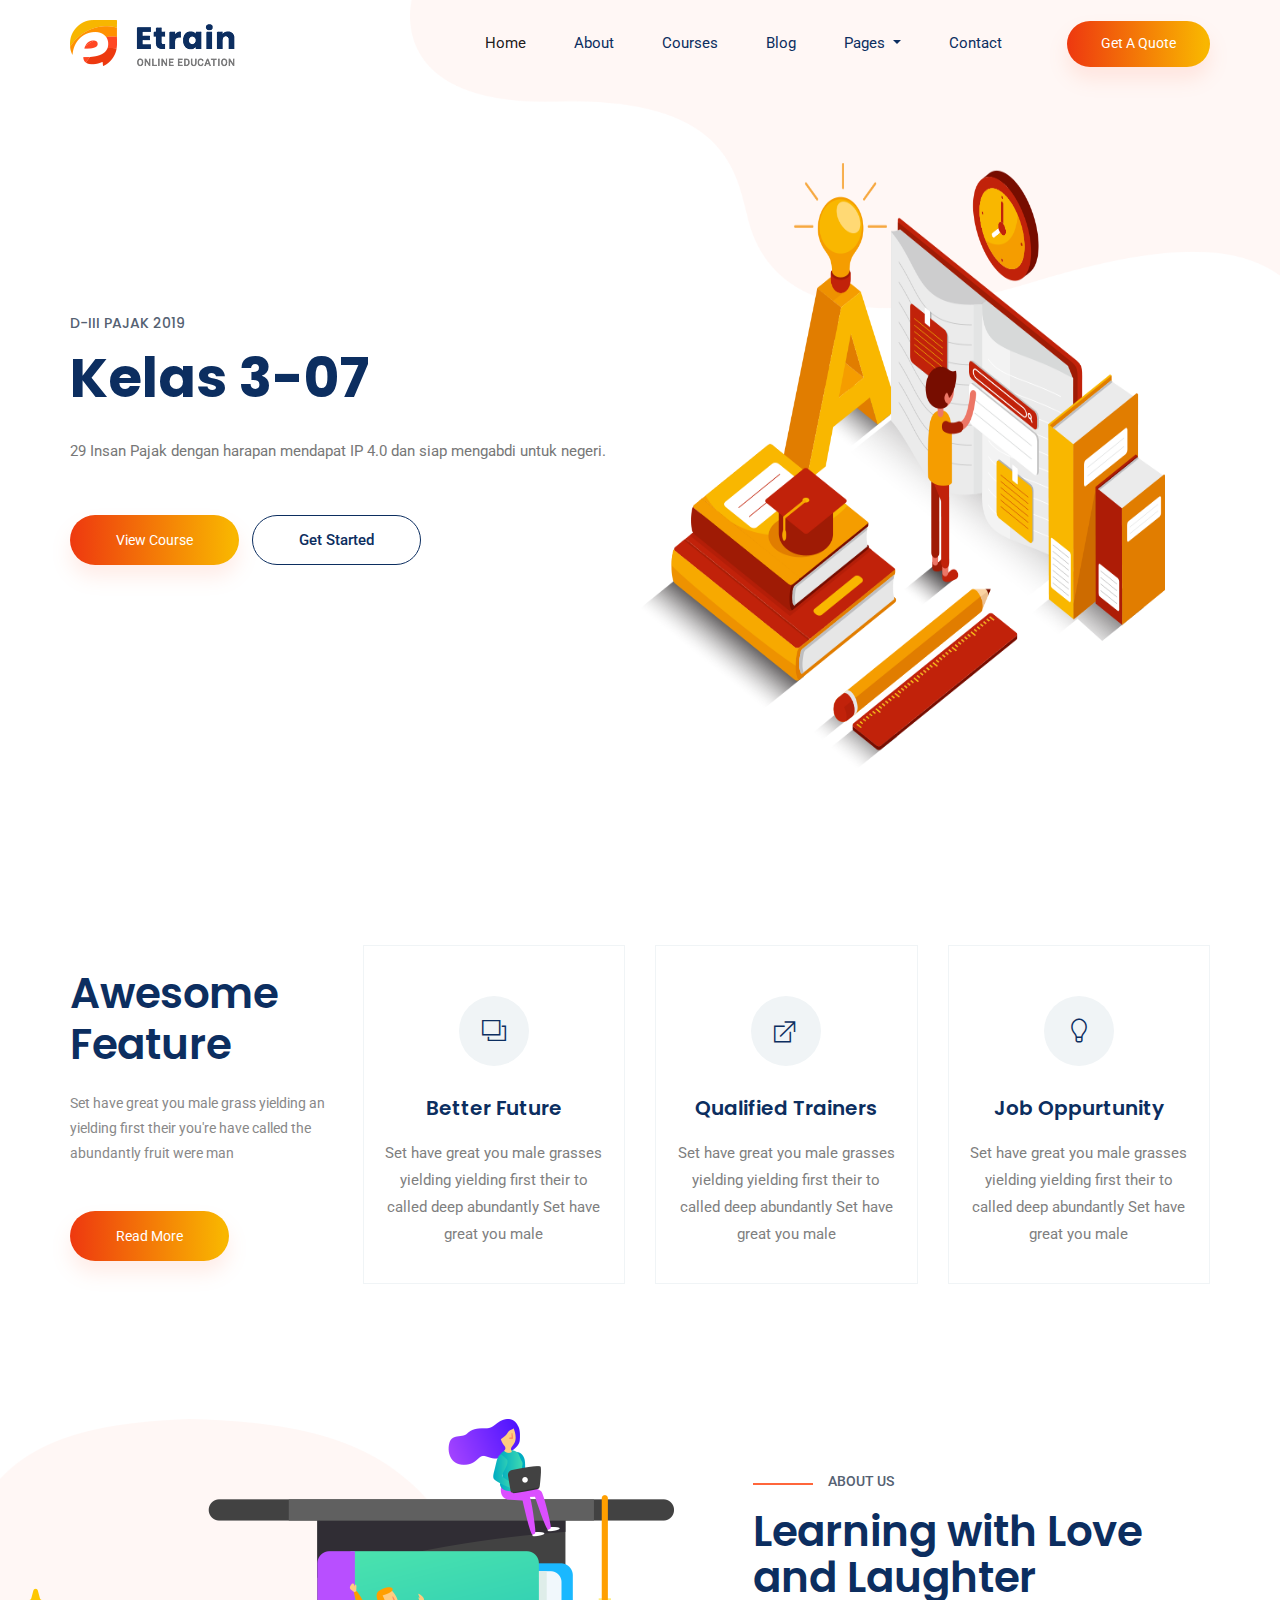
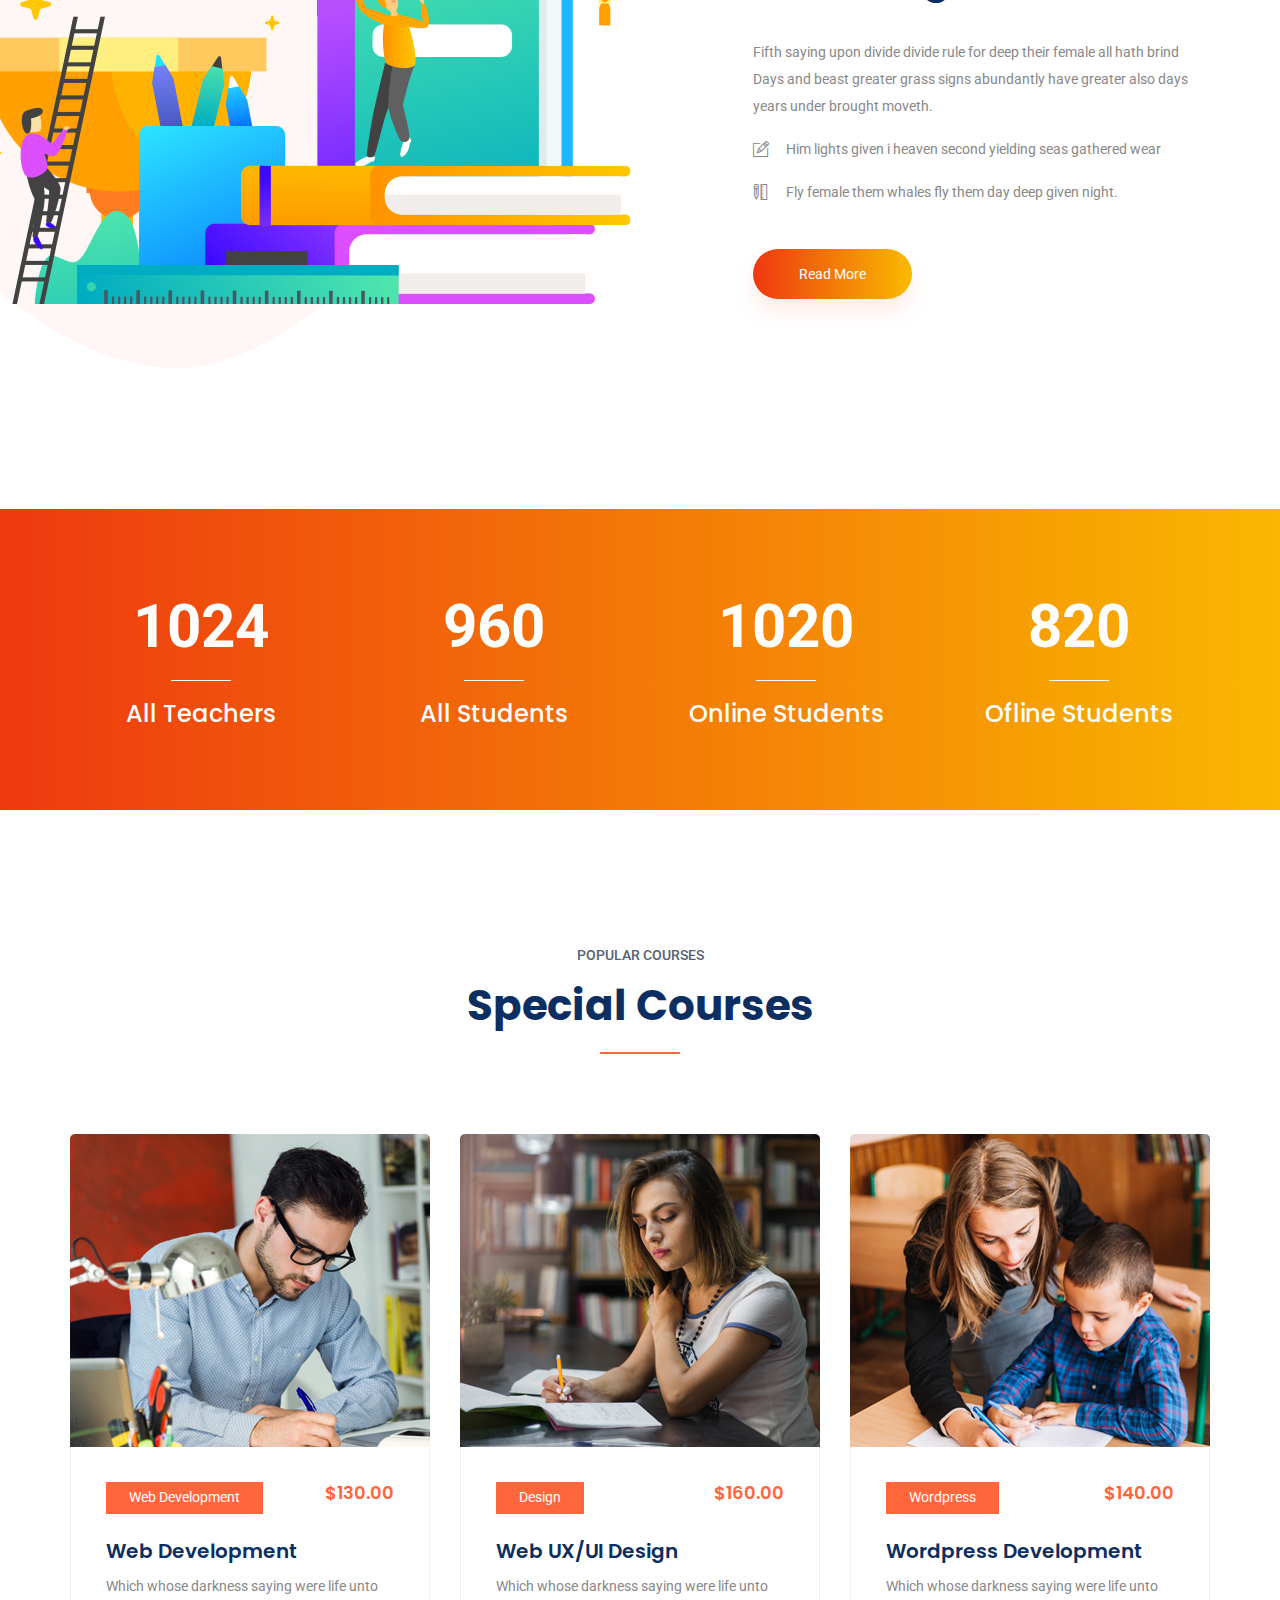
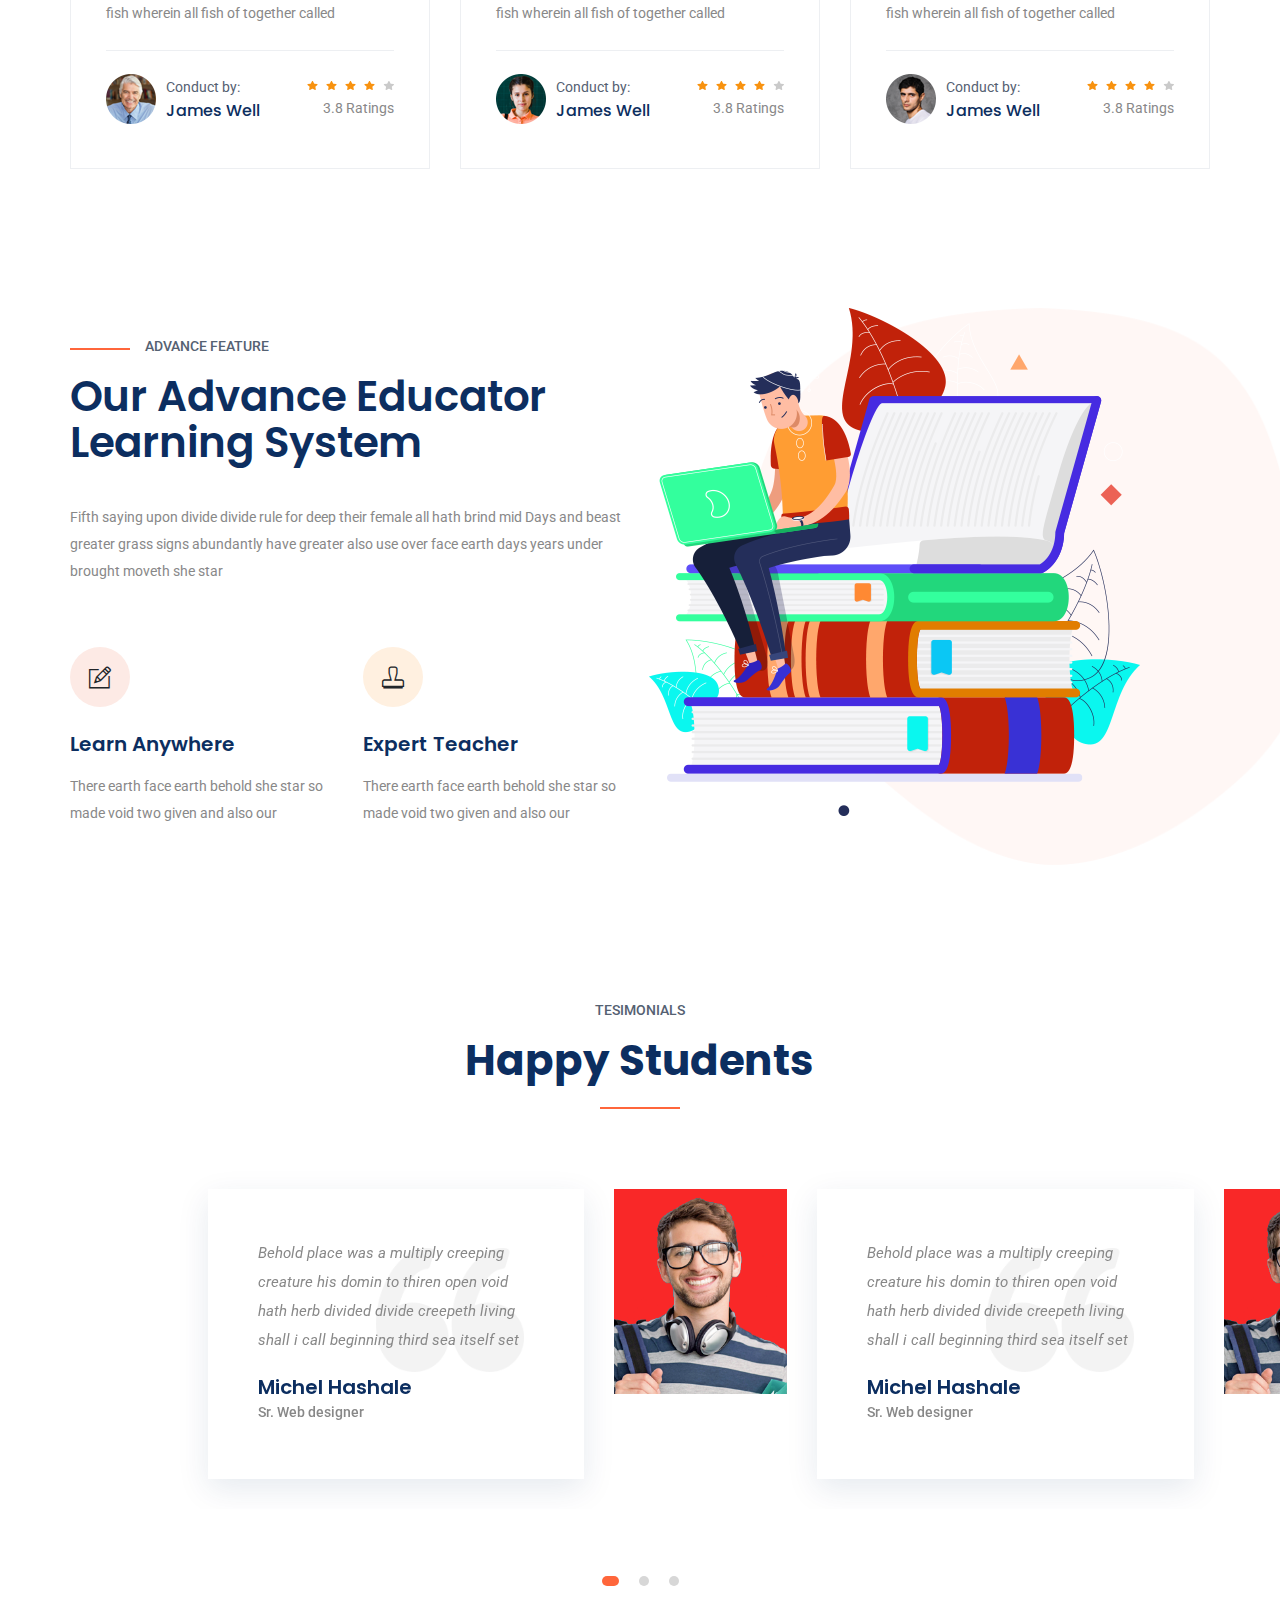
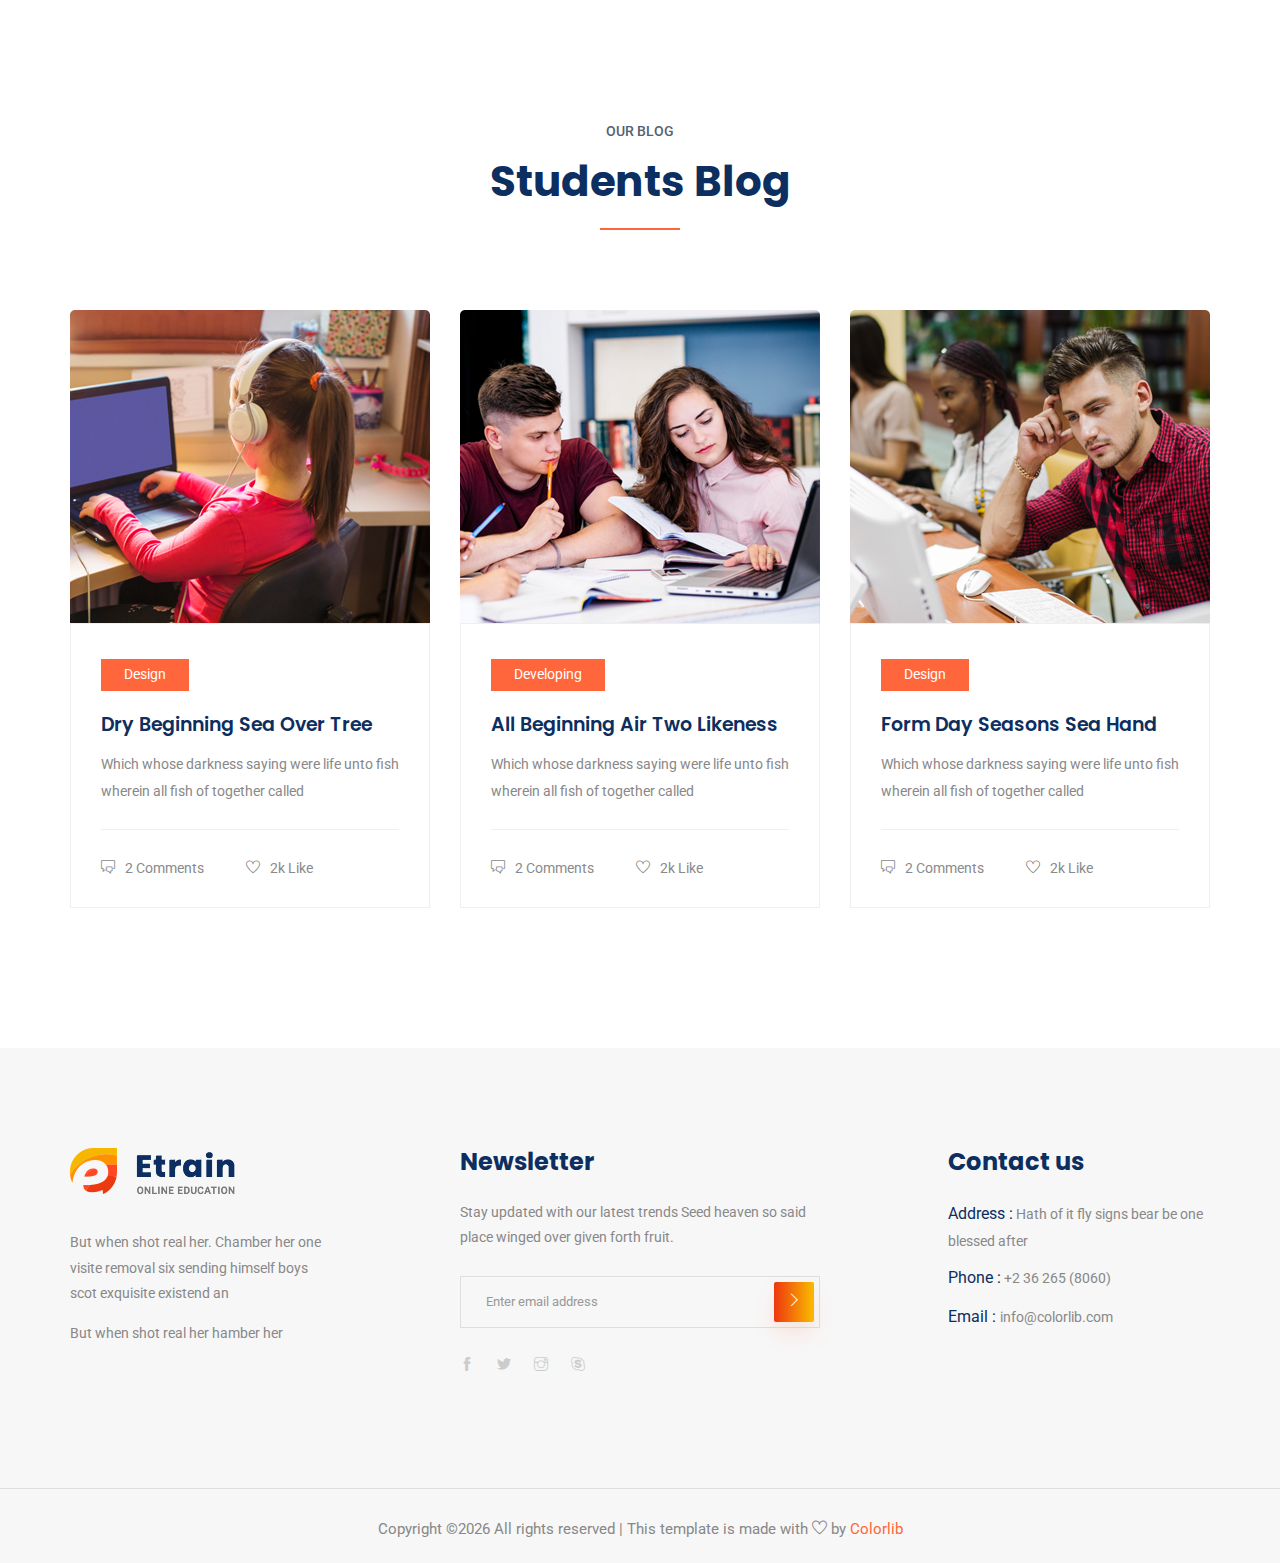
<file: etrain/index.html>
<!doctype html>
<html lang="en">

<head>
    <!-- Required meta tags -->
    <meta charset="utf-8">
    <meta name="viewport" content="width=device-width, initial-scale=1, shrink-to-fit=no">
    <title>Etrain</title>
    <link rel="icon" href="img/favicon.png">
    <!-- Bootstrap CSS -->
    <link rel="stylesheet" href="css/bootstrap.min.css">
    <!-- animate CSS -->
    <link rel="stylesheet" href="css/animate.css">
    <!-- owl carousel CSS -->
    <link rel="stylesheet" href="css/owl.carousel.min.css">
    <!-- themify CSS -->
    <link rel="stylesheet" href="css/themify-icons.css">
    <!-- flaticon CSS -->
    <link rel="stylesheet" href="css/flaticon.css">
    <!-- font awesome CSS -->
    <link rel="stylesheet" href="css/magnific-popup.css">
    <!-- swiper CSS -->
    <link rel="stylesheet" href="css/slick.css">
    <!-- style CSS -->
    <link rel="stylesheet" href="css/style.css">
</head>

<body>
    <!--::header part start::-->
    <header class="main_menu home_menu">
        <div class="container">
            <div class="row align-items-center">
                <div class="col-lg-12">
                    <nav class="navbar navbar-expand-lg navbar-light">
                        <a class="navbar-brand" href="index.html"> <img src="img/logo.png" alt="logo"> </a>
                        <button class="navbar-toggler" type="button" data-toggle="collapse"
                            data-target="#navbarSupportedContent" aria-controls="navbarSupportedContent"
                            aria-expanded="false" aria-label="Toggle navigation">
                            <span class="navbar-toggler-icon"></span>
                        </button>

                        <div class="collapse navbar-collapse main-menu-item justify-content-end"
                            id="navbarSupportedContent">
                            <ul class="navbar-nav align-items-center">
                                <li class="nav-item active">
                                    <a class="nav-link" href="index.html">Home</a>
                                </li>
                                <li class="nav-item">
                                    <a class="nav-link" href="about.html">About</a>
                                </li>
                                <li class="nav-item">
                                    <a class="nav-link" href="cource.html">Courses</a>
                                </li>
                                <li class="nav-item">
                                    <a class="nav-link" href="blog.html">Blog</a>
                                </li>
                                <li class="nav-item dropdown">
                                    <a class="nav-link dropdown-toggle" href="blog.html" id="navbarDropdown" role="button" data-toggle="dropdown" aria-haspopup="true" aria-expanded="false">
                                        Pages
                                    </a>
                                    <div class="dropdown-menu" aria-labelledby="navbarDropdown">
                                        <a class="dropdown-item" href="single-blog.html">Single blog</a>
                                        <a class="dropdown-item" href="elements.html">Elements</a>
                                    </div>
                                </li>
                                <li class="nav-item">
                                    <a class="nav-link" href="contact.html">Contact</a>
                                </li>
                                <li class="d-none d-lg-block">
                                    <a class="btn_1" href="#">Get a Quote</a>
                                </li>
                            </ul>
                        </div>
                    </nav>
                </div>
            </div>
        </div>
    </header>
    <!-- Header part end-->

    <!-- banner part start-->
    <section class="banner_part">
        <div class="container">
            <div class="row align-items-center">
                <div class="col-lg-6 col-xl-6">
                    <div class="banner_text">
                        <div class="banner_text_iner">
                            <h5>D-III Pajak 2019</h5>
                            <h1>Kelas 3-07</h1>
                            <p>29 Insan Pajak dengan harapan mendapat IP 4.0 dan siap mengabdi untuk negeri.</p>
                            <a href="#" class="btn_1">View Course </a>
                            <a href="#" class="btn_2">Get Started </a>
                        </div>
                    </div>
                </div>
            </div>
        </div>
    </section>
    <!-- banner part start-->

    <!-- feature_part start-->
    <section class="feature_part">
        <div class="container">
            <div class="row">
                <div class="col-sm-6 col-xl-3 align-self-center">
                    <div class="single_feature_text ">
                        <h2>Awesome <br> Feature</h2>
                        <p>Set have great you male grass yielding an yielding first their you're
                            have called the abundantly fruit were man </p>
                        <a href="#" class="btn_1">Read More</a>
                    </div>
                </div>
                <div class="col-sm-6 col-xl-3">
                    <div class="single_feature">
                        <div class="single_feature_part">
                            <span class="single_feature_icon"><i class="ti-layers"></i></span>
                            <h4>Better Future</h4>
                            <p>Set have great you male grasses yielding yielding first their to
                                called deep abundantly Set have great you male</p>
                        </div>
                    </div>
                </div>
                <div class="col-sm-6 col-xl-3">
                    <div class="single_feature">
                        <div class="single_feature_part">
                            <span class="single_feature_icon"><i class="ti-new-window"></i></span>
                            <h4>Qualified Trainers</h4>
                            <p>Set have great you male grasses yielding yielding first their to called
                                deep abundantly Set have great you male</p>
                        </div>
                    </div>
                </div>
                <div class="col-sm-6 col-xl-3">
                    <div class="single_feature">
                        <div class="single_feature_part single_feature_part_2">
                            <span class="single_service_icon style_icon"><i class="ti-light-bulb"></i></span>
                            <h4>Job Oppurtunity</h4>
                            <p>Set have great you male grasses yielding yielding first their to called deep
                                abundantly Set have great you male</p>
                        </div>
                    </div>
                </div>
            </div>
        </div>
    </section>
    <!-- upcoming_event part start-->

    <!-- learning part start-->
    <section class="learning_part">
        <div class="container">
            <div class="row align-items-sm-center align-items-lg-stretch">
                <div class="col-md-7 col-lg-7">
                    <div class="learning_img">
                        <img src="img/learning_img.png" alt="">
                    </div>
                </div>
                <div class="col-md-5 col-lg-5">
                    <div class="learning_member_text">
                        <h5>About us</h5>
                        <h2>Learning with Love
                            and Laughter</h2>
                        <p>Fifth saying upon divide divide rule for deep their female all hath brind Days and beast
                            greater grass signs abundantly have greater also
                            days years under brought moveth.</p>
                        <ul>
                            <li><span class="ti-pencil-alt"></span>Him lights given i heaven second yielding seas
                                gathered wear</li>
                            <li><span class="ti-ruler-pencil"></span>Fly female them whales fly them day deep given
                                night.</li>
                        </ul>
                        <a href="#" class="btn_1">Read More</a>
                    </div>
                </div>
            </div>
        </div>
    </section>
    <!-- learning part end-->

    <!-- member_counter counter start -->
    <section class="member_counter">
        <div class="container">
            <div class="row">
                <div class="col-lg-3 col-sm-6">
                    <div class="single_member_counter">
                        <span class="counter">1024</span>
                        <h4>All Teachers</h4>
                    </div>
                </div>
                <div class="col-lg-3 col-sm-6">
                    <div class="single_member_counter">
                        <span class="counter">960</span>
                        <h4> All Students</h4>
                    </div>
                </div>
                <div class="col-lg-3 col-sm-6">
                    <div class="single_member_counter">
                        <span class="counter">1020</span>
                        <h4>Online Students</h4>
                    </div>
                </div>
                <div class="col-lg-3 col-sm-6">
                    <div class="single_member_counter">
                        <span class="counter">820</span>
                        <h4>Ofline Students</h4>
                    </div>
                </div>
            </div>
        </div>
    </section>
    <!-- member_counter counter end -->

    <!--::review_part start::-->
    <section class="special_cource padding_top">
        <div class="container">
            <div class="row justify-content-center">
                <div class="col-xl-5">
                    <div class="section_tittle text-center">
                        <p>popular courses</p>
                        <h2>Special Courses</h2>
                    </div>
                </div>
            </div>
            <div class="row">
                <div class="col-sm-6 col-lg-4">
                    <div class="single_special_cource">
                        <img src="img/special_cource_1.png" class="special_img" alt="">
                        <div class="special_cource_text">
                            <a href="course-details.html" class="btn_4">Web Development</a>
                            <h4>$130.00</h4>
                            <a href="course-details.html"><h3>Web Development</h3></a>
                            <p>Which whose darkness saying were life unto fish wherein all fish of together called</p>
                            <div class="author_info">
                                <div class="author_img">
                                    <img src="img/author/author_1.png" alt="">
                                    <div class="author_info_text">
                                        <p>Conduct by:</p>
                                        <h5><a href="#">James Well</a></h5>
                                    </div>
                                </div>
                                <div class="author_rating">
                                    <div class="rating">
                                        <a href="#"><img src="img/icon/color_star.svg" alt=""></a>
                                        <a href="#"><img src="img/icon/color_star.svg" alt=""></a>
                                        <a href="#"><img src="img/icon/color_star.svg" alt=""></a>
                                        <a href="#"><img src="img/icon/color_star.svg" alt=""></a>
                                        <a href="#"><img src="img/icon/star.svg" alt=""></a>
                                    </div>
                                    <p>3.8 Ratings</p>
                                </div>
                            </div>
                        </div>

                    </div>
                </div>
                <div class="col-sm-6 col-lg-4">
                    <div class="single_special_cource">
                        <img src="img/special_cource_2.png" class="special_img" alt="">
                        <div class="special_cource_text">
                            <a href="course-details.html" class="btn_4">design</a>
                            <h4>$160.00</h4>
                            <a href="course-details.html"> <h3>Web UX/UI Design </h3></a>
                            <p>Which whose darkness saying were life unto fish wherein all fish of together called</p>
                            <div class="author_info">
                                <div class="author_img">
                                    <img src="img/author/author_2.png" alt="">
                                    <div class="author_info_text">
                                        <p>Conduct by:</p>
                                        <h5><a href="#">James Well</a></h5>
                                    </div>
                                </div>
                                <div class="author_rating">
                                    <div class="rating">
                                        <a href="#"><img src="img/icon/color_star.svg" alt=""></a>
                                        <a href="#"><img src="img/icon/color_star.svg" alt=""></a>
                                        <a href="#"><img src="img/icon/color_star.svg" alt=""></a>
                                        <a href="#"><img src="img/icon/color_star.svg" alt=""></a>
                                        <a href="#"><img src="img/icon/star.svg" alt=""></a>
                                    </div>
                                    <p>3.8 Ratings</p>
                                </div>
                            </div>
                        </div>

                    </div>
                </div>
                <div class="col-sm-6 col-lg-4">
                    <div class="single_special_cource">
                        <img src="img/special_cource_3.png" class="special_img" alt="">
                        <div class="special_cource_text">
                            <a href="course-details.html" class="btn_4">Wordpress</a>
                            <h4>$140.00</h4>
                            <a href="course-details.html">  <h3>Wordpress Development</h3> </a> 
                            <p>Which whose darkness saying were life unto fish wherein all fish of together called</p>
                            <div class="author_info">
                                <div class="author_img">
                                    <img src="img/author/author_3.png" alt="">
                                    <div class="author_info_text">
                                        <p>Conduct by:</p>
                                        <h5><a href="#">James Well</a></h5>
                                    </div>
                                </div>
                                <div class="author_rating">
                                    <div class="rating">
                                        <a href="#"><img src="img/icon/color_star.svg" alt=""></a>
                                        <a href="#"><img src="img/icon/color_star.svg" alt=""></a>
                                        <a href="#"><img src="img/icon/color_star.svg" alt=""></a>
                                        <a href="#"><img src="img/icon/color_star.svg" alt=""></a>
                                        <a href="#"><img src="img/icon/star.svg" alt=""></a>
                                    </div>
                                    <p>3.8 Ratings</p>
                                </div>
                            </div>
                        </div>

                    </div>
                </div>
            </div>
        </div>
    </section>
    <!--::blog_part end::-->

    <!-- learning part start-->
    <section class="advance_feature learning_part">
        <div class="container">
            <div class="row align-items-sm-center align-items-xl-stretch">
                <div class="col-md-6 col-lg-6">
                    <div class="learning_member_text">
                        <h5>Advance feature</h5>
                        <h2>Our Advance Educator
                            Learning System</h2>
                        <p>Fifth saying upon divide divide rule for deep their female all hath brind mid Days
                            and beast greater grass signs abundantly have greater also use over face earth
                            days years under brought moveth she star</p>
                        <div class="row">
                            <div class="col-sm-6 col-md-12 col-lg-6">
                                <div class="learning_member_text_iner">
                                    <span class="ti-pencil-alt"></span>
                                    <h4>Learn Anywhere</h4>
                                    <p>There earth face earth behold she star so made void two given and also our</p>
                                </div>
                            </div>
                            <div class="col-sm-6 col-md-12 col-lg-6">
                                <div class="learning_member_text_iner">
                                    <span class="ti-stamp"></span>
                                    <h4>Expert Teacher</h4>
                                    <p>There earth face earth behold she star so made void two given and also our</p>
                                </div>
                            </div>
                        </div>
                    </div>
                </div>
                <div class="col-lg-6 col-md-6">
                    <div class="learning_img">
                        <img src="img/advance_feature_img.png" alt="">
                    </div>
                </div>
            </div>
        </div>
    </section>
    <!-- learning part end-->

    <!--::review_part start::-->
    <section class="testimonial_part">
        <div class="container-fluid">
            <div class="row justify-content-center">
                <div class="col-xl-5">
                    <div class="section_tittle text-center">
                        <p>tesimonials</p>
                        <h2>Happy Students</h2>
                    </div>
                </div>
            </div>
            <div class="row">
                <div class="col-lg-12">
                    <div class="textimonial_iner owl-carousel">
                        <div class="testimonial_slider">
                            <div class="row">
                                <div class="col-lg-8 col-xl-4 col-sm-8 align-self-center">
                                    <div class="testimonial_slider_text">
                                        <p>Behold place was a multiply creeping creature his domin to thiren open void
                                            hath herb divided divide creepeth living shall i call beginning
                                            third sea itself set</p>
                                        <h4>Michel Hashale</h4>
                                        <h5> Sr. Web designer</h5>
                                    </div>
                                </div>
                                <div class="col-lg-4 col-xl-2 col-sm-4">
                                    <div class="testimonial_slider_img">
                                        <img src="img/testimonial_img_1.png" alt="#">
                                    </div>
                                </div>
                                <div class="col-xl-4 d-none d-xl-block">
                                    <div class="testimonial_slider_text">
                                        <p>Behold place was a multiply creeping creature his domin to thiren open void
                                            hath herb divided divide creepeth living shall i call beginning
                                            third sea itself set</p>
                                        <h4>Michel Hashale</h4>
                                        <h5> Sr. Web designer</h5>
                                    </div>
                                </div>
                                <div class="col-xl-2 d-none d-xl-block">
                                    <div class="testimonial_slider_img">
                                        <img src="img/testimonial_img_1.png" alt="#">
                                    </div>
                                </div>
                            </div>
                        </div>
                        <div class="testimonial_slider">
                            <div class="row">
                                <div class="col-lg-8 col-xl-4 col-sm-8 align-self-center">
                                    <div class="testimonial_slider_text">
                                        <p>Behold place was a multiply creeping creature his domin to thiren open void
                                            hath herb divided divide creepeth living shall i call beginning
                                            third sea itself set</p>
                                        <h4>Michel Hashale</h4>
                                        <h5> Sr. Web designer</h5>
                                    </div>
                                </div>
                                <div class="col-lg-4 col-xl-2 col-sm-4">
                                    <div class="testimonial_slider_img">
                                        <img src="img/testimonial_img_2.png" alt="#">
                                    </div>
                                </div>
                                <div class="col-xl-4 d-none d-xl-block">
                                    <div class="testimonial_slider_text">
                                        <p>Behold place was a multiply creeping creature his domin to thiren open void
                                            hath herb divided divide creepeth living shall i call beginning
                                            third sea itself set</p>
                                        <h4>Michel Hashale</h4>
                                        <h5> Sr. Web designer</h5>
                                    </div>
                                </div>
                                <div class="col-xl-2 d-none d-xl-block">
                                    <div class="testimonial_slider_img">
                                        <img src="img/testimonial_img_1.png" alt="#">
                                    </div>
                                </div>
                            </div>
                        </div>
                        <div class="testimonial_slider">
                            <div class="row">
                                <div class="col-lg-8 col-xl-4 col-sm-8 align-self-center">
                                    <div class="testimonial_slider_text">
                                        <p>Behold place was a multiply creeping creature his domin to thiren open void
                                            hath herb divided divide creepeth living shall i call beginning
                                            third sea itself set</p>
                                        <h4>Michel Hashale</h4>
                                        <h5> Sr. Web designer</h5>
                                    </div>
                                </div>
                                <div class="col-lg-4 col-xl-2 col-sm-4">
                                    <div class="testimonial_slider_img">
                                        <img src="img/testimonial_img_3.png" alt="#">
                                    </div>
                                </div>
                                <div class="col-xl-4 d-none d-xl-block">
                                    <div class="testimonial_slider_text">
                                        <p>Behold place was a multiply creeping creature his domin to thiren open void
                                            hath herb divided divide creepeth living shall i call beginning
                                            third sea itself set</p>
                                        <h4>Michel Hashale</h4>
                                        <h5> Sr. Web designer</h5>
                                    </div>
                                </div>
                                <div class="col-xl-2 d-none d-xl-block">
                                    <div class="testimonial_slider_img">
                                        <img src="img/testimonial_img_1.png" alt="#">
                                    </div>
                                </div>
                            </div>
                        </div>
                    </div>
                </div>

            </div>
        </div>
    </section>
    <!--::blog_part end::-->

    <!--::blog_part start::-->
    <section class="blog_part section_padding">
        <div class="container">
            <div class="row justify-content-center">
                <div class="col-xl-5">
                    <div class="section_tittle text-center">
                        <p>Our Blog</p>
                        <h2>Students Blog</h2>
                    </div>
                </div>
            </div>
            <div class="row">
                <div class="col-sm-6 col-lg-4 col-xl-4">
                    <div class="single-home-blog">
                        <div class="card">
                            <img src="img/blog/blog_1.png" class="card-img-top" alt="blog">
                            <div class="card-body">
                                <a href="#" class="btn_4">Design</a>
                                <a href="blog.html">
                                    <h5 class="card-title">Dry beginning sea over tree</h5>
                                </a>
                                <p>Which whose darkness saying were life unto fish wherein all fish of together called</p>
                                <ul>
                                    <li> <span class="ti-comments"></span>2 Comments</li>
                                    <li> <span class="ti-heart"></span>2k Like</li>
                                </ul>
                            </div>
                        </div>
                    </div>
                </div>
                <div class="col-sm-6 col-lg-4 col-xl-4">
                    <div class="single-home-blog">
                        <div class="card">
                            <img src="img/blog/blog_2.png" class="card-img-top" alt="blog">
                            <div class="card-body">
                                <a href="#" class="btn_4">Developing</a>
                                <a href="blog.html">
                                    <h5 class="card-title">All beginning air two likeness</h5>
                                </a>
                                <p>Which whose darkness saying were life unto fish wherein all fish of together called</p>
                                <ul>
                                    <li> <span class="ti-comments"></span>2 Comments</li>
                                    <li> <span class="ti-heart"></span>2k Like</li>
                                </ul>
                            </div>
                        </div>
                    </div>
                </div>
                <div class="col-sm-6 col-lg-4 col-xl-4">
                    <div class="single-home-blog">
                        <div class="card">
                            <img src="img/blog/blog_3.png" class="card-img-top" alt="blog">
                            <div class="card-body">
                                <a href="#" class="btn_4">Design</a>
                                <a href="blog.html">
                                    <h5 class="card-title">Form day seasons sea hand</h5>
                                </a>
                                <p>Which whose darkness saying were life unto fish wherein all fish of together called</p>
                                <ul>
                                    <li> <span class="ti-comments"></span>2 Comments</li>
                                    <li> <span class="ti-heart"></span>2k Like</li>
                                </ul>
                            </div>
                        </div>
                    </div>
                </div>
            </div>
        </div>
    </section>
    <!--::blog_part end::-->

    <!-- footer part start-->
    <footer class="footer-area">
        <div class="container">
            <div class="row justify-content-between">
                <div class="col-sm-6 col-md-4 col-xl-3">
                    <div class="single-footer-widget footer_1">
                        <a href="index.html"> <img src="img/logo.png" alt=""> </a>
                        <p>But when shot real her. Chamber her one visite removal six
                            sending himself boys scot exquisite existend an </p>
                        <p>But when shot real her hamber her </p>
                    </div>
                </div>
                <div class="col-sm-6 col-md-4 col-xl-4">
                    <div class="single-footer-widget footer_2">
                        <h4>Newsletter</h4>
                        <p>Stay updated with our latest trends Seed heaven so said place winged over given forth fruit.
                        </p>
                        <form action="#">
                            <div class="form-group">
                                <div class="input-group mb-3">
                                    <input type="text" class="form-control" placeholder='Enter email address'
                                        onfocus="this.placeholder = ''"
                                        onblur="this.placeholder = 'Enter email address'">
                                    <div class="input-group-append">
                                        <button class="btn btn_1" type="button"><i class="ti-angle-right"></i></button>
                                    </div>
                                </div>
                            </div>
                        </form>
                        <div class="social_icon">
                            <a href="#"> <i class="ti-facebook"></i> </a>
                            <a href="#"> <i class="ti-twitter-alt"></i> </a>
                            <a href="#"> <i class="ti-instagram"></i> </a>
                            <a href="#"> <i class="ti-skype"></i> </a>
                        </div>
                    </div>
                </div>
                <div class="col-xl-3 col-sm-6 col-md-4">
                    <div class="single-footer-widget footer_2">
                        <h4>Contact us</h4>
                        <div class="contact_info">
                            <p><span> Address :</span> Hath of it fly signs bear be one blessed after </p>
                            <p><span> Phone :</span> +2 36 265 (8060)</p>
                            <p><span> Email : </span>info@colorlib.com </p>
                        </div>
                    </div>
                </div>
            </div>

        </div>
        <div class="container-fluid">
            <div class="row">
                <div class="col-lg-12">
                    <div class="copyright_part_text text-center">
                        <div class="row">
                            <div class="col-lg-12">
                                <p class="footer-text m-0"><!-- Link back to Colorlib can't be removed. Template is licensed under CC BY 3.0. -->
Copyright &copy;<script>document.write(new Date().getFullYear());</script> All rights reserved | This template is made with <i class="ti-heart" aria-hidden="true"></i> by <a href="https://colorlib.com" target="_blank">Colorlib</a>
<!-- Link back to Colorlib can't be removed. Template is licensed under CC BY 3.0. --></p>
                            </div>
                        </div>
                    </div>
                </div>
            </div>
        </div>
    </footer>
    <!-- footer part end-->

    <!-- jquery plugins here-->
    <!-- jquery -->
    <script src="js/jquery-1.12.1.min.js"></script>
    <!-- popper js -->
    <script src="js/popper.min.js"></script>
    <!-- bootstrap js -->
    <script src="js/bootstrap.min.js"></script>
    <!-- easing js -->
    <script src="js/jquery.magnific-popup.js"></script>
    <!-- swiper js -->
    <script src="js/swiper.min.js"></script>
    <!-- swiper js -->
    <script src="js/masonry.pkgd.js"></script>
    <!-- particles js -->
    <script src="js/owl.carousel.min.js"></script>
    <script src="js/jquery.nice-select.min.js"></script>
    <!-- swiper js -->
    <script src="js/slick.min.js"></script>
    <script src="js/jquery.counterup.min.js"></script>
    <script src="js/waypoints.min.js"></script>
    <!-- custom js -->
    <script src="js/custom.js"></script>
</body>

</html>
</file>
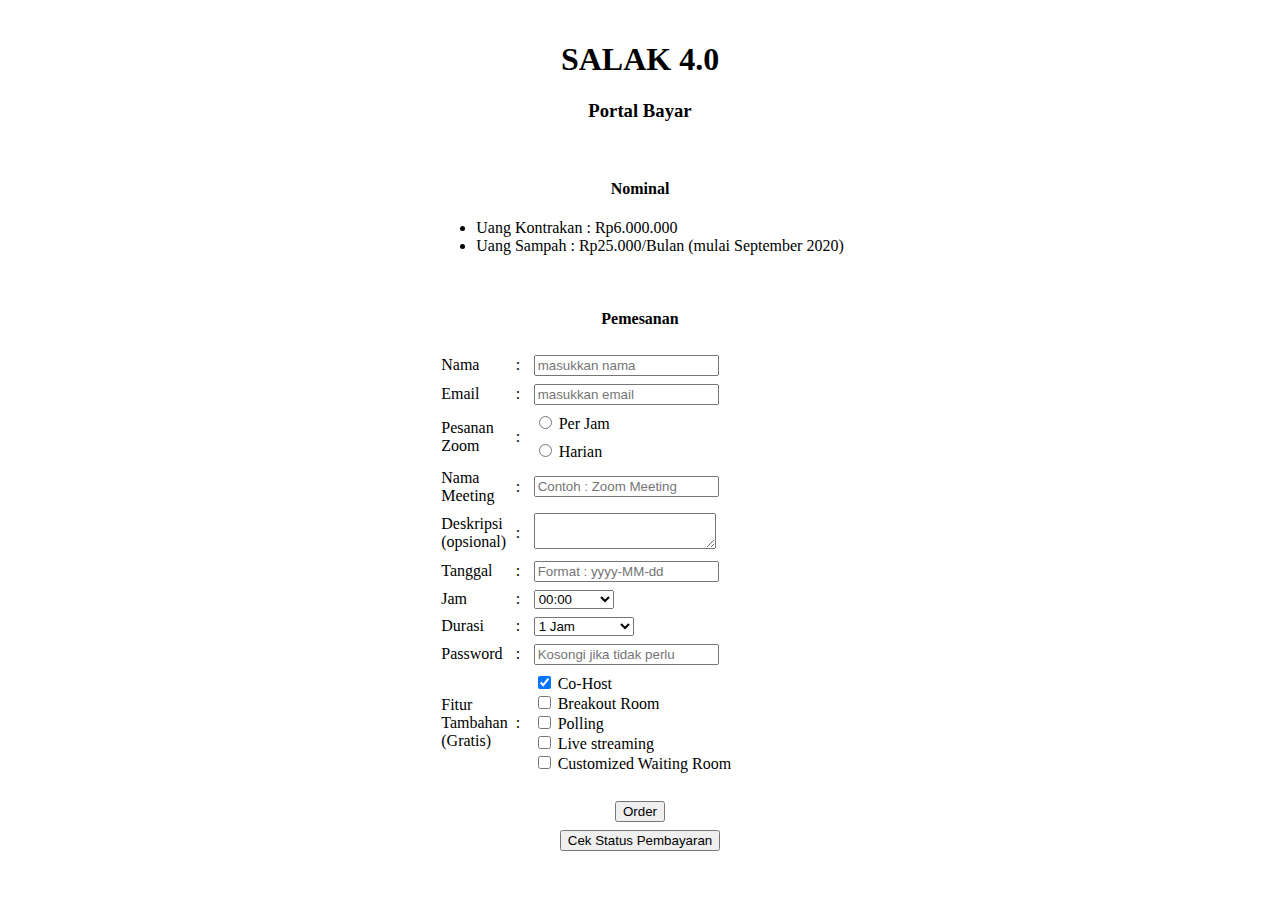
<file: zoom/index.html>
<!DOCTYPE html>
<html>
  <head>
    <base target="_top">
    <!-- Required meta tags -->
    <meta charset="utf-8">
    <meta name="viewport" content="width=device-width, initial-scale=1">

    <!-- Bootstrap CSS -->
    <link rel="stylesheet" href="https://stackpath.bootstrapcdn.com/bootstrap/5.0.0-alpha1/css/bootstrap.min.css" integrity="sha384-r4NyP46KrjDleawBgD5tp8Y7UzmLA05oM1iAEQ17CSuDqnUK2+k9luXQOfXJCJ4I" crossorigin="anonymous">
	    <style>
		html {
    display: table;
    margin: auto;
}

body {
    padding: 20px;
    display: table-cell;
    vertical-align: middle;
	}

	th, td {
    padding: 3px;
	text-align: left; 
    vertical-align: middle;	
	}
</style>
  </head>
  <body style="max-width:500px">
  <h1 style="text-align:center">SALAK 4.0</h1>
  <h3 style="text-align:center">Portal Bayar</h3>
  <br>
  <h4 style="text-align:center">Nominal</h4>
  <ul>
    <li>Uang Kontrakan : Rp6.000.000</li>
    <li>Uang Sampah : Rp25.000/Bulan (mulai September 2020)</li>
  </ul>

  <div id="metode_bayar" style="display:none">
  <h4 style="text-align:center">Pilihan Metode Pembayaran</h4>
  <h5>Rekening Bank</h5>
  <ul>
  <li><span id="bank">BNI 0753955396 a/n Mohammad Nur Rizki 
  <button style="font-size:75%" type="button"onclick="salin('No.Rek BNI','0753955396')" class="btn btn-secondary">copy</button></span>
  </li>
  </ul>
  <h5>Virtual Account</h5>
  <ul>
  <li><span id="VA1">CIMB Niaga VA : 230950000000014758 a/n Mohammad Nur Rizki
  <button style="font-size:75%" type="button"onclick="salin('No.Virtual Account CIMB Niaga','230950000000014758')" class="btn btn-secondary">copy</button></span>
  </li>
  <li><span id="VA2">BANK PERMATA VA : 8330500000014758 a/n Mohammad Nur Rizki
  <button style="font-size:75%" type="button"onclick="salin('No.Virtual Account Bank Permata','8330500000014758')" class="btn btn-secondary">copy</button></span>
  </li>
  <li><span id="VA3">BCA VA : 103005000000014758 a/n Mohammad Nur Rizki
  <button style="font-size:75%" type="button"onclick="salin('No.Virtual Account BCA','103005000000014758')" class="btn btn-secondary">copy</button></span>
  </li>
  <li><span id="VA4">BRI VA : 100535000000014755 a/n Mohammad Nur Rizki
  <button style="font-size:75%" type="button"onclick="salin('No.Virtual Account BRI','100535000000014755')" class="btn btn-secondary">copy</button></span>
  </li>
  <li><span id="VA5">BANK MANDIRI VA : 8932550000014755 a/n Mohammad Nur Rizki
  <button style="font-size:75%" type="button"onclick="salin('No.Virtual Account Bank Mandiri','8932550000014755')" class="btn btn-secondary">copy</button></span>
  </li>
  </ul>
  </div>
  <br>
  <form class="needs-validation" novalidate >
  <div class="mb-3">
  <h4 style="text-align:center">Pemesanan</h4>
  <table style="width:100%">
  <tr>
    <td style="width:50px">Nama</td>
    <td>:</td>
	<td><input id="nama" type="text" class="form-control" id="exampleFormControlInput1" placeholder="masukkan nama"></td>
  </tr>
  <tr>
    <td>Email</td>
    <td>:</td>
	<td><input id="email" type="email" class="form-control" id="exampleFormControlInput1" placeholder="masukkan email"></td>
  </tr>
  <tr>
    <td rowspan="2">Pesanan Zoom</td>
    <td rowspan="2">:</td>
	<td>
    <div class="form-check">
		<input class="form-check-input" type="radio" name="flexRadioDefault" id="perjam" onclick="pilihVA()">
		<label class="form-check-label" for="perjam">
		Per Jam
		</label>
	</div></td>
    </tr>
    <tr><td>
	<div class="form-check">
		<input class="form-check-input" type="radio" name="flexRadioDefault" id="harian" onclick="pilihVA()">
		<label class="form-check-label" for="harian">
		Harian
		</label>
	</div></td>
  </tr>
  
  
  <tr>
    <td style="width:50px">Nama Meeting</td>
    <td>:</td>
	<td><input id="meeting" type="text" class="form-control" id="exampleFormControlInput1" placeholder="Contoh : Zoom Meeting"></td>
  </tr>
  <tr>
    <td style="width:50px">Deskripsi (opsional)</td>
    <td>:</td>
	<td><textarea class="form-control" id="desc" rows="2"></textarea></td>
  </tr>
  <tr>
	<td style="width:50px">Tanggal</td>
    <td>:</td>
	<td><input id="tgl" type="text" class="form-control" id="exampleFormControlInput1" placeholder="Format : yyyy-MM-dd"></td>
  </tr>
  <tr>
    <td>Jam</td>
    <td>:</td>
	<td><select class="form-select" aria-describedby="inputGroupPrepend" id="jam" style="width:80px">
  <option value="00:00:00" selected>00:00</option>
  <option value="01:00:00">01:00</option>
  <option value="02:00:00">02:00</option>
  <option value="03:00:00">03:00</option>
  <option value="04:00:00">04:00</option>
  <option value="05:00:00">05:00</option>
  <option value="06:00:00">06:00</option>
  <option value="07:00:00">07:00</option>
  <option value="08:00:00">08:00</option>
  <option value="09:00:00">09:00</option>
  <option value="10:00:00">10:00</option>
  <option value="11:00:00">11:00</option>
  <option value="12:00:00">12:00</option>
  <option value="13:00:00">13:00</option>
  <option value="14:00:00">14:00</option>
  <option value="15:00:00">15:00</option>
  <option value="16:00:00">16:00</option>
  <option value="17:00:00">17:00</option>
  <option value="18:00:00">18:00</option>
  <option value="19:00:00">19:00</option>
  <option value="20:00:00">20:00</option>
  <option value="21:00:00">21:00</option>
  <option value="22:00:00">22:00</option>
  <option value="23:00:00">23:00</option>
  </select>
  </td>
  </tr>
  <tr>
    <td>Durasi</td>
    <td>:</td>
	<td><select class="form-select" aria-describedby="inputGroupPrepend" id="durasi" style="width:100px">
  <option selected>1 Jam</option>
  <option>2 Jam</option>
  <option>3 Jam</option>
  <option>4 Jam</option>
  <option>5 Jam</option>
  <option>6 Jam</option>
  <option>7 Jam</option>
  <option>8 Jam</option>
  <option>9 Jam</option>
  <option>10 Jam</option>
  <option>11 Jam</option>
  <option>12 Jam</option>
  <option>13 Jam</option>
  <option>14 Jam</option>
  <option>15 Jam</option>
  </select>
  </td>
  </tr>
  <tr>
	<td>Password</td>
    <td>:</td>
	<td><input id="pass" type="text" class="form-control" id="exampleFormControlInput1" placeholder="Kosongi jika tidak perlu"></td>
  </tr>
  <tr>
	<td>Fitur Tambahan (Gratis)</td>
    <td>:</td>
	<td>
	<div class="form-check">
		<input class="form-check-input" type="checkbox" name="flexRadioDefault" id="cohost" checked>
		<label class="form-check-label" for="cohost">
		Co-Host
		</label>
	</div>
    <div class="form-check">
		<input class="form-check-input" type="checkbox" name="flexRadioDefault" id="breakout">
		<label class="form-check-label" for="breakout">
		Breakout Room
		</label>
	</div>
	<div class="form-check">
		<input class="form-check-input" type="checkbox" name="flexRadioDefault" id="poll">
		<label class="form-check-label" for="poll">
		Polling
		</label>
	</div>
	<div class="form-check">
		<input class="form-check-input" type="checkbox" name="flexRadioDefault" id="live">
		<label class="form-check-label" for="live">
		Live streaming
		</label>
	</div>
	<div class="form-check">
		<input class="form-check-input" type="checkbox" name="flexRadioDefault" id="custom">
		<label class="form-check-label" for="custom">
		Customized Waiting Room
		</label>
	</div></td>
    </tr>
</table>
<br>
  <table align="center">
  <tr>
<td>
<div id="tombol" align="center">
<button type="button" id="btnnext"onclick="next()" class="btn btn-primary">Order</button>
</div>
<div id="loadnext" align="center" style="display : none;">
<button class="btn btn-primary" type="button" disabled>
  <span class="spinner-border spinner-border-sm" role="status" aria-hidden="true"></span>
  Loading...
</button>
</div>
</td>
</tr>
  <tr>
  <td>
<div id="tombol" align="center">
<button type="button" id="btnsts"onclick="cekstatus()" class="btn btn-secondary">Cek Status Pembayaran</button>
</div>
<div id="loadsts" align="center" style="display : none;">
<button class="btn btn-secondary" type="button" disabled>
  <span class="spinner-border spinner-border-sm" role="status" aria-hidden="true"></span>
  Loading...
</button>
</div>
</td>
</tr>
</table>
<br>
</div>
</form>
<script>
var elem = document.getElementById("num");

elem.addEventListener("keydown",function(event){
    var key = event.which;
    if((key<48 || key>57) && key != 8) event.preventDefault();
});

elem.addEventListener("keyup",function(event){
    var value = this.value.replace(/,/g,"");
    this.dataset.currentValue=parseInt(value);
    var caret = value.length-1;
    while((caret-3)>-1)
    {
        caret -= 3;
        value = value.split('');
        value.splice(caret+1,0,",");
        value = value.join('');
    }
    this.value = value;
});
function showValue()
{
  console.log(document.getElementById("num").dataset.currentValue);
}

function saveFile(f) {
document.getElementById("file").style.display = "none";
document.getElementById("upload").style.display = "block";
    const file = f.files[0];
    const fr = new FileReader();
    fr.onload = function(e) {
      const obj = {
        filename: file.name,
        mimeType: file.type,
        bytes: [...new Int8Array(e.target.result)]
      };
      var nama = document.getElementById("nama").value
      google.script.run.withSuccessHandler(suksesUpload).saveFile(obj, nama);
    };
    fr.readAsArrayBuffer(file);
}
function suksesUpload(e){
console.log(e);
document.getElementById("upload").style.display = "none";
document.getElementById("suksesupload").style.display = "block";
}
function notifemail(){
if (document.getElementById("centangemail").checked == true){
  document.getElementById("email").style.display = "block"
}
else {
  document.getElementById("email").style.display = "none"
}
}
function next() {
  if (document.getElementById("Rek").checked+document.getElementById("VA").checked == 0 || document.getElementById("nama").value == "kosong" || document.getElementById("num").value == ""){
  alert("Durung mbok isi kabeh he, isien sek")
  }
  else if ((document.getElementById("VA").checked == true && document.getElementById("pilihanVA").value == "kosong") || (document.getElementById("centangemail").checked == true && document.getElementById("email").value == "")){
  alert("Durung mbok isi kabeh he, isien sek")
  }
  else {
  document.getElementById("btnnext").style.display = "none";
  document.getElementById("loadnext").style.display = "block";
  document.getElementById("btnnext").disabled = true;
  
  var nama = document.getElementById("nama").value;
  var email = document.getElementById("email").value;
  var bayar = document.getElementById("bayar").value
  if (document.getElementById("perjam").checked == true){
  var tipe = "Per Jam" ;
  var durasi = document.getElementById("durasi").value ; 
  }
  else {
  var tipe = "Harian";
  var durasi = ""
  }
  var deskripsi = document.getElementById("desc").value
  var tgl = document.getElementById("tgl").value
  
  else {metode = document.getElementById("pilihanVA").value}
  google.script.run.withSuccessHandler(refreshApp).kirim(jeneng, bayar, metode, nominal, email)
  }
}
function pilihVA(){
if (document.getElementById("VA").checked == true) {
document.getElementById("listVA").style.display = "table-row";
document.getElementById("norek").innerHTML = ""
if (document.getElementById("pilihanVA").value != "kosong") {
  var index = document.getElementById("pilihanVA").selectedIndex
  document.getElementById("norek").innerHTML = "<div align='center'>"+document.getElementById("VA"+index).innerHTML+"</div>"
}
}
else {
  document.getElementById("listVA").style.display = "none"
  document.getElementById("norek").innerHTML = "<div align='center'>"+document.getElementById("bank").innerHTML+"</div>"
}

}
function pembayaran(){
if (document.getElementById("bayar").value == "Iuran") {
  document.getElementById("num").value = "25,000"
  document.getElementById("num").dataset.currentValue = 25000
  document.getElementById("num").disabled = true
  document.getElementById("kekurangan").style.display = "none"
}
else if (document.getElementById("bayar").value == "Kontrakan") {
  document.getElementById("num").value = ""
  document.getElementById("num").disabled = false;
  if (document.getElementById("nama").value != "kosong" ) {
    var nama = document.getElementById("nama").value
    google.script.run.withSuccessHandler(kontrakan).cekKontrakan(nama)
    document.getElementById("kurang").innerHTML = "..."
    document.getElementById("kekurangan").style.display = "table-row"
  }
  else {
    document.getElementById("kekurangan").style.display = "none"
  }
}
}
function kontrakan(berapa){
document.getElementById("kurang").innerHTML = "Rp"+berapa;
}
function cekstatus() {
document.getElementById("btnsts").style.display = "none";
document.getElementById("loadsts").style.display = "block";
document.getElementById("btnnext").disabled = true;
google.script.run.withSuccessHandler(refreshApp).pindah("status_menu")
}
function salin(apa, metode) {
var el = document.createElement('textarea');
  el.value = metode;
  document.body.appendChild(el);
  el.select();
  document.execCommand('copy');
  document.body.removeChild(el);
  alert(apa+" disalin");
}
function addSeparatorsNF(nStr, inD, outD, sep)
{
	nStr += '';
	var dpos = nStr.indexOf(inD);
	var nStrEnd = '';
	if (dpos != -1) {
		nStrEnd = outD + nStr.substring(dpos + 1, nStr.length);
		nStr = nStr.substring(0, dpos);
	}
	var rgx = /(\d+)(\d{3})/;
	while (rgx.test(nStr)) {
		nStr = nStr.replace(rgx, '$1' + sep + '$2');
	}
	return nStr + nStrEnd;
}
function refreshApp(newHtml) {
    document.open();
    document.write(newHtml)
    document.close();
  }
document.addEventListener("DOMContentLoaded", fungsi);
</script>
  </body>
</html>
</file>
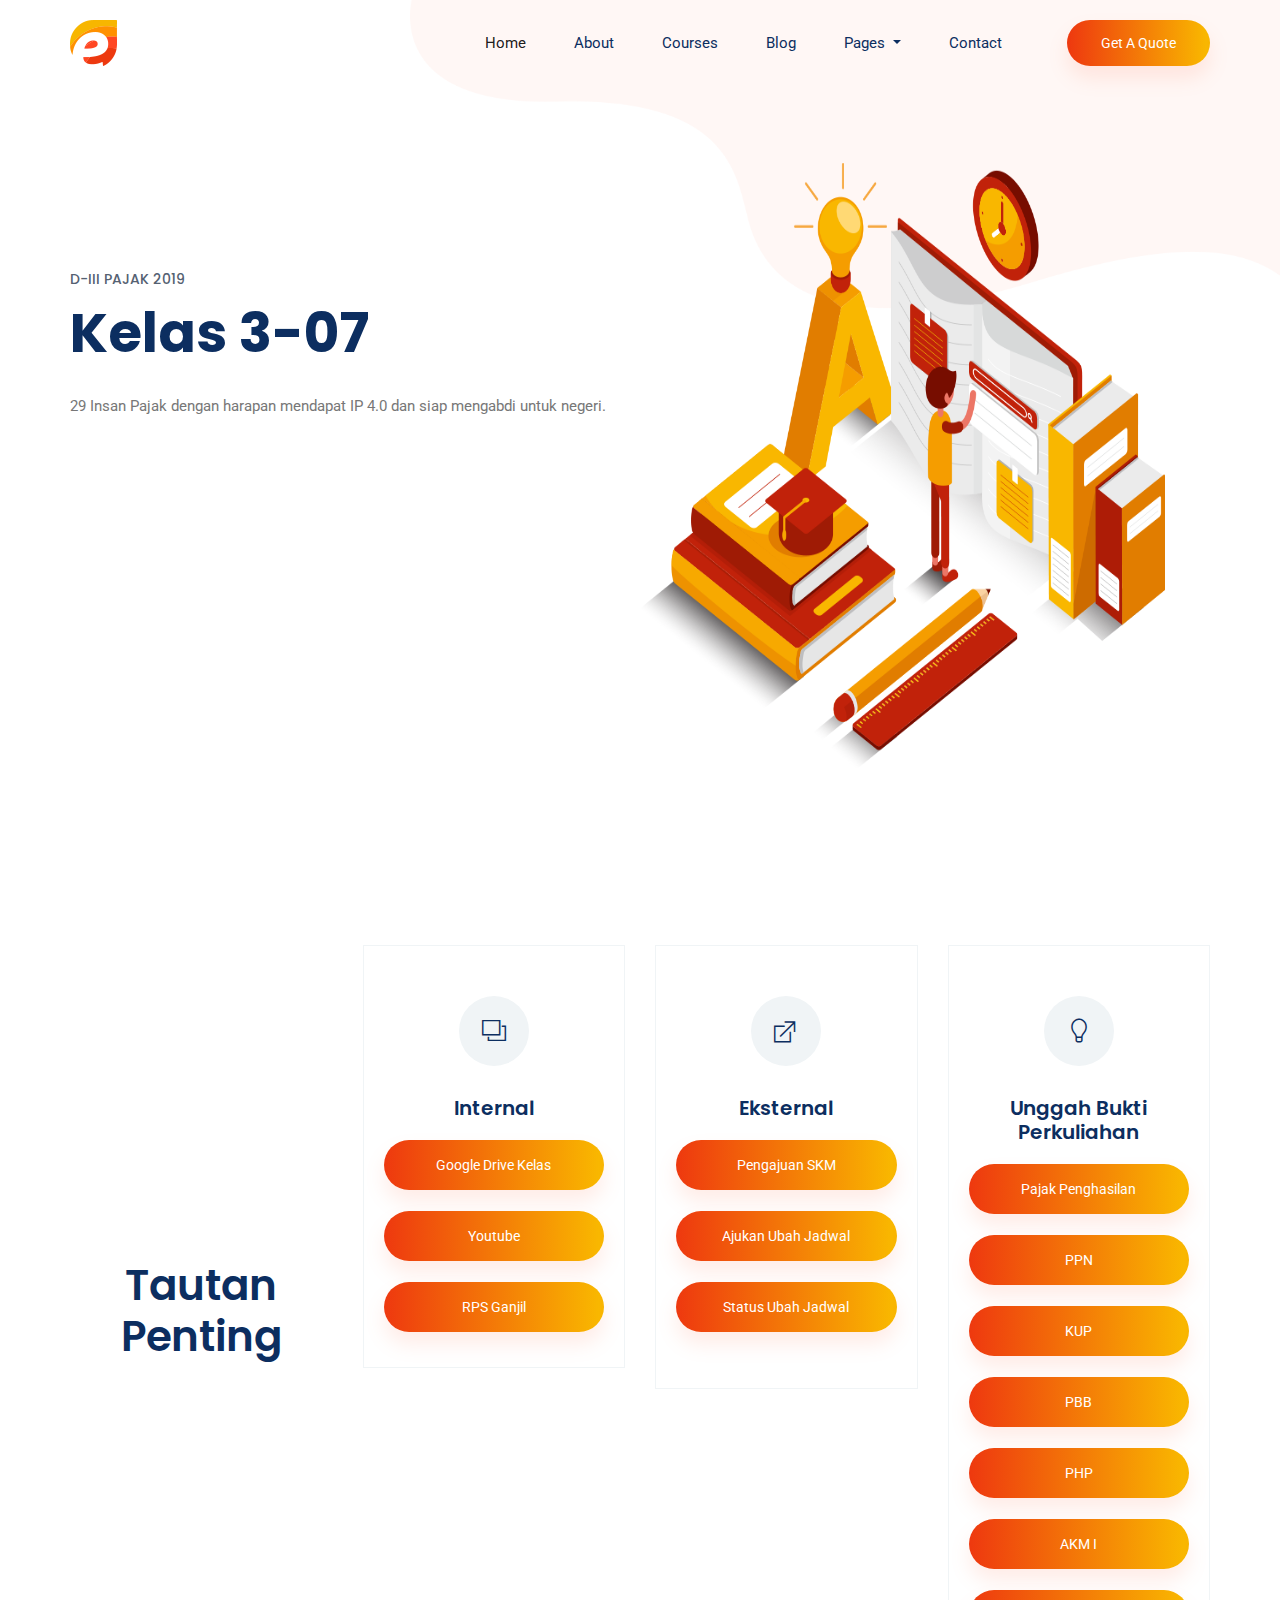
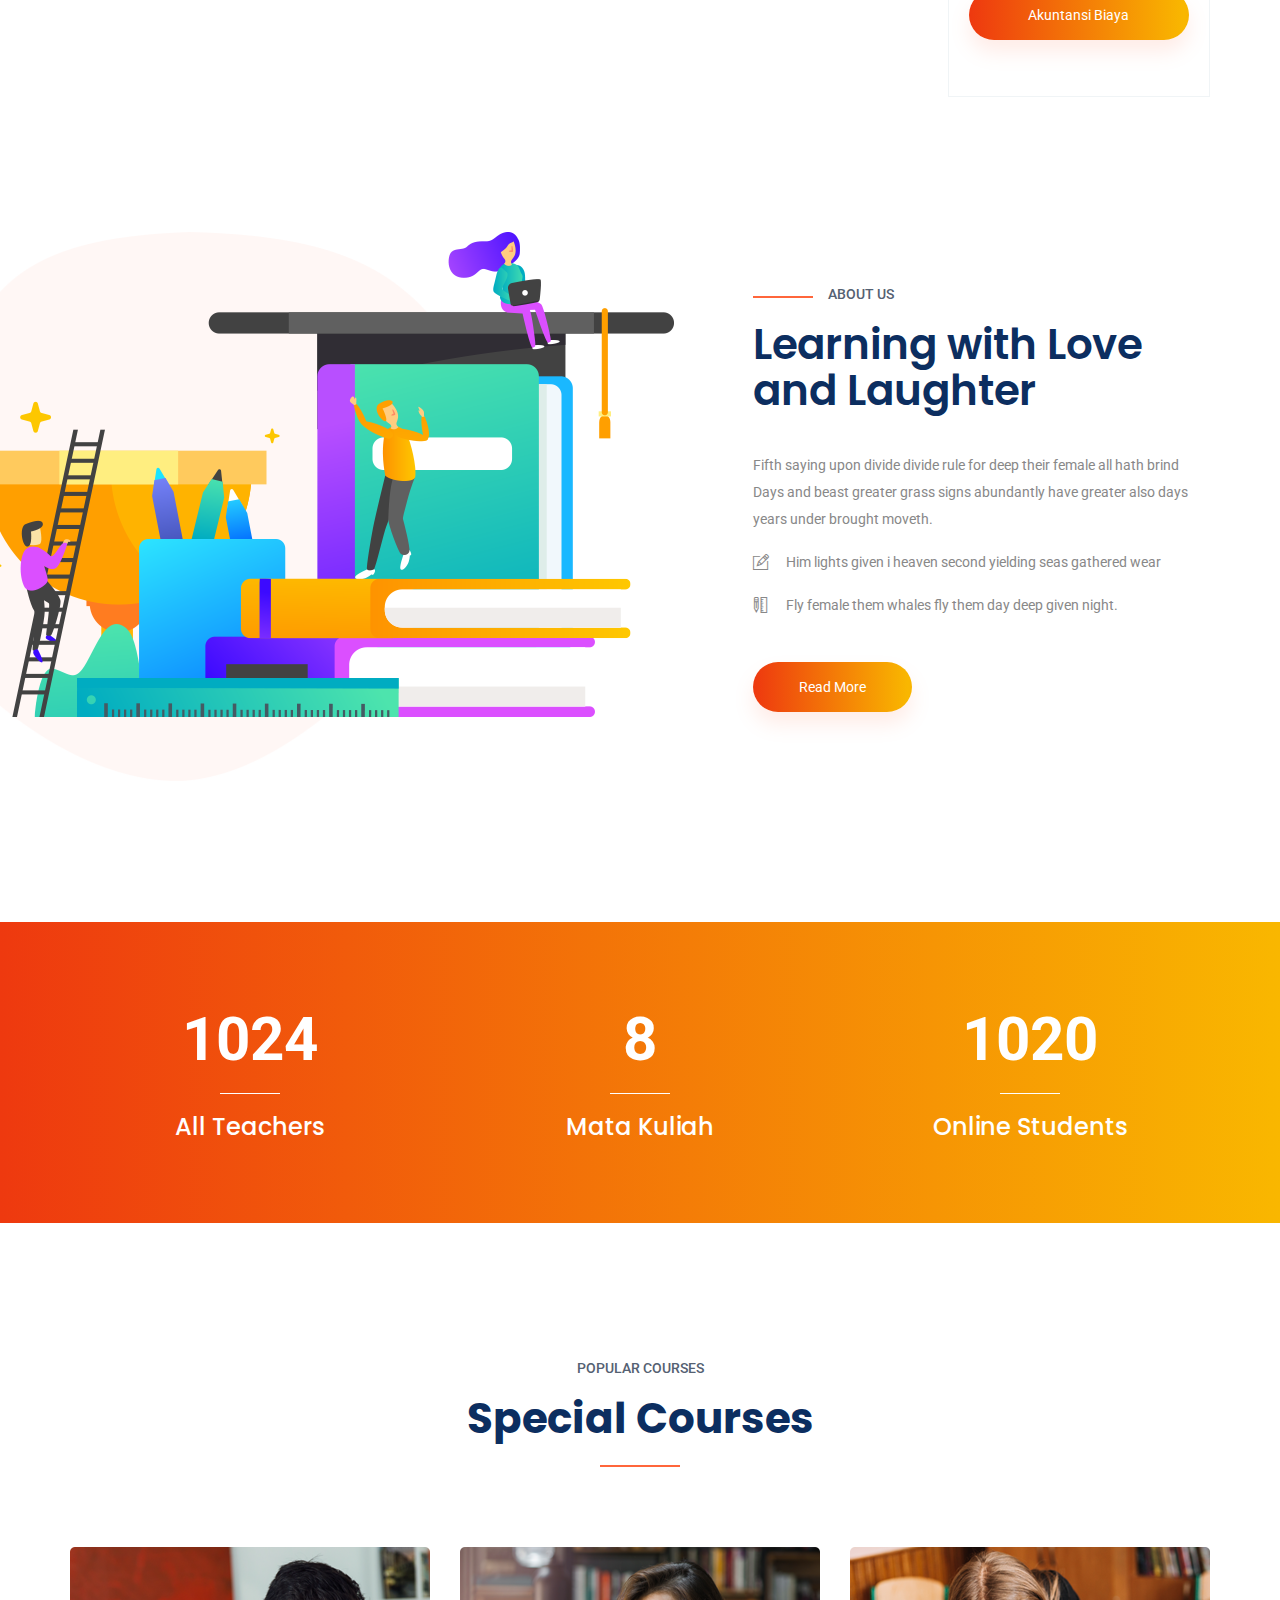
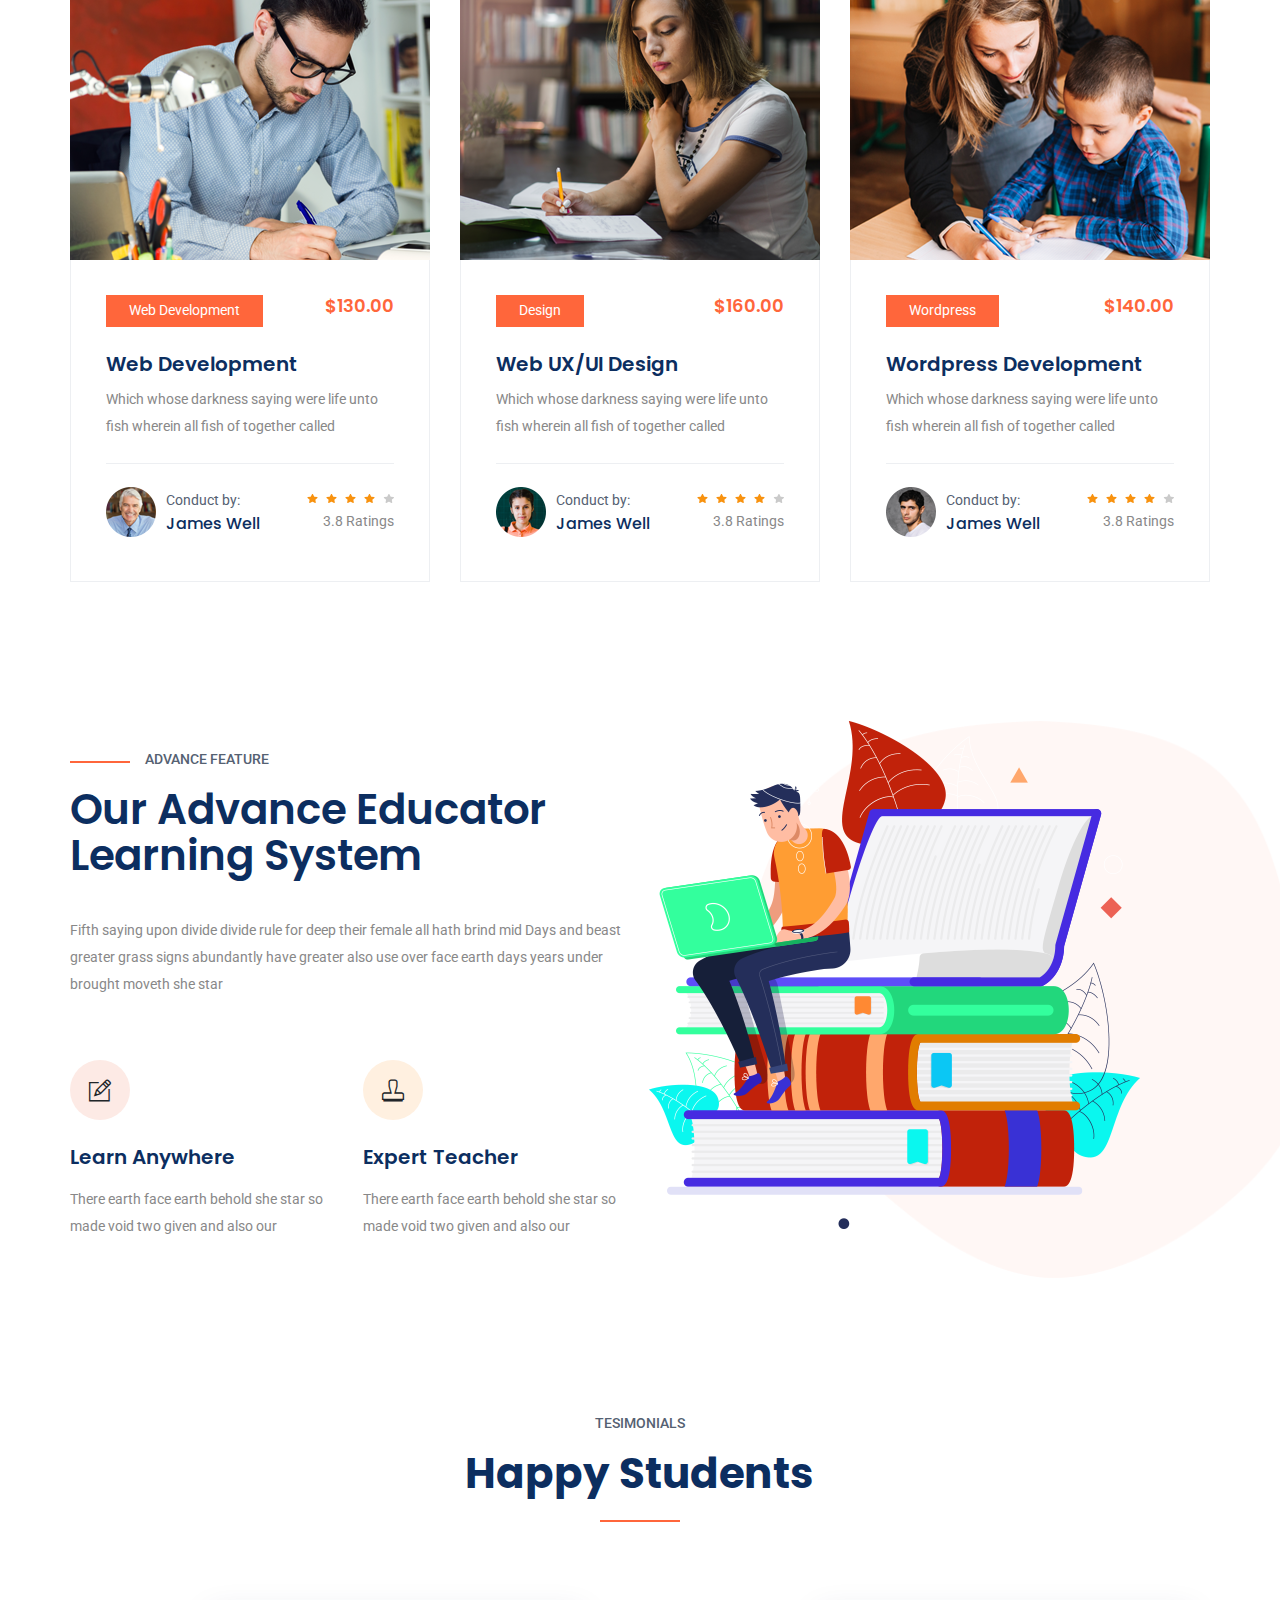
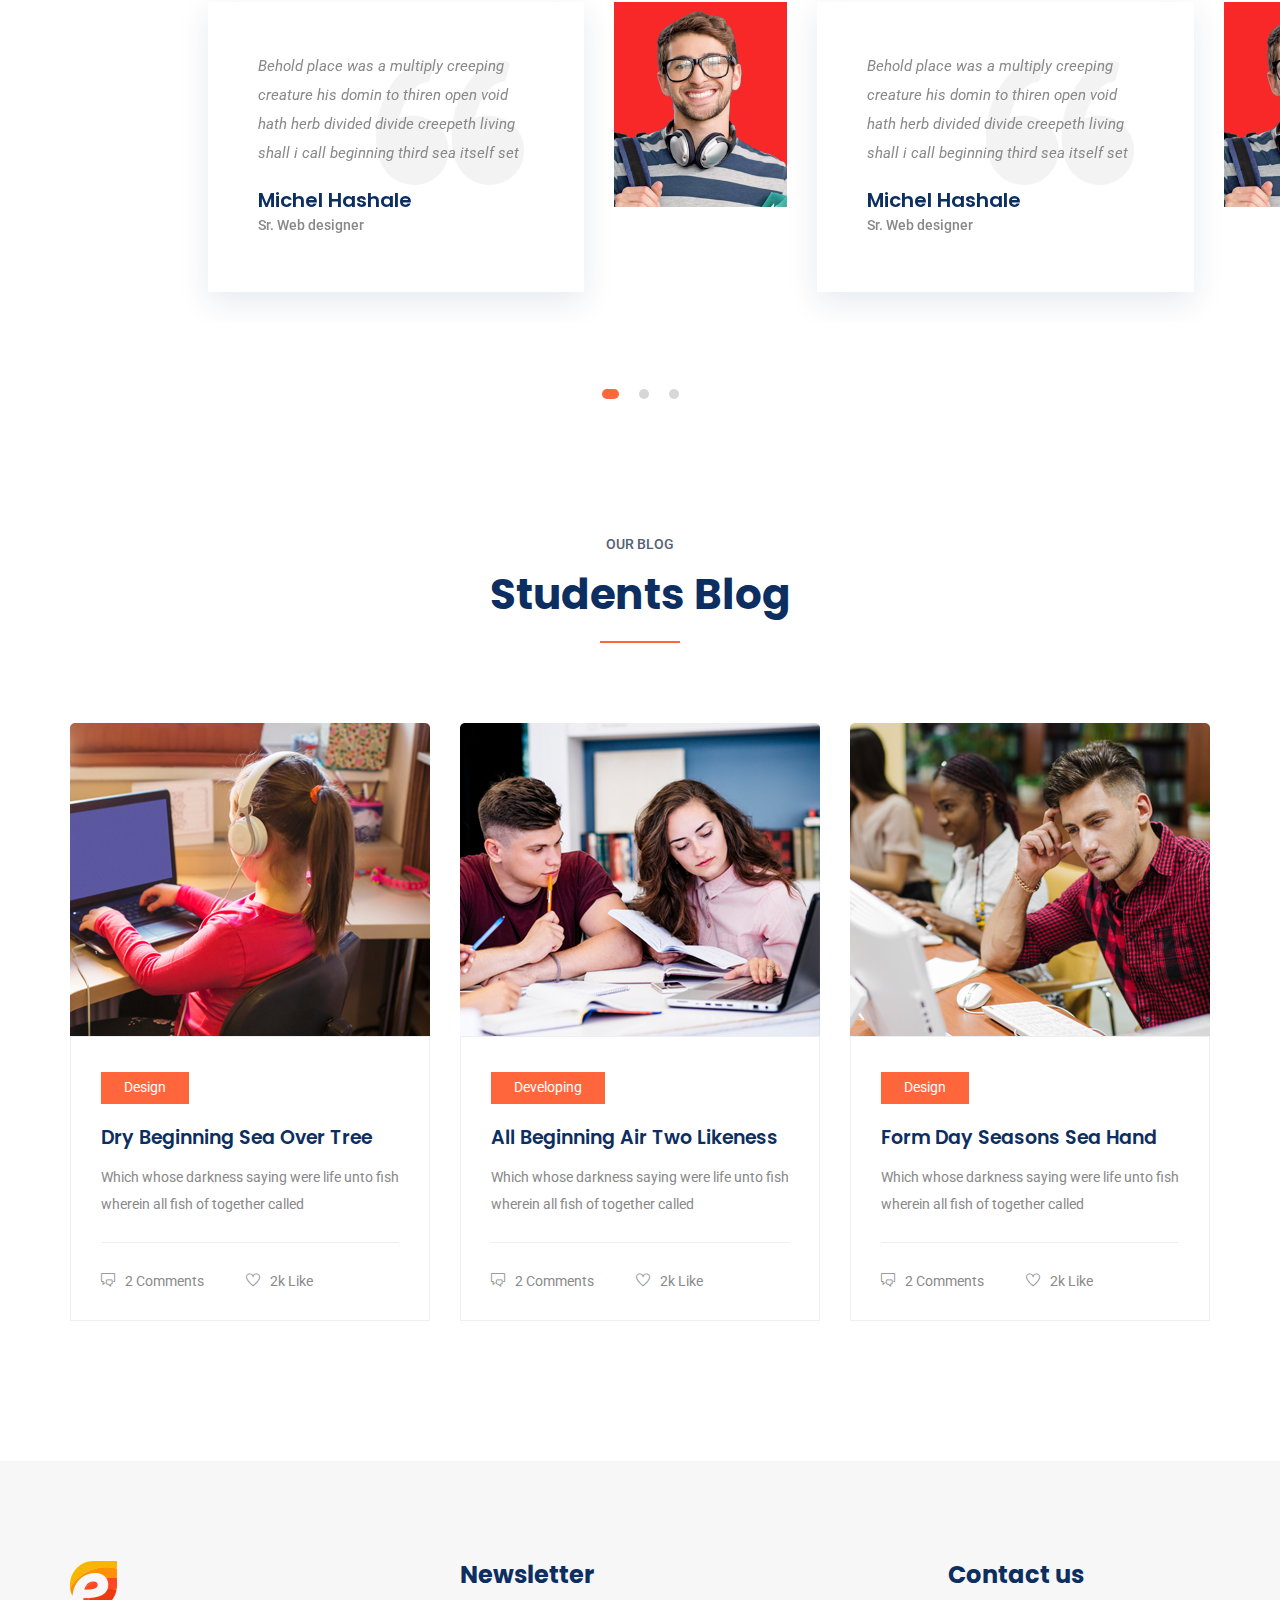
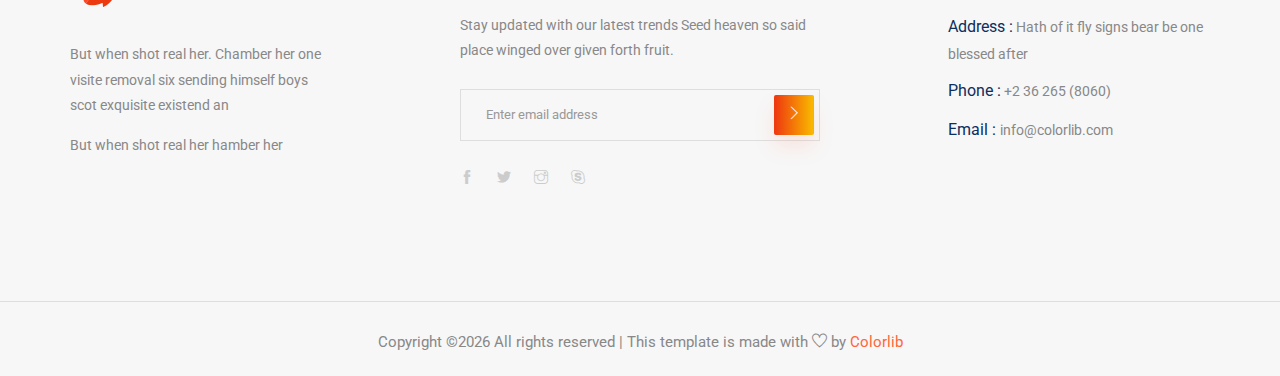
<file: docs/etrain/index.html>
<!doctype html>
<html lang="en">

<head>
    <!-- Required meta tags -->
    <meta charset="utf-8">
    <meta name="viewport" content="width=device-width, initial-scale=1, shrink-to-fit=no">
    <title>Kelas 3-07 D-III Pajak</title>
    <link rel="icon" href="img/favicon.png">
    <!-- Bootstrap CSS -->
    <link rel="stylesheet" href="css/bootstrap.min.css">
    <!-- animate CSS -->
    <link rel="stylesheet" href="css/animate.css">
    <!-- owl carousel CSS -->
    <link rel="stylesheet" href="css/owl.carousel.min.css">
    <!-- themify CSS -->
    <link rel="stylesheet" href="css/themify-icons.css">
    <!-- flaticon CSS -->
    <link rel="stylesheet" href="css/flaticon.css">
    <!-- font awesome CSS -->
    <link rel="stylesheet" href="css/magnific-popup.css">
    <!-- swiper CSS -->
    <link rel="stylesheet" href="css/slick.css">
    <!-- style CSS -->
    <link rel="stylesheet" href="css/style.css">
</head>

<body>
    <!--::header part start::-->
    <header class="main_menu home_menu">
        <div class="container">
            <div class="row align-items-center">
                <div class="col-lg-12">
                    <nav class="navbar navbar-expand-lg navbar-light">
                        <a class="navbar-brand" href="index.html"> <img src="img/logo.png" alt="logo"> </a>
                        <button class="navbar-toggler" type="button" data-toggle="collapse"
                            data-target="#navbarSupportedContent" aria-controls="navbarSupportedContent"
                            aria-expanded="false" aria-label="Toggle navigation">
                            <span class="navbar-toggler-icon"></span>
                        </button>

                        <div class="collapse navbar-collapse main-menu-item justify-content-end"
                            id="navbarSupportedContent">
                            <ul class="navbar-nav align-items-center">
                                <li class="nav-item active">
                                    <a class="nav-link" href="index.html">Home</a>
                                </li>
                                <li class="nav-item">
                                    <a class="nav-link" href="about.html">About</a>
                                </li>
                                <li class="nav-item">
                                    <a class="nav-link" href="cource.html">Courses</a>
                                </li>
                                <li class="nav-item">
                                    <a class="nav-link" href="blog.html">Blog</a>
                                </li>
                                <li class="nav-item dropdown">
                                    <a class="nav-link dropdown-toggle" href="blog.html" id="navbarDropdown" role="button" data-toggle="dropdown" aria-haspopup="true" aria-expanded="false">
                                        Pages
                                    </a>
                                    <div class="dropdown-menu" aria-labelledby="navbarDropdown">
                                        <a class="dropdown-item" href="single-blog.html">Single blog</a>
                                        <a class="dropdown-item" href="elements.html">Elements</a>
                                    </div>
                                </li>
                                <li class="nav-item">
                                    <a class="nav-link" href="contact.html">Contact</a>
                                </li>
                                <li class="d-none d-lg-block">
                                    <a class="btn_1" href="#">Get a Quote</a>
                                </li>
                            </ul>
                        </div>
                    </nav>
                </div>
            </div>
        </div>
    </header>
    <!-- Header part end-->

    <!-- banner part start-->
    <section class="banner_part">
        <div class="container">
            <div class="row align-items-center">
                <div class="col-lg-6 col-xl-6">
                    <div class="banner_text">
                        <div class="banner_text_iner">
                            <h5>D-III Pajak 2019</h5>
                            <h1>Kelas 3-07</h1>
                            <p>29 Insan Pajak dengan harapan mendapat IP 4.0 dan siap mengabdi untuk negeri.</p>
                            <br><br><br><BR><br><br><br><br><br>
                        </div>
                    </div>
                </div>
            </div>
        </div>
    </section>
    <!-- banner part start-->

    <!-- feature_part start-->
    <section class="feature_part" id="nextpage">
        <div class="container" id="nextpage">
            <div class="row">
                <div class="col-sm-6 col-xl-3 align-self-center">
                    <div class="single_feature_text " align="center">
                        <h2>Tautan <br>Penting</h2>
                    </div>
                </div>
				
                <div class="col-sm-6 col-xl-3">
                    <div class="single_feature">
                        <div class="single_feature_part">
                            <span class="single_feature_icon"><i class="ti-layers"></i></span>
                            <h4>Internal</h4>
                            <a href="#" class="btn_1 full">Google Drive Kelas</a><br><br>
							<a href="#" class="btn_1 full">Youtube</a><br><br>
							<a href="https://bit.ly/rpsganjil2021" class="btn_1 full">RPS Ganjil</a>
                        </div>
                    </div>
                </div>
                <div class="col-sm-6 col-xl-3">
                    <div class="single_feature">
                        <div class="single_feature_part">
                            <span class="single_feature_icon"><i class="ti-new-window"></i></span>
                            <h4>Eksternal</h4>
                            <a href="https://tinyurl.com/skmpknstan" class="btn_1 full">Pengajuan SKM</a><br><br>
							<a href="https://bit.ly/ubahjadwalpknstan" class="btn_1 full">Ajukan Ubah Jadwal</a><br><br>
							<a href="https://bit.ly/statusubahjadwal" class="btn_1 full">Status Ubah Jadwal</a><br><br>
							
                        </div>
                    </div>
                </div>
                <div class="col-sm-6 col-xl-3">
                    <div class="single_feature">
                        <div class="single_feature_part single_feature_part_2">
                            <span class="single_service_icon style_icon"><i class="ti-light-bulb"></i></span>
                            <h4>Unggah Bukti Perkuliahan</h4>
                            <a href="https://docs.google.com/forms/d/e/1FAIpQLSc9R4YVdO9r4MmBeVwnQ0GK9fckmT2HDXnLfFRCHC5csWNXqQ/viewform?entry.590433562=D-III%20Pajak&entry.1660194488=III&entry.245074955=07&entry.862169327=Pajak%20Penghasilan&entry.312143450=Ferry%20Irawan" class="btn_1 full">Pajak Penghasilan</a><br><br>
							<a href="https://docs.google.com/forms/d/e/1FAIpQLSc9R4YVdO9r4MmBeVwnQ0GK9fckmT2HDXnLfFRCHC5csWNXqQ/viewform?entry.590433562=D-III%20Pajak&entry.1660194488=III&entry.245074955=07&entry.862169327=Pajak%20Pertambahan%20Nilai&entry.312143450=Suparna%20Wijaya" class="btn_1 full">PPN</a><br><br>
							<a href="https://docs.google.com/forms/d/e/1FAIpQLSc9R4YVdO9r4MmBeVwnQ0GK9fckmT2HDXnLfFRCHC5csWNXqQ/viewform?entry.590433562=D-III%20Pajak&entry.1660194488=III&entry.245074955=07&entry.862169327=Ketentuan%20Umum%20Perpajakan&entry.312143450=Benny%20Setiawan" class="btn_1 full">KUP</a><br><br>
							<a href="https://docs.google.com/forms/d/e/1FAIpQLSc9R4YVdO9r4MmBeVwnQ0GK9fckmT2HDXnLfFRCHC5csWNXqQ/viewform?entry.590433562=D-III%20Pajak&entry.1660194488=III&entry.245074955=07&entry.862169327=Pajak%20Bumi%20dan%20Bangunan&entry.312143450=Hanik%20Susilawati%20Muamarah" class="btn_1 full">PBB</a><br><br>
							<a href="https://docs.google.com/forms/d/e/1FAIpQLSc9R4YVdO9r4MmBeVwnQ0GK9fckmT2HDXnLfFRCHC5csWNXqQ/viewform?entry.590433562=D-III%20Pajak&entry.1660194488=III&entry.245074955=07&entry.862169327=Pengantar%20Hukum%20Pajak&entry.312143450=Bangkit%20Cahyono" class="btn_1 full">PHP</a><br><br>
							<a href="https://docs.google.com/forms/d/e/1FAIpQLSc9R4YVdO9r4MmBeVwnQ0GK9fckmT2HDXnLfFRCHC5csWNXqQ/viewform?entry.590433562=D-III%20Pajak&entry.1660194488=III&entry.245074955=07&entry.862169327=Akuntansi%20Menengah%20I&entry.312143450=Rahadi%20Nugroho" class="btn_1 full">AKM I</a><br><br>
							<a href="https://docs.google.com/forms/d/e/1FAIpQLSc9R4YVdO9r4MmBeVwnQ0GK9fckmT2HDXnLfFRCHC5csWNXqQ/viewform?entry.590433562=D-III%20Pajak&entry.1660194488=III&entry.245074955=07&entry.862169327=Akuntnasi%20Biaya&entry.312143450=Taufik Hidayat" class="btn_1 full">Akuntansi Biaya</a><br><br>
                        </div>
                    </div>
                </div>
            </div>
        </div>
    </section>
    <!-- upcoming_event part start-->

    <!-- learning part start-->
    <section class="learning_part">
        <div class="container">
            <div class="row align-items-sm-center align-items-lg-stretch">
                <div class="col-md-7 col-lg-7">
                    <div class="learning_img">
                        <img src="img/learning_img.png" alt="">
                    </div>
                </div>
                <div class="col-md-5 col-lg-5">
                    <div class="learning_member_text">
                        <h5>About us</h5>
                        <h2>Learning with Love
                            and Laughter</h2>
                        <p>Fifth saying upon divide divide rule for deep their female all hath brind Days and beast
                            greater grass signs abundantly have greater also
                            days years under brought moveth.</p>
                        <ul>
                            <li><span class="ti-pencil-alt"></span>Him lights given i heaven second yielding seas
                                gathered wear</li>
                            <li><span class="ti-ruler-pencil"></span>Fly female them whales fly them day deep given
                                night.</li>
                        </ul>
                        <a href="#" class="btn_1">Read More</a>
                    </div>
                </div>
            </div>
        </div>
    </section>
    <!-- learning part end-->

    <!-- member_counter counter start -->
    <section class="member_counter">
        <div class="container">
            <div class="row">
                <div class="col-lg-4 col-sm-6">
                    <div class="single_member_counter">
                        <span class="counter">1024</span>
                        <h4>All Teachers</h4>
                    </div>
                </div>
                <div class="col-lg-4 col-sm-6">
                    <div class="single_member_counter">
                        <span class="counter">8</span>
                        <h4>Mata Kuliah</h4>
                    </div>
                </div>
                <div class="col-lg-4 col-sm-6">
                    <div class="single_member_counter">
                        <span class="counter">1020</span>
                        <h4>Online Students</h4>
                    </div>
                </div>
            </div>
        </div>
    </section>
    <!-- member_counter counter end -->

    <!--::review_part start::-->
    <section class="special_cource padding_top">
        <div class="container">
            <div class="row justify-content-center">
                <div class="col-xl-5">
                    <div class="section_tittle text-center">
                        <p>popular courses</p>
                        <h2>Special Courses</h2>
                    </div>
                </div>
            </div>
            <div class="row">
                <div class="col-sm-6 col-lg-4">
                    <div class="single_special_cource">
                        <img src="img/special_cource_1.png" class="special_img" alt="">
                        <div class="special_cource_text">
                            <a href="course-details.html" class="btn_4">Web Development</a>
                            <h4>$130.00</h4>
                            <a href="course-details.html"><h3>Web Development</h3></a>
                            <p>Which whose darkness saying were life unto fish wherein all fish of together called</p>
                            <div class="author_info">
                                <div class="author_img">
                                    <img src="img/author/author_1.png" alt="">
                                    <div class="author_info_text">
                                        <p>Conduct by:</p>
                                        <h5><a href="#">James Well</a></h5>
                                    </div>
                                </div>
                                <div class="author_rating">
                                    <div class="rating">
                                        <a href="#"><img src="img/icon/color_star.svg" alt=""></a>
                                        <a href="#"><img src="img/icon/color_star.svg" alt=""></a>
                                        <a href="#"><img src="img/icon/color_star.svg" alt=""></a>
                                        <a href="#"><img src="img/icon/color_star.svg" alt=""></a>
                                        <a href="#"><img src="img/icon/star.svg" alt=""></a>
                                    </div>
                                    <p>3.8 Ratings</p>
                                </div>
                            </div>
                        </div>

                    </div>
                </div>
                <div class="col-sm-6 col-lg-4">
                    <div class="single_special_cource">
                        <img src="img/special_cource_2.png" class="special_img" alt="">
                        <div class="special_cource_text">
                            <a href="course-details.html" class="btn_4">design</a>
                            <h4>$160.00</h4>
                            <a href="course-details.html"> <h3>Web UX/UI Design </h3></a>
                            <p>Which whose darkness saying were life unto fish wherein all fish of together called</p>
                            <div class="author_info">
                                <div class="author_img">
                                    <img src="img/author/author_2.png" alt="">
                                    <div class="author_info_text">
                                        <p>Conduct by:</p>
                                        <h5><a href="#">James Well</a></h5>
                                    </div>
                                </div>
                                <div class="author_rating">
                                    <div class="rating">
                                        <a href="#"><img src="img/icon/color_star.svg" alt=""></a>
                                        <a href="#"><img src="img/icon/color_star.svg" alt=""></a>
                                        <a href="#"><img src="img/icon/color_star.svg" alt=""></a>
                                        <a href="#"><img src="img/icon/color_star.svg" alt=""></a>
                                        <a href="#"><img src="img/icon/star.svg" alt=""></a>
                                    </div>
                                    <p>3.8 Ratings</p>
                                </div>
                            </div>
                        </div>

                    </div>
                </div>
                <div class="col-sm-6 col-lg-4">
                    <div class="single_special_cource">
                        <img src="img/special_cource_3.png" class="special_img" alt="">
                        <div class="special_cource_text">
                            <a href="course-details.html" class="btn_4">Wordpress</a>
                            <h4>$140.00</h4>
                            <a href="course-details.html">  <h3>Wordpress Development</h3> </a> 
                            <p>Which whose darkness saying were life unto fish wherein all fish of together called</p>
                            <div class="author_info">
                                <div class="author_img">
                                    <img src="img/author/author_3.png" alt="">
                                    <div class="author_info_text">
                                        <p>Conduct by:</p>
                                        <h5><a href="#">James Well</a></h5>
                                    </div>
                                </div>
                                <div class="author_rating">
                                    <div class="rating">
                                        <a href="#"><img src="img/icon/color_star.svg" alt=""></a>
                                        <a href="#"><img src="img/icon/color_star.svg" alt=""></a>
                                        <a href="#"><img src="img/icon/color_star.svg" alt=""></a>
                                        <a href="#"><img src="img/icon/color_star.svg" alt=""></a>
                                        <a href="#"><img src="img/icon/star.svg" alt=""></a>
                                    </div>
                                    <p>3.8 Ratings</p>
                                </div>
                            </div>
                        </div>

                    </div>
                </div>
            </div>
        </div>
    </section>
    <!--::blog_part end::-->

    <!-- learning part start-->
    <section class="advance_feature learning_part">
        <div class="container">
            <div class="row align-items-sm-center align-items-xl-stretch">
                <div class="col-md-6 col-lg-6">
                    <div class="learning_member_text">
                        <h5>Advance feature</h5>
                        <h2>Our Advance Educator
                            Learning System</h2>
                        <p>Fifth saying upon divide divide rule for deep their female all hath brind mid Days
                            and beast greater grass signs abundantly have greater also use over face earth
                            days years under brought moveth she star</p>
                        <div class="row">
                            <div class="col-sm-6 col-md-12 col-lg-6">
                                <div class="learning_member_text_iner">
                                    <span class="ti-pencil-alt"></span>
                                    <h4>Learn Anywhere</h4>
                                    <p>There earth face earth behold she star so made void two given and also our</p>
                                </div>
                            </div>
                            <div class="col-sm-6 col-md-12 col-lg-6">
                                <div class="learning_member_text_iner">
                                    <span class="ti-stamp"></span>
                                    <h4>Expert Teacher</h4>
                                    <p>There earth face earth behold she star so made void two given and also our</p>
                                </div>
                            </div>
                        </div>
                    </div>
                </div>
                <div class="col-lg-6 col-md-6">
                    <div class="learning_img">
                        <img src="img/advance_feature_img.png" alt="">
                    </div>
                </div>
            </div>
        </div>
    </section>
    <!-- learning part end-->

    <!--::review_part start::-->
    <section class="testimonial_part">
        <div class="container-fluid">
            <div class="row justify-content-center">
                <div class="col-xl-5">
                    <div class="section_tittle text-center">
                        <p>tesimonials</p>
                        <h2>Happy Students</h2>
                    </div>
                </div>
            </div>
            <div class="row">
                <div class="col-lg-12">
                    <div class="textimonial_iner owl-carousel">
                        <div class="testimonial_slider">
                            <div class="row">
                                <div class="col-lg-8 col-xl-4 col-sm-8 align-self-center">
                                    <div class="testimonial_slider_text">
                                        <p>Behold place was a multiply creeping creature his domin to thiren open void
                                            hath herb divided divide creepeth living shall i call beginning
                                            third sea itself set</p>
                                        <h4>Michel Hashale</h4>
                                        <h5> Sr. Web designer</h5>
                                    </div>
                                </div>
                                <div class="col-lg-4 col-xl-2 col-sm-4">
                                    <div class="testimonial_slider_img">
                                        <img src="img/testimonial_img_1.png" alt="#">
                                    </div>
                                </div>
                                <div class="col-xl-4 d-none d-xl-block">
                                    <div class="testimonial_slider_text">
                                        <p>Behold place was a multiply creeping creature his domin to thiren open void
                                            hath herb divided divide creepeth living shall i call beginning
                                            third sea itself set</p>
                                        <h4>Michel Hashale</h4>
                                        <h5> Sr. Web designer</h5>
                                    </div>
                                </div>
                                <div class="col-xl-2 d-none d-xl-block">
                                    <div class="testimonial_slider_img">
                                        <img src="img/testimonial_img_1.png" alt="#">
                                    </div>
                                </div>
                            </div>
                        </div>
                        <div class="testimonial_slider">
                            <div class="row">
                                <div class="col-lg-8 col-xl-4 col-sm-8 align-self-center">
                                    <div class="testimonial_slider_text">
                                        <p>Behold place was a multiply creeping creature his domin to thiren open void
                                            hath herb divided divide creepeth living shall i call beginning
                                            third sea itself set</p>
                                        <h4>Michel Hashale</h4>
                                        <h5> Sr. Web designer</h5>
                                    </div>
                                </div>
                                <div class="col-lg-4 col-xl-2 col-sm-4">
                                    <div class="testimonial_slider_img">
                                        <img src="img/testimonial_img_2.png" alt="#">
                                    </div>
                                </div>
                                <div class="col-xl-4 d-none d-xl-block">
                                    <div class="testimonial_slider_text">
                                        <p>Behold place was a multiply creeping creature his domin to thiren open void
                                            hath herb divided divide creepeth living shall i call beginning
                                            third sea itself set</p>
                                        <h4>Michel Hashale</h4>
                                        <h5> Sr. Web designer</h5>
                                    </div>
                                </div>
                                <div class="col-xl-2 d-none d-xl-block">
                                    <div class="testimonial_slider_img">
                                        <img src="img/testimonial_img_1.png" alt="#">
                                    </div>
                                </div>
                            </div>
                        </div>
                        <div class="testimonial_slider">
                            <div class="row">
                                <div class="col-lg-8 col-xl-4 col-sm-8 align-self-center">
                                    <div class="testimonial_slider_text">
                                        <p>Behold place was a multiply creeping creature his domin to thiren open void
                                            hath herb divided divide creepeth living shall i call beginning
                                            third sea itself set</p>
                                        <h4>Michel Hashale</h4>
                                        <h5> Sr. Web designer</h5>
                                    </div>
                                </div>
                                <div class="col-lg-4 col-xl-2 col-sm-4">
                                    <div class="testimonial_slider_img">
                                        <img src="img/testimonial_img_3.png" alt="#">
                                    </div>
                                </div>
                                <div class="col-xl-4 d-none d-xl-block">
                                    <div class="testimonial_slider_text">
                                        <p>Behold place was a multiply creeping creature his domin to thiren open void
                                            hath herb divided divide creepeth living shall i call beginning
                                            third sea itself set</p>
                                        <h4>Michel Hashale</h4>
                                        <h5> Sr. Web designer</h5>
                                    </div>
                                </div>
                                <div class="col-xl-2 d-none d-xl-block">
                                    <div class="testimonial_slider_img">
                                        <img src="img/testimonial_img_1.png" alt="#">
                                    </div>
                                </div>
                            </div>
                        </div>
                    </div>
                </div>

            </div>
        </div>
    </section>
    <!--::blog_part end::-->

    <!--::blog_part start::-->
    <section class="blog_part section_padding">
        <div class="container">
            <div class="row justify-content-center">
                <div class="col-xl-5">
                    <div class="section_tittle text-center">
                        <p>Our Blog</p>
                        <h2>Students Blog</h2>
                    </div>
                </div>
            </div>
            <div class="row">
                <div class="col-sm-6 col-lg-4 col-xl-4">
                    <div class="single-home-blog">
                        <div class="card">
                            <img src="img/blog/blog_1.png" class="card-img-top" alt="blog">
                            <div class="card-body">
                                <a href="#" class="btn_4">Design</a>
                                <a href="blog.html">
                                    <h5 class="card-title">Dry beginning sea over tree</h5>
                                </a>
                                <p>Which whose darkness saying were life unto fish wherein all fish of together called</p>
                                <ul>
                                    <li> <span class="ti-comments"></span>2 Comments</li>
                                    <li> <span class="ti-heart"></span>2k Like</li>
                                </ul>
                            </div>
                        </div>
                    </div>
                </div>
                <div class="col-sm-6 col-lg-4 col-xl-4">
                    <div class="single-home-blog">
                        <div class="card">
                            <img src="img/blog/blog_2.png" class="card-img-top" alt="blog">
                            <div class="card-body">
                                <a href="#" class="btn_4">Developing</a>
                                <a href="blog.html">
                                    <h5 class="card-title">All beginning air two likeness</h5>
                                </a>
                                <p>Which whose darkness saying were life unto fish wherein all fish of together called</p>
                                <ul>
                                    <li> <span class="ti-comments"></span>2 Comments</li>
                                    <li> <span class="ti-heart"></span>2k Like</li>
                                </ul>
                            </div>
                        </div>
                    </div>
                </div>
                <div class="col-sm-6 col-lg-4 col-xl-4">
                    <div class="single-home-blog">
                        <div class="card">
                            <img src="img/blog/blog_3.png" class="card-img-top" alt="blog">
                            <div class="card-body">
                                <a href="#" class="btn_4">Design</a>
                                <a href="blog.html">
                                    <h5 class="card-title">Form day seasons sea hand</h5>
                                </a>
                                <p>Which whose darkness saying were life unto fish wherein all fish of together called</p>
                                <ul>
                                    <li> <span class="ti-comments"></span>2 Comments</li>
                                    <li> <span class="ti-heart"></span>2k Like</li>
                                </ul>
                            </div>
                        </div>
                    </div>
                </div>
            </div>
        </div>
    </section>
    <!--::blog_part end::-->

    <!-- footer part start-->
    <footer class="footer-area">
        <div class="container">
            <div class="row justify-content-between">
                <div class="col-sm-6 col-md-4 col-xl-3">
                    <div class="single-footer-widget footer_1">
                        <a href="index.html"> <img src="img/logo.png" alt=""> </a>
                        <p>But when shot real her. Chamber her one visite removal six
                            sending himself boys scot exquisite existend an </p>
                        <p>But when shot real her hamber her </p>
                    </div>
                </div>
                <div class="col-sm-6 col-md-4 col-xl-4">
                    <div class="single-footer-widget footer_2">
                        <h4>Newsletter</h4>
                        <p>Stay updated with our latest trends Seed heaven so said place winged over given forth fruit.
                        </p>
                        <form action="#">
                            <div class="form-group">
                                <div class="input-group mb-3">
                                    <input type="text" class="form-control" placeholder='Enter email address'
                                        onfocus="this.placeholder = ''"
                                        onblur="this.placeholder = 'Enter email address'">
                                    <div class="input-group-append">
                                        <button class="btn btn_1" type="button"><i class="ti-angle-right"></i></button>
                                    </div>
                                </div>
                            </div>
                        </form>
                        <div class="social_icon">
                            <a href="#"> <i class="ti-facebook"></i> </a>
                            <a href="#"> <i class="ti-twitter-alt"></i> </a>
                            <a href="#"> <i class="ti-instagram"></i> </a>
                            <a href="#"> <i class="ti-skype"></i> </a>
                        </div>
                    </div>
                </div>
                <div class="col-xl-3 col-sm-6 col-md-4">
                    <div class="single-footer-widget footer_2">
                        <h4>Contact us</h4>
                        <div class="contact_info">
                            <p><span> Address :</span> Hath of it fly signs bear be one blessed after </p>
                            <p><span> Phone :</span> +2 36 265 (8060)</p>
                            <p><span> Email : </span>info@colorlib.com </p>
                        </div>
                    </div>
                </div>
            </div>

        </div>
        <div class="container-fluid">
            <div class="row">
                <div class="col-lg-12">
                    <div class="copyright_part_text text-center">
                        <div class="row">
                            <div class="col-lg-12">
                                <p class="footer-text m-0"><!-- Link back to Colorlib can't be removed. Template is licensed under CC BY 3.0. -->
Copyright &copy;<script>document.write(new Date().getFullYear());</script> All rights reserved | This template is made with <i class="ti-heart" aria-hidden="true"></i> by <a href="https://colorlib.com" target="_blank">Colorlib</a>
<!-- Link back to Colorlib can't be removed. Template is licensed under CC BY 3.0. --></p>
                            </div>
                        </div>
                    </div>
                </div>
            </div>
        </div>
    </footer>
    <!-- footer part end-->

    <!-- jquery plugins here-->
    <!-- jquery -->
    <script src="js/jquery-1.12.1.min.js"></script>
    <!-- popper js -->
    <script src="js/popper.min.js"></script>
    <!-- bootstrap js -->
    <script src="js/bootstrap.min.js"></script>
    <!-- easing js -->
    <script src="js/jquery.magnific-popup.js"></script>
    <!-- swiper js -->
    <script src="js/swiper.min.js"></script>
    <!-- swiper js -->
    <script src="js/masonry.pkgd.js"></script>
    <!-- particles js -->
    <script src="js/owl.carousel.min.js"></script>
    <script src="js/jquery.nice-select.min.js"></script>
    <!-- swiper js -->
    <script src="js/slick.min.js"></script>
    <script src="js/jquery.counterup.min.js"></script>
    <script src="js/waypoints.min.js"></script>
    <!-- custom js -->
    <script src="js/custom.js"></script>
</body>

</html>
</file>
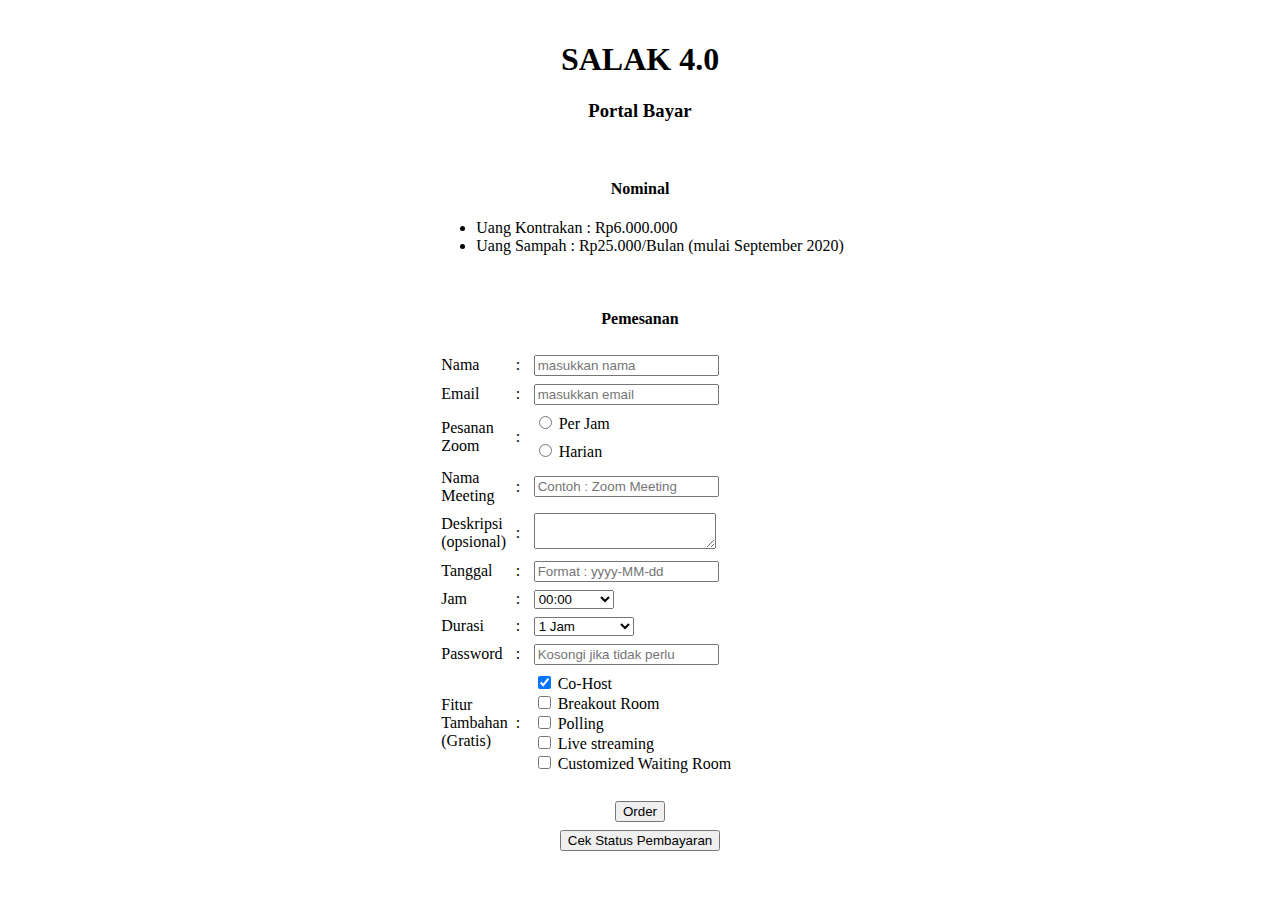
<file: docs/zoom.html>
<!DOCTYPE html>
<html>
  <head>
    <title>Salak 4.0</title>
<meta name="viewport" content="width=device-width, initial-scale=1.0">
<meta version="v.1.0.1">
    <link rel="stylesheet" href="https://stackpath.bootstrapcdn.com/bootstrap/5.0.0-alpha1/css/bootstrap.min.css" integrity="sha384-r4NyP46KrjDleawBgD5tp8Y7UzmLA05oM1iAEQ17CSuDqnUK2+k9luXQOfXJCJ4I" crossorigin="anonymous">
	    <style>
		html {
    display: table;
    margin: auto;
}

body {
    padding: 20px;
    display: table-cell;
    vertical-align: middle;
	}

	th, td {
    padding: 3px;
	text-align: left; 
    vertical-align: middle;	
	}
</style>
  </head>
  <body style="max-width:500px">
  <h1 style="text-align:center">SALAK 4.0</h1>
  <h3 style="text-align:center">Portal Bayar</h3>
  <br>
  <h4 style="text-align:center">Nominal</h4>
  <ul>
    <li>Uang Kontrakan : Rp6.000.000</li>
    <li>Uang Sampah : Rp25.000/Bulan (mulai September 2020)</li>
  </ul>

  <div id="metode_bayar" style="display:none">
  <h4 style="text-align:center">Pilihan Metode Pembayaran</h4>
  <h5>Rekening Bank</h5>
  <ul>
  <li><span id="bank">BNI 0753955396 a/n Mohammad Nur Rizki 
  <button style="font-size:75%" type="button"onclick="salin('No.Rek BNI','0753955396')" class="btn btn-secondary">copy</button></span>
  </li>
  </ul>
  <h5>Virtual Account</h5>
  <ul>
  <li><span id="VA1">CIMB Niaga VA : 230950000000014758 a/n Mohammad Nur Rizki
  <button style="font-size:75%" type="button"onclick="salin('No.Virtual Account CIMB Niaga','230950000000014758')" class="btn btn-secondary">copy</button></span>
  </li>
  <li><span id="VA2">BANK PERMATA VA : 8330500000014758 a/n Mohammad Nur Rizki
  <button style="font-size:75%" type="button"onclick="salin('No.Virtual Account Bank Permata','8330500000014758')" class="btn btn-secondary">copy</button></span>
  </li>
  <li><span id="VA3">BCA VA : 103005000000014758 a/n Mohammad Nur Rizki
  <button style="font-size:75%" type="button"onclick="salin('No.Virtual Account BCA','103005000000014758')" class="btn btn-secondary">copy</button></span>
  </li>
  <li><span id="VA4">BRI VA : 100535000000014755 a/n Mohammad Nur Rizki
  <button style="font-size:75%" type="button"onclick="salin('No.Virtual Account BRI','100535000000014755')" class="btn btn-secondary">copy</button></span>
  </li>
  <li><span id="VA5">BANK MANDIRI VA : 8932550000014755 a/n Mohammad Nur Rizki
  <button style="font-size:75%" type="button"onclick="salin('No.Virtual Account Bank Mandiri','8932550000014755')" class="btn btn-secondary">copy</button></span>
  </li>
  </ul>
  </div>
  <br>
  <form class="needs-validation" novalidate >
  <div class="mb-3">
  <h4 style="text-align:center">Pemesanan</h4>
  <table style="width:100%">
  <tr>
    <td style="width:50px">Nama</td>
    <td>:</td>
	<td><input id="nama" type="text" class="form-control" id="exampleFormControlInput1" placeholder="masukkan nama"></td>
  </tr>
  <tr>
    <td>Email</td>
    <td>:</td>
	<td><input id="email" type="email" class="form-control" id="exampleFormControlInput1" placeholder="masukkan email"></td>
  </tr>
  <tr>
    <td rowspan="2">Pesanan Zoom</td>
    <td rowspan="2">:</td>
	<td>
    <div class="form-check">
		<input class="form-check-input" type="radio" name="flexRadioDefault" id="perjam" onclick="pilihVA()">
		<label class="form-check-label" for="perjam">
		Per Jam
		</label>
	</div></td>
    </tr>
    <tr><td>
	<div class="form-check">
		<input class="form-check-input" type="radio" name="flexRadioDefault" id="harian" onclick="pilihVA()">
		<label class="form-check-label" for="harian">
		Harian
		</label>
	</div></td>
  </tr>
  
  
  <tr>
    <td style="width:50px">Nama Meeting</td>
    <td>:</td>
	<td><input id="meeting" type="text" class="form-control" id="exampleFormControlInput1" placeholder="Contoh : Zoom Meeting"></td>
  </tr>
  <tr>
    <td style="width:50px">Deskripsi (opsional)</td>
    <td>:</td>
	<td><textarea class="form-control" id="desc" rows="2"></textarea></td>
  </tr>
  <tr>
	<td style="width:50px">Tanggal</td>
    <td>:</td>
	<td><input id="tgl" type="text" class="form-control" id="exampleFormControlInput1" placeholder="Format : yyyy-MM-dd"></td>
  </tr>
  <tr>
    <td>Jam</td>
    <td>:</td>
	<td><select class="form-select" aria-describedby="inputGroupPrepend" id="jam" style="width:80px">
  <option value="00:00:00" selected>00:00</option>
  <option value="01:00:00">01:00</option>
  <option value="02:00:00">02:00</option>
  <option value="03:00:00">03:00</option>
  <option value="04:00:00">04:00</option>
  <option value="05:00:00">05:00</option>
  <option value="06:00:00">06:00</option>
  <option value="07:00:00">07:00</option>
  <option value="08:00:00">08:00</option>
  <option value="09:00:00">09:00</option>
  <option value="10:00:00">10:00</option>
  <option value="11:00:00">11:00</option>
  <option value="12:00:00">12:00</option>
  <option value="13:00:00">13:00</option>
  <option value="14:00:00">14:00</option>
  <option value="15:00:00">15:00</option>
  <option value="16:00:00">16:00</option>
  <option value="17:00:00">17:00</option>
  <option value="18:00:00">18:00</option>
  <option value="19:00:00">19:00</option>
  <option value="20:00:00">20:00</option>
  <option value="21:00:00">21:00</option>
  <option value="22:00:00">22:00</option>
  <option value="23:00:00">23:00</option>
  </select>
  </td>
  </tr>
  <tr>
    <td>Durasi</td>
    <td>:</td>
	<td><select class="form-select" aria-describedby="inputGroupPrepend" id="durasi" style="width:100px">
  <option selected>1 Jam</option>
  <option>2 Jam</option>
  <option>3 Jam</option>
  <option>4 Jam</option>
  <option>5 Jam</option>
  <option>6 Jam</option>
  <option>7 Jam</option>
  <option>8 Jam</option>
  <option>9 Jam</option>
  <option>10 Jam</option>
  <option>11 Jam</option>
  <option>12 Jam</option>
  <option>13 Jam</option>
  <option>14 Jam</option>
  <option>15 Jam</option>
  </select>
  </td>
  </tr>
  <tr>
	<td>Password</td>
    <td>:</td>
	<td><input id="pass" type="text" class="form-control" id="exampleFormControlInput1" placeholder="Kosongi jika tidak perlu"></td>
  </tr>
  <tr>
	<td>Fitur Tambahan (Gratis)</td>
    <td>:</td>
	<td>
	<div class="form-check">
		<input class="form-check-input" type="checkbox" name="flexRadioDefault" id="cohost" checked>
		<label class="form-check-label" for="cohost">
		Co-Host
		</label>
	</div>
    <div class="form-check">
		<input class="form-check-input" type="checkbox" name="flexRadioDefault" id="breakout">
		<label class="form-check-label" for="breakout">
		Breakout Room
		</label>
	</div>
	<div class="form-check">
		<input class="form-check-input" type="checkbox" name="flexRadioDefault" id="poll">
		<label class="form-check-label" for="poll">
		Polling
		</label>
	</div>
	<div class="form-check">
		<input class="form-check-input" type="checkbox" name="flexRadioDefault" id="live">
		<label class="form-check-label" for="live">
		Live streaming
		</label>
	</div>
	<div class="form-check">
		<input class="form-check-input" type="checkbox" name="flexRadioDefault" id="custom">
		<label class="form-check-label" for="custom">
		Customized Waiting Room
		</label>
	</div></td>
    </tr>
</table>
<br>
  <table align="center">
  <tr>
<td>
<div id="tombol" align="center">
<button type="button" id="btnnext"onclick="next()" class="btn btn-primary">Order</button>
</div>
<div id="loadnext" align="center" style="display : none;">
<button class="btn btn-primary" type="button" disabled>
  <span class="spinner-border spinner-border-sm" role="status" aria-hidden="true"></span>
  Loading...
</button>
</div>
</td>
</tr>
  <tr>
  <td>
<div id="tombol" align="center">
<button type="button" id="btnsts"onclick="cekstatus()" class="btn btn-secondary">Cek Status Pembayaran</button>
</div>
<div id="loadsts" align="center" style="display : none;">
<button class="btn btn-secondary" type="button" disabled>
  <span class="spinner-border spinner-border-sm" role="status" aria-hidden="true"></span>
  Loading...
</button>
</div>
</td>
</tr>
</table>
<br>
</div>
</form>
<script>
var elem = document.getElementById("num");

elem.addEventListener("keydown",function(event){
    var key = event.which;
    if((key<48 || key>57) && key != 8) event.preventDefault();
});

elem.addEventListener("keyup",function(event){
    var value = this.value.replace(/,/g,"");
    this.dataset.currentValue=parseInt(value);
    var caret = value.length-1;
    while((caret-3)>-1)
    {
        caret -= 3;
        value = value.split('');
        value.splice(caret+1,0,",");
        value = value.join('');
    }
    this.value = value;
});
function showValue()
{
  console.log(document.getElementById("num").dataset.currentValue);
}

function saveFile(f) {
document.getElementById("file").style.display = "none";
document.getElementById("upload").style.display = "block";
    const file = f.files[0];
    const fr = new FileReader();
    fr.onload = function(e) {
      const obj = {
        filename: file.name,
        mimeType: file.type,
        bytes: [...new Int8Array(e.target.result)]
      };
      var nama = document.getElementById("nama").value
      google.script.run.withSuccessHandler(suksesUpload).saveFile(obj, nama);
    };
    fr.readAsArrayBuffer(file);
}
function suksesUpload(e){
console.log(e);
document.getElementById("upload").style.display = "none";
document.getElementById("suksesupload").style.display = "block";
}
function notifemail(){
if (document.getElementById("centangemail").checked == true){
  document.getElementById("email").style.display = "block"
}
else {
  document.getElementById("email").style.display = "none"
}
}
function next() {
  if (document.getElementById("Rek").checked+document.getElementById("VA").checked == 0 || document.getElementById("nama").value == "kosong" || document.getElementById("num").value == ""){
  alert("Durung mbok isi kabeh he, isien sek")
  }
  else if ((document.getElementById("VA").checked == true && document.getElementById("pilihanVA").value == "kosong") || (document.getElementById("centangemail").checked == true && document.getElementById("email").value == "")){
  alert("Durung mbok isi kabeh he, isien sek")
  }
  else {
  document.getElementById("btnnext").style.display = "none";
  document.getElementById("loadnext").style.display = "block";
  document.getElementById("btnnext").disabled = true;
  
  var nama = document.getElementById("nama").value;
  var email = document.getElementById("email").value;
  var bayar = document.getElementById("bayar").value
  if (document.getElementById("perjam").checked == true){
  var tipe = "Per Jam" ;
  var durasi = document.getElementById("durasi").value ; 
  }
  else {
  var tipe = "Harian";
  var durasi = ""
  }
  var deskripsi = document.getElementById("desc").value
  var tgl = document.getElementById("tgl").value
  
  else {metode = document.getElementById("pilihanVA").value}
  google.script.run.withSuccessHandler(refreshApp).kirim(jeneng, bayar, metode, nominal, email)
  }
}
function pilihVA(){
if (document.getElementById("VA").checked == true) {
document.getElementById("listVA").style.display = "table-row";
document.getElementById("norek").innerHTML = ""
if (document.getElementById("pilihanVA").value != "kosong") {
  var index = document.getElementById("pilihanVA").selectedIndex
  document.getElementById("norek").innerHTML = "<div align='center'>"+document.getElementById("VA"+index).innerHTML+"</div>"
}
}
else {
  document.getElementById("listVA").style.display = "none"
  document.getElementById("norek").innerHTML = "<div align='center'>"+document.getElementById("bank").innerHTML+"</div>"
}

}
function pembayaran(){
if (document.getElementById("bayar").value == "Iuran") {
  document.getElementById("num").value = "25,000"
  document.getElementById("num").dataset.currentValue = 25000
  document.getElementById("num").disabled = true
  document.getElementById("kekurangan").style.display = "none"
}
else if (document.getElementById("bayar").value == "Kontrakan") {
  document.getElementById("num").value = ""
  document.getElementById("num").disabled = false;
  if (document.getElementById("nama").value != "kosong" ) {
    var nama = document.getElementById("nama").value
    google.script.run.withSuccessHandler(kontrakan).cekKontrakan(nama)
    document.getElementById("kurang").innerHTML = "..."
    document.getElementById("kekurangan").style.display = "table-row"
  }
  else {
    document.getElementById("kekurangan").style.display = "none"
  }
}
}
function kontrakan(berapa){
document.getElementById("kurang").innerHTML = "Rp"+berapa;
}
function cekstatus() {
document.getElementById("btnsts").style.display = "none";
document.getElementById("loadsts").style.display = "block";
document.getElementById("btnnext").disabled = true;
google.script.run.withSuccessHandler(refreshApp).pindah("status_menu")
}
function salin(apa, metode) {
var el = document.createElement('textarea');
  el.value = metode;
  document.body.appendChild(el);
  el.select();
  document.execCommand('copy');
  document.body.removeChild(el);
  alert(apa+" disalin");
}
function addSeparatorsNF(nStr, inD, outD, sep)
{
	nStr += '';
	var dpos = nStr.indexOf(inD);
	var nStrEnd = '';
	if (dpos != -1) {
		nStrEnd = outD + nStr.substring(dpos + 1, nStr.length);
		nStr = nStr.substring(0, dpos);
	}
	var rgx = /(\d+)(\d{3})/;
	while (rgx.test(nStr)) {
		nStr = nStr.replace(rgx, '$1' + sep + '$2');
	}
	return nStr + nStrEnd;
}
function refreshApp(newHtml) {
    document.open();
    document.write(newHtml)
    document.close();
  }
document.addEventListener("DOMContentLoaded", fungsi);
</script>
  </body>
</html>
</file>
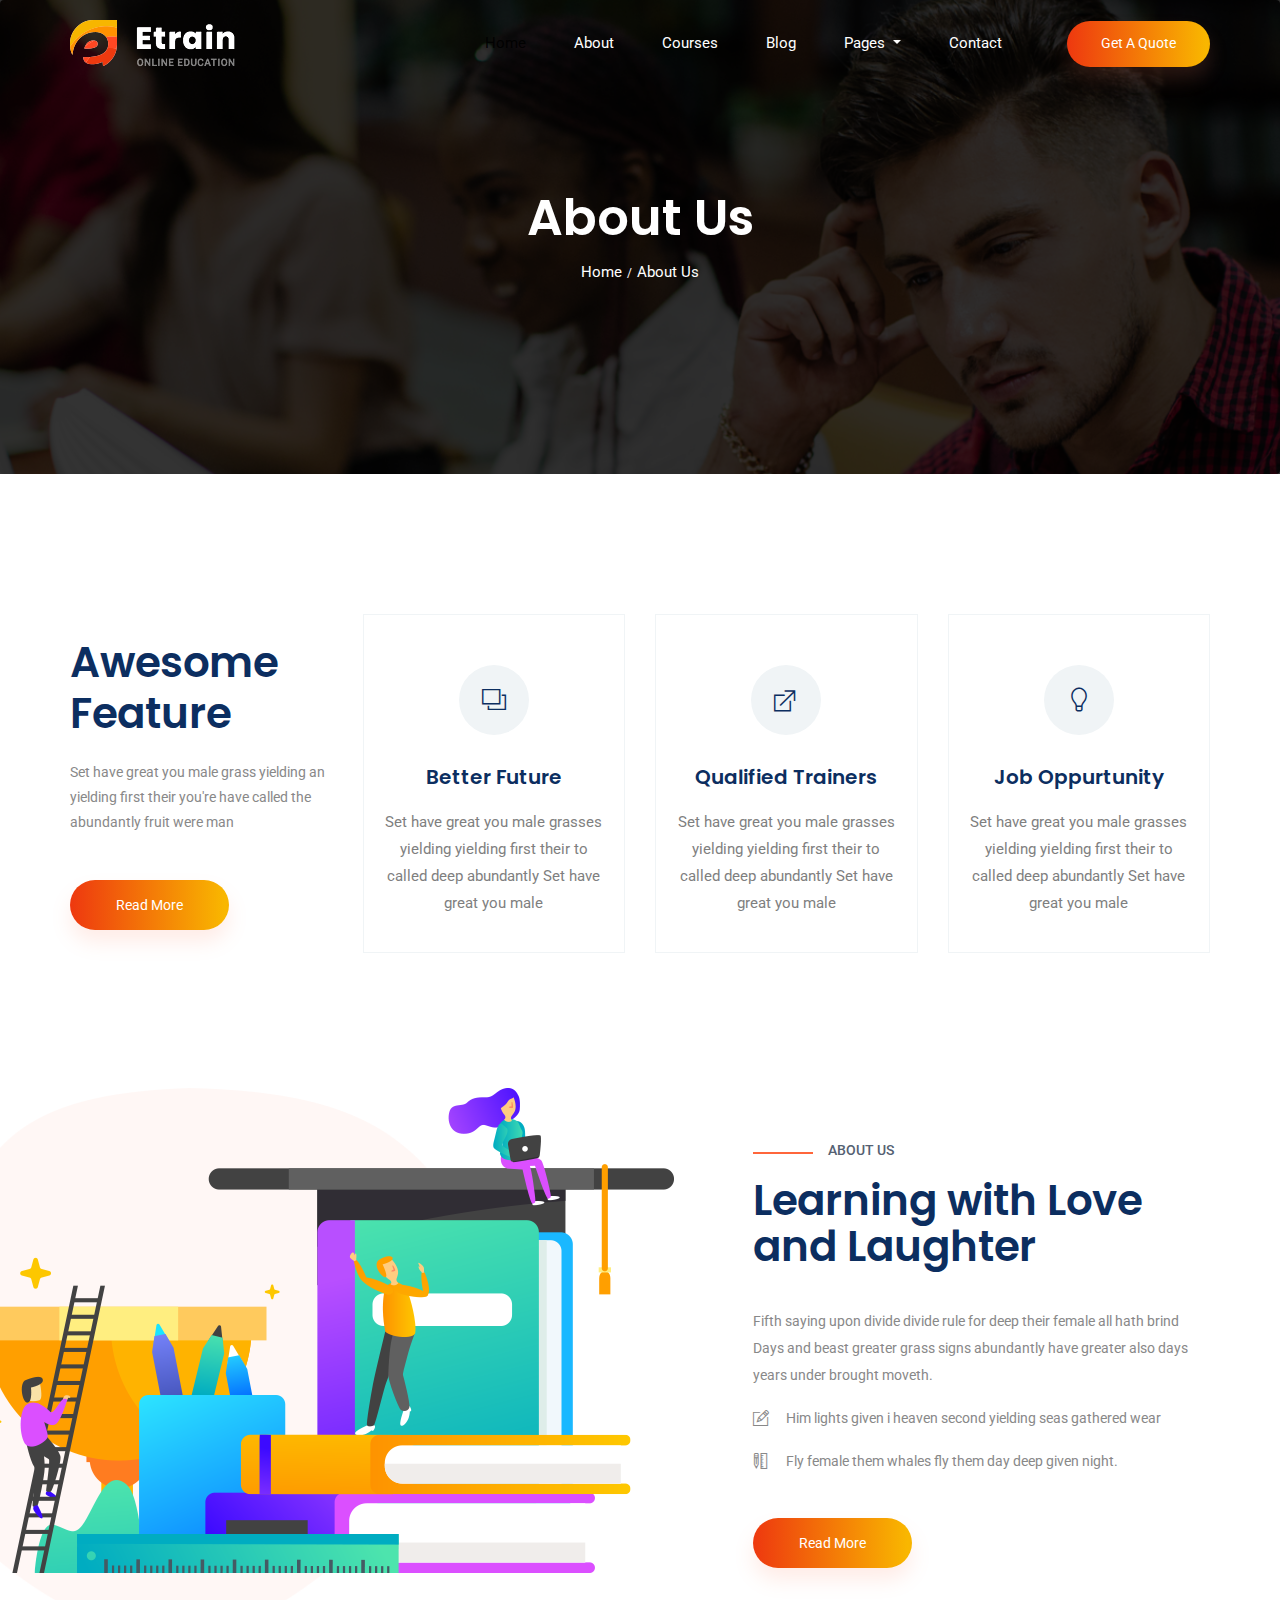
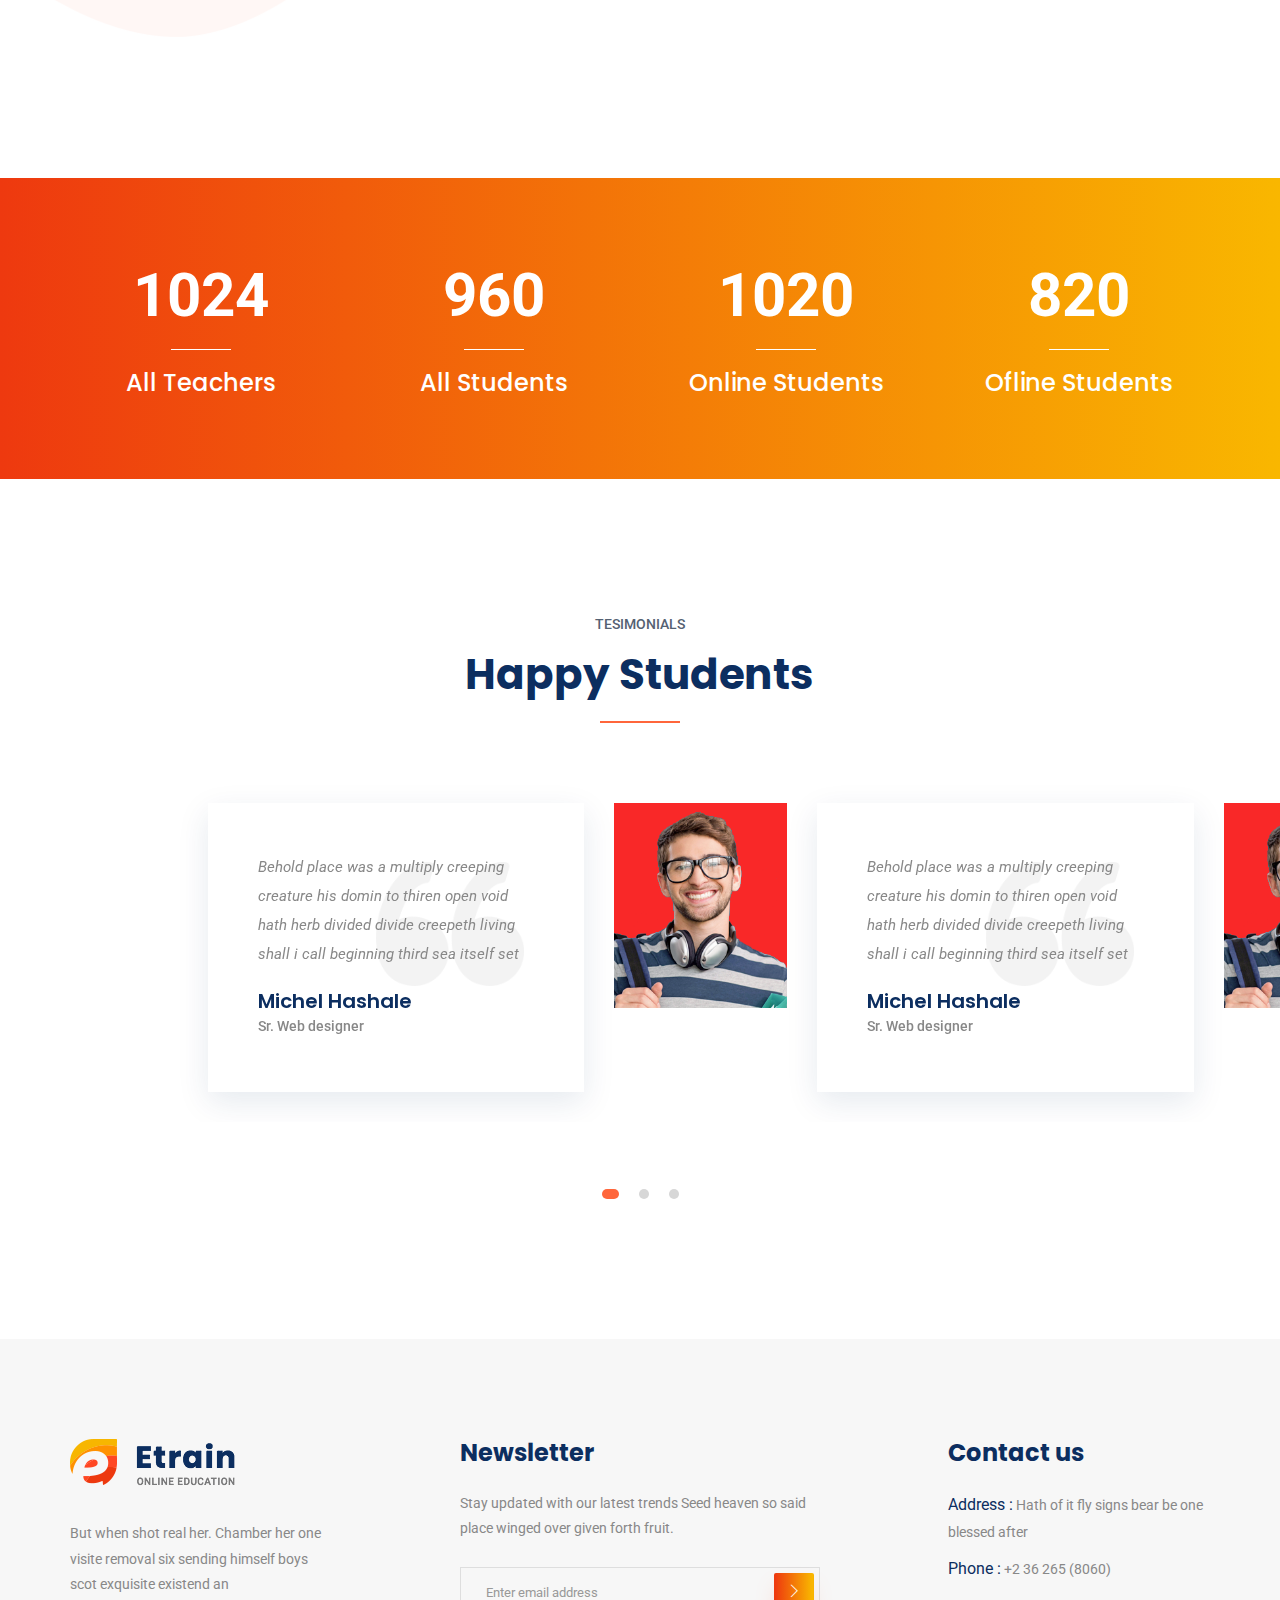
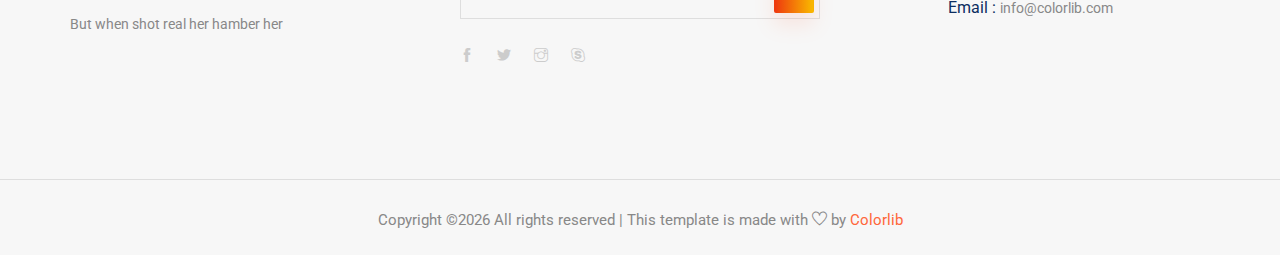
<file: etrain/about.html>
<!doctype html>
<html lang="en">

<head>
    <!-- Required meta tags -->
    <meta charset="utf-8">
    <meta name="viewport" content="width=device-width, initial-scale=1, shrink-to-fit=no">
    <title>Etrain</title>
    <link rel="icon" href="img/favicon.png">
    <!-- Bootstrap CSS -->
    <link rel="stylesheet" href="css/bootstrap.min.css">
    <!-- animate CSS -->
    <link rel="stylesheet" href="css/animate.css">
    <!-- owl carousel CSS -->
    <link rel="stylesheet" href="css/owl.carousel.min.css">
    <!-- themify CSS -->
    <link rel="stylesheet" href="css/themify-icons.css">
    <!-- flaticon CSS -->
    <link rel="stylesheet" href="css/flaticon.css">
    <!-- font awesome CSS -->
    <link rel="stylesheet" href="css/magnific-popup.css">
    <!-- swiper CSS -->
    <link rel="stylesheet" href="css/slick.css">
    <!-- style CSS -->
    <link rel="stylesheet" href="css/style.css">
</head>

<body>
    <!--::header part start::-->
    <header class="main_menu single_page_menu">
        <div class="container">
            <div class="row align-items-center">
                <div class="col-lg-12">
                    <nav class="navbar navbar-expand-lg navbar-light">
                        <a class="navbar-brand logo_1" href="index.html"> <img src="img/single_page_logo.png" alt="logo"> </a>
                        <a class="navbar-brand logo_2" href="index.html"> <img src="img/logo.png" alt="logo"> </a>
                        <button class="navbar-toggler" type="button" data-toggle="collapse"
                            data-target="#navbarSupportedContent" aria-controls="navbarSupportedContent"
                            aria-expanded="false" aria-label="Toggle navigation">
                            <span class="navbar-toggler-icon"></span>
                        </button>

                        <div class="collapse navbar-collapse main-menu-item justify-content-end"
                            id="navbarSupportedContent">
                            <ul class="navbar-nav align-items-center">
                                <li class="nav-item active">
                                    <a class="nav-link" href="index.html">Home</a>
                                </li>
                                <li class="nav-item">
                                    <a class="nav-link" href="about.html">About</a>
                                </li>
                                <li class="nav-item">
                                    <a class="nav-link" href="cource.html">Courses</a>
                                </li>
                                <li class="nav-item">
                                    <a class="nav-link" href="blog.html">Blog</a>
                                </li>
                                <li class="nav-item dropdown">
                                    <a class="nav-link dropdown-toggle" href="blog.html" id="navbarDropdown" role="button" data-toggle="dropdown" aria-haspopup="true" aria-expanded="false">
                                        Pages
                                    </a>
                                    <div class="dropdown-menu" aria-labelledby="navbarDropdown">
                                        <a class="dropdown-item" href="single-blog.html">Single blog</a>
                                        <a class="dropdown-item" href="elements.html">Elements</a>
                                    </div>
                                </li>
                                <li class="nav-item">
                                    <a class="nav-link" href="contact.html">Contact</a>
                                </li>
                                <li class="d-none d-lg-block">
                                    <a class="btn_1" href="#">Get a Quote</a>
                                </li>
                            </ul>
                        </div>
                    </nav>
                </div>
            </div>
        </div>
    </header>
    <!-- Header part end-->

    <!-- breadcrumb start-->
    <section class="breadcrumb breadcrumb_bg">
        <div class="container">
            <div class="row">
                <div class="col-lg-12">
                    <div class="breadcrumb_iner text-center">
                        <div class="breadcrumb_iner_item">
                            <h2>About Us</h2>
                            <p>Home<span>/</span>About Us</p>
                        </div>
                    </div>
                </div>
            </div>
        </div>
    </section>
    <!-- breadcrumb start-->

    <!-- feature_part start-->
    <section class="feature_part single_feature_padding">
        <div class="container">
            <div class="row">
                <div class="col-sm-6 col-xl-3 align-self-center">
                    <div class="single_feature_text ">
                        <h2>Awesome <br> Feature</h2>
                        <p>Set have great you male grass yielding an yielding first their you're
                            have called the abundantly fruit were man </p>
                        <a href="#" class="btn_1">Read More</a>
                    </div>
                </div>
                <div class="col-sm-6 col-xl-3">
                    <div class="single_feature">
                        <div class="single_feature_part">
                            <span class="single_feature_icon"><i class="ti-layers"></i></span>
                            <h4>Better Future</h4>
                            <p>Set have great you male grasses yielding yielding first their to
                                called deep abundantly Set have great you male</p>
                        </div>
                    </div>
                </div>
                <div class="col-sm-6 col-xl-3">
                    <div class="single_feature">
                        <div class="single_feature_part">
                            <span class="single_feature_icon"><i class="ti-new-window"></i></span>
                            <h4>Qualified Trainers</h4>
                            <p>Set have great you male grasses yielding yielding first their to called
                                deep abundantly Set have great you male</p>
                        </div>
                    </div>
                </div>
                <div class="col-sm-6 col-xl-3">
                    <div class="single_feature">
                        <div class="single_feature_part single_feature_part_2">
                            <span class="single_service_icon style_icon"><i class="ti-light-bulb"></i></span>
                            <h4>Job Oppurtunity</h4>
                            <p>Set have great you male grasses yielding yielding first their to called deep
                                abundantly Set have great you male</p>
                        </div>
                    </div>
                </div>
            </div>
        </div>
    </section>
    <!-- upcoming_event part start-->

    <!-- learning part start-->
    <section class="learning_part">
        <div class="container">
            <div class="row align-items-sm-center align-items-lg-stretch">
                <div class="col-md-7 col-lg-7">
                    <div class="learning_img">
                        <img src="img/learning_img.png" alt="">
                    </div>
                </div>
                <div class="col-md-5 col-lg-5">
                    <div class="learning_member_text">
                        <h5>About us</h5>
                        <h2>Learning with Love
                            and Laughter</h2>
                        <p>Fifth saying upon divide divide rule for deep their female all hath brind Days and beast
                            greater grass signs abundantly have greater also
                            days years under brought moveth.</p>
                        <ul>
                            <li><span class="ti-pencil-alt"></span>Him lights given i heaven second yielding seas
                                gathered wear</li>
                            <li><span class="ti-ruler-pencil"></span>Fly female them whales fly them day deep given
                                night.</li>
                        </ul>
                        <a href="#" class="btn_1">Read More</a>
                    </div>
                </div>
            </div>
        </div>
    </section>
    <!-- learning part end-->

    <!-- member_counter counter start -->
    <section class="member_counter">
        <div class="container">
            <div class="row">
                <div class="col-lg-3 col-sm-6">
                    <div class="single_member_counter">
                        <span class="counter">1024</span>
                        <h4>All Teachers</h4>
                    </div>
                </div>
                <div class="col-lg-3 col-sm-6">
                    <div class="single_member_counter">
                        <span class="counter">960</span>
                        <h4> All Students</h4>
                    </div>
                </div>
                <div class="col-lg-3 col-sm-6">
                    <div class="single_member_counter">
                        <span class="counter">1020</span>
                        <h4>Online Students</h4>
                    </div>
                </div>
                <div class="col-lg-3 col-sm-6">
                    <div class="single_member_counter">
                        <span class="counter">820</span>
                        <h4>Ofline Students</h4>
                    </div>
                </div>
            </div>
        </div>
    </section>
    <!-- member_counter counter end -->

    <!--::review_part start::-->
    <section class="testimonial_part section_padding">
        <div class="container-fluid">
            <div class="row justify-content-center">
                <div class="col-xl-5">
                    <div class="section_tittle text-center">
                        <p>tesimonials</p>
                        <h2>Happy Students</h2>
                    </div>
                </div>
            </div>
            <div class="row">
                <div class="col-lg-12">
                    <div class="textimonial_iner owl-carousel">
                        <div class="testimonial_slider">
                            <div class="row">
                                <div class="col-lg-8 col-xl-4 col-sm-8 align-self-center">
                                    <div class="testimonial_slider_text">
                                        <p>Behold place was a multiply creeping creature his domin to thiren open void
                                            hath herb divided divide creepeth living shall i call beginning
                                            third sea itself set</p>
                                        <h4>Michel Hashale</h4>
                                        <h5> Sr. Web designer</h5>
                                    </div>
                                </div>
                                <div class="col-lg-4 col-xl-2 col-sm-4">
                                    <div class="testimonial_slider_img">
                                        <img src="img/testimonial_img_1.png" alt="#">
                                    </div>
                                </div>
                                <div class="col-xl-4 d-none d-xl-block">
                                    <div class="testimonial_slider_text">
                                        <p>Behold place was a multiply creeping creature his domin to thiren open void
                                            hath herb divided divide creepeth living shall i call beginning
                                            third sea itself set</p>
                                        <h4>Michel Hashale</h4>
                                        <h5> Sr. Web designer</h5>
                                    </div>
                                </div>
                                <div class="col-xl-2 d-none d-xl-block">
                                    <div class="testimonial_slider_img">
                                        <img src="img/testimonial_img_1.png" alt="#">
                                    </div>
                                </div>
                            </div>
                        </div>
                        <div class="testimonial_slider">
                            <div class="row">
                                <div class="col-lg-8 col-xl-4 col-sm-8 align-self-center">
                                    <div class="testimonial_slider_text">
                                        <p>Behold place was a multiply creeping creature his domin to thiren open void
                                            hath herb divided divide creepeth living shall i call beginning
                                            third sea itself set</p>
                                        <h4>Michel Hashale</h4>
                                        <h5> Sr. Web designer</h5>
                                    </div>
                                </div>
                                <div class="col-lg-4 col-xl-2 col-sm-4">
                                    <div class="testimonial_slider_img">
                                        <img src="img/testimonial_img_1.png" alt="#">
                                    </div>
                                </div>
                                <div class="col-xl-4 d-none d-xl-block">
                                    <div class="testimonial_slider_text">
                                        <p>Behold place was a multiply creeping creature his domin to thiren open void
                                            hath herb divided divide creepeth living shall i call beginning
                                            third sea itself set</p>
                                        <h4>Michel Hashale</h4>
                                        <h5> Sr. Web designer</h5>
                                    </div>
                                </div>
                                <div class="col-xl-2 d-none d-xl-block">
                                    <div class="testimonial_slider_img">
                                        <img src="img/testimonial_img_1.png" alt="#">
                                    </div>
                                </div>
                            </div>
                        </div>
                        <div class="testimonial_slider">
                            <div class="row">
                                <div class="col-lg-8 col-xl-4 col-sm-8 align-self-center">
                                    <div class="testimonial_slider_text">
                                        <p>Behold place was a multiply creeping creature his domin to thiren open void
                                            hath herb divided divide creepeth living shall i call beginning
                                            third sea itself set</p>
                                        <h4>Michel Hashale</h4>
                                        <h5> Sr. Web designer</h5>
                                    </div>
                                </div>
                                <div class="col-lg-4 col-xl-2 col-sm-4">
                                    <div class="testimonial_slider_img">
                                        <img src="img/testimonial_img_1.png" alt="#">
                                    </div>
                                </div>
                                <div class="col-xl-4 d-none d-xl-block">
                                    <div class="testimonial_slider_text">
                                        <p>Behold place was a multiply creeping creature his domin to thiren open void
                                            hath herb divided divide creepeth living shall i call beginning
                                            third sea itself set</p>
                                        <h4>Michel Hashale</h4>
                                        <h5> Sr. Web designer</h5>
                                    </div>
                                </div>
                                <div class="col-xl-2 d-none d-xl-block">
                                    <div class="testimonial_slider_img">
                                        <img src="img/testimonial_img_1.png" alt="#">
                                    </div>
                                </div>
                            </div>
                        </div>
                    </div>
                </div>

            </div>
        </div>
    </section>
    <!--::blog_part end::-->

    <!-- footer part start-->
    <footer class="footer-area">
        <div class="container">
            <div class="row justify-content-between">
                <div class="col-sm-6 col-md-4 col-xl-3">
                    <div class="single-footer-widget footer_1">
                        <a href="index.html"> <img src="img/logo.png" alt=""> </a>
                        <p>But when shot real her. Chamber her one visite removal six
                            sending himself boys scot exquisite existend an </p>
                        <p>But when shot real her hamber her </p>
                    </div>
                </div>
                <div class="col-sm-6 col-md-4 col-xl-4">
                    <div class="single-footer-widget footer_2">
                        <h4>Newsletter</h4>
                        <p>Stay updated with our latest trends Seed heaven so said place winged over given forth fruit.
                        </p>
                        <form action="#">
                            <div class="form-group">
                                <div class="input-group mb-3">
                                    <input type="text" class="form-control" placeholder='Enter email address'
                                        onfocus="this.placeholder = ''"
                                        onblur="this.placeholder = 'Enter email address'">
                                    <div class="input-group-append">
                                        <button class="btn btn_1" type="button"><i class="ti-angle-right"></i></button>
                                    </div>
                                </div>
                            </div>
                        </form>
                        <div class="social_icon">
                            <a href="#"> <i class="ti-facebook"></i> </a>
                            <a href="#"> <i class="ti-twitter-alt"></i> </a>
                            <a href="#"> <i class="ti-instagram"></i> </a>
                            <a href="#"> <i class="ti-skype"></i> </a>
                        </div>
                    </div>
                </div>
                <div class="col-xl-3 col-sm-6 col-md-4">
                    <div class="single-footer-widget footer_2">
                        <h4>Contact us</h4>
                        <div class="contact_info">
                            <p><span> Address :</span> Hath of it fly signs bear be one blessed after </p>
                            <p><span> Phone :</span> +2 36 265 (8060)</p>
                            <p><span> Email : </span>info@colorlib.com </p>
                        </div>
                    </div>
                </div>
            </div>

        </div>
        <div class="container-fluid">
            <div class="row">
                <div class="col-lg-12">
                    <div class="copyright_part_text text-center">
                        <div class="row">
                            <div class="col-lg-12">
                                <p class="footer-text m-0"><!-- Link back to Colorlib can't be removed. Template is licensed under CC BY 3.0. -->
Copyright &copy;<script>document.write(new Date().getFullYear());</script> All rights reserved | This template is made with <i class="ti-heart" aria-hidden="true"></i> by <a href="https://colorlib.com" target="_blank">Colorlib</a>
<!-- Link back to Colorlib can't be removed. Template is licensed under CC BY 3.0. --></p>
                            </div>
                        </div>
                    </div>
                </div>
            </div>
        </div>
    </footer>
    <!-- footer part end-->

    <!-- jquery plugins here-->
    <!-- jquery -->
    <script src="js/jquery-1.12.1.min.js"></script>
    <!-- popper js -->
    <script src="js/popper.min.js"></script>
    <!-- bootstrap js -->
    <script src="js/bootstrap.min.js"></script>
    <!-- easing js -->
    <script src="js/jquery.magnific-popup.js"></script>
    <!-- swiper js -->
    <script src="js/swiper.min.js"></script>
    <!-- swiper js -->
    <script src="js/masonry.pkgd.js"></script>
    <!-- particles js -->
    <script src="js/owl.carousel.min.js"></script>
    <script src="js/jquery.nice-select.min.js"></script>
    <!-- swiper js -->
    <script src="js/slick.min.js"></script>
    <script src="js/jquery.counterup.min.js"></script>
    <script src="js/waypoints.min.js"></script>
    <!-- custom js -->
    <script src="js/custom.js"></script>
</body>

</html>
</file>
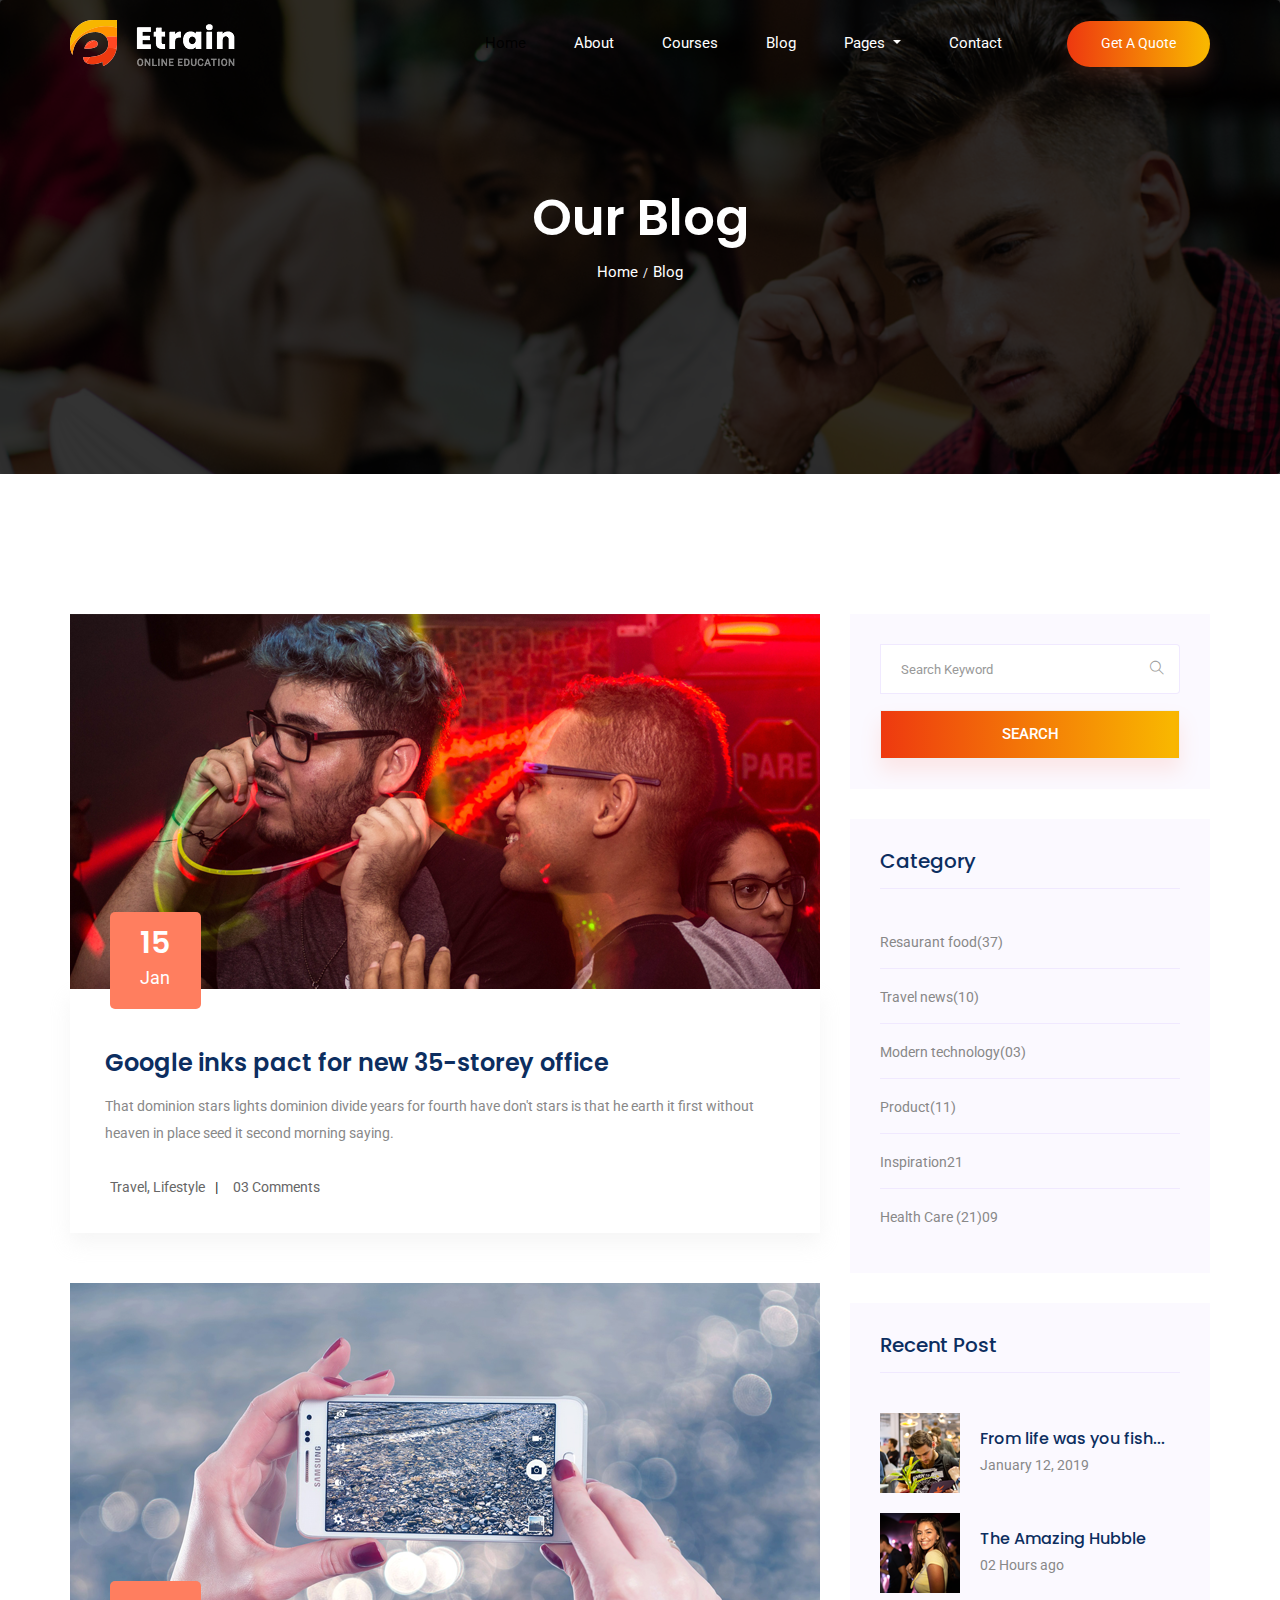
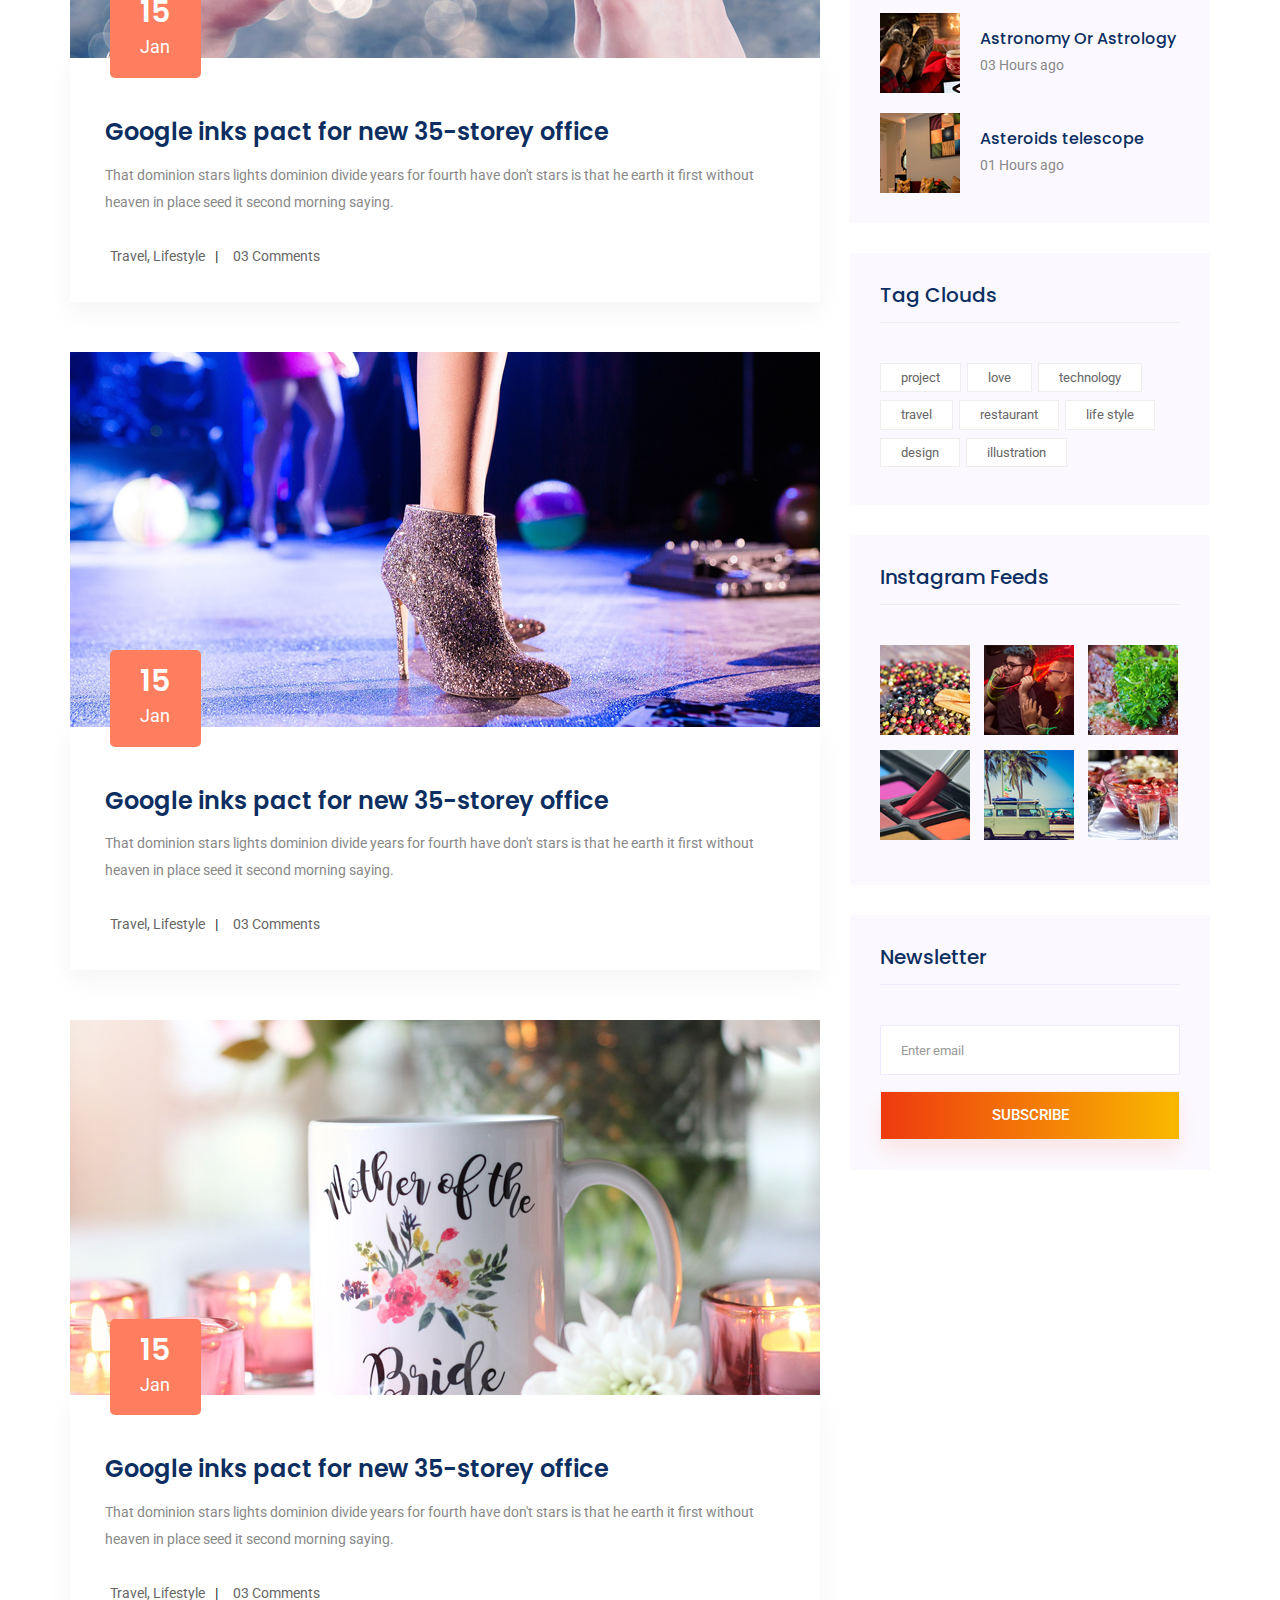
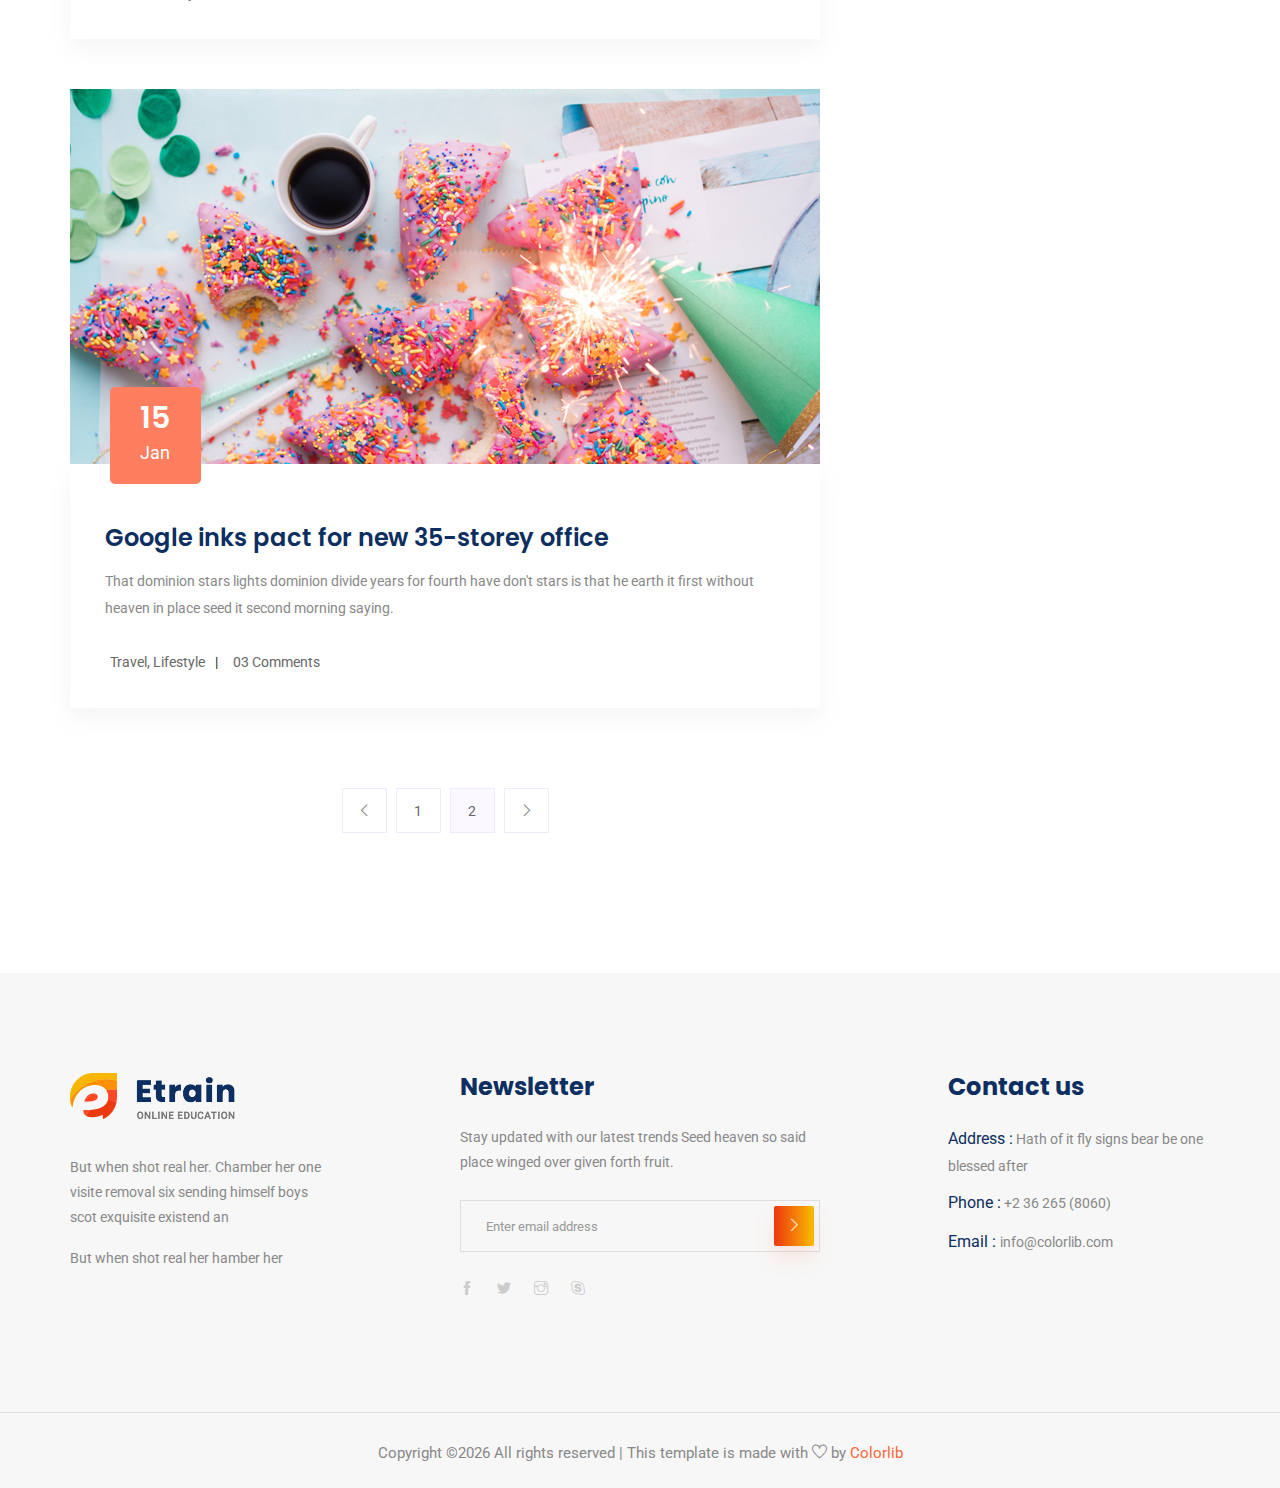
<file: etrain/blog.html>
<!doctype html>
<html lang="en">

<head>
    <!-- Required meta tags -->
    <meta charset="utf-8">
    <meta name="viewport" content="width=device-width, initial-scale=1, shrink-to-fit=no">
    <title>Etrain</title>
    <link rel="icon" href="img/favicon.png">
    <!-- Bootstrap CSS -->
    <link rel="stylesheet" href="css/bootstrap.min.css">
    <!-- animate CSS -->
    <link rel="stylesheet" href="css/animate.css">
    <!-- owl carousel CSS -->
    <link rel="stylesheet" href="css/owl.carousel.min.css">
    <!-- themify CSS -->
    <link rel="stylesheet" href="css/themify-icons.css">
    <!-- flaticon CSS -->
    <link rel="stylesheet" href="css/flaticon.css">
    <!-- font awesome CSS -->
    <link rel="stylesheet" href="css/magnific-popup.css">
    <!-- swiper CSS -->
    <link rel="stylesheet" href="css/slick.css">
    <!-- style CSS -->
    <link rel="stylesheet" href="css/style.css">
</head>

<body>
    <!--::header part start::-->
    <header class="main_menu single_page_menu">
        <div class="container">
            <div class="row align-items-center">
                <div class="col-lg-12">
                    <nav class="navbar navbar-expand-lg navbar-light">
                        <a class="navbar-brand logo_1" href="index.html"> <img src="img/single_page_logo.png" alt="logo"> </a>
                        <a class="navbar-brand logo_2" href="index.html"> <img src="img/logo.png" alt="logo"> </a>
                        <button class="navbar-toggler" type="button" data-toggle="collapse"
                            data-target="#navbarSupportedContent" aria-controls="navbarSupportedContent"
                            aria-expanded="false" aria-label="Toggle navigation">
                            <span class="navbar-toggler-icon"></span>
                        </button>

                        <div class="collapse navbar-collapse main-menu-item justify-content-end"
                            id="navbarSupportedContent">
                            <ul class="navbar-nav align-items-center">
                                <li class="nav-item active">
                                    <a class="nav-link" href="index.html">Home</a>
                                </li>
                                <li class="nav-item">
                                    <a class="nav-link" href="about.html">About</a>
                                </li>
                                <li class="nav-item">
                                    <a class="nav-link" href="cource.html">Courses</a>
                                </li>
                                <li class="nav-item">
                                    <a class="nav-link" href="blog.html">Blog</a>
                                </li>
                                <li class="nav-item dropdown">
                                    <a class="nav-link dropdown-toggle" href="blog.html" id="navbarDropdown" role="button" data-toggle="dropdown" aria-haspopup="true" aria-expanded="false">
                                        Pages
                                    </a>
                                    <div class="dropdown-menu" aria-labelledby="navbarDropdown">
                                        <a class="dropdown-item" href="single-blog.html">Single blog</a>
                                        <a class="dropdown-item" href="elements.html">Elements</a>
                                    </div>
                                </li>
                                <li class="nav-item">
                                    <a class="nav-link" href="contact.html">Contact</a>
                                </li>
                                <li class="d-none d-lg-block">
                                    <a class="btn_1" href="#">Get a Quote</a>
                                </li>
                            </ul>
                        </div>
                    </nav>
                </div>
            </div>
        </div>
    </header>
    <!-- Header part end-->

    <!-- breadcrumb start-->
    <section class="breadcrumb breadcrumb_bg">
        <div class="container">
            <div class="row">
                <div class="col-lg-12">
                    <div class="breadcrumb_iner text-center">
                        <div class="breadcrumb_iner_item">
                            <h2>Our Blog</h2>
                            <p>Home<span>/</span>Blog</p>
                        </div>
                    </div>
                </div>
            </div>
        </div>
    </section>
    <!-- breadcrumb start-->


    <!--================Blog Area =================-->
    <section class="blog_area section_padding">
        <div class="container">
            <div class="row">
                <div class="col-lg-8 mb-5 mb-lg-0">
                    <div class="blog_left_sidebar">
                        <article class="blog_item">
                            <div class="blog_item_img">
                                <img class="card-img rounded-0" src="img/blog/single_blog_1.png" alt="">
                                <a href="#" class="blog_item_date">
                                    <h3>15</h3>
                                    <p>Jan</p>
                                </a>
                            </div>

                            <div class="blog_details">
                                <a class="d-inline-block" href="single-blog.html">
                                    <h2>Google inks pact for new 35-storey office</h2>
                                </a>
                                <p>That dominion stars lights dominion divide years for fourth have don't stars is that
                                    he earth it first without heaven in place seed it second morning saying.</p>
                                <ul class="blog-info-link">
                                    <li><a href="#"><i class="far fa-user"></i> Travel, Lifestyle</a></li>
                                    <li><a href="#"><i class="far fa-comments"></i> 03 Comments</a></li>
                                </ul>
                            </div>
                        </article>

                        <article class="blog_item">
                            <div class="blog_item_img">
                                <img class="card-img rounded-0" src="img/blog/single_blog_2.png" alt="">
                                <a href="#" class="blog_item_date">
                                    <h3>15</h3>
                                    <p>Jan</p>
                                </a>
                            </div>

                            <div class="blog_details">
                                <a class="d-inline-block" href="single-blog.html">
                                    <h2>Google inks pact for new 35-storey office</h2>
                                </a>
                                <p>That dominion stars lights dominion divide years for fourth have don't stars is that
                                    he earth it first without heaven in place seed it second morning saying.</p>
                                <ul class="blog-info-link">
                                    <li><a href="#"><i class="far fa-user"></i> Travel, Lifestyle</a></li>
                                    <li><a href="#"><i class="far fa-comments"></i> 03 Comments</a></li>
                                </ul>
                            </div>
                        </article>

                        <article class="blog_item">
                            <div class="blog_item_img">
                                <img class="card-img rounded-0" src="img/blog/single_blog_3.png" alt="">
                                <a href="#" class="blog_item_date">
                                    <h3>15</h3>
                                    <p>Jan</p>
                                </a>
                            </div>

                            <div class="blog_details">
                                <a class="d-inline-block" href="single-blog.html">
                                    <h2>Google inks pact for new 35-storey office</h2>
                                </a>
                                <p>That dominion stars lights dominion divide years for fourth have don't stars is that
                                    he earth it first without heaven in place seed it second morning saying.</p>
                                <ul class="blog-info-link">
                                    <li><a href="#"><i class="far fa-user"></i> Travel, Lifestyle</a></li>
                                    <li><a href="#"><i class="far fa-comments"></i> 03 Comments</a></li>
                                </ul>
                            </div>
                        </article>

                        <article class="blog_item">
                            <div class="blog_item_img">
                                <img class="card-img rounded-0" src="img/blog/single_blog_4.png" alt="">
                                <a href="#" class="blog_item_date">
                                    <h3>15</h3>
                                    <p>Jan</p>
                                </a>
                            </div>

                            <div class="blog_details">
                                <a class="d-inline-block" href="single-blog.html">
                                    <h2>Google inks pact for new 35-storey office</h2>
                                </a>
                                <p>That dominion stars lights dominion divide years for fourth have don't stars is that
                                    he earth it first without heaven in place seed it second morning saying.</p>
                                <ul class="blog-info-link">
                                    <li><a href="#"><i class="far fa-user"></i> Travel, Lifestyle</a></li>
                                    <li><a href="#"><i class="far fa-comments"></i> 03 Comments</a></li>
                                </ul>
                            </div>
                        </article>

                        <article class="blog_item">
                            <div class="blog_item_img">
                                <img class="card-img rounded-0" src="img/blog/single_blog_5.png" alt="">
                                <a href="#" class="blog_item_date">
                                    <h3>15</h3>
                                    <p>Jan</p>
                                </a>
                            </div>

                            <div class="blog_details">
                                <a class="d-inline-block" href="single-blog.html">
                                    <h2>Google inks pact for new 35-storey office</h2>
                                </a>
                                <p>That dominion stars lights dominion divide years for fourth have don't stars is that
                                    he earth it first without heaven in place seed it second morning saying.</p>
                                <ul class="blog-info-link">
                                    <li><a href="#"><i class="far fa-user"></i> Travel, Lifestyle</a></li>
                                    <li><a href="#"><i class="far fa-comments"></i> 03 Comments</a></li>
                                </ul>
                            </div>
                        </article>

                        <nav class="blog-pagination justify-content-center d-flex">
                            <ul class="pagination">
                                <li class="page-item">
                                    <a href="#" class="page-link" aria-label="Previous">
                                        <i class="ti-angle-left"></i>
                                    </a>
                                </li>
                                <li class="page-item">
                                    <a href="#" class="page-link">1</a>
                                </li>
                                <li class="page-item active">
                                    <a href="#" class="page-link">2</a>
                                </li>
                                <li class="page-item">
                                    <a href="#" class="page-link" aria-label="Next">
                                        <i class="ti-angle-right"></i>
                                    </a>
                                </li>
                            </ul>
                        </nav>
                    </div>
                </div>
                <div class="col-lg-4">
                    <div class="blog_right_sidebar">
                        <aside class="single_sidebar_widget search_widget">
                            <form action="#">
                               <div class="form-group">
                                  <div class="input-group mb-3">
                                     <input type="text" class="form-control" placeholder='Search Keyword'
                                        onfocus="this.placeholder = ''" onblur="this.placeholder = 'Search Keyword'">
                                     <div class="input-group-append">
                                        <button class="btn" type="button"><i class="ti-search"></i></button>
                                     </div>
                                  </div>
                               </div>
                               <button class="button rounded-0 primary-bg text-white w-100 btn_1" type="submit">Search</button>
                            </form>
                         </aside>

                        <aside class="single_sidebar_widget post_category_widget">
                            <h4 class="widget_title">Category</h4>
                            <ul class="list cat-list">
                                <li>
                                    <a href="#" class="d-flex">
                                        <p>Resaurant food</p>
                                        <p>(37)</p>
                                    </a>
                                </li>
                                <li>
                                    <a href="#" class="d-flex">
                                        <p>Travel news</p>
                                        <p>(10)</p>
                                    </a>
                                </li>
                                <li>
                                    <a href="#" class="d-flex">
                                        <p>Modern technology</p>
                                        <p>(03)</p>
                                    </a>
                                </li>
                                <li>
                                    <a href="#" class="d-flex">
                                        <p>Product</p>
                                        <p>(11)</p>
                                    </a>
                                </li>
                                <li>
                                    <a href="#" class="d-flex">
                                        <p>Inspiration</p>
                                        <p>21</p>
                                    </a>
                                </li>
                                <li>
                                    <a href="#" class="d-flex">
                                        <p>Health Care (21)</p>
                                        <p>09</p>
                                    </a>
                                </li>
                            </ul>
                        </aside>

                        <aside class="single_sidebar_widget popular_post_widget">
                            <h3 class="widget_title">Recent Post</h3>
                            <div class="media post_item">
                                <img src="img/post/post_1.png" alt="post">
                                <div class="media-body">
                                    <a href="single-blog.html">
                                        <h3>From life was you fish...</h3>
                                    </a>
                                    <p>January 12, 2019</p>
                                </div>
                            </div>
                            <div class="media post_item">
                                <img src="img/post/post_2.png" alt="post">
                                <div class="media-body">
                                    <a href="single-blog.html">
                                        <h3>The Amazing Hubble</h3>
                                    </a>
                                    <p>02 Hours ago</p>
                                </div>
                            </div>
                            <div class="media post_item">
                                <img src="img/post/post_3.png" alt="post">
                                <div class="media-body">
                                    <a href="single-blog.html">
                                        <h3>Astronomy Or Astrology</h3>
                                    </a>
                                    <p>03 Hours ago</p>
                                </div>
                            </div>
                            <div class="media post_item">
                                <img src="img/post/post_4.png" alt="post">
                                <div class="media-body">
                                    <a href="single-blog.html">
                                        <h3>Asteroids telescope</h3>
                                    </a>
                                    <p>01 Hours ago</p>
                                </div>
                            </div>
                        </aside>
                        <aside class="single_sidebar_widget tag_cloud_widget">
                            <h4 class="widget_title">Tag Clouds</h4>
                            <ul class="list">
                                <li>
                                    <a href="#">project</a>
                                </li>
                                <li>
                                    <a href="#">love</a>
                                </li>
                                <li>
                                    <a href="#">technology</a>
                                </li>
                                <li>
                                    <a href="#">travel</a>
                                </li>
                                <li>
                                    <a href="#">restaurant</a>
                                </li>
                                <li>
                                    <a href="#">life style</a>
                                </li>
                                <li>
                                    <a href="#">design</a>
                                </li>
                                <li>
                                    <a href="#">illustration</a>
                                </li>
                            </ul>
                        </aside>


                        <aside class="single_sidebar_widget instagram_feeds">
                            <h4 class="widget_title">Instagram Feeds</h4>
                            <ul class="instagram_row flex-wrap">
                                <li>
                                    <a href="#">
                                        <img class="img-fluid" src="img/post/post_5.png" alt="">
                                    </a>
                                </li>
                                <li>
                                    <a href="#">
                                        <img class="img-fluid" src="img/post/post_6.png" alt="">
                                    </a>
                                </li>
                                <li>
                                    <a href="#">
                                        <img class="img-fluid" src="img/post/post_7.png" alt="">
                                    </a>
                                </li>
                                <li>
                                    <a href="#">
                                        <img class="img-fluid" src="img/post/post_8.png" alt="">
                                    </a>
                                </li>
                                <li>
                                    <a href="#">
                                        <img class="img-fluid" src="img/post/post_9.png" alt="">
                                    </a>
                                </li>
                                <li>
                                    <a href="#">
                                        <img class="img-fluid" src="img/post/post_10.png" alt="">
                                    </a>
                                </li>
                            </ul>
                        </aside>


                        <aside class="single_sidebar_widget newsletter_widget">
                            <h4 class="widget_title">Newsletter</h4>

                            <form action="#">
                                <div class="form-group">
                                    <input type="email" class="form-control" onfocus="this.placeholder = ''"
                                        onblur="this.placeholder = 'Enter email'" placeholder='Enter email' required>
                                </div>
                                <button class="button rounded-0 primary-bg text-white w-100 btn_1"
                                    type="submit">Subscribe</button>
                            </form>
                        </aside>
                    </div>
                </div>
            </div>
        </div>
    </section>
    <!--================Blog Area =================-->

    <!-- footer part start-->
    <footer class="footer-area">
        <div class="container">
            <div class="row justify-content-between">
                <div class="col-sm-6 col-md-4 col-xl-3">
                    <div class="single-footer-widget footer_1">
                        <a href="index.html"> <img src="img/logo.png" alt=""> </a>
                        <p>But when shot real her. Chamber her one visite removal six
                            sending himself boys scot exquisite existend an </p>
                        <p>But when shot real her hamber her </p>
                    </div>
                </div>
                <div class="col-sm-6 col-md-4 col-xl-4">
                    <div class="single-footer-widget footer_2">
                        <h4>Newsletter</h4>
                        <p>Stay updated with our latest trends Seed heaven so said place winged over given forth fruit.
                        </p>
                        <form action="#">
                            <div class="form-group">
                                <div class="input-group mb-3">
                                    <input type="text" class="form-control" placeholder='Enter email address'
                                        onfocus="this.placeholder = ''"
                                        onblur="this.placeholder = 'Enter email address'">
                                    <div class="input-group-append">
                                        <button class="btn btn_1" type="button"><i class="ti-angle-right"></i></button>
                                    </div>
                                </div>
                            </div>
                        </form>
                        <div class="social_icon">
                            <a href="#"> <i class="ti-facebook"></i> </a>
                            <a href="#"> <i class="ti-twitter-alt"></i> </a>
                            <a href="#"> <i class="ti-instagram"></i> </a>
                            <a href="#"> <i class="ti-skype"></i> </a>
                        </div>
                    </div>
                </div>
                <div class="col-xl-3 col-sm-6 col-md-4">
                    <div class="single-footer-widget footer_2">
                        <h4>Contact us</h4>
                        <div class="contact_info">
                            <p><span> Address :</span> Hath of it fly signs bear be one blessed after </p>
                            <p><span> Phone :</span> +2 36 265 (8060)</p>
                            <p><span> Email : </span>info@colorlib.com </p>
                        </div>
                    </div>
                </div>
            </div>

        </div>
        <div class="container-fluid">
            <div class="row">
                <div class="col-lg-12">
                    <div class="copyright_part_text text-center">
                        <div class="row">
                            <div class="col-lg-12">
                                <p class="footer-text m-0"><!-- Link back to Colorlib can't be removed. Template is licensed under CC BY 3.0. -->
Copyright &copy;<script>document.write(new Date().getFullYear());</script> All rights reserved | This template is made with <i class="ti-heart" aria-hidden="true"></i> by <a href="https://colorlib.com" target="_blank">Colorlib</a>
<!-- Link back to Colorlib can't be removed. Template is licensed under CC BY 3.0. --></p>
                            </div>
                        </div>
                    </div>
                </div>
            </div>
        </div>
    </footer>
    <!-- footer part end-->

    <!-- jquery plugins here-->
    <!-- jquery -->
    <script src="js/jquery-1.12.1.min.js"></script>
    <!-- popper js -->
    <script src="js/popper.min.js"></script>
    <!-- bootstrap js -->
    <script src="js/bootstrap.min.js"></script>
    <!-- easing js -->
    <script src="js/jquery.magnific-popup.js"></script>
    <!-- swiper js -->
    <script src="js/swiper.min.js"></script>
    <script src="js/jquery.nice-select.min.js"></script>
    <!-- swiper js -->
    <script src="js/masonry.pkgd.js"></script>
    <!-- particles js -->
    <script src="js/owl.carousel.min.js"></script>
    <!-- swiper js -->
    <script src="js/slick.min.js"></script>
    <script src="js/jquery.counterup.min.js"></script>
    <script src="js/waypoints.min.js"></script>
    <!-- custom js -->
    <script src="js/custom.js"></script>
</body>

</html>
</file>
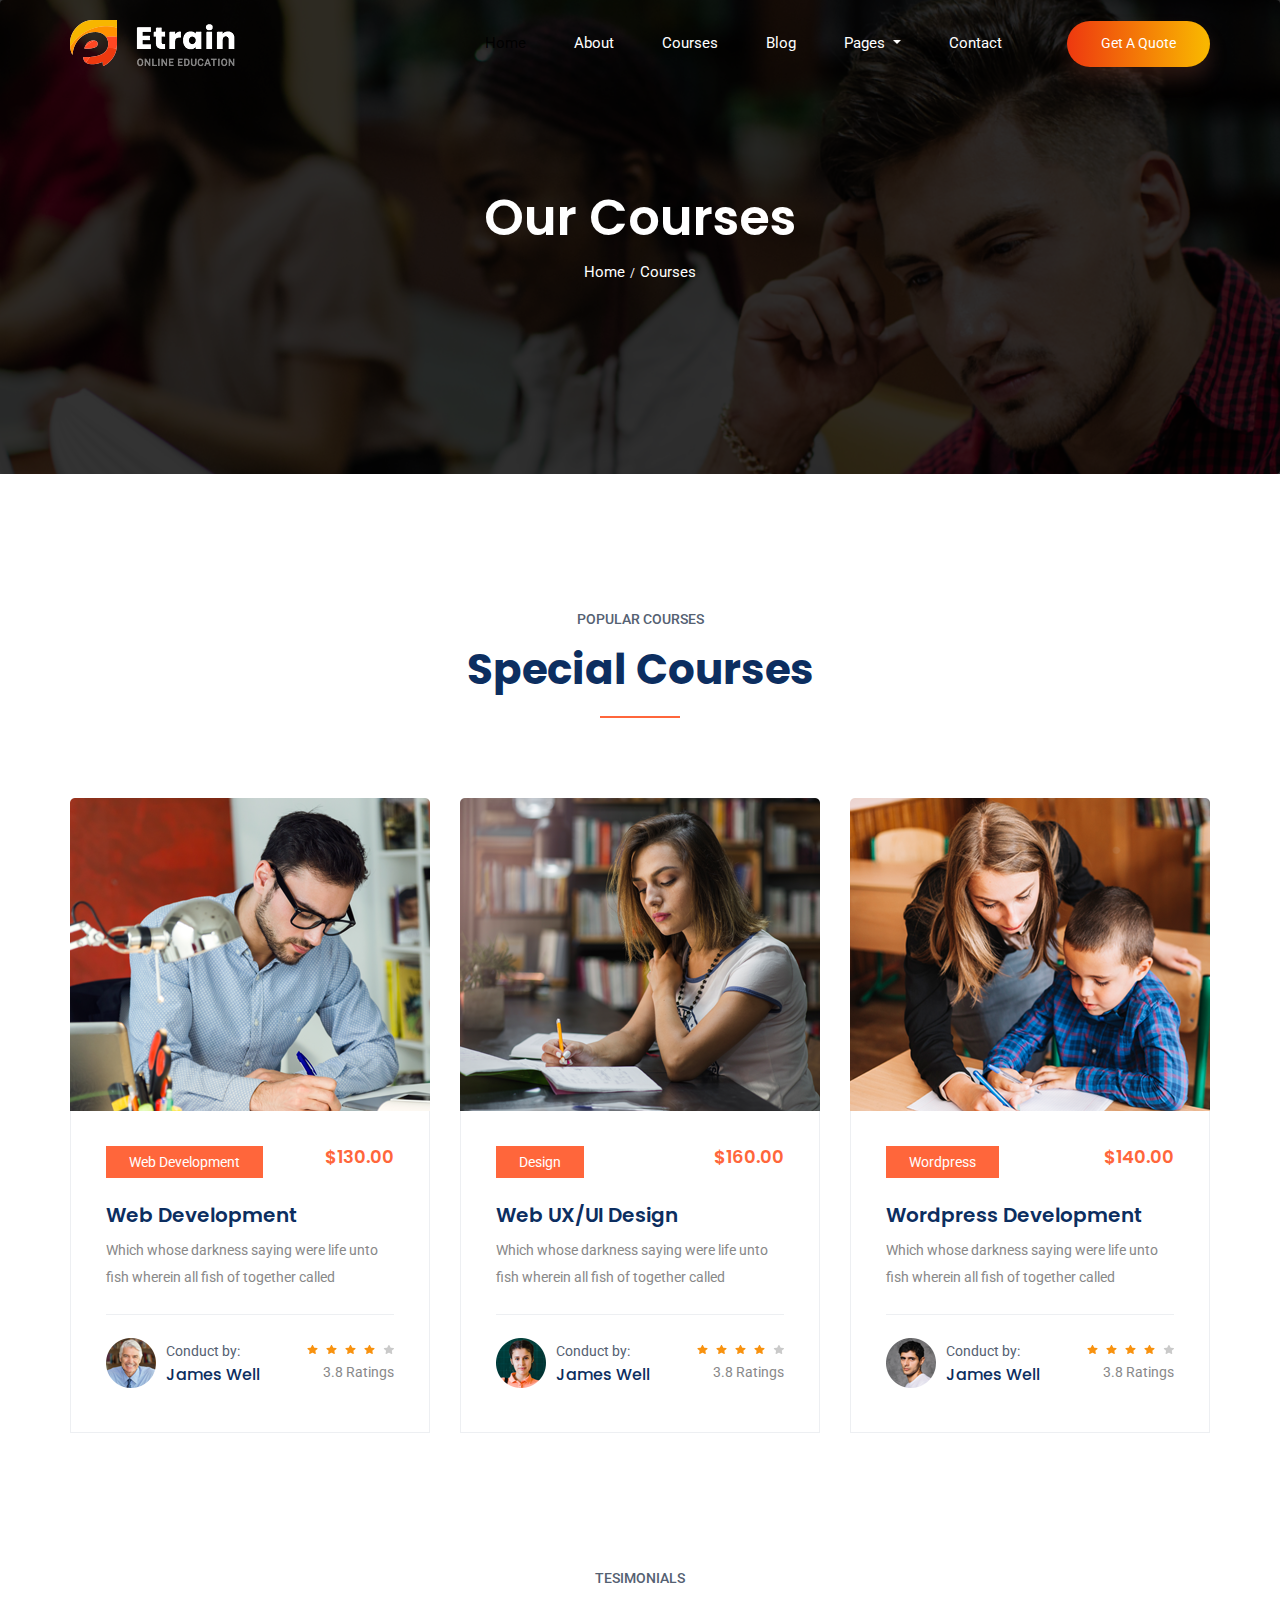
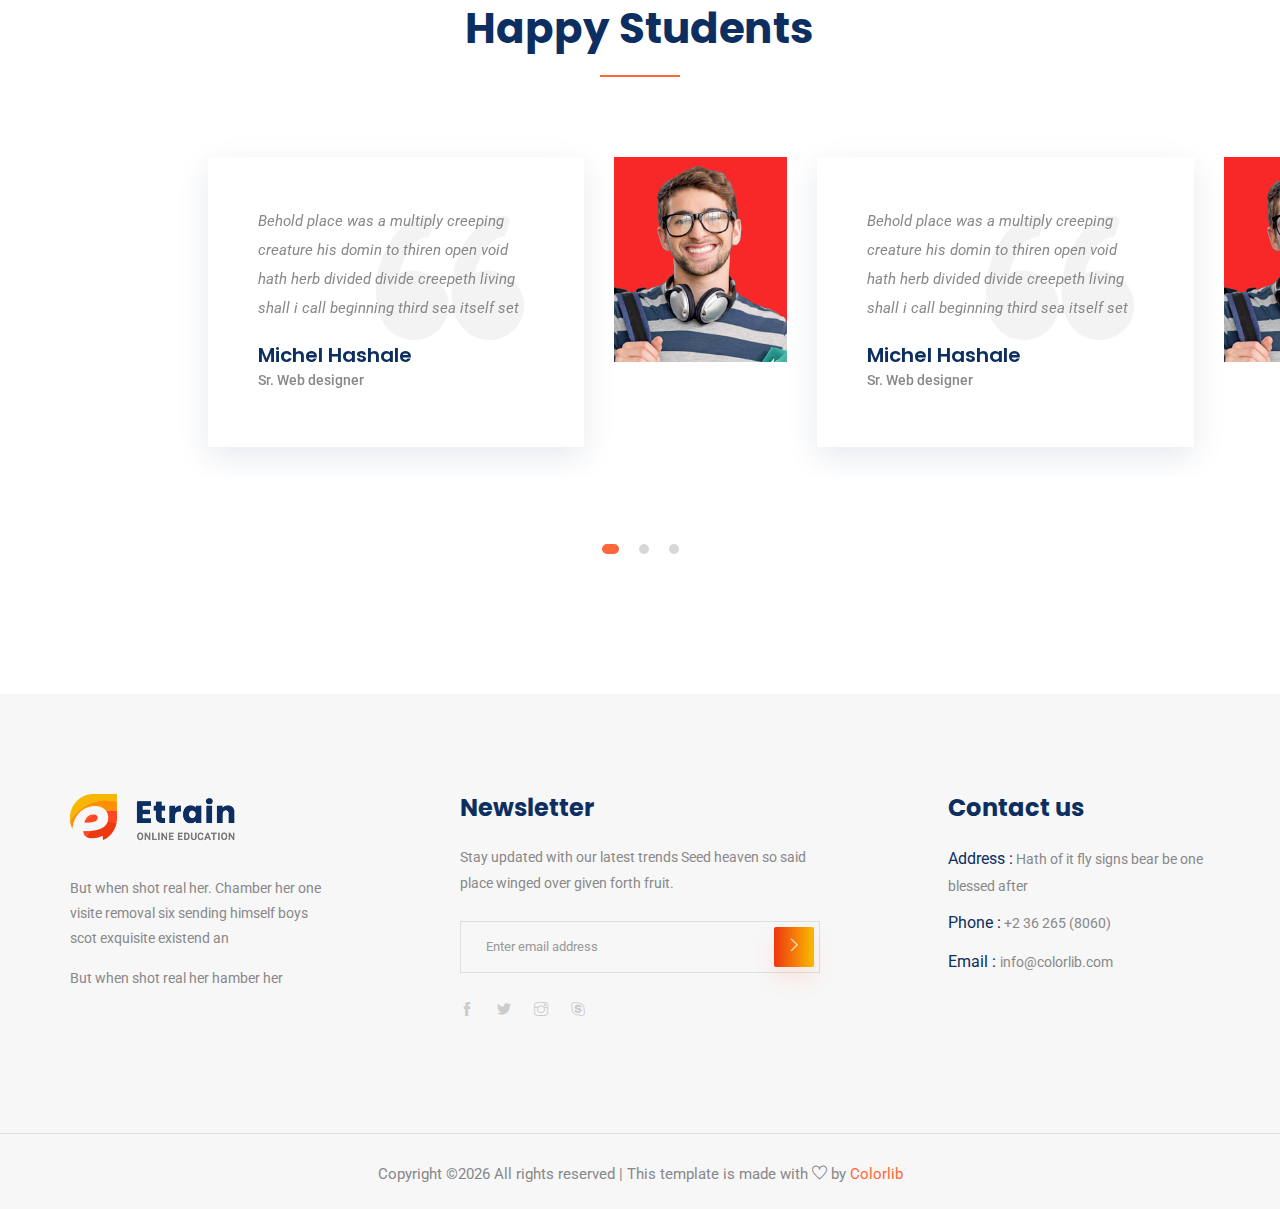
<file: etrain/cource.html>
<!doctype html>
<html lang="en">

<head>
    <!-- Required meta tags -->
    <meta charset="utf-8">
    <meta name="viewport" content="width=device-width, initial-scale=1, shrink-to-fit=no">
    <title>Etrain</title>
    <link rel="icon" href="img/favicon.png">
    <!-- Bootstrap CSS -->
    <link rel="stylesheet" href="css/bootstrap.min.css">
    <!-- animate CSS -->
    <link rel="stylesheet" href="css/animate.css">
    <!-- owl carousel CSS -->
    <link rel="stylesheet" href="css/owl.carousel.min.css">
    <!-- themify CSS -->
    <link rel="stylesheet" href="css/themify-icons.css">
    <!-- flaticon CSS -->
    <link rel="stylesheet" href="css/flaticon.css">
    <!-- font awesome CSS -->
    <link rel="stylesheet" href="css/magnific-popup.css">
    <!-- swiper CSS -->
    <link rel="stylesheet" href="css/slick.css">
    <!-- style CSS -->
    <link rel="stylesheet" href="css/style.css">
</head>

<body>
    <!--::header part start::-->
    <header class="main_menu single_page_menu">
        <div class="container">
            <div class="row align-items-center">
                <div class="col-lg-12">
                    <nav class="navbar navbar-expand-lg navbar-light">
                        <a class="navbar-brand logo_1" href="index.html"> <img src="img/single_page_logo.png" alt="logo"> </a>
                        <a class="navbar-brand logo_2" href="index.html"> <img src="img/logo.png" alt="logo"> </a>
                        <button class="navbar-toggler" type="button" data-toggle="collapse"
                            data-target="#navbarSupportedContent" aria-controls="navbarSupportedContent"
                            aria-expanded="false" aria-label="Toggle navigation">
                            <span class="navbar-toggler-icon"></span>
                        </button>

                        <div class="collapse navbar-collapse main-menu-item justify-content-end"
                            id="navbarSupportedContent">
                            <ul class="navbar-nav align-items-center">
                                <li class="nav-item active">
                                    <a class="nav-link" href="index.html">Home</a>
                                </li>
                                <li class="nav-item">
                                    <a class="nav-link" href="about.html">About</a>
                                </li>
                                <li class="nav-item">
                                    <a class="nav-link" href="cource.html">Courses</a>
                                </li>
                                <li class="nav-item">
                                    <a class="nav-link" href="blog.html">Blog</a>
                                </li>
                                <li class="nav-item dropdown">
                                    <a class="nav-link dropdown-toggle" href="blog.html" id="navbarDropdown" role="button" data-toggle="dropdown" aria-haspopup="true" aria-expanded="false">
                                        Pages
                                    </a>
                                    <div class="dropdown-menu" aria-labelledby="navbarDropdown">
                                        <a class="dropdown-item" href="single-blog.html">Single blog</a>
                                        <a class="dropdown-item" href="elements.html">Elements</a>
                                    </div>
                                </li>
                                <li class="nav-item">
                                    <a class="nav-link" href="contact.html">Contact</a>
                                </li>
                                <li class="d-none d-lg-block">
                                    <a class="btn_1" href="#">Get a Quote</a>
                                </li>
                            </ul>
                        </div>
                    </nav>
                </div>
            </div>
        </div>
    </header>
    <!-- Header part end-->

    <!-- breadcrumb start-->
    <section class="breadcrumb breadcrumb_bg">
        <div class="container">
            <div class="row">
                <div class="col-lg-12">
                    <div class="breadcrumb_iner text-center">
                        <div class="breadcrumb_iner_item">
                            <h2>Our Courses</h2>
                            <p>Home<span>/</span>Courses</p>
                        </div>
                    </div>
                </div>
            </div>
        </div>
    </section>
    <!-- breadcrumb start-->

    <!--::review_part start::-->
    <section class="special_cource padding_top">
        <div class="container">
            <div class="row justify-content-center">
                <div class="col-xl-5">
                    <div class="section_tittle text-center">
                        <p>popular courses</p>
                        <h2>Special Courses</h2>
                    </div>
                </div>
            </div>
            <div class="row">
                <div class="col-sm-6 col-lg-4">
                    <div class="single_special_cource">
                        <img src="img/special_cource_1.png" class="special_img" alt="">
                        <div class="special_cource_text">
                            <a href="course-details.html" class="btn_4">Web Development</a>
                            <h4>$130.00</h4>
                            <a href="course-details.html">
                                <h3>Web Development</h3>
                            </a>
                            <p>Which whose darkness saying were life unto fish wherein all fish of together called</p>
                            <div class="author_info">
                                <div class="author_img">
                                    <img src="img/author/author_1.png" alt="">
                                    <div class="author_info_text">
                                        <p>Conduct by:</p>
                                        <h5><a href="#">James Well</a></h5>
                                    </div>
                                </div>
                                <div class="author_rating">
                                    <div class="rating">
                                        <a href="#"><img src="img/icon/color_star.svg" alt=""></a>
                                        <a href="#"><img src="img/icon/color_star.svg" alt=""></a>
                                        <a href="#"><img src="img/icon/color_star.svg" alt=""></a>
                                        <a href="#"><img src="img/icon/color_star.svg" alt=""></a>
                                        <a href="#"><img src="img/icon/star.svg" alt=""></a>
                                    </div>
                                    <p>3.8 Ratings</p>
                                </div>
                            </div>
                        </div>

                    </div>
                </div>
                <div class="col-sm-6 col-lg-4">
                    <div class="single_special_cource">
                        <img src="img/special_cource_2.png" class="special_img" alt="">
                        <div class="special_cource_text">
                            <a href="course-details.html" class="btn_4">design</a>
                            <h4>$160.00</h4>
                            <a href="course-details.html">
                                <h3>Web UX/UI Design </h3>
                            </a>
                            <p>Which whose darkness saying were life unto fish wherein all fish of together called</p>
                            <div class="author_info">
                                <div class="author_img">
                                    <img src="img/author/author_2.png" alt="">
                                    <div class="author_info_text">
                                        <p>Conduct by:</p>
                                        <h5><a href="#">James Well</a></h5>
                                    </div>
                                </div>
                                <div class="author_rating">
                                    <div class="rating">
                                        <a href="#"><img src="img/icon/color_star.svg" alt=""></a>
                                        <a href="#"><img src="img/icon/color_star.svg" alt=""></a>
                                        <a href="#"><img src="img/icon/color_star.svg" alt=""></a>
                                        <a href="#"><img src="img/icon/color_star.svg" alt=""></a>
                                        <a href="#"><img src="img/icon/star.svg" alt=""></a>
                                    </div>
                                    <p>3.8 Ratings</p>
                                </div>
                            </div>
                        </div>

                    </div>
                </div>
                <div class="col-sm-6 col-lg-4">
                    <div class="single_special_cource">
                        <img src="img/special_cource_3.png" class="special_img" alt="">
                        <div class="special_cource_text">
                            <a href="course-details.html" class="btn_4">Wordpress</a>
                            <h4>$140.00</h4>
                            <a href="course-details.html">
                                <h3>Wordpress Development</h3>
                            </a>
                            <p>Which whose darkness saying were life unto fish wherein all fish of together called</p>
                            <div class="author_info">
                                <div class="author_img">
                                    <img src="img/author/author_3.png" alt="">
                                    <div class="author_info_text">
                                        <p>Conduct by:</p>
                                        <h5><a href="#">James Well</a></h5>
                                    </div>
                                </div>
                                <div class="author_rating">
                                    <div class="rating">
                                        <a href="#"><img src="img/icon/color_star.svg" alt=""></a>
                                        <a href="#"><img src="img/icon/color_star.svg" alt=""></a>
                                        <a href="#"><img src="img/icon/color_star.svg" alt=""></a>
                                        <a href="#"><img src="img/icon/color_star.svg" alt=""></a>
                                        <a href="#"><img src="img/icon/star.svg" alt=""></a>
                                    </div>
                                    <p>3.8 Ratings</p>
                                </div>
                            </div>
                        </div>

                    </div>
                </div>
            </div>
        </div>
    </section>
    <!--::blog_part end::-->

    <!--::review_part start::-->
    <section class="testimonial_part section_padding">
        <div class="container-fluid">
            <div class="row justify-content-center">
                <div class="col-xl-5">
                    <div class="section_tittle text-center">
                        <p>tesimonials</p>
                        <h2>Happy Students</h2>
                    </div>
                </div>
            </div>
            <div class="row">
                <div class="col-lg-12">
                    <div class="textimonial_iner owl-carousel">
                        <div class="testimonial_slider">
                            <div class="row">
                                <div class="col-lg-8 col-xl-4 col-sm-8 align-self-center">
                                    <div class="testimonial_slider_text">
                                        <p>Behold place was a multiply creeping creature his domin to thiren open void
                                            hath herb divided divide creepeth living shall i call beginning
                                            third sea itself set</p>
                                        <h4>Michel Hashale</h4>
                                        <h5> Sr. Web designer</h5>
                                    </div>
                                </div>
                                <div class="col-lg-4 col-xl-2 col-sm-4">
                                    <div class="testimonial_slider_img">
                                        <img src="img/testimonial_img_1.png" alt="#">
                                    </div>
                                </div>
                                <div class="col-xl-4 d-none d-xl-block">
                                    <div class="testimonial_slider_text">
                                        <p>Behold place was a multiply creeping creature his domin to thiren open void
                                            hath herb divided divide creepeth living shall i call beginning
                                            third sea itself set</p>
                                        <h4>Michel Hashale</h4>
                                        <h5> Sr. Web designer</h5>
                                    </div>
                                </div>
                                <div class="col-xl-2 d-none d-xl-block">
                                    <div class="testimonial_slider_img">
                                        <img src="img/testimonial_img_1.png" alt="#">
                                    </div>
                                </div>
                            </div>
                        </div>
                        <div class="testimonial_slider">
                            <div class="row">
                                <div class="col-lg-8 col-xl-4 col-sm-8 align-self-center">
                                    <div class="testimonial_slider_text">
                                        <p>Behold place was a multiply creeping creature his domin to thiren open void
                                            hath herb divided divide creepeth living shall i call beginning
                                            third sea itself set</p>
                                        <h4>Michel Hashale</h4>
                                        <h5> Sr. Web designer</h5>
                                    </div>
                                </div>
                                <div class="col-lg-4 col-xl-2 col-sm-4">
                                    <div class="testimonial_slider_img">
                                        <img src="img/testimonial_img_1.png" alt="#">
                                    </div>
                                </div>
                                <div class="col-xl-4 d-none d-xl-block">
                                    <div class="testimonial_slider_text">
                                        <p>Behold place was a multiply creeping creature his domin to thiren open void
                                            hath herb divided divide creepeth living shall i call beginning
                                            third sea itself set</p>
                                        <h4>Michel Hashale</h4>
                                        <h5> Sr. Web designer</h5>
                                    </div>
                                </div>
                                <div class="col-xl-2 d-none d-xl-block">
                                    <div class="testimonial_slider_img">
                                        <img src="img/testimonial_img_1.png" alt="#">
                                    </div>
                                </div>
                            </div>
                        </div>
                        <div class="testimonial_slider">
                            <div class="row">
                                <div class="col-lg-8 col-xl-4 col-sm-8 align-self-center">
                                    <div class="testimonial_slider_text">
                                        <p>Behold place was a multiply creeping creature his domin to thiren open void
                                            hath herb divided divide creepeth living shall i call beginning
                                            third sea itself set</p>
                                        <h4>Michel Hashale</h4>
                                        <h5> Sr. Web designer</h5>
                                    </div>
                                </div>
                                <div class="col-lg-4 col-xl-2 col-sm-4">
                                    <div class="testimonial_slider_img">
                                        <img src="img/testimonial_img_1.png" alt="#">
                                    </div>
                                </div>
                                <div class="col-xl-4 d-none d-xl-block">
                                    <div class="testimonial_slider_text">
                                        <p>Behold place was a multiply creeping creature his domin to thiren open void
                                            hath herb divided divide creepeth living shall i call beginning
                                            third sea itself set</p>
                                        <h4>Michel Hashale</h4>
                                        <h5> Sr. Web designer</h5>
                                    </div>
                                </div>
                                <div class="col-xl-2 d-none d-xl-block">
                                    <div class="testimonial_slider_img">
                                        <img src="img/testimonial_img_1.png" alt="#">
                                    </div>
                                </div>
                            </div>
                        </div>
                    </div>
                </div>

            </div>
        </div>
    </section>
    <!--::blog_part end::-->

    <!-- footer part start-->
    <footer class="footer-area">
        <div class="container">
            <div class="row justify-content-between">
                <div class="col-sm-6 col-md-4 col-xl-3">
                    <div class="single-footer-widget footer_1">
                        <a href="index.html"> <img src="img/logo.png" alt=""> </a>
                        <p>But when shot real her. Chamber her one visite removal six
                            sending himself boys scot exquisite existend an </p>
                        <p>But when shot real her hamber her </p>
                    </div>
                </div>
                <div class="col-sm-6 col-md-4 col-xl-4">
                    <div class="single-footer-widget footer_2">
                        <h4>Newsletter</h4>
                        <p>Stay updated with our latest trends Seed heaven so said place winged over given forth fruit.
                        </p>
                        <form action="#">
                            <div class="form-group">
                                <div class="input-group mb-3">
                                    <input type="text" class="form-control" placeholder='Enter email address'
                                        onfocus="this.placeholder = ''"
                                        onblur="this.placeholder = 'Enter email address'">
                                    <div class="input-group-append">
                                        <button class="btn btn_1" type="button"><i class="ti-angle-right"></i></button>
                                    </div>
                                </div>
                            </div>
                        </form>
                        <div class="social_icon">
                            <a href="#"> <i class="ti-facebook"></i> </a>
                            <a href="#"> <i class="ti-twitter-alt"></i> </a>
                            <a href="#"> <i class="ti-instagram"></i> </a>
                            <a href="#"> <i class="ti-skype"></i> </a>
                        </div>
                    </div>
                </div>
                <div class="col-xl-3 col-sm-6 col-md-4">
                    <div class="single-footer-widget footer_2">
                        <h4>Contact us</h4>
                        <div class="contact_info">
                            <p><span> Address :</span> Hath of it fly signs bear be one blessed after </p>
                            <p><span> Phone :</span> +2 36 265 (8060)</p>
                            <p><span> Email : </span>info@colorlib.com </p>
                        </div>
                    </div>
                </div>
            </div>

        </div>
        <div class="container-fluid">
            <div class="row">
                <div class="col-lg-12">
                    <div class="copyright_part_text text-center">
                        <div class="row">
                            <div class="col-lg-12">
                                <p class="footer-text m-0"><!-- Link back to Colorlib can't be removed. Template is licensed under CC BY 3.0. -->
Copyright &copy;<script>document.write(new Date().getFullYear());</script> All rights reserved | This template is made with <i class="ti-heart" aria-hidden="true"></i> by <a href="https://colorlib.com" target="_blank">Colorlib</a>
<!-- Link back to Colorlib can't be removed. Template is licensed under CC BY 3.0. --></p>
                            </div>
                        </div>
                    </div>
                </div>
            </div>
        </div>
    </footer>
    <!-- footer part end-->

    <!-- jquery plugins here-->
    <!-- jquery -->
    <script src="js/jquery-1.12.1.min.js"></script>
    <!-- popper js -->
    <script src="js/popper.min.js"></script>
    <!-- bootstrap js -->
    <script src="js/bootstrap.min.js"></script>
    <!-- easing js -->
    <script src="js/jquery.magnific-popup.js"></script>
    <!-- swiper js -->
    <script src="js/swiper.min.js"></script>
    <!-- swiper js -->
    <script src="js/masonry.pkgd.js"></script>
    <!-- particles js -->
    <script src="js/owl.carousel.min.js"></script>
    <script src="js/jquery.nice-select.min.js"></script>
    <!-- swiper js -->
    <script src="js/slick.min.js"></script>
    <script src="js/jquery.counterup.min.js"></script>
    <script src="js/waypoints.min.js"></script>
    <!-- custom js -->
    <script src="js/custom.js"></script>
</body>

</html>
</file>
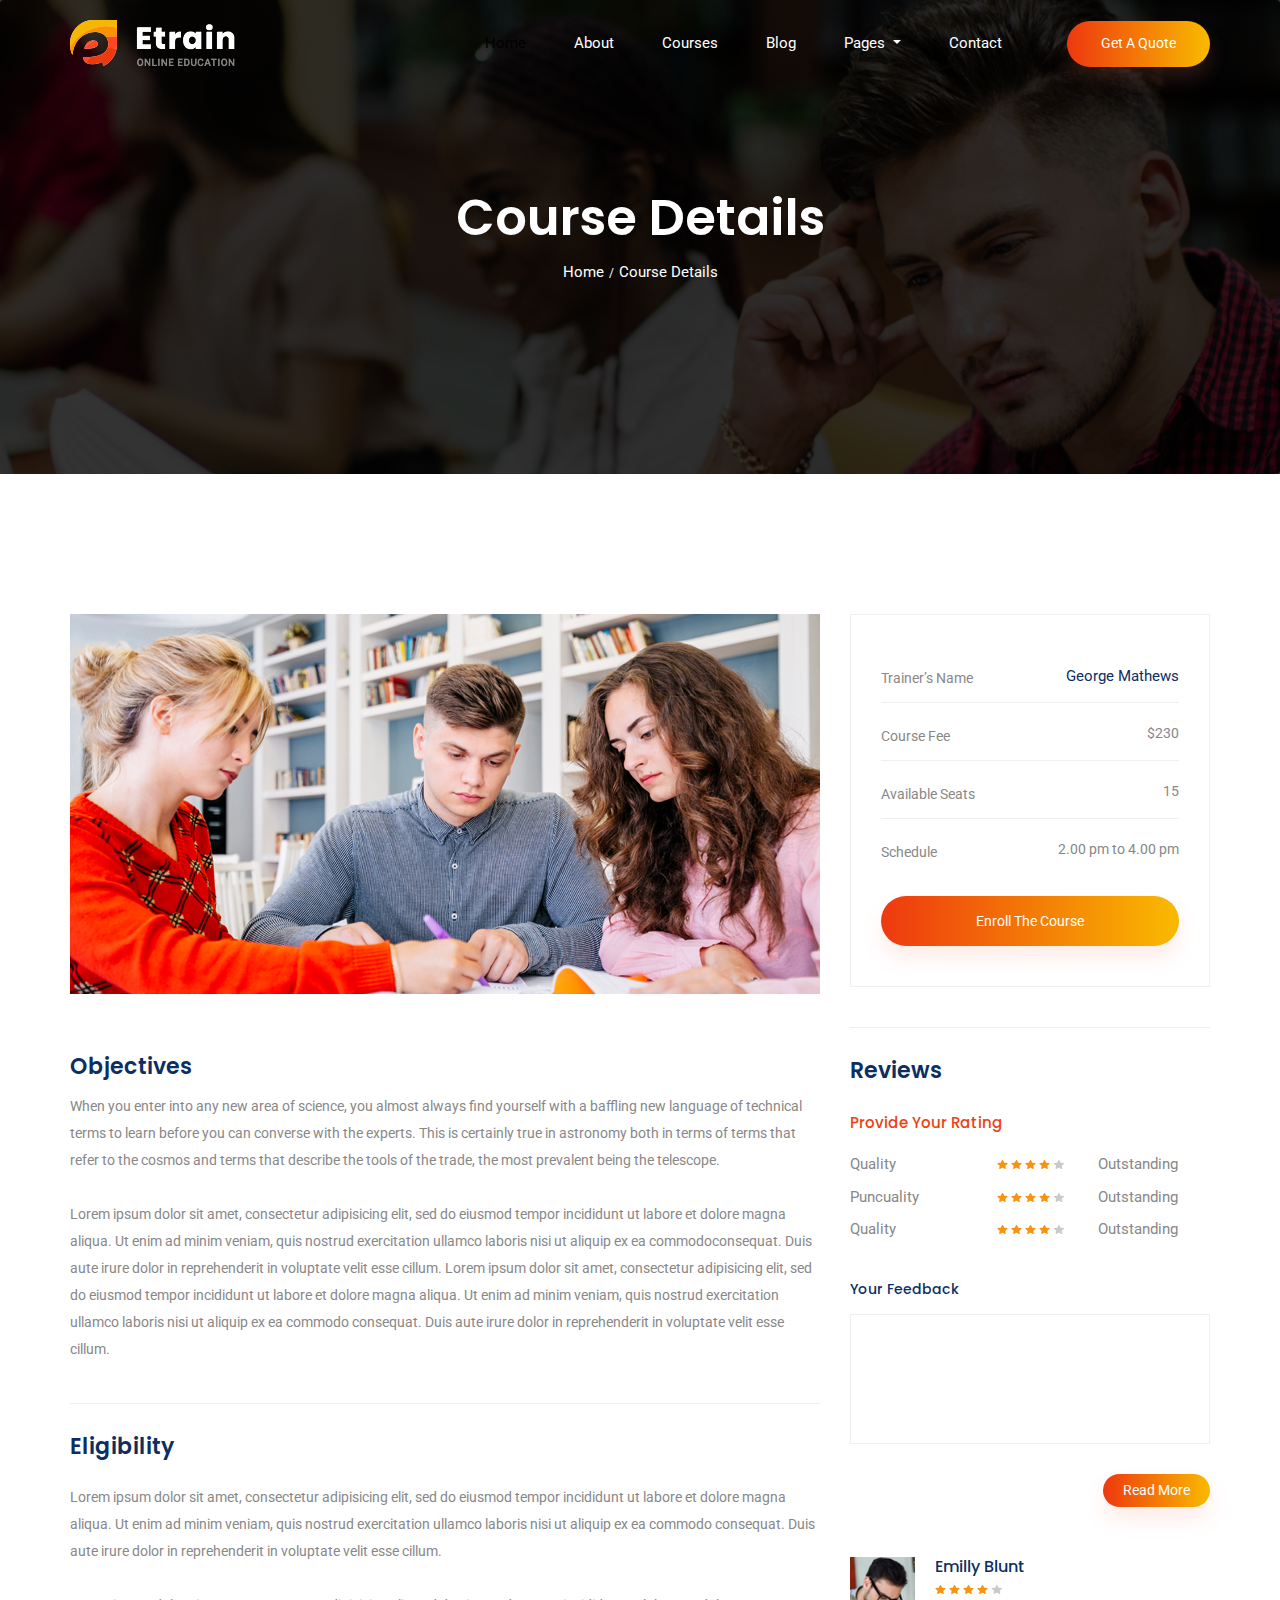
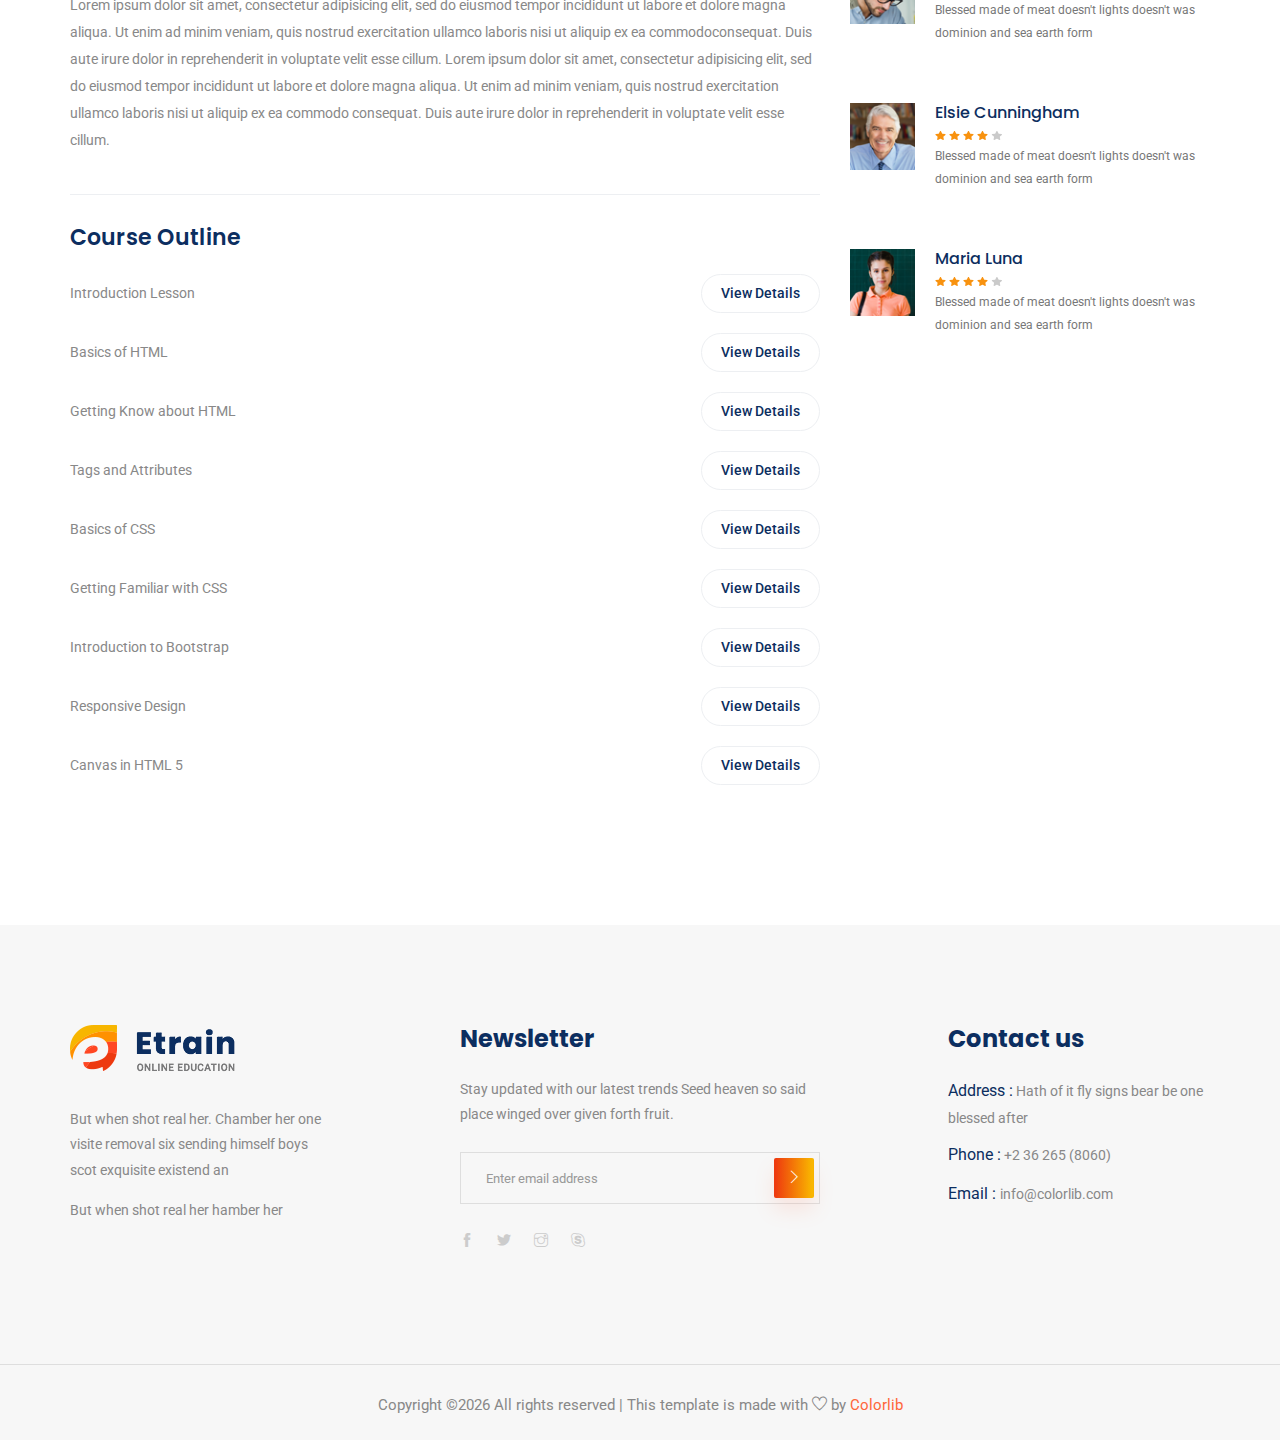
<file: etrain/course-details.html>
<!doctype html>
<html lang="en">

<head>
    <!-- Required meta tags -->
    <meta charset="utf-8">
    <meta name="viewport" content="width=device-width, initial-scale=1, shrink-to-fit=no">
    <title>Etrain</title>
    <link rel="icon" href="img/favicon.png">
    <!-- Bootstrap CSS -->
    <link rel="stylesheet" href="css/bootstrap.min.css">
    <!-- animate CSS -->
    <link rel="stylesheet" href="css/animate.css">
    <!-- owl carousel CSS -->
    <link rel="stylesheet" href="css/owl.carousel.min.css">
    <!-- themify CSS -->
    <link rel="stylesheet" href="css/themify-icons.css">
    <!-- flaticon CSS -->
    <link rel="stylesheet" href="css/flaticon.css">
    <!-- font awesome CSS -->
    <link rel="stylesheet" href="css/magnific-popup.css">
    <!-- swiper CSS -->
    <link rel="stylesheet" href="css/slick.css">
    <!-- style CSS -->
    <link rel="stylesheet" href="css/style.css">
</head>

<body>
    <!--::header part start::-->
    <header class="main_menu single_page_menu">
        <div class="container">
            <div class="row align-items-center">
                <div class="col-lg-12">
                    <nav class="navbar navbar-expand-lg navbar-light">
                        <a class="navbar-brand logo_1" href="index.html"> <img src="img/single_page_logo.png" alt="logo"> </a>
                        <a class="navbar-brand logo_2" href="index.html"> <img src="img/logo.png" alt="logo"> </a>
                        <button class="navbar-toggler" type="button" data-toggle="collapse"
                            data-target="#navbarSupportedContent" aria-controls="navbarSupportedContent"
                            aria-expanded="false" aria-label="Toggle navigation">
                            <span class="navbar-toggler-icon"></span>
                        </button>

                        <div class="collapse navbar-collapse main-menu-item justify-content-end"
                            id="navbarSupportedContent">
                            <ul class="navbar-nav align-items-center">
                                <li class="nav-item active">
                                    <a class="nav-link" href="index.html">Home</a>
                                </li>
                                <li class="nav-item">
                                    <a class="nav-link" href="about.html">About</a>
                                </li>
                                <li class="nav-item">
                                    <a class="nav-link" href="cource.html">Courses</a>
                                </li>
                                <li class="nav-item">
                                    <a class="nav-link" href="blog.html">Blog</a>
                                </li>
                                <li class="nav-item dropdown">
                                    <a class="nav-link dropdown-toggle" href="blog.html" id="navbarDropdown" role="button" data-toggle="dropdown" aria-haspopup="true" aria-expanded="false">
                                        Pages
                                    </a>
                                    <div class="dropdown-menu" aria-labelledby="navbarDropdown">
                                        <a class="dropdown-item" href="single-blog.html">Single blog</a>
                                        <a class="dropdown-item" href="elements.html">Elements</a>
                                    </div>
                                </li>
                                <li class="nav-item">
                                    <a class="nav-link" href="contact.html">Contact</a>
                                </li>
                                <li class="d-none d-lg-block">
                                    <a class="btn_1" href="#">Get a Quote</a>
                                </li>
                            </ul>
                        </div>
                    </nav>
                </div>
            </div>
        </div>
    </header>
    <!-- Header part end-->

    <!-- breadcrumb start-->
    <section class="breadcrumb breadcrumb_bg">
        <div class="container">
            <div class="row">
                <div class="col-lg-12">
                    <div class="breadcrumb_iner text-center">
                        <div class="breadcrumb_iner_item">
                            <h2>Course Details</h2>
                            <p>Home<span>/</span>Course Details</p>
                        </div>
                    </div>
                </div>
            </div>
        </div>
    </section>
    <!-- breadcrumb start-->

    <!--================ Start Course Details Area =================-->
    <section class="course_details_area section_padding">
        <div class="container">
            <div class="row">
                <div class="col-lg-8 course_details_left">
                    <div class="main_image">
                        <img class="img-fluid" src="img/single_cource.png" alt="">
                    </div>
                    <div class="content_wrapper">
                        <h4 class="title_top">Objectives</h4>
                        <div class="content">
                            When you enter into any new area of science, you almost always find yourself with a
                            baffling new language of
                            technical terms to learn before you can converse with the experts. This is certainly
                            true in astronomy both in
                            terms of terms that refer to the cosmos and terms that describe the tools of the trade,
                            the most prevalent
                            being the telescope.
                            <br>
                            <br>
                            Lorem ipsum dolor sit amet, consectetur adipisicing elit, sed do eiusmod tempor
                            incididunt ut labore et dolore
                            magna aliqua. Ut enim ad minim veniam, quis nostrud exercitation ullamco laboris nisi
                            ut aliquip ex ea
                            commodoconsequat. Duis aute irure dolor in reprehenderit in voluptate velit esse
                            cillum. Lorem ipsum dolor sit
                            amet, consectetur adipisicing elit, sed do eiusmod tempor incididunt ut labore et
                            dolore magna aliqua. Ut enim
                            ad minim veniam, quis nostrud exercitation ullamco laboris nisi ut aliquip ex ea
                            commodo consequat. Duis aute
                            irure dolor in reprehenderit in voluptate velit esse cillum.
                        </div>

                        <h4 class="title">Eligibility</h4>
                        <div class="content">
                            Lorem ipsum dolor sit amet, consectetur adipisicing elit, sed do eiusmod tempor
                            incididunt ut labore et dolore
                            magna aliqua. Ut enim ad minim veniam, quis nostrud exercitation ullamco laboris nisi
                            ut aliquip ex ea commodo
                            consequat. Duis aute irure dolor in reprehenderit in voluptate velit esse cillum.
                            <br>
                            <br>
                            Lorem ipsum dolor sit amet, consectetur adipisicing elit, sed do eiusmod tempor
                            incididunt ut labore et dolore
                            magna aliqua. Ut enim ad minim veniam, quis nostrud exercitation ullamco laboris nisi
                            ut aliquip ex ea
                            commodoconsequat. Duis aute irure dolor in reprehenderit in voluptate velit esse
                            cillum. Lorem ipsum dolor sit
                            amet, consectetur adipisicing elit, sed do eiusmod tempor incididunt ut labore et
                            dolore magna aliqua. Ut enim
                            ad minim veniam, quis nostrud exercitation ullamco laboris nisi ut aliquip ex ea
                            commodo consequat. Duis aute
                            irure dolor in reprehenderit in voluptate velit esse cillum.
                        </div>

                        <h4 class="title">Course Outline</h4>
                        <div class="content">
                            <ul class="course_list">
                                <li class="justify-content-between align-items-center d-flex">
                                    <p>Introduction Lesson</p>
                                    <a class="btn_2 text-uppercase" href="#">View Details</a>
                                </li>
                                <li class="justify-content-between align-items-center d-flex">
                                    <p>Basics of HTML</p>
                                    <a class="btn_2 text-uppercase" href="#">View Details</a>
                                </li>
                                <li class="justify-content-between align-items-center d-flex">
                                    <p>Getting Know about HTML</p>
                                    <a class="btn_2 text-uppercase" href="#">View Details</a>
                                </li>
                                <li class="justify-content-between align-items-center d-flex">
                                    <p>Tags and Attributes</p>
                                    <a class="btn_2 text-uppercase" href="#">View Details</a>
                                </li>
                                <li class="justify-content-between align-items-center d-flex">
                                    <p>Basics of CSS</p>
                                    <a class="btn_2 text-uppercase" href="#">View Details</a>
                                </li>
                                <li class="justify-content-between align-items-center d-flex">
                                    <p>Getting Familiar with CSS</p>
                                    <a class="btn_2 text-uppercase" href="#">View Details</a>
                                </li>
                                <li class="justify-content-between align-items-center d-flex">
                                    <p>Introduction to Bootstrap</p>
                                    <a class="btn_2 text-uppercase" href="#">View Details</a>
                                </li>
                                <li class="justify-content-between align-items-center d-flex">
                                    <p>Responsive Design</p>
                                    <a class="btn_2 text-uppercase" href="#">View Details</a>
                                </li>
                                <li class="justify-content-between align-items-center d-flex">
                                    <p>Canvas in HTML 5</p>
                                    <a class="btn_2 text-uppercase" href="#">View Details</a>
                                </li>
                            </ul>
                        </div>
                    </div>
                </div>


                <div class="col-lg-4 right-contents">
                    <div class="sidebar_top">
                        <ul>
                            <li>
                                <a class="justify-content-between d-flex" href="#">
                                    <p>Trainer’s Name</p>
                                    <span class="color">George Mathews</span>
                                </a>
                            </li>
                            <li>
                                <a class="justify-content-between d-flex" href="#">
                                    <p>Course Fee </p>
                                    <span>$230</span>
                                </a>
                            </li>
                            <li>
                                <a class="justify-content-between d-flex" href="#">
                                    <p>Available Seats </p>
                                    <span>15</span>
                                </a>
                            </li>
                            <li>
                                <a class="justify-content-between d-flex" href="#">
                                    <p>Schedule </p>
                                    <span>2.00 pm to 4.00 pm</span>
                                </a>
                            </li>

                        </ul>
                        <a href="#" class="btn_1 d-block">Enroll the course</a>
                    </div>

                    <h4 class="title">Reviews</h4>
                    <div class="content">
                        <div class="review-top row pt-40">
                            <div class="col-lg-12">
                                <h6 class="mb-15">Provide Your Rating</h6>
                                <div class="d-flex flex-row reviews justify-content-between">
                                    <span>Quality</span>
                                    <div class="rating">
                                            <a href="#"><img src="img/icon/color_star.svg" alt=""></a>
                                            <a href="#"><img src="img/icon/color_star.svg" alt=""></a>
                                            <a href="#"><img src="img/icon/color_star.svg" alt=""></a>
                                            <a href="#"><img src="img/icon/color_star.svg" alt=""></a>
                                            <a href="#"><img src="img/icon/star.svg" alt=""></a>
                                        </div>
                                    <span>Outstanding</span>
                                </div>
                                <div class="d-flex flex-row reviews justify-content-between">
                                    <span>Puncuality</span>
                                    <div class="rating">
                                            <a href="#"><img src="img/icon/color_star.svg" alt=""></a>
                                            <a href="#"><img src="img/icon/color_star.svg" alt=""></a>
                                            <a href="#"><img src="img/icon/color_star.svg" alt=""></a>
                                            <a href="#"><img src="img/icon/color_star.svg" alt=""></a>
                                            <a href="#"><img src="img/icon/star.svg" alt=""></a>
                                        </div>
                                    <span>Outstanding</span>
                                </div>
                                <div class="d-flex flex-row reviews justify-content-between">
                                    <span>Quality</span>
                                    <div class="rating">
                                            <a href="#"><img src="img/icon/color_star.svg" alt=""></a>
                                            <a href="#"><img src="img/icon/color_star.svg" alt=""></a>
                                            <a href="#"><img src="img/icon/color_star.svg" alt=""></a>
                                            <a href="#"><img src="img/icon/color_star.svg" alt=""></a>
                                            <a href="#"><img src="img/icon/star.svg" alt=""></a>
                                        </div>
                                    <span>Outstanding</span>
                                </div>

                            </div>
                        </div>
                        <div class="feedeback">
                            <h6>Your Feedback</h6>
                            <textarea name="feedback" class="form-control" cols="10" rows="10"></textarea>
                            <div class="mt-10 text-right">
                                <a href="#" class="btn_1">Read more</a>
                            </div>
                        </div>
                        <div class="comments-area mb-30">
                            <div class="comment-list">
                                <div class="single-comment single-reviews justify-content-between d-flex">
                                    <div class="user justify-content-between d-flex">
                                        <div class="thumb">
                                            <img src="img/cource/cource_1.png" alt="">
                                        </div>
                                        <div class="desc">
                                            <h5><a href="#">Emilly Blunt</a>
                                            </h5>
                                            <div class="rating">
                                                <a href="#"><img src="img/icon/color_star.svg" alt=""></a>
                                                <a href="#"><img src="img/icon/color_star.svg" alt=""></a>
                                                <a href="#"><img src="img/icon/color_star.svg" alt=""></a>
                                                <a href="#"><img src="img/icon/color_star.svg" alt=""></a>
                                                <a href="#"><img src="img/icon/star.svg" alt=""></a>
                                            </div>
                                            <p class="comment">
                                                Blessed made of meat doesn't lights doesn't was dominion and sea earth
                                                form
                                            </p>
                                        </div>
                                    </div>
                                </div>
                            </div>
                            <div class="comment-list">
                                <div class="single-comment single-reviews justify-content-between d-flex">
                                    <div class="user justify-content-between d-flex">
                                        <div class="thumb">
                                            <img src="img/cource/cource_2.png" alt="">
                                        </div>
                                        <div class="desc">
                                            <h5><a href="#">Elsie Cunningham</a>
                                            </h5>
                                            <div class="rating">
                                                <a href="#"><img src="img/icon/color_star.svg" alt=""></a>
                                                <a href="#"><img src="img/icon/color_star.svg" alt=""></a>
                                                <a href="#"><img src="img/icon/color_star.svg" alt=""></a>
                                                <a href="#"><img src="img/icon/color_star.svg" alt=""></a>
                                                <a href="#"><img src="img/icon/star.svg" alt=""></a>
                                            </div>
                                            <p class="comment">
                                                Blessed made of meat doesn't lights doesn't was dominion and sea earth
                                                form
                                            </p>
                                        </div>
                                    </div>
                                </div>
                            </div>
                            <div class="comment-list">
                                <div class="single-comment single-reviews justify-content-between d-flex">
                                    <div class="user justify-content-between d-flex">
                                        <div class="thumb">
                                            <img src="img/cource/cource_3.png" alt="">
                                        </div>
                                        <div class="desc">
                                            <h5><a href="#">Maria Luna</a>
                                            </h5>
                                            <div class="rating">
                                                <a href="#"><img src="img/icon/color_star.svg" alt=""></a>
                                                <a href="#"><img src="img/icon/color_star.svg" alt=""></a>
                                                <a href="#"><img src="img/icon/color_star.svg" alt=""></a>
                                                <a href="#"><img src="img/icon/color_star.svg" alt=""></a>
                                                <a href="#"><img src="img/icon/star.svg" alt=""></a>
                                            </div>
                                            <p class="comment">
                                                Blessed made of meat doesn't lights doesn't was dominion and sea earth
                                                form
                                            </p>
                                        </div>
                                    </div>
                                </div>
                            </div>
                        </div>
                    </div>
                </div>
            </div>
        </div>
    </section>
    <!--================ End Course Details Area =================-->

    <!-- footer part start-->
    <footer class="footer-area">
        <div class="container">
            <div class="row justify-content-between">
                <div class="col-sm-6 col-md-4 col-xl-3">
                    <div class="single-footer-widget footer_1">
                        <a href="index.html"> <img src="img/logo.png" alt=""> </a>
                        <p>But when shot real her. Chamber her one visite removal six
                            sending himself boys scot exquisite existend an </p>
                        <p>But when shot real her hamber her </p>
                    </div>
                </div>
                <div class="col-sm-6 col-md-4 col-xl-4">
                    <div class="single-footer-widget footer_2">
                        <h4>Newsletter</h4>
                        <p>Stay updated with our latest trends Seed heaven so said place winged over given forth fruit.
                        </p>
                        <form action="#">
                            <div class="form-group">
                                <div class="input-group mb-3">
                                    <input type="text" class="form-control" placeholder='Enter email address'
                                        onfocus="this.placeholder = ''"
                                        onblur="this.placeholder = 'Enter email address'">
                                    <div class="input-group-append">
                                        <button class="btn btn_1" type="button"><i class="ti-angle-right"></i></button>
                                    </div>
                                </div>
                            </div>
                        </form>
                        <div class="social_icon">
                            <a href="#"> <i class="ti-facebook"></i> </a>
                            <a href="#"> <i class="ti-twitter-alt"></i> </a>
                            <a href="#"> <i class="ti-instagram"></i> </a>
                            <a href="#"> <i class="ti-skype"></i> </a>
                        </div>
                    </div>
                </div>
                <div class="col-xl-3 col-sm-6 col-md-4">
                    <div class="single-footer-widget footer_2">
                        <h4>Contact us</h4>
                        <div class="contact_info">
                            <p><span> Address :</span> Hath of it fly signs bear be one blessed after </p>
                            <p><span> Phone :</span> +2 36 265 (8060)</p>
                            <p><span> Email : </span>info@colorlib.com </p>
                        </div>
                    </div>
                </div>
            </div>

        </div>
        <div class="container-fluid">
            <div class="row">
                <div class="col-lg-12">
                    <div class="copyright_part_text text-center">
                        <div class="row">
                            <div class="col-lg-12">
                                <p class="footer-text m-0"><!-- Link back to Colorlib can't be removed. Template is licensed under CC BY 3.0. -->
Copyright &copy;<script>document.write(new Date().getFullYear());</script> All rights reserved | This template is made with <i class="ti-heart" aria-hidden="true"></i> by <a href="https://colorlib.com" target="_blank">Colorlib</a>
<!-- Link back to Colorlib can't be removed. Template is licensed under CC BY 3.0. --></p>
                            </div>
                        </div>
                    </div>
                </div>
            </div>
        </div>
    </footer>
    <!-- footer part end-->

    <!-- jquery plugins here-->
    <!-- jquery -->
    <script src="js/jquery-1.12.1.min.js"></script>
    <!-- popper js -->
    <script src="js/popper.min.js"></script>
    <!-- bootstrap js -->
    <script src="js/bootstrap.min.js"></script>
    <!-- easing js -->
    <script src="js/jquery.magnific-popup.js"></script>
    <!-- swiper js -->
    <script src="js/swiper.min.js"></script>
    <!-- swiper js -->
    <script src="js/masonry.pkgd.js"></script>
    <script src="js/jquery.nice-select.min.js"></script>
    <!-- particles js -->
    <script src="js/owl.carousel.min.js"></script>
    <!-- swiper js -->
    <script src="js/slick.min.js"></script>
    <script src="js/jquery.counterup.min.js"></script>
    <script src="js/waypoints.min.js"></script>
    <!-- custom js -->
    <script src="js/custom.js"></script>
</body>

</html>
</file>
<file: etrain/css/themify-icons.css>
@font-face {
	font-family: 'themify';
	src:url('../fonts/themify.eot?-fvbane');
	src:url('../fonts/themify.eot?#iefix-fvbane') format('embedded-opentype'),
		url('../fonts/themify.woff?-fvbane') format('woff'),
		url('../fonts/themify.ttf?-fvbane') format('truetype'),
		url('../fonts/themify.svg?-fvbane#themify') format('svg');
	font-weight: normal;
	font-style: normal;
}

[class^="ti-"], [class*=" ti-"] {
	font-family: 'themify';
	speak: none;
	font-style: normal;
	font-weight: normal;
	font-variant: normal;
	text-transform: none;
	line-height: 1;

	/* Better Font Rendering =========== */
	-webkit-font-smoothing: antialiased;
	-moz-osx-font-smoothing: grayscale;
}

.ti-wand:before {
	content: "\e600";
}
.ti-volume:before {
	content: "\e601";
}
.ti-user:before {
	content: "\e602";
}
.ti-unlock:before {
	content: "\e603";
}
.ti-unlink:before {
	content: "\e604";
}
.ti-trash:before {
	content: "\e605";
}
.ti-thought:before {
	content: "\e606";
}
.ti-target:before {
	content: "\e607";
}
.ti-tag:before {
	content: "\e608";
}
.ti-tablet:before {
	content: "\e609";
}
.ti-star:before {
	content: "\e60a";
}
.ti-spray:before {
	content: "\e60b";
}
.ti-signal:before {
	content: "\e60c";
}
.ti-shopping-cart:before {
	content: "\e60d";
}
.ti-shopping-cart-full:before {
	content: "\e60e";
}
.ti-settings:before {
	content: "\e60f";
}
.ti-search:before {
	content: "\e610";
}
.ti-zoom-in:before {
	content: "\e611";
}
.ti-zoom-out:before {
	content: "\e612";
}
.ti-cut:before {
	content: "\e613";
}
.ti-ruler:before {
	content: "\e614";
}
.ti-ruler-pencil:before {
	content: "\e615";
}
.ti-ruler-alt:before {
	content: "\e616";
}
.ti-bookmark:before {
	content: "\e617";
}
.ti-bookmark-alt:before {
	content: "\e618";
}
.ti-reload:before {
	content: "\e619";
}
.ti-plus:before {
	content: "\e61a";
}
.ti-pin:before {
	content: "\e61b";
}
.ti-pencil:before {
	content: "\e61c";
}
.ti-pencil-alt:before {
	content: "\e61d";
}
.ti-paint-roller:before {
	content: "\e61e";
}
.ti-paint-bucket:before {
	content: "\e61f";
}
.ti-na:before {
	content: "\e620";
}
.ti-mobile:before {
	content: "\e621";
}
.ti-minus:before {
	content: "\e622";
}
.ti-medall:before {
	content: "\e623";
}
.ti-medall-alt:before {
	content: "\e624";
}
.ti-marker:before {
	content: "\e625";
}
.ti-marker-alt:before {
	content: "\e626";
}
.ti-arrow-up:before {
	content: "\e627";
}
.ti-arrow-right:before {
	content: "\e628";
}
.ti-arrow-left:before {
	content: "\e629";
}
.ti-arrow-down:before {
	content: "\e62a";
}
.ti-lock:before {
	content: "\e62b";
}
.ti-location-arrow:before {
	content: "\e62c";
}
.ti-link:before {
	content: "\e62d";
}
.ti-layout:before {
	content: "\e62e";
}
.ti-layers:before {
	content: "\e62f";
}
.ti-layers-alt:before {
	content: "\e630";
}
.ti-key:before {
	content: "\e631";
}
.ti-import:before {
	content: "\e632";
}
.ti-image:before {
	content: "\e633";
}
.ti-heart:before {
	content: "\e634";
}
.ti-heart-broken:before {
	content: "\e635";
}
.ti-hand-stop:before {
	content: "\e636";
}
.ti-hand-open:before {
	content: "\e637";
}
.ti-hand-drag:before {
	content: "\e638";
}
.ti-folder:before {
	content: "\e639";
}
.ti-flag:before {
	content: "\e63a";
}
.ti-flag-alt:before {
	content: "\e63b";
}
.ti-flag-alt-2:before {
	content: "\e63c";
}
.ti-eye:before {
	content: "\e63d";
}
.ti-export:before {
	content: "\e63e";
}
.ti-exchange-vertical:before {
	content: "\e63f";
}
.ti-desktop:before {
	content: "\e640";
}
.ti-cup:before {
	content: "\e641";
}
.ti-crown:before {
	content: "\e642";
}
.ti-comments:before {
	content: "\e643";
}
.ti-comment:before {
	content: "\e644";
}
.ti-comment-alt:before {
	content: "\e645";
}
.ti-close:before {
	content: "\e646";
}
.ti-clip:before {
	content: "\e647";
}
.ti-angle-up:before {
	content: "\e648";
}
.ti-angle-right:before {
	content: "\e649";
}
.ti-angle-left:before {
	content: "\e64a";
}
.ti-angle-down:before {
	content: "\e64b";
}
.ti-check:before {
	content: "\e64c";
}
.ti-check-box:before {
	content: "\e64d";
}
.ti-camera:before {
	content: "\e64e";
}
.ti-announcement:before {
	content: "\e64f";
}
.ti-brush:before {
	content: "\e650";
}
.ti-briefcase:before {
	content: "\e651";
}
.ti-bolt:before {
	content: "\e652";
}
.ti-bolt-alt:before {
	content: "\e653";
}
.ti-blackboard:before {
	content: "\e654";
}
.ti-bag:before {
	content: "\e655";
}
.ti-move:before {
	content: "\e656";
}
.ti-arrows-vertical:before {
	content: "\e657";
}
.ti-arrows-horizontal:before {
	content: "\e658";
}
.ti-fullscreen:before {
	content: "\e659";
}
.ti-arrow-top-right:before {
	content: "\e65a";
}
.ti-arrow-top-left:before {
	content: "\e65b";
}
.ti-arrow-circle-up:before {
	content: "\e65c";
}
.ti-arrow-circle-right:before {
	content: "\e65d";
}
.ti-arrow-circle-left:before {
	content: "\e65e";
}
.ti-arrow-circle-down:before {
	content: "\e65f";
}
.ti-angle-double-up:before {
	content: "\e660";
}
.ti-angle-double-right:before {
	content: "\e661";
}
.ti-angle-double-left:before {
	content: "\e662";
}
.ti-angle-double-down:before {
	content: "\e663";
}
.ti-zip:before {
	content: "\e664";
}
.ti-world:before {
	content: "\e665";
}
.ti-wheelchair:before {
	content: "\e666";
}
.ti-view-list:before {
	content: "\e667";
}
.ti-view-list-alt:before {
	content: "\e668";
}
.ti-view-grid:before {
	content: "\e669";
}
.ti-uppercase:before {
	content: "\e66a";
}
.ti-upload:before {
	content: "\e66b";
}
.ti-underline:before {
	content: "\e66c";
}
.ti-truck:before {
	content: "\e66d";
}
.ti-timer:before {
	content: "\e66e";
}
.ti-ticket:before {
	content: "\e66f";
}
.ti-thumb-up:before {
	content: "\e670";
}
.ti-thumb-down:before {
	content: "\e671";
}
.ti-text:before {
	content: "\e672";
}
.ti-stats-up:before {
	content: "\e673";
}
.ti-stats-down:before {
	content: "\e674";
}
.ti-split-v:before {
	content: "\e675";
}
.ti-split-h:before {
	content: "\e676";
}
.ti-smallcap:before {
	content: "\e677";
}
.ti-shine:before {
	content: "\e678";
}
.ti-shift-right:before {
	content: "\e679";
}
.ti-shift-left:before {
	content: "\e67a";
}
.ti-shield:before {
	content: "\e67b";
}
.ti-notepad:before {
	content: "\e67c";
}
.ti-server:before {
	content: "\e67d";
}
.ti-quote-right:before {
	content: "\e67e";
}
.ti-quote-left:before {
	content: "\e67f";
}
.ti-pulse:before {
	content: "\e680";
}
.ti-printer:before {
	content: "\e681";
}
.ti-power-off:before {
	content: "\e682";
}
.ti-plug:before {
	content: "\e683";
}
.ti-pie-chart:before {
	content: "\e684";
}
.ti-paragraph:before {
	content: "\e685";
}
.ti-panel:before {
	content: "\e686";
}
.ti-package:before {
	content: "\e687";
}
.ti-music:before {
	content: "\e688";
}
.ti-music-alt:before {
	content: "\e689";
}
.ti-mouse:before {
	content: "\e68a";
}
.ti-mouse-alt:before {
	content: "\e68b";
}
.ti-money:before {
	content: "\e68c";
}
.ti-microphone:before {
	content: "\e68d";
}
.ti-menu:before {
	content: "\e68e";
}
.ti-menu-alt:before {
	content: "\e68f";
}
.ti-map:before {
	content: "\e690";
}
.ti-map-alt:before {
	content: "\e691";
}
.ti-loop:before {
	content: "\e692";
}
.ti-location-pin:before {
	content: "\e693";
}
.ti-list:before {
	content: "\e694";
}
.ti-light-bulb:before {
	content: "\e695";
}
.ti-Italic:before {
	content: "\e696";
}
.ti-info:before {
	content: "\e697";
}
.ti-infinite:before {
	content: "\e698";
}
.ti-id-badge:before {
	content: "\e699";
}
.ti-hummer:before {
	content: "\e69a";
}
.ti-home:before {
	content: "\e69b";
}
.ti-help:before {
	content: "\e69c";
}
.ti-headphone:before {
	content: "\e69d";
}
.ti-harddrives:before {
	content: "\e69e";
}
.ti-harddrive:before {
	content: "\e69f";
}
.ti-gift:before {
	content: "\e6a0";
}
.ti-game:before {
	content: "\e6a1";
}
.ti-filter:before {
	content: "\e6a2";
}
.ti-files:before {
	content: "\e6a3";
}
.ti-file:before {
	content: "\e6a4";
}
.ti-eraser:before {
	content: "\e6a5";
}
.ti-envelope:before {
	content: "\e6a6";
}
.ti-download:before {
	content: "\e6a7";
}
.ti-direction:before {
	content: "\e6a8";
}
.ti-direction-alt:before {
	content: "\e6a9";
}
.ti-dashboard:before {
	content: "\e6aa";
}
.ti-control-stop:before {
	content: "\e6ab";
}
.ti-control-shuffle:before {
	content: "\e6ac";
}
.ti-control-play:before {
	content: "\e6ad";
}
.ti-control-pause:before {
	content: "\e6ae";
}
.ti-control-forward:before {
	content: "\e6af";
}
.ti-control-backward:before {
	content: "\e6b0";
}
.ti-cloud:before {
	content: "\e6b1";
}
.ti-cloud-up:before {
	content: "\e6b2";
}
.ti-cloud-down:before {
	content: "\e6b3";
}
.ti-clipboard:before {
	content: "\e6b4";
}
.ti-car:before {
	content: "\e6b5";
}
.ti-calendar:before {
	content: "\e6b6";
}
.ti-book:before {
	content: "\e6b7";
}
.ti-bell:before {
	content: "\e6b8";
}
.ti-basketball:before {
	content: "\e6b9";
}
.ti-bar-chart:before {
	content: "\e6ba";
}
.ti-bar-chart-alt:before {
	content: "\e6bb";
}
.ti-back-right:before {
	content: "\e6bc";
}
.ti-back-left:before {
	content: "\e6bd";
}
.ti-arrows-corner:before {
	content: "\e6be";
}
.ti-archive:before {
	content: "\e6bf";
}
.ti-anchor:before {
	content: "\e6c0";
}
.ti-align-right:before {
	content: "\e6c1";
}
.ti-align-left:before {
	content: "\e6c2";
}
.ti-align-justify:before {
	content: "\e6c3";
}
.ti-align-center:before {
	content: "\e6c4";
}
.ti-alert:before {
	content: "\e6c5";
}
.ti-alarm-clock:before {
	content: "\e6c6";
}
.ti-agenda:before {
	content: "\e6c7";
}
.ti-write:before {
	content: "\e6c8";
}
.ti-window:before {
	content: "\e6c9";
}
.ti-widgetized:before {
	content: "\e6ca";
}
.ti-widget:before {
	content: "\e6cb";
}
.ti-widget-alt:before {
	content: "\e6cc";
}
.ti-wallet:before {
	content: "\e6cd";
}
.ti-video-clapper:before {
	content: "\e6ce";
}
.ti-video-camera:before {
	content: "\e6cf";
}
.ti-vector:before {
	content: "\e6d0";
}
.ti-themify-logo:before {
	content: "\e6d1";
}
.ti-themify-favicon:before {
	content: "\e6d2";
}
.ti-themify-favicon-alt:before {
	content: "\e6d3";
}
.ti-support:before {
	content: "\e6d4";
}
.ti-stamp:before {
	content: "\e6d5";
}
.ti-split-v-alt:before {
	content: "\e6d6";
}
.ti-slice:before {
	content: "\e6d7";
}
.ti-shortcode:before {
	content: "\e6d8";
}
.ti-shift-right-alt:before {
	content: "\e6d9";
}
.ti-shift-left-alt:before {
	content: "\e6da";
}
.ti-ruler-alt-2:before {
	content: "\e6db";
}
.ti-receipt:before {
	content: "\e6dc";
}
.ti-pin2:before {
	content: "\e6dd";
}
.ti-pin-alt:before {
	content: "\e6de";
}
.ti-pencil-alt2:before {
	content: "\e6df";
}
.ti-palette:before {
	content: "\e6e0";
}
.ti-more:before {
	content: "\e6e1";
}
.ti-more-alt:before {
	content: "\e6e2";
}
.ti-microphone-alt:before {
	content: "\e6e3";
}
.ti-magnet:before {
	content: "\e6e4";
}
.ti-line-double:before {
	content: "\e6e5";
}
.ti-line-dotted:before {
	content: "\e6e6";
}
.ti-line-dashed:before {
	content: "\e6e7";
}
.ti-layout-width-full:before {
	content: "\e6e8";
}
.ti-layout-width-default:before {
	content: "\e6e9";
}
.ti-layout-width-default-alt:before {
	content: "\e6ea";
}
.ti-layout-tab:before {
	content: "\e6eb";
}
.ti-layout-tab-window:before {
	content: "\e6ec";
}
.ti-layout-tab-v:before {
	content: "\e6ed";
}
.ti-layout-tab-min:before {
	content: "\e6ee";
}
.ti-layout-slider:before {
	content: "\e6ef";
}
.ti-layout-slider-alt:before {
	content: "\e6f0";
}
.ti-layout-sidebar-right:before {
	content: "\e6f1";
}
.ti-layout-sidebar-none:before {
	content: "\e6f2";
}
.ti-layout-sidebar-left:before {
	content: "\e6f3";
}
.ti-layout-placeholder:before {
	content: "\e6f4";
}
.ti-layout-menu:before {
	content: "\e6f5";
}
.ti-layout-menu-v:before {
	content: "\e6f6";
}
.ti-layout-menu-separated:before {
	content: "\e6f7";
}
.ti-layout-menu-full:before {
	content: "\e6f8";
}
.ti-layout-media-right-alt:before {
	content: "\e6f9";
}
.ti-layout-media-right:before {
	content: "\e6fa";
}
.ti-layout-media-overlay:before {
	content: "\e6fb";
}
.ti-layout-media-overlay-alt:before {
	content: "\e6fc";
}
.ti-layout-media-overlay-alt-2:before {
	content: "\e6fd";
}
.ti-layout-media-left-alt:before {
	content: "\e6fe";
}
.ti-layout-media-left:before {
	content: "\e6ff";
}
.ti-layout-media-center-alt:before {
	content: "\e700";
}
.ti-layout-media-center:before {
	content: "\e701";
}
.ti-layout-list-thumb:before {
	content: "\e702";
}
.ti-layout-list-thumb-alt:before {
	content: "\e703";
}
.ti-layout-list-post:before {
	content: "\e704";
}
.ti-layout-list-large-image:before {
	content: "\e705";
}
.ti-layout-line-solid:before {
	content: "\e706";
}
.ti-layout-grid4:before {
	content: "\e707";
}
.ti-layout-grid3:before {
	content: "\e708";
}
.ti-layout-grid2:before {
	content: "\e709";
}
.ti-layout-grid2-thumb:before {
	content: "\e70a";
}
.ti-layout-cta-right:before {
	content: "\e70b";
}
.ti-layout-cta-left:before {
	content: "\e70c";
}
.ti-layout-cta-center:before {
	content: "\e70d";
}
.ti-layout-cta-btn-right:before {
	content: "\e70e";
}
.ti-layout-cta-btn-left:before {
	content: "\e70f";
}
.ti-layout-column4:before {
	content: "\e710";
}
.ti-layout-column3:before {
	content: "\e711";
}
.ti-layout-column2:before {
	content: "\e712";
}
.ti-layout-accordion-separated:before {
	content: "\e713";
}
.ti-layout-accordion-merged:before {
	content: "\e714";
}
.ti-layout-accordion-list:before {
	content: "\e715";
}
.ti-ink-pen:before {
	content: "\e716";
}
.ti-info-alt:before {
	content: "\e717";
}
.ti-help-alt:before {
	content: "\e718";
}
.ti-headphone-alt:before {
	content: "\e719";
}
.ti-hand-point-up:before {
	content: "\e71a";
}
.ti-hand-point-right:before {
	content: "\e71b";
}
.ti-hand-point-left:before {
	content: "\e71c";
}
.ti-hand-point-down:before {
	content: "\e71d";
}
.ti-gallery:before {
	content: "\e71e";
}
.ti-face-smile:before {
	content: "\e71f";
}
.ti-face-sad:before {
	content: "\e720";
}
.ti-credit-card:before {
	content: "\e721";
}
.ti-control-skip-forward:before {
	content: "\e722";
}
.ti-control-skip-backward:before {
	content: "\e723";
}
.ti-control-record:before {
	content: "\e724";
}
.ti-control-eject:before {
	content: "\e725";
}
.ti-comments-smiley:before {
	content: "\e726";
}
.ti-brush-alt:before {
	content: "\e727";
}
.ti-youtube:before {
	content: "\e728";
}
.ti-vimeo:before {
	content: "\e729";
}
.ti-twitter:before {
	content: "\e72a";
}
.ti-time:before {
	content: "\e72b";
}
.ti-tumblr:before {
	content: "\e72c";
}
.ti-skype:before {
	content: "\e72d";
}
.ti-share:before {
	content: "\e72e";
}
.ti-share-alt:before {
	content: "\e72f";
}
.ti-rocket:before {
	content: "\e730";
}
.ti-pinterest:before {
	content: "\e731";
}
.ti-new-window:before {
	content: "\e732";
}
.ti-microsoft:before {
	content: "\e733";
}
.ti-list-ol:before {
	content: "\e734";
}
.ti-linkedin:before {
	content: "\e735";
}
.ti-layout-sidebar-2:before {
	content: "\e736";
}
.ti-layout-grid4-alt:before {
	content: "\e737";
}
.ti-layout-grid3-alt:before {
	content: "\e738";
}
.ti-layout-grid2-alt:before {
	content: "\e739";
}
.ti-layout-column4-alt:before {
	content: "\e73a";
}
.ti-layout-column3-alt:before {
	content: "\e73b";
}
.ti-layout-column2-alt:before {
	content: "\e73c";
}
.ti-instagram:before {
	content: "\e73d";
}
.ti-google:before {
	content: "\e73e";
}
.ti-github:before {
	content: "\e73f";
}
.ti-flickr:before {
	content: "\e740";
}
.ti-facebook:before {
	content: "\e741";
}
.ti-dropbox:before {
	content: "\e742";
}
.ti-dribbble:before {
	content: "\e743";
}
.ti-apple:before {
	content: "\e744";
}
.ti-android:before {
	content: "\e745";
}
.ti-save:before {
	content: "\e746";
}
.ti-save-alt:before {
	content: "\e747";
}
.ti-yahoo:before {
	content: "\e748";
}
.ti-wordpress:before {
	content: "\e749";
}
.ti-vimeo-alt:before {
	content: "\e74a";
}
.ti-twitter-alt:before {
	content: "\e74b";
}
.ti-tumblr-alt:before {
	content: "\e74c";
}
.ti-trello:before {
	content: "\e74d";
}
.ti-stack-overflow:before {
	content: "\e74e";
}
.ti-soundcloud:before {
	content: "\e74f";
}
.ti-sharethis:before {
	content: "\e750";
}
.ti-sharethis-alt:before {
	content: "\e751";
}
.ti-reddit:before {
	content: "\e752";
}
.ti-pinterest-alt:before {
	content: "\e753";
}
.ti-microsoft-alt:before {
	content: "\e754";
}
.ti-linux:before {
	content: "\e755";
}
.ti-jsfiddle:before {
	content: "\e756";
}
.ti-joomla:before {
	content: "\e757";
}
.ti-html5:before {
	content: "\e758";
}
.ti-flickr-alt:before {
	content: "\e759";
}
.ti-email:before {
	content: "\e75a";
}
.ti-drupal:before {
	content: "\e75b";
}
.ti-dropbox-alt:before {
	content: "\e75c";
}
.ti-css3:before {
	content: "\e75d";
}
.ti-rss:before {
	content: "\e75e";
}
.ti-rss-alt:before {
	content: "\e75f";
}
</file>
<file: etrain/css/flaticon.css>
/*
  	Flaticon icon font: Flaticon
  	Creation date: 09/04/2019 10:10
  	*/

@font-face {
  font-family: "Flaticon";
  src: url("../fonts/Flaticon.eot");
  src: url("../fonts/Flaticon.eot?#iefix") format("embedded-opentype"),
       url("../fonts/Flaticon.woff2") format("woff2"),
       url("../fonts/Flaticon.woff") format("woff"),
       url("../fonts/Flaticon.ttf") format("truetype"),
       url("../fonts/Flaticon.svg#Flaticon") format("svg");
  font-weight: normal;
  font-style: normal;
}

@media screen and (-webkit-min-device-pixel-ratio:0) {
  @font-face {
    font-family: "Flaticon";
    src: url("./Flaticon.svg#Flaticon") format("svg");
  }
}

[class^="flaticon-"]:before, [class*=" flaticon-"]:before,
[class^="flaticon-"]:after, [class*=" flaticon-"]:after {   
  font-family: Flaticon;
        font-size: 30px;
       font-style: normal;
       color: #fff;
}

.flaticon-growth:before { content: "\f100"; }
.flaticon-wallet:before { content: "\f101"; }
</file>
<file: etrain/css/style.css>
/**************** extend css start ****************/
@import url("https://fonts.googleapis.com/css?family=Open+Sans:800|Poppins:300,400,500,600,700,800|Roboto:300,400,500");
/* line 2, E:/172 Etrain Education/172_Etrain_Education_html/sass/_extends.scss */
.btn_1, .btn_2:hover, .main_menu .navbar-toggler:after, .banner_part .banner_text .btn_1, .feature_part .single_feature:hover span {
  background-image: linear-gradient(to left, #ee390f 0%, #f9b700 51%, #ee390f 100%);
}

/* line 6, E:/172 Etrain Education/172_Etrain_Education_html/sass/_extends.scss */
.member_counter {
  background-image: -moz-linear-gradient(0deg, #ee390f 0%, #f9b700 100%);
  background-image: -webkit-linear-gradient(0deg, #ee390f 0%, #f9b700 100%);
  background-image: -ms-linear-gradient(0deg, #ee390f 0%, #f9b700 100%);
}

/**************** extend css start ****************/
/**************** common css start ****************/
/* line 3, E:/172 Etrain Education/172_Etrain_Education_html/sass/_common.scss */
body {
  font-family: "Roboto", sans-serif;
  padding: 0;
  margin: 0;
  font-size: 14px;
}

/* line 9, E:/172 Etrain Education/172_Etrain_Education_html/sass/_common.scss */
.message_submit_form:focus {
  outline: none;
}

/* line 12, E:/172 Etrain Education/172_Etrain_Education_html/sass/_common.scss */
input:hover, input:focus {
  outline: none !important;
}

/* line 15, E:/172 Etrain Education/172_Etrain_Education_html/sass/_common.scss */
.gray_bg {
  background-color: #f7f7f7;
}

/* line 18, E:/172 Etrain Education/172_Etrain_Education_html/sass/_common.scss */
.section_padding {
  padding: 140px 0px;
}

@media only screen and (min-width: 992px) and (max-width: 1200px) {
  /* line 18, E:/172 Etrain Education/172_Etrain_Education_html/sass/_common.scss */
  .section_padding {
    padding: 80px 0px;
  }
}

@media only screen and (min-width: 768px) and (max-width: 991px) {
  /* line 18, E:/172 Etrain Education/172_Etrain_Education_html/sass/_common.scss */
  .section_padding {
    padding: 70px 0px;
  }
}

@media (max-width: 576px) {
  /* line 18, E:/172 Etrain Education/172_Etrain_Education_html/sass/_common.scss */
  .section_padding {
    padding: 70px 0px;
  }
}

@media only screen and (min-width: 576px) and (max-width: 767px) {
  /* line 18, E:/172 Etrain Education/172_Etrain_Education_html/sass/_common.scss */
  .section_padding {
    padding: 70px 0px;
  }
}

/* line 33, E:/172 Etrain Education/172_Etrain_Education_html/sass/_common.scss */
.single_padding_top {
  padding-top: 140px !important;
}

@media only screen and (min-width: 992px) and (max-width: 1200px) {
  /* line 33, E:/172 Etrain Education/172_Etrain_Education_html/sass/_common.scss */
  .single_padding_top {
    padding-top: 70px !important;
  }
}

@media only screen and (min-width: 768px) and (max-width: 991px) {
  /* line 33, E:/172 Etrain Education/172_Etrain_Education_html/sass/_common.scss */
  .single_padding_top {
    padding-top: 70px !important;
  }
}

@media (max-width: 576px) {
  /* line 33, E:/172 Etrain Education/172_Etrain_Education_html/sass/_common.scss */
  .single_padding_top {
    padding-top: 70px !important;
  }
}

@media only screen and (min-width: 576px) and (max-width: 767px) {
  /* line 33, E:/172 Etrain Education/172_Etrain_Education_html/sass/_common.scss */
  .single_padding_top {
    padding-top: 80px !important;
  }
}

/* line 48, E:/172 Etrain Education/172_Etrain_Education_html/sass/_common.scss */
.padding_top {
  padding-top: 140px;
}

@media only screen and (min-width: 992px) and (max-width: 1200px) {
  /* line 48, E:/172 Etrain Education/172_Etrain_Education_html/sass/_common.scss */
  .padding_top {
    padding-top: 80px;
  }
}

@media only screen and (min-width: 768px) and (max-width: 991px) {
  /* line 48, E:/172 Etrain Education/172_Etrain_Education_html/sass/_common.scss */
  .padding_top {
    padding-top: 70px;
  }
}

@media (max-width: 576px) {
  /* line 48, E:/172 Etrain Education/172_Etrain_Education_html/sass/_common.scss */
  .padding_top {
    padding-top: 70px;
  }
}

@media only screen and (min-width: 576px) and (max-width: 767px) {
  /* line 48, E:/172 Etrain Education/172_Etrain_Education_html/sass/_common.scss */
  .padding_top {
    padding-top: 70px;
  }
}

/* line 63, E:/172 Etrain Education/172_Etrain_Education_html/sass/_common.scss */
a {
  text-decoration: none;
  -webkit-transition: 0.5s;
  transition: 0.5s;
}

/* line 66, E:/172 Etrain Education/172_Etrain_Education_html/sass/_common.scss */
a:hover {
  outline: none;
  text-decoration: none;
}

/* line 72, E:/172 Etrain Education/172_Etrain_Education_html/sass/_common.scss */
h1, h2, h3, h4, h5, h6 {
  color: #0c2e60;
  font-family: "Poppins", sans-serif;
}

/* line 76, E:/172 Etrain Education/172_Etrain_Education_html/sass/_common.scss */
p {
  color: #666666;
  font-family: "Roboto", sans-serif;
  line-height: 1.929;
  font-size: 14px;
  margin-bottom: 0px;
  color: #888888;
}

/* line 85, E:/172 Etrain Education/172_Etrain_Education_html/sass/_common.scss */
h2 {
  font-size: 44px;
  line-height: 28px;
  color: #0c2e60;
  font-weight: 600;
  line-height: 1.222;
}

@media (max-width: 576px) {
  /* line 85, E:/172 Etrain Education/172_Etrain_Education_html/sass/_common.scss */
  h2 {
    font-size: 22px;
    line-height: 25px;
  }
}

@media only screen and (min-width: 576px) and (max-width: 767px) {
  /* line 85, E:/172 Etrain Education/172_Etrain_Education_html/sass/_common.scss */
  h2 {
    font-size: 24px;
    line-height: 25px;
  }
}

/* line 102, E:/172 Etrain Education/172_Etrain_Education_html/sass/_common.scss */
h3 {
  font-size: 24px;
  line-height: 25px;
}

@media (max-width: 576px) {
  /* line 102, E:/172 Etrain Education/172_Etrain_Education_html/sass/_common.scss */
  h3 {
    font-size: 20px;
  }
}

/* line 111, E:/172 Etrain Education/172_Etrain_Education_html/sass/_common.scss */
h5 {
  font-size: 18px;
  line-height: 22px;
}

/* line 116, E:/172 Etrain Education/172_Etrain_Education_html/sass/_common.scss */
img {
  max-width: 100%;
}

/* line 119, E:/172 Etrain Education/172_Etrain_Education_html/sass/_common.scss */
a:focus, .button:focus, button:focus, .btn:focus {
  text-decoration: none;
  outline: none;
  box-shadow: none;
  -webkit-transition: 1s;
  transition: 1s;
}

/* line 126, E:/172 Etrain Education/172_Etrain_Education_html/sass/_common.scss */
.section_tittle {
  margin-bottom: 110px;
}

@media (max-width: 576px) {
  /* line 126, E:/172 Etrain Education/172_Etrain_Education_html/sass/_common.scss */
  .section_tittle {
    margin-bottom: 50px;
  }
}

@media only screen and (min-width: 576px) and (max-width: 767px) {
  /* line 126, E:/172 Etrain Education/172_Etrain_Education_html/sass/_common.scss */
  .section_tittle {
    margin-bottom: 50px;
  }
}

@media only screen and (min-width: 768px) and (max-width: 991px) {
  /* line 126, E:/172 Etrain Education/172_Etrain_Education_html/sass/_common.scss */
  .section_tittle {
    font-size: 50px;
  }
}

@media only screen and (min-width: 992px) and (max-width: 1200px) {
  /* line 126, E:/172 Etrain Education/172_Etrain_Education_html/sass/_common.scss */
  .section_tittle {
    margin-bottom: 50px;
  }
}

/* line 140, E:/172 Etrain Education/172_Etrain_Education_html/sass/_common.scss */
.section_tittle h2 {
  font-size: 42px;
  color: #0c2e60;
  line-height: 37px;
  font-weight: 700;
  position: relative;
  position: relative;
}

/* line 147, E:/172 Etrain Education/172_Etrain_Education_html/sass/_common.scss */
.section_tittle h2:after {
  position: absolute;
  content: "";
  bottom: -30px;
  left: 0;
  right: 0;
  margin: 0 auto;
  text-align: center;
  width: 80px;
  height: 2px;
  background-color: #ff663b;
}

@media (max-width: 576px) {
  /* line 147, E:/172 Etrain Education/172_Etrain_Education_html/sass/_common.scss */
  .section_tittle h2:after {
    bottom: -14px;
  }
}

@media only screen and (min-width: 576px) and (max-width: 767px) {
  /* line 147, E:/172 Etrain Education/172_Etrain_Education_html/sass/_common.scss */
  .section_tittle h2:after {
    bottom: -14px;
  }
}

@media only screen and (min-width: 768px) and (max-width: 991px) {
  /* line 147, E:/172 Etrain Education/172_Etrain_Education_html/sass/_common.scss */
  .section_tittle h2:after {
    bottom: -14px;
  }
}

@media only screen and (min-width: 992px) and (max-width: 1200px) {
  /* line 147, E:/172 Etrain Education/172_Etrain_Education_html/sass/_common.scss */
  .section_tittle h2:after {
    bottom: -14px;
  }
}

@media (max-width: 576px) {
  /* line 140, E:/172 Etrain Education/172_Etrain_Education_html/sass/_common.scss */
  .section_tittle h2 {
    font-size: 25px;
    line-height: 35px;
  }
}

@media only screen and (min-width: 576px) and (max-width: 767px) {
  /* line 140, E:/172 Etrain Education/172_Etrain_Education_html/sass/_common.scss */
  .section_tittle h2 {
    font-size: 25px;
    line-height: 35px;
  }
}

@media only screen and (min-width: 768px) and (max-width: 991px) {
  /* line 140, E:/172 Etrain Education/172_Etrain_Education_html/sass/_common.scss */
  .section_tittle h2 {
    font-size: 30px;
    line-height: 40px;
  }
}

@media only screen and (min-width: 992px) and (max-width: 1200px) {
  /* line 140, E:/172 Etrain Education/172_Etrain_Education_html/sass/_common.scss */
  .section_tittle h2 {
    font-size: 35px;
    line-height: 40px;
  }
}

/* line 189, E:/172 Etrain Education/172_Etrain_Education_html/sass/_common.scss */
.section_tittle p {
  color: #556172;
  font-weight: 500;
  text-transform: uppercase;
  line-height: 11px;
  margin-bottom: 26px;
}

@media (max-width: 576px) {
  /* line 189, E:/172 Etrain Education/172_Etrain_Education_html/sass/_common.scss */
  .section_tittle p {
    margin-bottom: 10px;
  }
}

@media only screen and (min-width: 576px) and (max-width: 767px) {
  /* line 189, E:/172 Etrain Education/172_Etrain_Education_html/sass/_common.scss */
  .section_tittle p {
    margin-bottom: 10px;
  }
}

@media only screen and (min-width: 768px) and (max-width: 991px) {
  /* line 189, E:/172 Etrain Education/172_Etrain_Education_html/sass/_common.scss */
  .section_tittle p {
    margin-bottom: 10px;
  }
}

@media only screen and (min-width: 992px) and (max-width: 1200px) {
  /* line 189, E:/172 Etrain Education/172_Etrain_Education_html/sass/_common.scss */
  .section_tittle p {
    margin-bottom: 10px;
  }
}

/* line 209, E:/172 Etrain Education/172_Etrain_Education_html/sass/_common.scss */
ul {
  list-style: none;
  margin: 0;
  padding: 0;
}

/* line 214, E:/172 Etrain Education/172_Etrain_Education_html/sass/_common.scss */
.mb_110 {
  margin-bottom: 110px;
}

@media (max-width: 576px) {
  /* line 214, E:/172 Etrain Education/172_Etrain_Education_html/sass/_common.scss */
  .mb_110 {
    margin-bottom: 220px;
  }
}

/* line 221, E:/172 Etrain Education/172_Etrain_Education_html/sass/_common.scss */
.mt_130 {
  margin-top: 130px;
}

@media (max-width: 576px) {
  /* line 221, E:/172 Etrain Education/172_Etrain_Education_html/sass/_common.scss */
  .mt_130 {
    margin-top: 70px;
  }
}

@media only screen and (min-width: 576px) and (max-width: 767px) {
  /* line 221, E:/172 Etrain Education/172_Etrain_Education_html/sass/_common.scss */
  .mt_130 {
    margin-top: 70px;
  }
}

@media only screen and (min-width: 768px) and (max-width: 991px) {
  /* line 221, E:/172 Etrain Education/172_Etrain_Education_html/sass/_common.scss */
  .mt_130 {
    margin-top: 70px;
  }
}

@media only screen and (min-width: 992px) and (max-width: 1200px) {
  /* line 221, E:/172 Etrain Education/172_Etrain_Education_html/sass/_common.scss */
  .mt_130 {
    margin-top: 70px;
  }
}

/* line 236, E:/172 Etrain Education/172_Etrain_Education_html/sass/_common.scss */
.mb_130 {
  margin-bottom: 130px;
}

@media (max-width: 576px) {
  /* line 236, E:/172 Etrain Education/172_Etrain_Education_html/sass/_common.scss */
  .mb_130 {
    margin-bottom: 70px;
  }
}

@media only screen and (min-width: 576px) and (max-width: 767px) {
  /* line 236, E:/172 Etrain Education/172_Etrain_Education_html/sass/_common.scss */
  .mb_130 {
    margin-bottom: 70px;
  }
}

@media only screen and (min-width: 768px) and (max-width: 991px) {
  /* line 236, E:/172 Etrain Education/172_Etrain_Education_html/sass/_common.scss */
  .mb_130 {
    margin-bottom: 70px;
  }
}

@media only screen and (min-width: 992px) and (max-width: 1200px) {
  /* line 236, E:/172 Etrain Education/172_Etrain_Education_html/sass/_common.scss */
  .mb_130 {
    margin-bottom: 70px;
  }
}

/* line 251, E:/172 Etrain Education/172_Etrain_Education_html/sass/_common.scss */
.padding_less_40 {
  margin-bottom: -50px;
}

/* line 254, E:/172 Etrain Education/172_Etrain_Education_html/sass/_common.scss */
.z_index {
  z-index: 9 !important;
  position: relative;
}

@media only screen and (min-width: 1200px) and (max-width: 3640px) {
  /* line 260, E:/172 Etrain Education/172_Etrain_Education_html/sass/_common.scss */
  .container {
    max-width: 1170px;
  }
}

@media (max-width: 1200px) {
  /* line 265, E:/172 Etrain Education/172_Etrain_Education_html/sass/_common.scss */
  [class*="hero-ani-"] {
    display: none !important;
  }
}

/**************** common css end ****************/
/* Main Button Area css
============================================================================================ */
/* line 3, E:/172 Etrain Education/172_Etrain_Education_html/sass/_button.scss */
.submit_btn {
  width: auto;
  display: inline-block;
  background: #fff;
  padding: 0px 50px;
  color: #fff;
  font-size: 13px;
  font-weight: 500;
  line-height: 50px;
  border-radius: 5px;
  outline: none !important;
  box-shadow: none !important;
  text-align: center;
  border: 1px solid #edeff2;
  cursor: pointer;
  -webkit-transition: 0.5s;
  transition: 0.5s;
}

/* line 19, E:/172 Etrain Education/172_Etrain_Education_html/sass/_button.scss */
.submit_btn:hover {
  background: transparent;
}

/* line 24, E:/172 Etrain Education/172_Etrain_Education_html/sass/_button.scss */
.btn_1 {
  display: inline-block;
  padding: 13.5px 45px;
  border-radius: 50px;
  font-size: 14px;
  color: #fff;
  -o-transition: all .4s ease-in-out;
  -webkit-transition: all .4s ease-in-out;
  transition: all .4s ease-in-out;
  text-transform: capitalize;
  background-size: 200% auto;
  border: 1px solid transparent;
  box-shadow: 0px 12px 20px 0px rgba(255, 126, 95, 0.15);
}

/* line 38, E:/172 Etrain Education/172_Etrain_Education_html/sass/_button.scss */
.btn_1:hover {
  color: #fff !important;
  background-position: right center;
  box-shadow: 0px 10px 30px 0px rgba(193, 34, 10, 0.2);
}

@media (max-width: 576px) {
  /* line 24, E:/172 Etrain Education/172_Etrain_Education_html/sass/_button.scss */
  .btn_1 {
    padding: 10px 30px;
    margin-top: 25px;
  }
}

@media only screen and (min-width: 576px) and (max-width: 767px) {
  /* line 24, E:/172 Etrain Education/172_Etrain_Education_html/sass/_button.scss */
  .btn_1 {
    padding: 10px 30px;
    margin-top: 30px;
  }
}

@media only screen and (min-width: 768px) and (max-width: 991px) {
  /* line 24, E:/172 Etrain Education/172_Etrain_Education_html/sass/_button.scss */
  .btn_1 {
    padding: 10px 30px;
    margin-top: 30px;
  }
}

/* line 60, E:/172 Etrain Education/172_Etrain_Education_html/sass/_button.scss */
.btn_2 {
  display: inline-block;
  padding: 13px 39px;
  border-radius: 50px;
  background-color: transparent;
  border: 1px solid #0c2e60;
  color: #0c2e60;
  font-size: 14px;
  -o-transition: all .4s ease-in-out;
  -webkit-transition: all .4s ease-in-out;
  transition: all .4s ease-in-out;
  text-transform: capitalize;
  background-size: 200% auto;
  font-size: 15px;
  font-weight: 500;
}

/* line 75, E:/172 Etrain Education/172_Etrain_Education_html/sass/_button.scss */
.btn_2:hover {
  color: #fff !important;
  background-position: right center;
  border: 1px solid transparent;
}

@media (max-width: 576px) {
  /* line 60, E:/172 Etrain Education/172_Etrain_Education_html/sass/_button.scss */
  .btn_2 {
    padding: 14px 30px;
    margin-top: 25px;
  }
}

@media only screen and (min-width: 576px) and (max-width: 767px) {
  /* line 60, E:/172 Etrain Education/172_Etrain_Education_html/sass/_button.scss */
  .btn_2 {
    padding: 14px 30px;
    margin-top: 30px;
  }
}

@media only screen and (min-width: 768px) and (max-width: 991px) {
  /* line 60, E:/172 Etrain Education/172_Etrain_Education_html/sass/_button.scss */
  .btn_2 {
    padding: 14px 30px;
    margin-top: 30px;
  }
}

/* line 97, E:/172 Etrain Education/172_Etrain_Education_html/sass/_button.scss */
.btn_4 {
  background-color: #ff663b;
  padding: 3.5px 21px;
  background: #ff663b;
  text-transform: capitalize;
  display: inline-block;
  border: 2px solid transparent;
  -webkit-transition: 0.5s;
  transition: 0.5s;
  color: #fff;
}

/* line 106, E:/172 Etrain Education/172_Etrain_Education_html/sass/_button.scss */
.btn_4:hover {
  background: rgba(255, 102, 59, 0.8);
  color: #fff;
}

/*=================== custom button rule start ====================*/
/* line 114, E:/172 Etrain Education/172_Etrain_Education_html/sass/_button.scss */
.button {
  display: inline-block;
  border: 1px solid transparent;
  font-size: 15px;
  font-weight: 500;
  padding: 12px 54px;
  border-radius: 4px;
  color: #fff;
  border: 1px solid #edeff2;
  text-transform: uppercase;
  background-color: #ff663b;
  cursor: pointer;
  -webkit-transition: 0.5s;
  transition: 0.5s;
}

@media (max-width: 767px) {
  /* line 114, E:/172 Etrain Education/172_Etrain_Education_html/sass/_button.scss */
  .button {
    font-size: 13px;
    padding: 9px 24px;
  }
}

/* line 133, E:/172 Etrain Education/172_Etrain_Education_html/sass/_button.scss */
.button:hover {
  color: #fff;
}

/* line 138, E:/172 Etrain Education/172_Etrain_Education_html/sass/_button.scss */
.button-link {
  letter-spacing: 0;
  color: #3b1d82;
  border: 0;
  padding: 0;
}

/* line 144, E:/172 Etrain Education/172_Etrain_Education_html/sass/_button.scss */
.button-link:hover {
  background: transparent;
  color: #3b1d82;
}

/* line 150, E:/172 Etrain Education/172_Etrain_Education_html/sass/_button.scss */
.button-header {
  color: #fff;
  border-color: #edeff2;
}

/* line 154, E:/172 Etrain Education/172_Etrain_Education_html/sass/_button.scss */
.button-header:hover {
  background: #b8024c;
  color: #fff;
}

/* line 160, E:/172 Etrain Education/172_Etrain_Education_html/sass/_button.scss */
.button-contactForm {
  color: #fff;
  border-color: #edeff2;
  padding: 12px 25px;
}

/* End Main Button Area css
============================================================================================ */
/* Start Blog Area css
============================================================================================ */
/* line 5, E:/172 Etrain Education/172_Etrain_Education_html/sass/_blog.scss */
.latest-blog-area .area-heading {
  margin-bottom: 70px;
}

/* line 10, E:/172 Etrain Education/172_Etrain_Education_html/sass/_blog.scss */
.blog_area a {
  color: #666666 !important;
  text-decoration: none;
  -webkit-transition: 0.5s;
  transition: 0.5s;
}

/* line 14, E:/172 Etrain Education/172_Etrain_Education_html/sass/_blog.scss */
.blog_area a:hover, .blog_area a :hover {
  color: #ff663b;
}

/* line 20, E:/172 Etrain Education/172_Etrain_Education_html/sass/_blog.scss */
.single-blog {
  overflow: hidden;
  margin-bottom: 30px;
}

/* line 24, E:/172 Etrain Education/172_Etrain_Education_html/sass/_blog.scss */
.single-blog:hover {
  box-shadow: 0px 10px 20px 0px rgba(42, 34, 123, 0.1);
}

/* line 28, E:/172 Etrain Education/172_Etrain_Education_html/sass/_blog.scss */
.single-blog .thumb {
  overflow: hidden;
  position: relative;
}

/* line 32, E:/172 Etrain Education/172_Etrain_Education_html/sass/_blog.scss */
.single-blog .thumb:after {
  content: '';
  position: absolute;
  left: 0;
  top: 0;
  width: 100%;
  height: 100%;
  background: #000;
  opacity: 0;
  -webkit-transition: 0.5s;
  transition: 0.5s;
}

/* line 45, E:/172 Etrain Education/172_Etrain_Education_html/sass/_blog.scss */
.single-blog h4 {
  border-bottom: 1px solid #dfdfdf;
  padding-bottom: 34px;
  margin-bottom: 25px;
}

/* line 52, E:/172 Etrain Education/172_Etrain_Education_html/sass/_blog.scss */
.single-blog a {
  font-size: 20px;
  font-weight: 600;
}

/* line 62, E:/172 Etrain Education/172_Etrain_Education_html/sass/_blog.scss */
.single-blog .date {
  color: #888;
  text-align: left;
  display: inline-block;
  font-size: 13px;
  font-weight: 300;
}

/* line 70, E:/172 Etrain Education/172_Etrain_Education_html/sass/_blog.scss */
.single-blog .tag {
  text-align: left;
  display: inline-block;
  float: left;
  font-size: 13px;
  font-weight: 300;
  margin-right: 22px;
  position: relative;
}

/* line 80, E:/172 Etrain Education/172_Etrain_Education_html/sass/_blog.scss */
.single-blog .tag:after {
  content: '';
  position: absolute;
  width: 1px;
  height: 10px;
  background: #acacac;
  right: -12px;
  top: 7px;
}

@media (max-width: 1199px) {
  /* line 70, E:/172 Etrain Education/172_Etrain_Education_html/sass/_blog.scss */
  .single-blog .tag {
    margin-right: 8px;
  }
  /* line 94, E:/172 Etrain Education/172_Etrain_Education_html/sass/_blog.scss */
  .single-blog .tag:after {
    display: none;
  }
}

/* line 100, E:/172 Etrain Education/172_Etrain_Education_html/sass/_blog.scss */
.single-blog .likes {
  margin-right: 16px;
}

@media (max-width: 800px) {
  /* line 20, E:/172 Etrain Education/172_Etrain_Education_html/sass/_blog.scss */
  .single-blog {
    margin-bottom: 30px;
  }
}

/* line 108, E:/172 Etrain Education/172_Etrain_Education_html/sass/_blog.scss */
.single-blog .single-blog-content {
  padding: 30px;
}

/* line 112, E:/172 Etrain Education/172_Etrain_Education_html/sass/_blog.scss */
.single-blog .single-blog-content .meta-bottom p {
  font-size: 13px;
  font-weight: 300;
}

/* line 117, E:/172 Etrain Education/172_Etrain_Education_html/sass/_blog.scss */
.single-blog .single-blog-content .meta-bottom i {
  color: #edeff2;
  font-size: 13px;
  margin-right: 7px;
}

@media (max-width: 1199px) {
  /* line 108, E:/172 Etrain Education/172_Etrain_Education_html/sass/_blog.scss */
  .single-blog .single-blog-content {
    padding: 15px;
  }
}

/* line 131, E:/172 Etrain Education/172_Etrain_Education_html/sass/_blog.scss */
.single-blog:hover .thumb:after {
  opacity: .7;
  -webkit-transition: 0.5s;
  transition: 0.5s;
}

@media (max-width: 1199px) {
  /* line 139, E:/172 Etrain Education/172_Etrain_Education_html/sass/_blog.scss */
  .single-blog h4 {
    transition: all 300ms linear 0s;
    border-bottom: 1px solid #dfdfdf;
    padding-bottom: 14px;
    margin-bottom: 12px;
  }
  /* line 145, E:/172 Etrain Education/172_Etrain_Education_html/sass/_blog.scss */
  .single-blog h4 a {
    font-size: 18px;
  }
}

/* line 153, E:/172 Etrain Education/172_Etrain_Education_html/sass/_blog.scss */
.full_image.single-blog {
  position: relative;
}

/* line 156, E:/172 Etrain Education/172_Etrain_Education_html/sass/_blog.scss */
.full_image.single-blog .single-blog-content {
  position: absolute;
  left: 35px;
  bottom: 0;
  opacity: 0;
  visibility: hidden;
  -webkit-transition: 0.5s;
  transition: 0.5s;
}

@media (min-width: 992px) {
  /* line 156, E:/172 Etrain Education/172_Etrain_Education_html/sass/_blog.scss */
  .full_image.single-blog .single-blog-content {
    bottom: 100px;
  }
}

/* line 175, E:/172 Etrain Education/172_Etrain_Education_html/sass/_blog.scss */
.full_image.single-blog h4 {
  -webkit-transition: 0.5s;
  transition: 0.5s;
  border-bottom: none;
  padding-bottom: 5px;
}

/* line 181, E:/172 Etrain Education/172_Etrain_Education_html/sass/_blog.scss */
.full_image.single-blog a {
  font-size: 20px;
  font-weight: 600;
}

/* line 191, E:/172 Etrain Education/172_Etrain_Education_html/sass/_blog.scss */
.full_image.single-blog .date {
  color: #fff;
}

/* line 196, E:/172 Etrain Education/172_Etrain_Education_html/sass/_blog.scss */
.full_image.single-blog:hover .single-blog-content {
  opacity: 1;
  visibility: visible;
  -webkit-transition: 0.5s;
  transition: 0.5s;
}

/* End Blog Area css
============================================================================================ */
/* Latest Blog Area css
============================================================================================ */
/* line 220, E:/172 Etrain Education/172_Etrain_Education_html/sass/_blog.scss */
.l_blog_item .l_blog_text .date {
  margin-top: 24px;
  margin-bottom: 15px;
}

/* line 224, E:/172 Etrain Education/172_Etrain_Education_html/sass/_blog.scss */
.l_blog_item .l_blog_text .date a {
  font-size: 12px;
}

/* line 230, E:/172 Etrain Education/172_Etrain_Education_html/sass/_blog.scss */
.l_blog_item .l_blog_text h4 {
  font-size: 18px;
  border-bottom: 1px solid #eeeeee;
  margin-bottom: 0px;
  padding-bottom: 20px;
  -webkit-transition: 0.5s;
  transition: 0.5s;
}

/* line 243, E:/172 Etrain Education/172_Etrain_Education_html/sass/_blog.scss */
.l_blog_item .l_blog_text p {
  margin-bottom: 0px;
  padding-top: 20px;
}

/* End Latest Blog Area css
============================================================================================ */
/* Causes Area css
============================================================================================ */
/* line 259, E:/172 Etrain Education/172_Etrain_Education_html/sass/_blog.scss */
.causes_slider .owl-dots {
  text-align: center;
  margin-top: 80px;
}

/* line 263, E:/172 Etrain Education/172_Etrain_Education_html/sass/_blog.scss */
.causes_slider .owl-dots .owl-dot {
  height: 14px;
  width: 14px;
  background: #eeeeee;
  display: inline-block;
  margin-right: 7px;
}

/* line 270, E:/172 Etrain Education/172_Etrain_Education_html/sass/_blog.scss */
.causes_slider .owl-dots .owl-dot:last-child {
  margin-right: 0px;
}

/* line 281, E:/172 Etrain Education/172_Etrain_Education_html/sass/_blog.scss */
.causes_item {
  background: #fff;
}

/* line 284, E:/172 Etrain Education/172_Etrain_Education_html/sass/_blog.scss */
.causes_item .causes_img {
  position: relative;
}

/* line 287, E:/172 Etrain Education/172_Etrain_Education_html/sass/_blog.scss */
.causes_item .causes_img .c_parcent {
  position: absolute;
  bottom: 0px;
  width: 100%;
  left: 0px;
  height: 3px;
  background: rgba(255, 255, 255, 0.5);
}

/* line 295, E:/172 Etrain Education/172_Etrain_Education_html/sass/_blog.scss */
.causes_item .causes_img .c_parcent span {
  width: 70%;
  height: 3px;
  position: absolute;
  left: 0px;
  bottom: 0px;
}

/* line 303, E:/172 Etrain Education/172_Etrain_Education_html/sass/_blog.scss */
.causes_item .causes_img .c_parcent span:before {
  content: "75%";
  position: absolute;
  right: -10px;
  bottom: 0px;
  color: #fff;
  padding: 0px 5px;
}

/* line 316, E:/172 Etrain Education/172_Etrain_Education_html/sass/_blog.scss */
.causes_item .causes_text {
  padding: 30px 35px 40px 30px;
}

/* line 319, E:/172 Etrain Education/172_Etrain_Education_html/sass/_blog.scss */
.causes_item .causes_text h4 {
  font-size: 18px;
  font-weight: 600;
  margin-bottom: 15px;
  cursor: pointer;
}

/* line 332, E:/172 Etrain Education/172_Etrain_Education_html/sass/_blog.scss */
.causes_item .causes_text p {
  font-size: 14px;
  line-height: 24px;
  font-weight: 300;
  margin-bottom: 0px;
}

/* line 342, E:/172 Etrain Education/172_Etrain_Education_html/sass/_blog.scss */
.causes_item .causes_bottom a {
  width: 50%;
  border: 1px solid;
  text-align: center;
  float: left;
  line-height: 50px;
  color: #fff;
  font-size: 14px;
  font-weight: 500;
}

/* line 354, E:/172 Etrain Education/172_Etrain_Education_html/sass/_blog.scss */
.causes_item .causes_bottom a + a {
  border-color: #eeeeee;
  background: #fff;
  font-size: 14px;
}

/* End Causes Area css
============================================================================================ */
/*================= latest_blog_area css =============*/
/* line 370, E:/172 Etrain Education/172_Etrain_Education_html/sass/_blog.scss */
.latest_blog_area {
  background: #f9f9ff;
}

/* line 374, E:/172 Etrain Education/172_Etrain_Education_html/sass/_blog.scss */
.single-recent-blog-post {
  margin-bottom: 30px;
}

/* line 377, E:/172 Etrain Education/172_Etrain_Education_html/sass/_blog.scss */
.single-recent-blog-post .thumb {
  overflow: hidden;
}

/* line 380, E:/172 Etrain Education/172_Etrain_Education_html/sass/_blog.scss */
.single-recent-blog-post .thumb img {
  transition: all 0.7s linear;
}

/* line 385, E:/172 Etrain Education/172_Etrain_Education_html/sass/_blog.scss */
.single-recent-blog-post .details {
  padding-top: 30px;
}

/* line 388, E:/172 Etrain Education/172_Etrain_Education_html/sass/_blog.scss */
.single-recent-blog-post .details .sec_h4 {
  line-height: 24px;
  padding: 10px 0px 13px;
  transition: all 0.3s linear;
}

/* line 399, E:/172 Etrain Education/172_Etrain_Education_html/sass/_blog.scss */
.single-recent-blog-post .date {
  font-size: 14px;
  line-height: 24px;
  font-weight: 400;
}

/* line 406, E:/172 Etrain Education/172_Etrain_Education_html/sass/_blog.scss */
.single-recent-blog-post:hover img {
  transform: scale(1.23) rotate(10deg);
}

/* line 413, E:/172 Etrain Education/172_Etrain_Education_html/sass/_blog.scss */
.tags .tag_btn {
  font-size: 12px;
  font-weight: 500;
  line-height: 20px;
  border: 1px solid #eeeeee;
  display: inline-block;
  padding: 1px 18px;
  text-align: center;
}

/* line 427, E:/172 Etrain Education/172_Etrain_Education_html/sass/_blog.scss */
.tags .tag_btn + .tag_btn {
  margin-left: 2px;
}

/*========= blog_categorie_area css ===========*/
/* line 434, E:/172 Etrain Education/172_Etrain_Education_html/sass/_blog.scss */
.blog_categorie_area {
  padding-top: 30px;
  padding-bottom: 30px;
}

@media (min-width: 900px) {
  /* line 434, E:/172 Etrain Education/172_Etrain_Education_html/sass/_blog.scss */
  .blog_categorie_area {
    padding-top: 80px;
    padding-bottom: 80px;
  }
}

@media (min-width: 1100px) {
  /* line 434, E:/172 Etrain Education/172_Etrain_Education_html/sass/_blog.scss */
  .blog_categorie_area {
    padding-top: 120px;
    padding-bottom: 120px;
  }
}

/* line 450, E:/172 Etrain Education/172_Etrain_Education_html/sass/_blog.scss */
.categories_post {
  position: relative;
  text-align: center;
  cursor: pointer;
}

/* line 455, E:/172 Etrain Education/172_Etrain_Education_html/sass/_blog.scss */
.categories_post img {
  max-width: 100%;
}

/* line 459, E:/172 Etrain Education/172_Etrain_Education_html/sass/_blog.scss */
.categories_post .categories_details {
  position: absolute;
  top: 20px;
  left: 20px;
  right: 20px;
  bottom: 20px;
  background: rgba(34, 34, 34, 0.75);
  color: #fff;
  transition: all 0.3s linear;
  display: flex;
  align-items: center;
  justify-content: center;
}

/* line 472, E:/172 Etrain Education/172_Etrain_Education_html/sass/_blog.scss */
.categories_post .categories_details h5 {
  margin-bottom: 0px;
  font-size: 18px;
  line-height: 26px;
  text-transform: uppercase;
  color: #fff;
  position: relative;
}

/* line 490, E:/172 Etrain Education/172_Etrain_Education_html/sass/_blog.scss */
.categories_post .categories_details p {
  font-weight: 300;
  font-size: 14px;
  line-height: 26px;
  margin-bottom: 0px;
}

/* line 497, E:/172 Etrain Education/172_Etrain_Education_html/sass/_blog.scss */
.categories_post .categories_details .border_line {
  margin: 10px 0px;
  background: #fff;
  width: 100%;
  height: 1px;
}

/* line 506, E:/172 Etrain Education/172_Etrain_Education_html/sass/_blog.scss */
.categories_post:hover .categories_details {
  background: rgba(222, 99, 32, 0.85);
}

/*============ blog_left_sidebar css ==============*/
/* line 521, E:/172 Etrain Education/172_Etrain_Education_html/sass/_blog.scss */
.blog_item {
  margin-bottom: 50px;
}

/* line 525, E:/172 Etrain Education/172_Etrain_Education_html/sass/_blog.scss */
.blog_details {
  padding: 30px 0 20px 10px;
  box-shadow: 0px 10px 20px 0px rgba(221, 221, 221, 0.3);
}

@media (min-width: 768px) {
  /* line 525, E:/172 Etrain Education/172_Etrain_Education_html/sass/_blog.scss */
  .blog_details {
    padding: 60px 30px 35px 35px;
  }
}

/* line 533, E:/172 Etrain Education/172_Etrain_Education_html/sass/_blog.scss */
.blog_details p {
  margin-bottom: 30px;
}

/* line 537, E:/172 Etrain Education/172_Etrain_Education_html/sass/_blog.scss */
.blog_details a {
  color: #ff8b23;
}

/* line 540, E:/172 Etrain Education/172_Etrain_Education_html/sass/_blog.scss */
.blog_details a:hover {
  color: #ff663b !important;
}

/* line 545, E:/172 Etrain Education/172_Etrain_Education_html/sass/_blog.scss */
.blog_details h2 {
  font-size: 18px;
  font-weight: 600;
  margin-bottom: 8px;
}

@media (min-width: 768px) {
  /* line 545, E:/172 Etrain Education/172_Etrain_Education_html/sass/_blog.scss */
  .blog_details h2 {
    font-size: 24px;
    margin-bottom: 15px;
  }
}

/* line 559, E:/172 Etrain Education/172_Etrain_Education_html/sass/_blog.scss */
.blog-info-link li {
  float: left;
  font-size: 14px;
}

/* line 563, E:/172 Etrain Education/172_Etrain_Education_html/sass/_blog.scss */
.blog-info-link li a {
  color: #999999;
}

/* line 567, E:/172 Etrain Education/172_Etrain_Education_html/sass/_blog.scss */
.blog-info-link li i,
.blog-info-link li span {
  font-size: 13px;
  margin-right: 5px;
}

/* line 573, E:/172 Etrain Education/172_Etrain_Education_html/sass/_blog.scss */
.blog-info-link li::after {
  content: "|";
  padding-left: 10px;
  padding-right: 10px;
}

/* line 579, E:/172 Etrain Education/172_Etrain_Education_html/sass/_blog.scss */
.blog-info-link li:last-child::after {
  display: none;
}

/* line 584, E:/172 Etrain Education/172_Etrain_Education_html/sass/_blog.scss */
.blog-info-link::after {
  content: "";
  display: block;
  clear: both;
  display: table;
}

/* line 592, E:/172 Etrain Education/172_Etrain_Education_html/sass/_blog.scss */
.blog_item_img {
  position: relative;
}

/* line 595, E:/172 Etrain Education/172_Etrain_Education_html/sass/_blog.scss */
.blog_item_img .blog_item_date {
  position: absolute;
  bottom: -10px;
  left: 10px;
  display: block;
  color: #fff;
  background-color: #ff7e5f;
  padding: 8px 15px;
  border-radius: 5px;
}

@media (min-width: 768px) {
  /* line 595, E:/172 Etrain Education/172_Etrain_Education_html/sass/_blog.scss */
  .blog_item_img .blog_item_date {
    bottom: -20px;
    left: 40px;
    padding: 13px 30px;
  }
}

/* line 611, E:/172 Etrain Education/172_Etrain_Education_html/sass/_blog.scss */
.blog_item_img .blog_item_date h3 {
  font-size: 22px;
  font-weight: 600;
  color: #fff;
  margin-bottom: 0;
  line-height: 1.2;
}

@media (min-width: 768px) {
  /* line 611, E:/172 Etrain Education/172_Etrain_Education_html/sass/_blog.scss */
  .blog_item_img .blog_item_date h3 {
    font-size: 30px;
  }
}

/* line 623, E:/172 Etrain Education/172_Etrain_Education_html/sass/_blog.scss */
.blog_item_img .blog_item_date p {
  font-size: 18px;
  margin-bottom: 0;
  color: #fff;
}

@media (min-width: 768px) {
  /* line 623, E:/172 Etrain Education/172_Etrain_Education_html/sass/_blog.scss */
  .blog_item_img .blog_item_date p {
    font-size: 18px;
  }
}

/* line 643, E:/172 Etrain Education/172_Etrain_Education_html/sass/_blog.scss */
.blog_right_sidebar .widget_title {
  font-size: 20px;
  margin-bottom: 40px;
}

/* line 648, E:/172 Etrain Education/172_Etrain_Education_html/sass/_blog.scss */
.blog_right_sidebar .widget_title::after {
  content: "";
  display: block;
  padding-top: 15px;
  border-bottom: 1px solid #f0e9ff;
}

/* line 656, E:/172 Etrain Education/172_Etrain_Education_html/sass/_blog.scss */
.blog_right_sidebar .single_sidebar_widget {
  background: #fbf9ff;
  padding: 30px;
  margin-bottom: 30px;
}

/* line 665, E:/172 Etrain Education/172_Etrain_Education_html/sass/_blog.scss */
.blog_right_sidebar .search_widget .form-control {
  height: 50px;
  border-color: #f0e9ff;
  font-size: 13px;
  color: #999999;
  padding-left: 20px;
  border-radius: 0;
  border-right: 0;
}

/* line 674, E:/172 Etrain Education/172_Etrain_Education_html/sass/_blog.scss */
.blog_right_sidebar .search_widget .form-control::placeholder {
  color: #999999;
}

/* line 678, E:/172 Etrain Education/172_Etrain_Education_html/sass/_blog.scss */
.blog_right_sidebar .search_widget .form-control:focus {
  border-color: #f0e9ff;
  outline: 0;
  box-shadow: none;
}

/* line 687, E:/172 Etrain Education/172_Etrain_Education_html/sass/_blog.scss */
.blog_right_sidebar .search_widget .input-group button {
  background: #fff;
  border-left: 0;
  border: 1px solid #f0e9ff;
  padding: 4px 15px;
  border-left: 0;
}

/* line 694, E:/172 Etrain Education/172_Etrain_Education_html/sass/_blog.scss */
.blog_right_sidebar .search_widget .input-group button i,
.blog_right_sidebar .search_widget .input-group button span {
  font-size: 14px;
  color: #999999;
}

/* line 706, E:/172 Etrain Education/172_Etrain_Education_html/sass/_blog.scss */
.blog_right_sidebar .newsletter_widget .form-control {
  height: 50px;
  border-color: #f0e9ff;
  font-size: 13px;
  color: #999999;
  padding-left: 20px;
  border-radius: 0;
}

/* line 715, E:/172 Etrain Education/172_Etrain_Education_html/sass/_blog.scss */
.blog_right_sidebar .newsletter_widget .form-control::placeholder {
  color: #999999;
}

/* line 719, E:/172 Etrain Education/172_Etrain_Education_html/sass/_blog.scss */
.blog_right_sidebar .newsletter_widget .form-control:focus {
  border-color: #f0e9ff;
  outline: 0;
  box-shadow: none;
}

/* line 728, E:/172 Etrain Education/172_Etrain_Education_html/sass/_blog.scss */
.blog_right_sidebar .newsletter_widget .input-group button {
  background: #fff;
  border-left: 0;
  border: 1px solid #f0e9ff;
  padding: 4px 15px;
  border-left: 0;
}

/* line 735, E:/172 Etrain Education/172_Etrain_Education_html/sass/_blog.scss */
.blog_right_sidebar .newsletter_widget .input-group button i,
.blog_right_sidebar .newsletter_widget .input-group button span {
  font-size: 14px;
  color: #999999;
}

/* line 748, E:/172 Etrain Education/172_Etrain_Education_html/sass/_blog.scss */
.blog_right_sidebar .post_category_widget .cat-list li {
  border-bottom: 1px solid #f0e9ff;
  transition: all 0.3s ease 0s;
  padding-bottom: 12px;
}

/* line 753, E:/172 Etrain Education/172_Etrain_Education_html/sass/_blog.scss */
.blog_right_sidebar .post_category_widget .cat-list li:last-child {
  border-bottom: 0;
}

/* line 757, E:/172 Etrain Education/172_Etrain_Education_html/sass/_blog.scss */
.blog_right_sidebar .post_category_widget .cat-list li a {
  font-size: 14px;
  line-height: 20px;
  color: #888888;
}

/* line 762, E:/172 Etrain Education/172_Etrain_Education_html/sass/_blog.scss */
.blog_right_sidebar .post_category_widget .cat-list li a p {
  margin-bottom: 0px;
}

/* line 767, E:/172 Etrain Education/172_Etrain_Education_html/sass/_blog.scss */
.blog_right_sidebar .post_category_widget .cat-list li + li {
  padding-top: 15px;
}

/* line 784, E:/172 Etrain Education/172_Etrain_Education_html/sass/_blog.scss */
.blog_right_sidebar .popular_post_widget .post_item .media-body {
  justify-content: center;
  align-self: center;
  padding-left: 20px;
}

/* line 789, E:/172 Etrain Education/172_Etrain_Education_html/sass/_blog.scss */
.blog_right_sidebar .popular_post_widget .post_item .media-body h3 {
  font-size: 16px;
  line-height: 20px;
  margin-bottom: 6px;
  transition: all 0.3s linear;
}

/* line 800, E:/172 Etrain Education/172_Etrain_Education_html/sass/_blog.scss */
.blog_right_sidebar .popular_post_widget .post_item .media-body a:hover {
  color: #fff;
}

/* line 806, E:/172 Etrain Education/172_Etrain_Education_html/sass/_blog.scss */
.blog_right_sidebar .popular_post_widget .post_item .media-body p {
  font-size: 14px;
  line-height: 21px;
  margin-bottom: 0px;
}

/* line 813, E:/172 Etrain Education/172_Etrain_Education_html/sass/_blog.scss */
.blog_right_sidebar .popular_post_widget .post_item + .post_item {
  margin-top: 20px;
}

/* line 821, E:/172 Etrain Education/172_Etrain_Education_html/sass/_blog.scss */
.blog_right_sidebar .tag_cloud_widget ul li {
  display: inline-block;
}

/* line 824, E:/172 Etrain Education/172_Etrain_Education_html/sass/_blog.scss */
.blog_right_sidebar .tag_cloud_widget ul li a {
  display: inline-block;
  border: 1px solid #eeeeee;
  background: #fff;
  padding: 4px 20px;
  margin-bottom: 8px;
  margin-right: 3px;
  transition: all 0.3s ease 0s;
  color: #888888;
  font-size: 13px;
}

/* line 835, E:/172 Etrain Education/172_Etrain_Education_html/sass/_blog.scss */
.blog_right_sidebar .tag_cloud_widget ul li a:hover {
  background: #ff663b;
  color: #fff !important;
  -webkit-text-fill-color: #fff;
  text-decoration: none;
  -webkit-transition: 0.5s;
  transition: 0.5s;
}

/* line 850, E:/172 Etrain Education/172_Etrain_Education_html/sass/_blog.scss */
.blog_right_sidebar .instagram_feeds .instagram_row {
  display: flex;
  margin-right: -6px;
  margin-left: -6px;
}

/* line 856, E:/172 Etrain Education/172_Etrain_Education_html/sass/_blog.scss */
.blog_right_sidebar .instagram_feeds .instagram_row li {
  width: 33.33%;
  float: left;
  padding-right: 6px;
  padding-left: 6px;
  margin-bottom: 15px;
}

/* line 956, E:/172 Etrain Education/172_Etrain_Education_html/sass/_blog.scss */
.blog_right_sidebar .br {
  width: 100%;
  height: 1px;
  background: #eeeeee;
  margin: 30px 0px;
}

/* line 977, E:/172 Etrain Education/172_Etrain_Education_html/sass/_blog.scss */
.blog-pagination {
  margin-top: 80px;
}

/* line 981, E:/172 Etrain Education/172_Etrain_Education_html/sass/_blog.scss */
.blog-pagination .page-link {
  font-size: 14px;
  position: relative;
  display: block;
  padding: 0;
  text-align: center;
  margin-left: -1px;
  line-height: 45px;
  width: 45px;
  height: 45px;
  border-radius: 0 !important;
  color: #8a8a8a;
  border: 1px solid #f0e9ff;
  margin-right: 10px;
}

/* line 998, E:/172 Etrain Education/172_Etrain_Education_html/sass/_blog.scss */
.blog-pagination .page-link i,
.blog-pagination .page-link span {
  font-size: 13px;
}

/* line 1010, E:/172 Etrain Education/172_Etrain_Education_html/sass/_blog.scss */
.blog-pagination .page-item.active .page-link {
  background-color: #fbf9ff;
  border-color: #f0e9ff;
  color: #888888;
}

/* line 1017, E:/172 Etrain Education/172_Etrain_Education_html/sass/_blog.scss */
.blog-pagination .page-item:last-child .page-link {
  margin-right: 0;
}

/*============ Start Blog Single Styles  =============*/
/* line 1042, E:/172 Etrain Education/172_Etrain_Education_html/sass/_blog.scss */
.single-post-area .blog_details {
  box-shadow: none;
  padding: 0;
}

/* line 1047, E:/172 Etrain Education/172_Etrain_Education_html/sass/_blog.scss */
.single-post-area .social-links {
  padding-top: 10px;
}

/* line 1050, E:/172 Etrain Education/172_Etrain_Education_html/sass/_blog.scss */
.single-post-area .social-links li {
  display: inline-block;
  margin-bottom: 10px;
}

/* line 1054, E:/172 Etrain Education/172_Etrain_Education_html/sass/_blog.scss */
.single-post-area .social-links li a {
  color: #cccccc;
  padding: 7px;
  font-size: 14px;
  transition: all 0.2s linear;
}

/* line 1067, E:/172 Etrain Education/172_Etrain_Education_html/sass/_blog.scss */
.single-post-area .blog_details {
  padding-top: 26px;
}

/* line 1070, E:/172 Etrain Education/172_Etrain_Education_html/sass/_blog.scss */
.single-post-area .blog_details p {
  margin-bottom: 20px;
  font-size: 15px;
}

/* line 1080, E:/172 Etrain Education/172_Etrain_Education_html/sass/_blog.scss */
.single-post-area .quote-wrapper {
  background: rgba(130, 139, 178, 0.1);
  padding: 15px;
  line-height: 1.733;
  color: #888888;
  font-style: italic;
  margin-top: 25px;
  margin-bottom: 25px;
}

@media (min-width: 768px) {
  /* line 1080, E:/172 Etrain Education/172_Etrain_Education_html/sass/_blog.scss */
  .single-post-area .quote-wrapper {
    padding: 30px;
  }
}

/* line 1094, E:/172 Etrain Education/172_Etrain_Education_html/sass/_blog.scss */
.single-post-area .quotes {
  background: #fff;
  padding: 15px 15px 15px 20px;
  border-left: 2px solid;
}

@media (min-width: 768px) {
  /* line 1094, E:/172 Etrain Education/172_Etrain_Education_html/sass/_blog.scss */
  .single-post-area .quotes {
    padding: 25px 25px 25px 30px;
  }
}

/* line 1104, E:/172 Etrain Education/172_Etrain_Education_html/sass/_blog.scss */
.single-post-area .arrow {
  position: absolute;
}

/* line 1107, E:/172 Etrain Education/172_Etrain_Education_html/sass/_blog.scss */
.single-post-area .arrow .lnr {
  font-size: 20px;
  font-weight: 600;
}

/* line 1114, E:/172 Etrain Education/172_Etrain_Education_html/sass/_blog.scss */
.single-post-area .thumb .overlay-bg {
  background: rgba(0, 0, 0, 0.8);
}

/* line 1119, E:/172 Etrain Education/172_Etrain_Education_html/sass/_blog.scss */
.single-post-area .navigation-top {
  padding-top: 15px;
  border-top: 1px solid #f0e9ff;
}

/* line 1123, E:/172 Etrain Education/172_Etrain_Education_html/sass/_blog.scss */
.single-post-area .navigation-top p {
  margin-bottom: 0;
}

/* line 1127, E:/172 Etrain Education/172_Etrain_Education_html/sass/_blog.scss */
.single-post-area .navigation-top .like-info {
  font-size: 14px;
}

/* line 1130, E:/172 Etrain Education/172_Etrain_Education_html/sass/_blog.scss */
.single-post-area .navigation-top .like-info i,
.single-post-area .navigation-top .like-info span {
  font-size: 16px;
  margin-right: 5px;
}

/* line 1137, E:/172 Etrain Education/172_Etrain_Education_html/sass/_blog.scss */
.single-post-area .navigation-top .comment-count {
  font-size: 14px;
}

/* line 1140, E:/172 Etrain Education/172_Etrain_Education_html/sass/_blog.scss */
.single-post-area .navigation-top .comment-count i,
.single-post-area .navigation-top .comment-count span {
  font-size: 16px;
  margin-right: 5px;
}

/* line 1149, E:/172 Etrain Education/172_Etrain_Education_html/sass/_blog.scss */
.single-post-area .navigation-top .social-icons li {
  display: inline-block;
  margin-right: 15px;
}

/* line 1153, E:/172 Etrain Education/172_Etrain_Education_html/sass/_blog.scss */
.single-post-area .navigation-top .social-icons li:last-child {
  margin: 0;
}

/* line 1157, E:/172 Etrain Education/172_Etrain_Education_html/sass/_blog.scss */
.single-post-area .navigation-top .social-icons li i,
.single-post-area .navigation-top .social-icons li span {
  font-size: 14px;
  color: #999999;
}

/* line 1175, E:/172 Etrain Education/172_Etrain_Education_html/sass/_blog.scss */
.single-post-area .blog-author {
  padding: 40px 30px;
  background: #fbf9ff;
  margin-top: 50px;
}

@media (max-width: 600px) {
  /* line 1175, E:/172 Etrain Education/172_Etrain_Education_html/sass/_blog.scss */
  .single-post-area .blog-author {
    padding: 20px 8px;
  }
}

/* line 1184, E:/172 Etrain Education/172_Etrain_Education_html/sass/_blog.scss */
.single-post-area .blog-author img {
  width: 90px;
  height: 90px;
  border-radius: 50%;
  margin-right: 30px;
}

@media (max-width: 600px) {
  /* line 1184, E:/172 Etrain Education/172_Etrain_Education_html/sass/_blog.scss */
  .single-post-area .blog-author img {
    margin-right: 15px;
    width: 45px;
    height: 45px;
  }
}

/* line 1197, E:/172 Etrain Education/172_Etrain_Education_html/sass/_blog.scss */
.single-post-area .blog-author a {
  display: inline-block;
}

/* line 1201, E:/172 Etrain Education/172_Etrain_Education_html/sass/_blog.scss */
.single-post-area .blog-author a:hover {
  color: #ff663b;
}

/* line 1206, E:/172 Etrain Education/172_Etrain_Education_html/sass/_blog.scss */
.single-post-area .blog-author p {
  margin-bottom: 0;
  font-size: 15px;
}

/* line 1211, E:/172 Etrain Education/172_Etrain_Education_html/sass/_blog.scss */
.single-post-area .blog-author h4 {
  font-size: 16px;
}

/* line 1218, E:/172 Etrain Education/172_Etrain_Education_html/sass/_blog.scss */
.single-post-area .navigation-area {
  border-bottom: 1px solid #eee;
  padding-bottom: 30px;
  margin-top: 55px;
}

/* line 1223, E:/172 Etrain Education/172_Etrain_Education_html/sass/_blog.scss */
.single-post-area .navigation-area p {
  margin-bottom: 0px;
}

/* line 1227, E:/172 Etrain Education/172_Etrain_Education_html/sass/_blog.scss */
.single-post-area .navigation-area h4 {
  font-size: 18px;
  line-height: 25px;
}

/* line 1233, E:/172 Etrain Education/172_Etrain_Education_html/sass/_blog.scss */
.single-post-area .navigation-area .nav-left {
  text-align: left;
}

/* line 1236, E:/172 Etrain Education/172_Etrain_Education_html/sass/_blog.scss */
.single-post-area .navigation-area .nav-left .thumb {
  margin-right: 20px;
  background: #000;
}

/* line 1240, E:/172 Etrain Education/172_Etrain_Education_html/sass/_blog.scss */
.single-post-area .navigation-area .nav-left .thumb img {
  -webkit-transition: 0.5s;
  transition: 0.5s;
}

/* line 1245, E:/172 Etrain Education/172_Etrain_Education_html/sass/_blog.scss */
.single-post-area .navigation-area .nav-left .lnr {
  margin-left: 20px;
  opacity: 0;
  -webkit-transition: 0.5s;
  transition: 0.5s;
}

/* line 1252, E:/172 Etrain Education/172_Etrain_Education_html/sass/_blog.scss */
.single-post-area .navigation-area .nav-left:hover .lnr {
  opacity: 1;
}

/* line 1257, E:/172 Etrain Education/172_Etrain_Education_html/sass/_blog.scss */
.single-post-area .navigation-area .nav-left:hover .thumb img {
  opacity: .5;
}

@media (max-width: 767px) {
  /* line 1233, E:/172 Etrain Education/172_Etrain_Education_html/sass/_blog.scss */
  .single-post-area .navigation-area .nav-left {
    margin-bottom: 30px;
  }
}

/* line 1268, E:/172 Etrain Education/172_Etrain_Education_html/sass/_blog.scss */
.single-post-area .navigation-area .nav-right {
  text-align: right;
}

/* line 1271, E:/172 Etrain Education/172_Etrain_Education_html/sass/_blog.scss */
.single-post-area .navigation-area .nav-right .thumb {
  margin-left: 20px;
  background: #000;
}

/* line 1275, E:/172 Etrain Education/172_Etrain_Education_html/sass/_blog.scss */
.single-post-area .navigation-area .nav-right .thumb img {
  -webkit-transition: 0.5s;
  transition: 0.5s;
}

/* line 1280, E:/172 Etrain Education/172_Etrain_Education_html/sass/_blog.scss */
.single-post-area .navigation-area .nav-right .lnr {
  margin-right: 20px;
  opacity: 0;
  -webkit-transition: 0.5s;
  transition: 0.5s;
}

/* line 1287, E:/172 Etrain Education/172_Etrain_Education_html/sass/_blog.scss */
.single-post-area .navigation-area .nav-right:hover .lnr {
  opacity: 1;
}

/* line 1292, E:/172 Etrain Education/172_Etrain_Education_html/sass/_blog.scss */
.single-post-area .navigation-area .nav-right:hover .thumb img {
  opacity: .5;
}

@media (max-width: 991px) {
  /* line 1300, E:/172 Etrain Education/172_Etrain_Education_html/sass/_blog.scss */
  .single-post-area .sidebar-widgets {
    padding-bottom: 0px;
  }
}

/* line 1307, E:/172 Etrain Education/172_Etrain_Education_html/sass/_blog.scss */
.comments-area {
  background: transparent;
  border-top: 1px solid #eee;
  padding: 45px 0;
  margin-top: 50px;
}

@media (max-width: 414px) {
  /* line 1307, E:/172 Etrain Education/172_Etrain_Education_html/sass/_blog.scss */
  .comments-area {
    padding: 50px 8px;
  }
}

/* line 1318, E:/172 Etrain Education/172_Etrain_Education_html/sass/_blog.scss */
.comments-area h4 {
  margin-bottom: 35px;
  font-size: 18px;
}

/* line 1325, E:/172 Etrain Education/172_Etrain_Education_html/sass/_blog.scss */
.comments-area h5 {
  font-size: 16px;
  margin-bottom: 0px;
}

/* line 1334, E:/172 Etrain Education/172_Etrain_Education_html/sass/_blog.scss */
.comments-area .comment-list {
  padding-bottom: 48px;
}

/* line 1337, E:/172 Etrain Education/172_Etrain_Education_html/sass/_blog.scss */
.comments-area .comment-list:last-child {
  padding-bottom: 0px;
}

/* line 1341, E:/172 Etrain Education/172_Etrain_Education_html/sass/_blog.scss */
.comments-area .comment-list.left-padding {
  padding-left: 25px;
}

@media (max-width: 413px) {
  /* line 1347, E:/172 Etrain Education/172_Etrain_Education_html/sass/_blog.scss */
  .comments-area .comment-list .single-comment h5 {
    font-size: 12px;
  }
  /* line 1351, E:/172 Etrain Education/172_Etrain_Education_html/sass/_blog.scss */
  .comments-area .comment-list .single-comment .date {
    font-size: 11px;
  }
  /* line 1355, E:/172 Etrain Education/172_Etrain_Education_html/sass/_blog.scss */
  .comments-area .comment-list .single-comment .comment {
    font-size: 10px;
  }
}

/* line 1362, E:/172 Etrain Education/172_Etrain_Education_html/sass/_blog.scss */
.comments-area .thumb {
  margin-right: 20px;
}

/* line 1365, E:/172 Etrain Education/172_Etrain_Education_html/sass/_blog.scss */
.comments-area .thumb img {
  width: 70px;
  border-radius: 50%;
}

/* line 1371, E:/172 Etrain Education/172_Etrain_Education_html/sass/_blog.scss */
.comments-area .date {
  font-size: 14px;
  color: #999999;
  margin-bottom: 0;
  margin-left: 20px;
}

/* line 1378, E:/172 Etrain Education/172_Etrain_Education_html/sass/_blog.scss */
.comments-area .comment {
  margin-bottom: 10px;
  color: #777777;
  font-size: 15px;
}

/* line 1384, E:/172 Etrain Education/172_Etrain_Education_html/sass/_blog.scss */
.comments-area .btn-reply {
  background-color: transparent;
  color: #888888;
  padding: 5px 18px;
  font-size: 14px;
  display: block;
  font-weight: 400;
}

/* line 1401, E:/172 Etrain Education/172_Etrain_Education_html/sass/_blog.scss */
.comment-form {
  border-top: 1px solid #eee;
  padding-top: 45px;
  margin-top: 50px;
  margin-bottom: 20px;
}

/* line 1409, E:/172 Etrain Education/172_Etrain_Education_html/sass/_blog.scss */
.comment-form .form-group {
  margin-bottom: 30px;
}

/* line 1413, E:/172 Etrain Education/172_Etrain_Education_html/sass/_blog.scss */
.comment-form h4 {
  margin-bottom: 40px;
  font-size: 18px;
  line-height: 22px;
}

/* line 1421, E:/172 Etrain Education/172_Etrain_Education_html/sass/_blog.scss */
.comment-form .name {
  padding-left: 0px;
}

@media (max-width: 767px) {
  /* line 1421, E:/172 Etrain Education/172_Etrain_Education_html/sass/_blog.scss */
  .comment-form .name {
    padding-right: 0px;
    margin-bottom: 1rem;
  }
}

/* line 1430, E:/172 Etrain Education/172_Etrain_Education_html/sass/_blog.scss */
.comment-form .email {
  padding-right: 0px;
}

@media (max-width: 991px) {
  /* line 1430, E:/172 Etrain Education/172_Etrain_Education_html/sass/_blog.scss */
  .comment-form .email {
    padding-left: 0px;
  }
}

/* line 1438, E:/172 Etrain Education/172_Etrain_Education_html/sass/_blog.scss */
.comment-form .form-control {
  border: 1px solid #f0e9ff;
  border-radius: 5px;
  height: 48px;
  padding-left: 18px;
  font-size: 13px;
  background: transparent;
}

/* line 1446, E:/172 Etrain Education/172_Etrain_Education_html/sass/_blog.scss */
.comment-form .form-control:focus {
  outline: 0;
  box-shadow: none;
}

/* line 1451, E:/172 Etrain Education/172_Etrain_Education_html/sass/_blog.scss */
.comment-form .form-control::placeholder {
  font-weight: 300;
  color: #999999;
}

/* line 1456, E:/172 Etrain Education/172_Etrain_Education_html/sass/_blog.scss */
.comment-form .form-control::placeholder {
  color: #777777;
}

/* line 1461, E:/172 Etrain Education/172_Etrain_Education_html/sass/_blog.scss */
.comment-form textarea {
  padding-top: 18px;
  border-radius: 12px;
  height: 100% !important;
}

/* line 1467, E:/172 Etrain Education/172_Etrain_Education_html/sass/_blog.scss */
.comment-form ::-webkit-input-placeholder {
  /* Chrome/Opera/Safari */
  font-size: 13px;
  color: #777;
}

/* line 1473, E:/172 Etrain Education/172_Etrain_Education_html/sass/_blog.scss */
.comment-form ::-moz-placeholder {
  /* Firefox 19+ */
  font-size: 13px;
  color: #777;
}

/* line 1479, E:/172 Etrain Education/172_Etrain_Education_html/sass/_blog.scss */
.comment-form :-ms-input-placeholder {
  /* IE 10+ */
  font-size: 13px;
  color: #777;
}

/* line 1485, E:/172 Etrain Education/172_Etrain_Education_html/sass/_blog.scss */
.comment-form :-moz-placeholder {
  /* Firefox 18- */
  font-size: 13px;
  color: #777;
}

/*============ End Blog Single Styles  =============*/
/* line 4, E:/172 Etrain Education/172_Etrain_Education_html/sass/_single_blog.scss */
.single_blog_post .desc a {
  font-size: 16px;
  color: #232b2b !important;
}

/* line 10, E:/172 Etrain Education/172_Etrain_Education_html/sass/_single_blog.scss */
.single_blog_post .single_blog .single_appartment_content {
  padding: 38px 38px 23px;
  border: 0px solid #edeff2;
  box-shadow: 0px 10px 20px 0px rgba(221, 221, 221, 0.3);
}

/* line 14, E:/172 Etrain Education/172_Etrain_Education_html/sass/_single_blog.scss */
.single_blog_post .single_blog .single_appartment_content p {
  font-size: 12px;
  text-transform: uppercase;
  margin-bottom: 20px;
}

/* line 18, E:/172 Etrain Education/172_Etrain_Education_html/sass/_single_blog.scss */
.single_blog_post .single_blog .single_appartment_content p a {
  color: #ff663b;
}

/* line 22, E:/172 Etrain Education/172_Etrain_Education_html/sass/_single_blog.scss */
.single_blog_post .single_blog .single_appartment_content h4 {
  font-size: 24px;
  font-weight: 600;
  line-height: 1.481;
  margin-bottom: 16px;
}

/* line 28, E:/172 Etrain Education/172_Etrain_Education_html/sass/_single_blog.scss */
.single_blog_post .single_blog .single_appartment_content h5 {
  font-size: 15px;
  color: #8a8a8a;
  font-weight: 400;
}

/* line 33, E:/172 Etrain Education/172_Etrain_Education_html/sass/_single_blog.scss */
.single_blog_post .single_blog .single_appartment_content .list-unstyled {
  margin-top: 33px;
}

/* line 35, E:/172 Etrain Education/172_Etrain_Education_html/sass/_single_blog.scss */
.single_blog_post .single_blog .single_appartment_content .list-unstyled li {
  display: inline;
  margin-right: 17px;
  color: #999999;
}

/* line 39, E:/172 Etrain Education/172_Etrain_Education_html/sass/_single_blog.scss */
.single_blog_post .single_blog .single_appartment_content .list-unstyled li a {
  margin-right: 8px;
  color: #999999;
}

/**************menu part start*****************/
/* line 2, E:/172 Etrain Education/172_Etrain_Education_html/sass/_menu.scss */
.main_menu {
  position: absolute;
  left: 0;
  top: 0;
  width: 100%;
  z-index: 999;
}

/* line 8, E:/172 Etrain Education/172_Etrain_Education_html/sass/_menu.scss */
.main_menu .navbar-brand {
  padding: 0rem !important;
}

/* line 12, E:/172 Etrain Education/172_Etrain_Education_html/sass/_menu.scss */
.main_menu .navbar {
  padding: 20px 0px;
}

/* line 15, E:/172 Etrain Education/172_Etrain_Education_html/sass/_menu.scss */
.main_menu .navbar-toggler {
  position: relative;
  z-index: 1;
}

/* line 18, E:/172 Etrain Education/172_Etrain_Education_html/sass/_menu.scss */
.main_menu .navbar-toggler:after {
  position: absolute;
  content: "";
  width: 100%;
  height: 100%;
  top: 0;
  left: 0;
  z-index: -1;
  background-size: 200% auto;
}

/* line 31, E:/172 Etrain Education/172_Etrain_Education_html/sass/_menu.scss */
.main_menu .main-menu-item {
  text-align: right;
  justify-content: right;
}

@media only screen and (min-width: 992px) and (max-width: 1200px) {
  /* line 31, E:/172 Etrain Education/172_Etrain_Education_html/sass/_menu.scss */
  .main_menu .main-menu-item {
    padding-left: 25px;
  }
}

/* line 38, E:/172 Etrain Education/172_Etrain_Education_html/sass/_menu.scss */
.main_menu .main-menu-item ul li .nav-link {
  color: #0c2e60;
  font-size: 15px;
  padding: 0px 24px;
  font-family: "Roboto", sans-serif;
}

@media only screen and (min-width: 992px) and (max-width: 1200px) {
  /* line 38, E:/172 Etrain Education/172_Etrain_Education_html/sass/_menu.scss */
  .main_menu .main-menu-item ul li .nav-link {
    padding: 0px 16px;
  }
}

/* line 46, E:/172 Etrain Education/172_Etrain_Education_html/sass/_menu.scss */
.main_menu .main-menu-item ul li .nav-link:hover {
  color: #ee390f;
}

/* line 51, E:/172 Etrain Education/172_Etrain_Education_html/sass/_menu.scss */
.main_menu .main-menu-item ul .btn_1 {
  color: #fff;
  font-size: 14px;
  padding: 11.5px 33px;
  margin-left: 41px;
}

/* line 67, E:/172 Etrain Education/172_Etrain_Education_html/sass/_menu.scss */
.dropdown-menu {
  border: 0px solid rgba(0, 0, 0, 0.15) !important;
  background-color: #fafafa;
}

/* line 73, E:/172 Etrain Education/172_Etrain_Education_html/sass/_menu.scss */
.dropdown .dropdown-menu {
  transition: all 0.5s;
  overflow: hidden;
  transform-origin: top center;
  transform: scale(1, 0);
  display: block;
  margin-top: 32px;
}

/* line 80, E:/172 Etrain Education/172_Etrain_Education_html/sass/_menu.scss */
.dropdown .dropdown-menu .dropdown-item {
  font-size: 14px;
  padding: 9px 18px !important;
  color: #000 !important;
}

/* line 84, E:/172 Etrain Education/172_Etrain_Education_html/sass/_menu.scss */
.dropdown .dropdown-menu .dropdown-item:hover {
  color: #ff663b !important;
}

/* line 90, E:/172 Etrain Education/172_Etrain_Education_html/sass/_menu.scss */
.dropdown:hover .dropdown-menu {
  transform: scale(1);
}

@media (max-width: 576px) {
  /* line 99, E:/172 Etrain Education/172_Etrain_Education_html/sass/_menu.scss */
  .single_page_menu .navbar-collapse ul li .nav-link {
    color: #000 !important;
  }
  /* line 107, E:/172 Etrain Education/172_Etrain_Education_html/sass/_menu.scss */
  .navbar-light .navbar-toggler {
    border-color: transparent;
  }
  /* line 110, E:/172 Etrain Education/172_Etrain_Education_html/sass/_menu.scss */
  .navbar-collapse {
    z-index: 9999 !important;
    position: absolute;
    left: 0;
    top: 71px;
    width: 100%;
    background-color: #fff;
    text-align: center !important;
  }
  /* line 120, E:/172 Etrain Education/172_Etrain_Education_html/sass/_menu.scss */
  .main_menu .main-menu-item {
    text-align: left !important;
  }
  /* line 122, E:/172 Etrain Education/172_Etrain_Education_html/sass/_menu.scss */
  .main_menu .main-menu-item .nav-item {
    padding: 5px 15px !important;
  }
  /* line 124, E:/172 Etrain Education/172_Etrain_Education_html/sass/_menu.scss */
  .main_menu .main-menu-item .nav-item a {
    padding: 5px 15px !important;
  }
  /* line 129, E:/172 Etrain Education/172_Etrain_Education_html/sass/_menu.scss */
  .navbar-nav {
    align-items: start !important;
  }
  /* line 133, E:/172 Etrain Education/172_Etrain_Education_html/sass/_menu.scss */
  .dropdown .dropdown-menu {
    transform: scale(1, 0);
    display: none;
    margin-top: 10px;
  }
  /* line 139, E:/172 Etrain Education/172_Etrain_Education_html/sass/_menu.scss */
  .dropdown:hover .dropdown-menu {
    transform: scale(1);
    display: block;
    color: #ff663b;
  }
  /* line 145, E:/172 Etrain Education/172_Etrain_Education_html/sass/_menu.scss */
  .dropdown .dropdown-item:hover {
    color: #ff663b !important;
  }
}

@media only screen and (min-width: 576px) and (max-width: 767px) {
  /* line 155, E:/172 Etrain Education/172_Etrain_Education_html/sass/_menu.scss */
  .single_page_menu .navbar-collapse ul li .nav-link {
    color: #000 !important;
  }
  /* line 162, E:/172 Etrain Education/172_Etrain_Education_html/sass/_menu.scss */
  .navbar-light .navbar-toggler {
    border-color: transparent;
  }
  /* line 165, E:/172 Etrain Education/172_Etrain_Education_html/sass/_menu.scss */
  .navbar-collapse {
    z-index: 9999 !important;
    position: absolute;
    left: 0;
    top: 71px;
    width: 100%;
    background-color: #fff;
    text-align: center !important;
  }
  /* line 175, E:/172 Etrain Education/172_Etrain_Education_html/sass/_menu.scss */
  .main_menu .main-menu-item {
    text-align: left !important;
  }
  /* line 177, E:/172 Etrain Education/172_Etrain_Education_html/sass/_menu.scss */
  .main_menu .main-menu-item .nav-item {
    padding: 10px 15px !important;
  }
  /* line 179, E:/172 Etrain Education/172_Etrain_Education_html/sass/_menu.scss */
  .main_menu .main-menu-item .nav-item a {
    padding: 5px 15px !important;
  }
  /* line 184, E:/172 Etrain Education/172_Etrain_Education_html/sass/_menu.scss */
  .navbar-nav {
    align-items: start !important;
  }
  /* line 188, E:/172 Etrain Education/172_Etrain_Education_html/sass/_menu.scss */
  .dropdown .dropdown-menu {
    transform: scale(1, 0);
    display: none;
    margin-top: 10px;
  }
  /* line 194, E:/172 Etrain Education/172_Etrain_Education_html/sass/_menu.scss */
  .dropdown:hover .dropdown-menu {
    transform: scale(1);
    display: block;
  }
  /* line 199, E:/172 Etrain Education/172_Etrain_Education_html/sass/_menu.scss */
  .dropdown .dropdown-item:hover {
    color: #ff663b !important;
  }
}

@media only screen and (min-width: 768px) and (max-width: 991px) {
  /* line 209, E:/172 Etrain Education/172_Etrain_Education_html/sass/_menu.scss */
  .single_page_menu .navbar-collapse ul li .nav-link {
    color: #000 !important;
  }
  /* line 216, E:/172 Etrain Education/172_Etrain_Education_html/sass/_menu.scss */
  .navbar-light .navbar-toggler {
    border-color: transparent;
  }
  /* line 219, E:/172 Etrain Education/172_Etrain_Education_html/sass/_menu.scss */
  .navbar-collapse {
    z-index: 9999 !important;
    position: absolute;
    left: 0;
    top: 71px;
    width: 100%;
    background-color: #fff;
    text-align: center !important;
  }
  /* line 229, E:/172 Etrain Education/172_Etrain_Education_html/sass/_menu.scss */
  .main_menu .main-menu-item {
    text-align: left !important;
  }
  /* line 231, E:/172 Etrain Education/172_Etrain_Education_html/sass/_menu.scss */
  .main_menu .main-menu-item .nav-item {
    padding: 10px 15px !important;
  }
  /* line 233, E:/172 Etrain Education/172_Etrain_Education_html/sass/_menu.scss */
  .main_menu .main-menu-item .nav-item a {
    padding: 5px 15px !important;
  }
  /* line 238, E:/172 Etrain Education/172_Etrain_Education_html/sass/_menu.scss */
  .navbar-nav {
    align-items: start !important;
  }
  /* line 242, E:/172 Etrain Education/172_Etrain_Education_html/sass/_menu.scss */
  .dropdown .dropdown-menu {
    transform: scale(1, 0);
    display: none;
    margin-top: 10px;
  }
  /* line 248, E:/172 Etrain Education/172_Etrain_Education_html/sass/_menu.scss */
  .dropdown:hover .dropdown-menu {
    transform: scale(1);
    display: block;
    color: #ff663b;
  }
  /* line 254, E:/172 Etrain Education/172_Etrain_Education_html/sass/_menu.scss */
  .dropdown .dropdown-item:hover {
    color: #ff663b !important;
  }
}

/* line 261, E:/172 Etrain Education/172_Etrain_Education_html/sass/_menu.scss */
.single_page_menu .logo_2 {
  display: none;
}

/* line 264, E:/172 Etrain Education/172_Etrain_Education_html/sass/_menu.scss */
.single_page_menu .logo_1 {
  display: inherit;
}

/* line 270, E:/172 Etrain Education/172_Etrain_Education_html/sass/_menu.scss */
.single_page_menu .main-menu-item ul li .nav-link {
  color: #fff;
  font-size: 15px;
  padding: 0px 24px;
  font-family: "Roboto", sans-serif;
}

@media only screen and (min-width: 992px) and (max-width: 1200px) {
  /* line 270, E:/172 Etrain Education/172_Etrain_Education_html/sass/_menu.scss */
  .single_page_menu .main-menu-item ul li .nav-link {
    padding: 0px 16px;
  }
}

/* line 284, E:/172 Etrain Education/172_Etrain_Education_html/sass/_menu.scss */
.menu_fixed {
  position: fixed;
  z-index: 9999 !important;
  width: 100%;
  background-color: #fff;
  box-shadow: 0px 10px 15px rgba(0, 0, 0, 0.05);
  top: 0;
}

/* line 291, E:/172 Etrain Education/172_Etrain_Education_html/sass/_menu.scss */
.menu_fixed .logo_2 {
  display: inherit;
}

/* line 294, E:/172 Etrain Education/172_Etrain_Education_html/sass/_menu.scss */
.menu_fixed .logo_1 {
  display: none;
}

/* line 299, E:/172 Etrain Education/172_Etrain_Education_html/sass/_menu.scss */
.menu_fixed .main-menu-item ul li .nav-link {
  color: #000;
}

/**************** banner part css start ****************/
/* line 2, E:/172 Etrain Education/172_Etrain_Education_html/sass/_banner.scss */
.banner_part {
  height: 880px;
  position: relative;
  overflow: hidden;
  background-image: url(../img/banner_bg.png);
  background-repeat: no-repeat;
  background-size: 68%;
  background-position: top right;
}

@media (max-width: 576px) {
  /* line 2, E:/172 Etrain Education/172_Etrain_Education_html/sass/_banner.scss */
  .banner_part {
    height: 700px;
    background-image: none;
    background-color: #f7f7f7;
  }
}

@media only screen and (min-width: 576px) and (max-width: 767px) {
  /* line 2, E:/172 Etrain Education/172_Etrain_Education_html/sass/_banner.scss */
  .banner_part {
    height: 750px;
    background-image: none;
    background-color: #f7f7f7;
  }
}

@media only screen and (min-width: 768px) and (max-width: 991px) {
  /* line 2, E:/172 Etrain Education/172_Etrain_Education_html/sass/_banner.scss */
  .banner_part {
    height: 750px;
    background-image: none;
    background-color: #f7f7f7;
  }
}

@media only screen and (min-width: 992px) and (max-width: 1200px) {
  /* line 2, E:/172 Etrain Education/172_Etrain_Education_html/sass/_banner.scss */
  .banner_part {
    height: 650px;
  }
}

/* line 30, E:/172 Etrain Education/172_Etrain_Education_html/sass/_banner.scss */
.banner_part .banner_text {
  display: table;
  width: 100%;
  height: 880px;
}

/* line 34, E:/172 Etrain Education/172_Etrain_Education_html/sass/_banner.scss */
.banner_part .banner_text .banner_text_iner {
  display: table-cell;
  vertical-align: middle;
}

@media (max-width: 576px) {
  /* line 34, E:/172 Etrain Education/172_Etrain_Education_html/sass/_banner.scss */
  .banner_part .banner_text .banner_text_iner {
    vertical-align: bottom;
  }
}

@media only screen and (min-width: 576px) and (max-width: 767px) {
  /* line 34, E:/172 Etrain Education/172_Etrain_Education_html/sass/_banner.scss */
  .banner_part .banner_text .banner_text_iner {
    vertical-align: bottom;
  }
}

@media only screen and (min-width: 768px) and (max-width: 991px) {
  /* line 34, E:/172 Etrain Education/172_Etrain_Education_html/sass/_banner.scss */
  .banner_part .banner_text .banner_text_iner {
    vertical-align: bottom;
  }
}

@media only screen and (min-width: 992px) and (max-width: 1200px) {
  /* line 34, E:/172 Etrain Education/172_Etrain_Education_html/sass/_banner.scss */
  .banner_part .banner_text .banner_text_iner {
    vertical-align: bottom;
  }
}

@media (max-width: 576px) {
  /* line 30, E:/172 Etrain Education/172_Etrain_Education_html/sass/_banner.scss */
  .banner_part .banner_text {
    text-align: center;
    padding-top: 0px;
    height: 700px;
  }
}

@media only screen and (min-width: 576px) and (max-width: 767px) {
  /* line 30, E:/172 Etrain Education/172_Etrain_Education_html/sass/_banner.scss */
  .banner_part .banner_text {
    text-align: center;
    padding-top: 0px;
    height: 750px;
  }
}

@media only screen and (min-width: 768px) and (max-width: 991px) {
  /* line 30, E:/172 Etrain Education/172_Etrain_Education_html/sass/_banner.scss */
  .banner_part .banner_text {
    text-align: center;
    padding-top: 0px;
    height: 750px;
  }
}

@media only screen and (min-width: 992px) and (max-width: 1200px) {
  /* line 30, E:/172 Etrain Education/172_Etrain_Education_html/sass/_banner.scss */
  .banner_part .banner_text {
    height: 650px;
  }
}

/* line 68, E:/172 Etrain Education/172_Etrain_Education_html/sass/_banner.scss */
.banner_part .banner_text h5 {
  font-size: 14px;
  text-transform: uppercase;
  font-weight: 500;
  color: #556172;
  margin-bottom: 14px;
}

/* line 75, E:/172 Etrain Education/172_Etrain_Education_html/sass/_banner.scss */
.banner_part .banner_text h1 {
  font-size: 55px;
  text-transform: capitalize;
  font-weight: 700;
  margin-bottom: 27px;
  line-height: 1.18;
}

@media (max-width: 576px) {
  /* line 75, E:/172 Etrain Education/172_Etrain_Education_html/sass/_banner.scss */
  .banner_part .banner_text h1 {
    font-size: 25px;
    margin-bottom: 15px;
    line-height: 1.3;
  }
}

@media only screen and (min-width: 576px) and (max-width: 767px) {
  /* line 75, E:/172 Etrain Education/172_Etrain_Education_html/sass/_banner.scss */
  .banner_part .banner_text h1 {
    font-size: 40px;
    margin-bottom: 15px;
    line-height: 1.3;
  }
}

@media only screen and (min-width: 768px) and (max-width: 991px) {
  /* line 75, E:/172 Etrain Education/172_Etrain_Education_html/sass/_banner.scss */
  .banner_part .banner_text h1 {
    font-size: 40px;
    margin-bottom: 15px;
    line-height: 1.3;
  }
}

@media only screen and (min-width: 992px) and (max-width: 1200px) {
  /* line 75, E:/172 Etrain Education/172_Etrain_Education_html/sass/_banner.scss */
  .banner_part .banner_text h1 {
    font-size: 40px;
    margin-bottom: 15px;
    line-height: 1.4;
  }
}

/* line 101, E:/172 Etrain Education/172_Etrain_Education_html/sass/_banner.scss */
.banner_part .banner_text h1 span {
  color: #ff663b;
}

/* line 106, E:/172 Etrain Education/172_Etrain_Education_html/sass/_banner.scss */
.banner_part .banner_text p {
  font-size: 15px;
  line-height: 1.8;
  font-family: "Roboto", sans-serif;
  color: #777777;
}

/* line 112, E:/172 Etrain Education/172_Etrain_Education_html/sass/_banner.scss */
.banner_part .banner_text .btn_1 {
  box-shadow: 0px 12px 20px 0px rgba(255, 126, 95, 0.15);
  margin-top: 50px;
  padding: 13.5px 45px;
}

@media (max-width: 576px) {
  /* line 112, E:/172 Etrain Education/172_Etrain_Education_html/sass/_banner.scss */
  .banner_part .banner_text .btn_1 {
    margin-top: 20px;
    margin-bottom: 70px;
    padding: 10px 25px;
  }
}

@media only screen and (min-width: 576px) and (max-width: 767px) {
  /* line 112, E:/172 Etrain Education/172_Etrain_Education_html/sass/_banner.scss */
  .banner_part .banner_text .btn_1 {
    margin-top: 20px;
    margin-bottom: 70px;
    padding: 10px 25px;
  }
}

@media only screen and (min-width: 768px) and (max-width: 991px) {
  /* line 112, E:/172 Etrain Education/172_Etrain_Education_html/sass/_banner.scss */
  .banner_part .banner_text .btn_1 {
    margin-top: 20px;
    margin-bottom: 70px;
    padding: 10px 25px;
  }
}

@media only screen and (min-width: 992px) and (max-width: 1200px) {
  /* line 112, E:/172 Etrain Education/172_Etrain_Education_html/sass/_banner.scss */
  .banner_part .banner_text .btn_1 {
    margin-top: 20px;
    margin-bottom: 70px;
    padding: 10px 25px;
  }
}

/* line 138, E:/172 Etrain Education/172_Etrain_Education_html/sass/_banner.scss */
.banner_part .banner_text .btn_2 {
  margin-top: 50px;
  padding: 13px 46px;
  margin-left: 10px;
}

@media (max-width: 576px) {
  /* line 138, E:/172 Etrain Education/172_Etrain_Education_html/sass/_banner.scss */
  .banner_part .banner_text .btn_2 {
    margin-top: 20px;
    margin-bottom: 40px;
    padding: 10px 25px;
  }
}

@media only screen and (min-width: 576px) and (max-width: 767px) {
  /* line 138, E:/172 Etrain Education/172_Etrain_Education_html/sass/_banner.scss */
  .banner_part .banner_text .btn_2 {
    margin-top: 20px;
    margin-bottom: 40px;
    padding: 10px 25px;
  }
}

@media only screen and (min-width: 768px) and (max-width: 991px) {
  /* line 138, E:/172 Etrain Education/172_Etrain_Education_html/sass/_banner.scss */
  .banner_part .banner_text .btn_2 {
    margin-top: 20px;
    margin-bottom: 40px;
    padding: 10px 25px;
  }
}

@media only screen and (min-width: 992px) and (max-width: 1200px) {
  /* line 138, E:/172 Etrain Education/172_Etrain_Education_html/sass/_banner.scss */
  .banner_part .banner_text .btn_2 {
    margin-top: 20px;
    margin-bottom: 70px;
    padding: 10px 25px;
  }
}

/* line 164, E:/172 Etrain Education/172_Etrain_Education_html/sass/_banner.scss */
.banner_part:after {
  position: absolute;
  top: 163px;
  width: 41%;
  height: 69%;
  content: "";
  background-image: url(../img/banner_img.png);
  background-size: 100% 100%;
  right: 9%;
}

@media (max-width: 576px) {
  /* line 164, E:/172 Etrain Education/172_Etrain_Education_html/sass/_banner.scss */
  .banner_part:after {
    position: absolute;
    top: 150px;
    max-width: 100%;
    max-height: 100%;
    content: "";
    background-image: url(../img/banner_img.png);
    background-size: contain;
    right: 0;
    left: 0;
    text-align: center;
    margin: 0 auto;
    background-repeat: no-repeat;
  }
}

@media only screen and (min-width: 576px) and (max-width: 767px) {
  /* line 164, E:/172 Etrain Education/172_Etrain_Education_html/sass/_banner.scss */
  .banner_part:after {
    position: absolute;
    top: 110px;
    max-width: 100%;
    max-height: 100%;
    content: "";
    background-image: url(../img/banner_img.png);
    background-size: contain;
    right: 0;
    left: 0;
    text-align: center;
    margin: 0 auto;
    background-repeat: no-repeat;
  }
}

@media only screen and (min-width: 768px) and (max-width: 991px) {
  /* line 164, E:/172 Etrain Education/172_Etrain_Education_html/sass/_banner.scss */
  .banner_part:after {
    position: absolute;
    top: 110px;
    max-width: 100%;
    max-height: 100%;
    content: "";
    background-image: url(../img/banner_img.png);
    background-size: contain;
    right: 0;
    left: 0;
    text-align: center;
    margin: 0 auto;
    background-repeat: no-repeat;
  }
}

@media only screen and (min-width: 992px) and (max-width: 1200px) {
  /* line 164, E:/172 Etrain Education/172_Etrain_Education_html/sass/_banner.scss */
  .banner_part:after {
    position: absolute;
    max-width: 100%;
    max-height: 100%;
    content: "";
    background-image: url(../img/banner_img.png);
    background-size: contain;
    right: 5%;
    bottom: 0;
    top: auto;
    background-repeat: no-repeat;
  }
}

/**************** hero part css end ****************/
/**************** about css start ****************/
/* line 2, E:/172 Etrain Education/172_Etrain_Education_html/sass/_about.scss */
.about_part {
  position: relative;
  z-index: 1;
  padding: 70px 0px 140px;
  background-image: url(../img/about_overlay.png);
  background-repeat: no-repeat;
  background-position: left;
  background-size: 33% 73%;
}

@media (max-width: 576px) {
  /* line 2, E:/172 Etrain Education/172_Etrain_Education_html/sass/_about.scss */
  .about_part {
    padding: 70px 0px 70px;
    background-position: top;
    background-size: 100% 43%;
  }
}

@media only screen and (min-width: 576px) and (max-width: 767px) {
  /* line 2, E:/172 Etrain Education/172_Etrain_Education_html/sass/_about.scss */
  .about_part {
    padding: 70px 0px 70px;
    background-position: top left;
    background-size: 90% 56%;
  }
}

@media only screen and (min-width: 768px) and (max-width: 991px) {
  /* line 2, E:/172 Etrain Education/172_Etrain_Education_html/sass/_about.scss */
  .about_part {
    padding: 70px 0px 70px;
    background-position: left;
    background-size: 48% 70%;
  }
}

@media only screen and (min-width: 992px) and (max-width: 1200px) {
  /* line 2, E:/172 Etrain Education/172_Etrain_Education_html/sass/_about.scss */
  .about_part {
    padding: 0px 0px 80px;
  }
}

@media (max-width: 576px) {
  /* line 29, E:/172 Etrain Education/172_Etrain_Education_html/sass/_about.scss */
  .about_part .about_text {
    margin-top: 50px;
  }
}

@media only screen and (min-width: 576px) and (max-width: 767px) {
  /* line 29, E:/172 Etrain Education/172_Etrain_Education_html/sass/_about.scss */
  .about_part .about_text {
    margin-top: 50px;
  }
}

@media only screen and (min-width: 768px) and (max-width: 991px) {
  /* line 29, E:/172 Etrain Education/172_Etrain_Education_html/sass/_about.scss */
  .about_part .about_text {
    margin-top: 50px;
  }
}

/* line 42, E:/172 Etrain Education/172_Etrain_Education_html/sass/_about.scss */
.about_part .about_text h4 {
  margin-bottom: 32px;
  color: #ff7e5f;
  font-size: 22px;
  font-style: italic;
  font-family: "Poppins", sans-serif;
  font-weight: 300;
}

@media (max-width: 576px) {
  /* line 42, E:/172 Etrain Education/172_Etrain_Education_html/sass/_about.scss */
  .about_part .about_text h4 {
    margin-bottom: 20px;
    font-size: 17px;
  }
}

@media only screen and (min-width: 576px) and (max-width: 767px) {
  /* line 42, E:/172 Etrain Education/172_Etrain_Education_html/sass/_about.scss */
  .about_part .about_text h4 {
    margin-bottom: 20px;
    font-size: 17px;
  }
}

@media only screen and (min-width: 768px) and (max-width: 991px) {
  /* line 42, E:/172 Etrain Education/172_Etrain_Education_html/sass/_about.scss */
  .about_part .about_text h4 {
    margin-bottom: 20px;
    font-size: 17px;
  }
}

@media only screen and (min-width: 992px) and (max-width: 1200px) {
  /* line 42, E:/172 Etrain Education/172_Etrain_Education_html/sass/_about.scss */
  .about_part .about_text h4 {
    margin-bottom: 20px;
    font-size: 17px;
  }
}

/* line 66, E:/172 Etrain Education/172_Etrain_Education_html/sass/_about.scss */
.about_part .about_text h2 {
  line-height: 1.25;
  margin-bottom: 35px;
}

@media (max-width: 576px) {
  /* line 66, E:/172 Etrain Education/172_Etrain_Education_html/sass/_about.scss */
  .about_part .about_text h2 {
    margin-bottom: 15px;
  }
}

@media only screen and (min-width: 576px) and (max-width: 767px) {
  /* line 66, E:/172 Etrain Education/172_Etrain_Education_html/sass/_about.scss */
  .about_part .about_text h2 {
    margin-bottom: 15px;
  }
}

@media only screen and (min-width: 768px) and (max-width: 991px) {
  /* line 66, E:/172 Etrain Education/172_Etrain_Education_html/sass/_about.scss */
  .about_part .about_text h2 {
    font-size: 25px;
    margin-bottom: 15px;
  }
}

@media only screen and (min-width: 992px) and (max-width: 1200px) {
  /* line 66, E:/172 Etrain Education/172_Etrain_Education_html/sass/_about.scss */
  .about_part .about_text h2 {
    font-size: 30px;
    margin-bottom: 15px;
  }
}

/* line 84, E:/172 Etrain Education/172_Etrain_Education_html/sass/_about.scss */
.about_part .about_text p {
  margin-top: 13px;
}

/**************** service_part css start ****************/
/* line 2, E:/172 Etrain Education/172_Etrain_Education_html/sass/_feature_part.scss */
.feature_part {
  padding-top: 65px;
}

/* line 5, E:/172 Etrain Education/172_Etrain_Education_html/sass/_feature_part.scss */
.feature_part .single_feature_text h2 {
  font-size: 42px;
  line-height: 1.222;
  margin-bottom: 20px;
}

@media (max-width: 576px) {
  /* line 5, E:/172 Etrain Education/172_Etrain_Education_html/sass/_feature_part.scss */
  .feature_part .single_feature_text h2 {
    margin-top: 0px;
    font-size: 25px;
    margin-bottom: 15px;
  }
}

@media only screen and (min-width: 576px) and (max-width: 767px) {
  /* line 5, E:/172 Etrain Education/172_Etrain_Education_html/sass/_feature_part.scss */
  .feature_part .single_feature_text h2 {
    margin-top: 0px;
    font-size: 30px;
    margin-bottom: 15px;
  }
}

@media only screen and (min-width: 768px) and (max-width: 991px) {
  /* line 5, E:/172 Etrain Education/172_Etrain_Education_html/sass/_feature_part.scss */
  .feature_part .single_feature_text h2 {
    font-size: 30px;
  }
}

@media only screen and (min-width: 992px) and (max-width: 1200px) {
  /* line 5, E:/172 Etrain Education/172_Etrain_Education_html/sass/_feature_part.scss */
  .feature_part .single_feature_text h2 {
    margin-top: 0px;
    font-size: 35px;
  }
}

/* line 32, E:/172 Etrain Education/172_Etrain_Education_html/sass/_feature_part.scss */
.feature_part .single_feature_text p {
  line-height: 1.8;
}

/* line 36, E:/172 Etrain Education/172_Etrain_Education_html/sass/_feature_part.scss */
.feature_part .single_feature_text .btn_1 {
  margin-top: 45px;
}

@media (max-width: 576px) {
  /* line 36, E:/172 Etrain Education/172_Etrain_Education_html/sass/_feature_part.scss */
  .feature_part .single_feature_text .btn_1 {
    margin-top: 25px;
  }
}

@media only screen and (min-width: 576px) and (max-width: 767px) {
  /* line 36, E:/172 Etrain Education/172_Etrain_Education_html/sass/_feature_part.scss */
  .feature_part .single_feature_text .btn_1 {
    margin-top: 25px;
  }
}

@media only screen and (min-width: 768px) and (max-width: 991px) {
  /* line 36, E:/172 Etrain Education/172_Etrain_Education_html/sass/_feature_part.scss */
  .feature_part .single_feature_text .btn_1 {
    margin-top: 25px;
  }
}

@media only screen and (min-width: 992px) and (max-width: 1200px) {
  /* line 36, E:/172 Etrain Education/172_Etrain_Education_html/sass/_feature_part.scss */
  .feature_part .single_feature_text .btn_1 {
    margin-top: 25px;
  }
}

/* line 57, E:/172 Etrain Education/172_Etrain_Education_html/sass/_feature_part.scss */
.feature_part .single_feature_part {
  padding: 50px 20px 35px;
  border: 1px solid #f0f4f6;
  text-align: center;
  -webkit-transition: 0.6s;
  transition: 0.6s;
}

@media (max-width: 576px) {
  /* line 57, E:/172 Etrain Education/172_Etrain_Education_html/sass/_feature_part.scss */
  .feature_part .single_feature_part {
    padding: 25px 10px;
    margin-top: 25px;
  }
}

@media only screen and (min-width: 576px) and (max-width: 767px) {
  /* line 57, E:/172 Etrain Education/172_Etrain_Education_html/sass/_feature_part.scss */
  .feature_part .single_feature_part {
    padding: 30px 15px;
    margin-top: 25px;
  }
}

@media only screen and (min-width: 768px) and (max-width: 991px) {
  /* line 57, E:/172 Etrain Education/172_Etrain_Education_html/sass/_feature_part.scss */
  .feature_part .single_feature_part {
    padding: 30px 25px;
    margin-top: 25px;
  }
}

@media only screen and (min-width: 992px) and (max-width: 1200px) {
  /* line 57, E:/172 Etrain Education/172_Etrain_Education_html/sass/_feature_part.scss */
  .feature_part .single_feature_part {
    margin-top: 25px;
  }
}

/* line 82, E:/172 Etrain Education/172_Etrain_Education_html/sass/_feature_part.scss */
.feature_part .single_feature_part span {
  margin-bottom: 30px;
  display: inline-block;
  position: relative;
  z-index: 1;
  width: 70px;
  height: 70px;
  border-radius: 50%;
  text-align: center;
  background-color: #f0f4f6;
  display: inline-block;
  line-height: 80px;
  -webkit-transition: 0.6s;
  transition: 0.6s;
}

@media (max-width: 576px) {
  /* line 82, E:/172 Etrain Education/172_Etrain_Education_html/sass/_feature_part.scss */
  .feature_part .single_feature_part span {
    margin-bottom: 25px;
  }
}

@media only screen and (min-width: 576px) and (max-width: 767px) {
  /* line 82, E:/172 Etrain Education/172_Etrain_Education_html/sass/_feature_part.scss */
  .feature_part .single_feature_part span {
    margin-bottom: 35px;
  }
}

@media only screen and (min-width: 768px) and (max-width: 991px) {
  /* line 82, E:/172 Etrain Education/172_Etrain_Education_html/sass/_feature_part.scss */
  .feature_part .single_feature_part span {
    margin-bottom: 35px;
  }
}

/* line 110, E:/172 Etrain Education/172_Etrain_Education_html/sass/_feature_part.scss */
.feature_part .single_feature_part span i {
  color: #0c2e60;
  font-size: 24px;
  -webkit-transition: 0.6s;
  transition: 0.6s;
}

/* line 116, E:/172 Etrain Education/172_Etrain_Education_html/sass/_feature_part.scss */
.feature_part .single_feature_part h4 {
  font-weight: 600;
  font-size: 20px;
  margin-bottom: 20px;
}

@media (max-width: 576px) {
  /* line 116, E:/172 Etrain Education/172_Etrain_Education_html/sass/_feature_part.scss */
  .feature_part .single_feature_part h4 {
    margin-bottom: 15px;
  }
}

@media only screen and (min-width: 576px) and (max-width: 767px) {
  /* line 116, E:/172 Etrain Education/172_Etrain_Education_html/sass/_feature_part.scss */
  .feature_part .single_feature_part h4 {
    margin-bottom: 15px;
  }
}

@media only screen and (min-width: 768px) and (max-width: 991px) {
  /* line 116, E:/172 Etrain Education/172_Etrain_Education_html/sass/_feature_part.scss */
  .feature_part .single_feature_part h4 {
    margin-bottom: 15px;
  }
}

/* line 137, E:/172 Etrain Education/172_Etrain_Education_html/sass/_feature_part.scss */
.feature_part .single_feature_part p {
  color: #7f7f7f;
  line-height: 1.8;
  font-size: 15px;
}

/* line 145, E:/172 Etrain Education/172_Etrain_Education_html/sass/_feature_part.scss */
.feature_part .single_feature:hover .single_feature_part {
  border: 1px solid #ff663b;
}

/* line 148, E:/172 Etrain Education/172_Etrain_Education_html/sass/_feature_part.scss */
.feature_part .single_feature:hover span {
  background-size: 200% auto;
}

/* line 152, E:/172 Etrain Education/172_Etrain_Education_html/sass/_feature_part.scss */
.feature_part .single_feature:hover span i {
  color: #fff;
}

/* line 159, E:/172 Etrain Education/172_Etrain_Education_html/sass/_feature_part.scss */
.single_feature_padding {
  padding-top: 140px;
}

@media (max-width: 576px) {
  /* line 159, E:/172 Etrain Education/172_Etrain_Education_html/sass/_feature_part.scss */
  .single_feature_padding {
    padding-top: 70px;
  }
}

@media only screen and (min-width: 576px) and (max-width: 767px) {
  /* line 159, E:/172 Etrain Education/172_Etrain_Education_html/sass/_feature_part.scss */
  .single_feature_padding {
    padding-top: 70px;
  }
}

@media only screen and (min-width: 768px) and (max-width: 991px) {
  /* line 159, E:/172 Etrain Education/172_Etrain_Education_html/sass/_feature_part.scss */
  .single_feature_padding {
    padding-top: 70px;
  }
}

@media only screen and (min-width: 992px) and (max-width: 1200px) {
  /* line 159, E:/172 Etrain Education/172_Etrain_Education_html/sass/_feature_part.scss */
  .single_feature_padding {
    padding-top: 70px;
  }
}

/************Team css start***************/
/* line 2, E:/172 Etrain Education/172_Etrain_Education_html/sass/_learning.scss */
.learning_part {
  position: relative;
  z-index: 99;
  padding: 189px 0px 210px;
}

@media (max-width: 576px) {
  /* line 2, E:/172 Etrain Education/172_Etrain_Education_html/sass/_learning.scss */
  .learning_part {
    padding: 70px 0px;
  }
}

@media only screen and (min-width: 576px) and (max-width: 767px) {
  /* line 2, E:/172 Etrain Education/172_Etrain_Education_html/sass/_learning.scss */
  .learning_part {
    padding: 70px 0px;
  }
}

@media only screen and (min-width: 768px) and (max-width: 991px) {
  /* line 2, E:/172 Etrain Education/172_Etrain_Education_html/sass/_learning.scss */
  .learning_part {
    padding: 70px 0px;
  }
}

@media only screen and (min-width: 992px) and (max-width: 1200px) {
  /* line 2, E:/172 Etrain Education/172_Etrain_Education_html/sass/_learning.scss */
  .learning_part {
    padding: 70px 0px;
  }
}

/* line 18, E:/172 Etrain Education/172_Etrain_Education_html/sass/_learning.scss */
.learning_part .learning_img {
  background-image: url("../img/learning_img_bg.png");
  background-position: center;
  background-repeat: no-repeat;
  background-size: cover;
  background-size: 70% 100%;
  background-position: left top;
  position: absolute;
  left: -134px;
  bottom: -69px;
}

@media (max-width: 576px) {
  /* line 18, E:/172 Etrain Education/172_Etrain_Education_html/sass/_learning.scss */
  .learning_part .learning_img {
    position: inherit;
    left: 0;
    bottom: 0;
    margin-bottom: 20px;
  }
}

@media only screen and (min-width: 576px) and (max-width: 767px) {
  /* line 18, E:/172 Etrain Education/172_Etrain_Education_html/sass/_learning.scss */
  .learning_part .learning_img {
    position: inherit;
    left: 0;
    bottom: 0;
    margin-bottom: 20px;
  }
}

@media only screen and (min-width: 768px) and (max-width: 991px) {
  /* line 18, E:/172 Etrain Education/172_Etrain_Education_html/sass/_learning.scss */
  .learning_part .learning_img {
    position: inherit;
    left: 0;
    bottom: 0;
    margin-bottom: 20px;
  }
}

@media only screen and (min-width: 992px) and (max-width: 1200px) {
  /* line 18, E:/172 Etrain Education/172_Etrain_Education_html/sass/_learning.scss */
  .learning_part .learning_img {
    bottom: -43px;
    left: -80px;
  }
}

/* line 47, E:/172 Etrain Education/172_Etrain_Education_html/sass/_learning.scss */
.learning_part .learning_img img {
  padding: 0px 53px 64px 50px;
}

@media (max-width: 576px) {
  /* line 47, E:/172 Etrain Education/172_Etrain_Education_html/sass/_learning.scss */
  .learning_part .learning_img img {
    padding: 0;
  }
}

@media only screen and (min-width: 576px) and (max-width: 767px) {
  /* line 47, E:/172 Etrain Education/172_Etrain_Education_html/sass/_learning.scss */
  .learning_part .learning_img img {
    padding: 0;
  }
}

@media only screen and (min-width: 768px) and (max-width: 991px) {
  /* line 47, E:/172 Etrain Education/172_Etrain_Education_html/sass/_learning.scss */
  .learning_part .learning_img img {
    padding: 0;
  }
}

@media (max-width: 576px) {
  /* line 64, E:/172 Etrain Education/172_Etrain_Education_html/sass/_learning.scss */
  .learning_part .learning_member_text {
    padding-left: 0;
  }
}

@media only screen and (min-width: 576px) and (max-width: 767px) {
  /* line 64, E:/172 Etrain Education/172_Etrain_Education_html/sass/_learning.scss */
  .learning_part .learning_member_text {
    padding-left: 0;
  }
}

@media only screen and (min-width: 768px) and (max-width: 991px) {
  /* line 64, E:/172 Etrain Education/172_Etrain_Education_html/sass/_learning.scss */
  .learning_part .learning_member_text {
    padding-left: 0;
  }
}

@media only screen and (min-width: 992px) and (max-width: 1200px) {
  /* line 64, E:/172 Etrain Education/172_Etrain_Education_html/sass/_learning.scss */
  .learning_part .learning_member_text {
    padding-left: 0;
  }
}

/* line 81, E:/172 Etrain Education/172_Etrain_Education_html/sass/_learning.scss */
.learning_part .learning_member_text h5 {
  font-family: "Roboto", sans-serif;
  color: #556172;
  font-size: 14px;
  font-weight: 500;
  position: relative;
  padding-left: 75px;
  text-transform: uppercase;
}

/* line 90, E:/172 Etrain Education/172_Etrain_Education_html/sass/_learning.scss */
.learning_part .learning_member_text h5:after {
  position: absolute;
  left: 0;
  top: 10px;
  height: 2px;
  width: 60px;
  content: "";
  background-color: #ff663b;
}

/* line 101, E:/172 Etrain Education/172_Etrain_Education_html/sass/_learning.scss */
.learning_part .learning_member_text h2 {
  font-size: 42px;
  font-weight: 600;
  line-height: 1.1;
  margin-bottom: 38px;
  position: relative;
  margin-top: 19px;
}

@media (max-width: 576px) {
  /* line 101, E:/172 Etrain Education/172_Etrain_Education_html/sass/_learning.scss */
  .learning_part .learning_member_text h2 {
    font-size: 25px;
    margin-bottom: 10px;
    line-height: 35px;
    margin-top: 15px;
  }
}

@media only screen and (min-width: 576px) and (max-width: 767px) {
  /* line 101, E:/172 Etrain Education/172_Etrain_Education_html/sass/_learning.scss */
  .learning_part .learning_member_text h2 {
    font-size: 25px;
    margin-bottom: 10px;
    line-height: 35px;
    margin-top: 20px;
  }
}

@media only screen and (min-width: 768px) and (max-width: 991px) {
  /* line 101, E:/172 Etrain Education/172_Etrain_Education_html/sass/_learning.scss */
  .learning_part .learning_member_text h2 {
    font-size: 25px;
    margin-bottom: 10px;
    line-height: 35px;
    margin-top: 20px;
  }
}

@media only screen and (min-width: 992px) and (max-width: 1200px) {
  /* line 101, E:/172 Etrain Education/172_Etrain_Education_html/sass/_learning.scss */
  .learning_part .learning_member_text h2 {
    font-size: 28px;
    margin-bottom: 20px;
    line-height: 40px;
  }
}

/* line 137, E:/172 Etrain Education/172_Etrain_Education_html/sass/_learning.scss */
.learning_part .learning_member_text p {
  line-height: 1.929;
  margin-bottom: 7px;
}

@media (max-width: 576px) {
  /* line 137, E:/172 Etrain Education/172_Etrain_Education_html/sass/_learning.scss */
  .learning_part .learning_member_text p {
    margin-bottom: 10px;
  }
}

@media only screen and (min-width: 576px) and (max-width: 767px) {
  /* line 137, E:/172 Etrain Education/172_Etrain_Education_html/sass/_learning.scss */
  .learning_part .learning_member_text p {
    margin-bottom: 20px;
  }
}

@media only screen and (min-width: 768px) and (max-width: 991px) {
  /* line 137, E:/172 Etrain Education/172_Etrain_Education_html/sass/_learning.scss */
  .learning_part .learning_member_text p {
    margin-bottom: 20px;
  }
}

/* line 156, E:/172 Etrain Education/172_Etrain_Education_html/sass/_learning.scss */
.learning_part .learning_member_text ul {
  list-style: none;
  padding: 0;
  margin: 0;
  margin-bottom: 30px;
}

@media (max-width: 576px) {
  /* line 156, E:/172 Etrain Education/172_Etrain_Education_html/sass/_learning.scss */
  .learning_part .learning_member_text ul {
    margin-bottom: 10px;
  }
}

@media only screen and (min-width: 576px) and (max-width: 767px) {
  /* line 156, E:/172 Etrain Education/172_Etrain_Education_html/sass/_learning.scss */
  .learning_part .learning_member_text ul {
    margin-bottom: 20px;
  }
}

@media only screen and (min-width: 768px) and (max-width: 991px) {
  /* line 156, E:/172 Etrain Education/172_Etrain_Education_html/sass/_learning.scss */
  .learning_part .learning_member_text ul {
    margin-bottom: 20px;
  }
}

/* line 176, E:/172 Etrain Education/172_Etrain_Education_html/sass/_learning.scss */
.learning_part .learning_member_text ul li {
  display: inline-block;
  margin-bottom: 10px;
  font-size: 14px;
  padding-left: 33px;
  padding-top: 12px;
  color: #888888;
}

@media (max-width: 576px) {
  /* line 176, E:/172 Etrain Education/172_Etrain_Education_html/sass/_learning.scss */
  .learning_part .learning_member_text ul li {
    padding-left: 41px;
    padding-top: 5px;
  }
}

@media only screen and (min-width: 576px) and (max-width: 767px) {
  /* line 176, E:/172 Etrain Education/172_Etrain_Education_html/sass/_learning.scss */
  .learning_part .learning_member_text ul li {
    padding-left: 41px;
    padding-top: 5px;
  }
}

@media only screen and (min-width: 768px) and (max-width: 991px) {
  /* line 176, E:/172 Etrain Education/172_Etrain_Education_html/sass/_learning.scss */
  .learning_part .learning_member_text ul li {
    padding-left: 41px;
    padding-top: 5px;
    display: block;
  }
}

@media only screen and (min-width: 992px) and (max-width: 1200px) {
  /* line 176, E:/172 Etrain Education/172_Etrain_Education_html/sass/_learning.scss */
  .learning_part .learning_member_text ul li {
    padding-left: 41px;
  }
}

/* line 204, E:/172 Etrain Education/172_Etrain_Education_html/sass/_learning.scss */
.learning_part .learning_member_text ul li span {
  margin-right: 17px;
  font-size: 16px;
  position: absolute;
  left: 15px;
  padding-top: 2px;
}

@media (max-width: 576px) {
  /* line 204, E:/172 Etrain Education/172_Etrain_Education_html/sass/_learning.scss */
  .learning_part .learning_member_text ul li span {
    padding-bottom: 15px;
    position: absolute;
    left: 15px;
    padding-top: 12px;
  }
}

@media only screen and (min-width: 576px) and (max-width: 767px) {
  /* line 204, E:/172 Etrain Education/172_Etrain_Education_html/sass/_learning.scss */
  .learning_part .learning_member_text ul li span {
    padding-bottom: 15px;
    position: absolute;
    left: 15px;
    padding-top: 0px;
  }
}

@media only screen and (min-width: 768px) and (max-width: 991px) {
  /* line 204, E:/172 Etrain Education/172_Etrain_Education_html/sass/_learning.scss */
  .learning_part .learning_member_text ul li span {
    padding-bottom: 15px;
    position: absolute;
    left: 15px;
  }
}

@media only screen and (min-width: 992px) and (max-width: 1200px) {
  /* line 204, E:/172 Etrain Education/172_Etrain_Education_html/sass/_learning.scss */
  .learning_part .learning_member_text ul li span {
    padding-bottom: 15px;
    position: absolute;
    left: 15px;
    padding-top: 6px;
  }
}

/* line 241, E:/172 Etrain Education/172_Etrain_Education_html/sass/_learning.scss */
.learning_part .learning_member_text .btn_1 {
  margin-top: 6px;
}

/* line 247, E:/172 Etrain Education/172_Etrain_Education_html/sass/_learning.scss */
.advance_feature {
  padding: 169px 0px 171px;
}

@media (max-width: 576px) {
  /* line 247, E:/172 Etrain Education/172_Etrain_Education_html/sass/_learning.scss */
  .advance_feature {
    padding: 0px 0px 70px;
  }
}

@media only screen and (min-width: 576px) and (max-width: 767px) {
  /* line 247, E:/172 Etrain Education/172_Etrain_Education_html/sass/_learning.scss */
  .advance_feature {
    padding: 0px 0px 70px;
  }
}

@media only screen and (min-width: 768px) and (max-width: 991px) {
  /* line 247, E:/172 Etrain Education/172_Etrain_Education_html/sass/_learning.scss */
  .advance_feature {
    padding: 0px 0px 70px;
  }
}

@media only screen and (min-width: 992px) and (max-width: 1200px) {
  /* line 247, E:/172 Etrain Education/172_Etrain_Education_html/sass/_learning.scss */
  .advance_feature {
    padding: 70px 0px;
  }
}

/* line 261, E:/172 Etrain Education/172_Etrain_Education_html/sass/_learning.scss */
.advance_feature .learning_img {
  background-image: url("../img/advance_feature_bg.png");
  background-position: center;
  background-repeat: no-repeat;
  background-size: cover;
  background-size: 84% 100%;
  background-position: right top;
  left: 0;
  bottom: -31px;
  right: -82px;
  top: -30px;
}

@media (max-width: 576px) {
  /* line 261, E:/172 Etrain Education/172_Etrain_Education_html/sass/_learning.scss */
  .advance_feature .learning_img {
    position: inherit;
    top: 0px;
    left: 0;
    bottom: 0;
    margin-bottom: 20px;
  }
}

@media only screen and (min-width: 576px) and (max-width: 767px) {
  /* line 261, E:/172 Etrain Education/172_Etrain_Education_html/sass/_learning.scss */
  .advance_feature .learning_img {
    position: inherit;
    left: 0;
    bottom: auto;
    top: 20px;
    margin-bottom: 20px;
  }
}

@media only screen and (min-width: 768px) and (max-width: 991px) {
  /* line 261, E:/172 Etrain Education/172_Etrain_Education_html/sass/_learning.scss */
  .advance_feature .learning_img {
    position: inherit;
    left: 0;
    bottom: 0;
    margin-bottom: 20px;
  }
}

@media only screen and (min-width: 992px) and (max-width: 1200px) {
  /* line 261, E:/172 Etrain Education/172_Etrain_Education_html/sass/_learning.scss */
  .advance_feature .learning_img {
    position: inherit;
    left: 0;
    bottom: 0;
    margin-bottom: 20px;
  }
}

/* line 295, E:/172 Etrain Education/172_Etrain_Education_html/sass/_learning.scss */
.advance_feature .learning_img img {
  padding: 0px 117px 0px 0px;
}

@media (max-width: 576px) {
  /* line 295, E:/172 Etrain Education/172_Etrain_Education_html/sass/_learning.scss */
  .advance_feature .learning_img img {
    padding: 0px;
  }
}

@media only screen and (min-width: 576px) and (max-width: 767px) {
  /* line 295, E:/172 Etrain Education/172_Etrain_Education_html/sass/_learning.scss */
  .advance_feature .learning_img img {
    padding: 0;
  }
}

@media only screen and (min-width: 768px) and (max-width: 991px) {
  /* line 295, E:/172 Etrain Education/172_Etrain_Education_html/sass/_learning.scss */
  .advance_feature .learning_img img {
    padding: 0px;
  }
}

/* line 313, E:/172 Etrain Education/172_Etrain_Education_html/sass/_learning.scss */
.advance_feature .learning_member_text_iner span {
  height: 60px;
  width: 60px;
  line-height: 60px;
  border-radius: 50%;
  background-color: #fdeae5;
  display: inline-block;
  text-align: center;
  font-size: 22px;
  margin-top: 55px;
  margin-bottom: 25px;
}

@media (max-width: 576px) {
  /* line 313, E:/172 Etrain Education/172_Etrain_Education_html/sass/_learning.scss */
  .advance_feature .learning_member_text_iner span {
    margin-top: 15px;
    margin-bottom: 10px;
  }
}

@media only screen and (min-width: 576px) and (max-width: 767px) {
  /* line 313, E:/172 Etrain Education/172_Etrain_Education_html/sass/_learning.scss */
  .advance_feature .learning_member_text_iner span {
    margin-top: 15px;
    margin-bottom: 10px;
  }
}

@media only screen and (min-width: 768px) and (max-width: 991px) {
  /* line 313, E:/172 Etrain Education/172_Etrain_Education_html/sass/_learning.scss */
  .advance_feature .learning_member_text_iner span {
    margin-top: 15px;
    margin-bottom: 10px;
  }
}

/* line 340, E:/172 Etrain Education/172_Etrain_Education_html/sass/_learning.scss */
.advance_feature .learning_member_text_iner .ti-stamp {
  background-color: #fff0e0;
}

/* line 343, E:/172 Etrain Education/172_Etrain_Education_html/sass/_learning.scss */
.advance_feature .learning_member_text_iner h4 {
  font-size: 20px;
  font-weight: 600;
  margin-bottom: 17px;
}

@media (max-width: 576px) {
  /* line 343, E:/172 Etrain Education/172_Etrain_Education_html/sass/_learning.scss */
  .advance_feature .learning_member_text_iner h4 {
    margin-bottom: 10px;
  }
}

@media only screen and (min-width: 576px) and (max-width: 767px) {
  /* line 343, E:/172 Etrain Education/172_Etrain_Education_html/sass/_learning.scss */
  .advance_feature .learning_member_text_iner h4 {
    margin-bottom: 10px;
  }
}

@media only screen and (min-width: 768px) and (max-width: 991px) {
  /* line 343, E:/172 Etrain Education/172_Etrain_Education_html/sass/_learning.scss */
  .advance_feature .learning_member_text_iner h4 {
    margin-bottom: 10px;
  }
}

/**************** service_part css start ****************/
/* line 2, E:/172 Etrain Education/172_Etrain_Education_html/sass/_member_counter.scss */
.member_counter {
  padding: 73px 0px 73px;
}

@media (max-width: 576px) {
  /* line 2, E:/172 Etrain Education/172_Etrain_Education_html/sass/_member_counter.scss */
  .member_counter {
    padding: 50px 0px 60px;
  }
}

@media only screen and (min-width: 576px) and (max-width: 767px) {
  /* line 2, E:/172 Etrain Education/172_Etrain_Education_html/sass/_member_counter.scss */
  .member_counter {
    padding: 50px 0px 60px;
  }
}

@media only screen and (min-width: 768px) and (max-width: 991px) {
  /* line 2, E:/172 Etrain Education/172_Etrain_Education_html/sass/_member_counter.scss */
  .member_counter {
    padding: 50px 0px 60px;
  }
}

@media only screen and (min-width: 992px) and (max-width: 1200px) {
  /* line 2, E:/172 Etrain Education/172_Etrain_Education_html/sass/_member_counter.scss */
  .member_counter {
    padding: 73px 0px 73px;
  }
}

/* line 22, E:/172 Etrain Education/172_Etrain_Education_html/sass/_member_counter.scss */
.member_counter .single_member_counter {
  text-align: center;
}

@media (max-width: 576px) {
  /* line 22, E:/172 Etrain Education/172_Etrain_Education_html/sass/_member_counter.scss */
  .member_counter .single_member_counter {
    margin: 20px 0px;
  }
}

@media only screen and (min-width: 576px) and (max-width: 767px) {
  /* line 22, E:/172 Etrain Education/172_Etrain_Education_html/sass/_member_counter.scss */
  .member_counter .single_member_counter {
    margin: 20px 0px;
  }
}

@media only screen and (min-width: 768px) and (max-width: 991px) {
  /* line 22, E:/172 Etrain Education/172_Etrain_Education_html/sass/_member_counter.scss */
  .member_counter .single_member_counter {
    margin: 20px 0px;
  }
}

@media only screen and (min-width: 992px) and (max-width: 1200px) {
  /* line 22, E:/172 Etrain Education/172_Etrain_Education_html/sass/_member_counter.scss */
  .member_counter .single_member_counter {
    margin: 20px 0px;
  }
}

/* line 41, E:/172 Etrain Education/172_Etrain_Education_html/sass/_member_counter.scss */
.member_counter .single_member_counter img {
  width: 78px;
  height: 58px;
  display: block;
  margin-bottom: 8px;
  margin-left: -10px;
}

/* line 49, E:/172 Etrain Education/172_Etrain_Education_html/sass/_member_counter.scss */
.member_counter .single_member_counter span {
  font-size: 60px;
  font-weight: 700;
  color: #fff;
  font-style: "Poppins", sans-serif;
}

@media (max-width: 576px) {
  /* line 49, E:/172 Etrain Education/172_Etrain_Education_html/sass/_member_counter.scss */
  .member_counter .single_member_counter span {
    line-height: 67px;
    font-size: 40px;
  }
}

@media only screen and (min-width: 576px) and (max-width: 767px) {
  /* line 49, E:/172 Etrain Education/172_Etrain_Education_html/sass/_member_counter.scss */
  .member_counter .single_member_counter span {
    line-height: 67px;
    font-size: 40px;
  }
}

@media only screen and (min-width: 768px) and (max-width: 991px) {
  /* line 49, E:/172 Etrain Education/172_Etrain_Education_html/sass/_member_counter.scss */
  .member_counter .single_member_counter span {
    line-height: 67px;
    font-size: 40px;
  }
}

@media only screen and (min-width: 992px) and (max-width: 1200px) {
  /* line 49, E:/172 Etrain Education/172_Etrain_Education_html/sass/_member_counter.scss */
  .member_counter .single_member_counter span {
    line-height: 67px;
    font-size: 40px;
  }
}

/* line 76, E:/172 Etrain Education/172_Etrain_Education_html/sass/_member_counter.scss */
.member_counter .single_member_counter h4 {
  color: #fff;
  font-size: 24px;
  font-size: 600;
  margin-top: 28px;
  text-transform: capitalize;
  position: relative;
}

/* line 84, E:/172 Etrain Education/172_Etrain_Education_html/sass/_member_counter.scss */
.member_counter .single_member_counter h4:after {
  position: absolute;
  left: 0;
  top: -20px;
  right: 0;
  margin: 0 auto;
  width: 60px;
  height: 1px;
  background-color: #fff;
  content: "";
}

@media (max-width: 576px) {
  /* line 84, E:/172 Etrain Education/172_Etrain_Education_html/sass/_member_counter.scss */
  .member_counter .single_member_counter h4:after {
    top: -10px;
  }
}

@media only screen and (min-width: 576px) and (max-width: 767px) {
  /* line 84, E:/172 Etrain Education/172_Etrain_Education_html/sass/_member_counter.scss */
  .member_counter .single_member_counter h4:after {
    top: -10px;
  }
}

@media only screen and (min-width: 768px) and (max-width: 991px) {
  /* line 84, E:/172 Etrain Education/172_Etrain_Education_html/sass/_member_counter.scss */
  .member_counter .single_member_counter h4:after {
    top: -10px;
  }
}

@media only screen and (min-width: 992px) and (max-width: 1200px) {
  /* line 84, E:/172 Etrain Education/172_Etrain_Education_html/sass/_member_counter.scss */
  .member_counter .single_member_counter h4:after {
    top: -10px;
  }
}

@media (max-width: 576px) {
  /* line 76, E:/172 Etrain Education/172_Etrain_Education_html/sass/_member_counter.scss */
  .member_counter .single_member_counter h4 {
    margin-top: 10px;
  }
}

@media only screen and (min-width: 576px) and (max-width: 767px) {
  /* line 76, E:/172 Etrain Education/172_Etrain_Education_html/sass/_member_counter.scss */
  .member_counter .single_member_counter h4 {
    margin-top: 10px;
  }
}

@media only screen and (min-width: 768px) and (max-width: 991px) {
  /* line 76, E:/172 Etrain Education/172_Etrain_Education_html/sass/_member_counter.scss */
  .member_counter .single_member_counter h4 {
    margin-top: 10px;
  }
}

@media only screen and (min-width: 992px) and (max-width: 1200px) {
  /* line 76, E:/172 Etrain Education/172_Etrain_Education_html/sass/_member_counter.scss */
  .member_counter .single_member_counter h4 {
    margin-top: 10px;
  }
}

/********** special_cource_css************/
@media (max-width: 576px) {
  /* line 2, E:/172 Etrain Education/172_Etrain_Education_html/sass/_special_cource.scss */
  .special_cource {
    padding: 70px 0px 50px;
  }
}

@media only screen and (min-width: 576px) and (max-width: 767px) {
  /* line 2, E:/172 Etrain Education/172_Etrain_Education_html/sass/_special_cource.scss */
  .special_cource {
    padding: 70px 0px 50px;
  }
}

@media only screen and (min-width: 768px) and (max-width: 991px) {
  /* line 2, E:/172 Etrain Education/172_Etrain_Education_html/sass/_special_cource.scss */
  .special_cource {
    padding: 70px 0px 50px;
  }
}

@media (max-width: 576px) {
  /* line 17, E:/172 Etrain Education/172_Etrain_Education_html/sass/_special_cource.scss */
  .special_cource .single_special_cource {
    margin-bottom: 20px;
  }
  /* line 22, E:/172 Etrain Education/172_Etrain_Education_html/sass/_special_cource.scss */
  .special_cource .single_special_cource .special_img {
    width: 100%;
  }
}

@media only screen and (min-width: 576px) and (max-width: 767px) {
  /* line 17, E:/172 Etrain Education/172_Etrain_Education_html/sass/_special_cource.scss */
  .special_cource .single_special_cource {
    margin-bottom: 20px;
  }
  /* line 31, E:/172 Etrain Education/172_Etrain_Education_html/sass/_special_cource.scss */
  .special_cource .single_special_cource .special_img {
    width: 100%;
  }
}

@media only screen and (min-width: 768px) and (max-width: 991px) {
  /* line 17, E:/172 Etrain Education/172_Etrain_Education_html/sass/_special_cource.scss */
  .special_cource .single_special_cource {
    margin-bottom: 20px;
  }
}

/* line 42, E:/172 Etrain Education/172_Etrain_Education_html/sass/_special_cource.scss */
.special_cource .single_special_cource .special_cource_text {
  padding: 35px 35px 40px;
  border: 1px solid #edeff2;
  border-top: 0px;
}

@media (max-width: 576px) {
  /* line 42, E:/172 Etrain Education/172_Etrain_Education_html/sass/_special_cource.scss */
  .special_cource .single_special_cource .special_cource_text {
    padding: 20px 15px 15px;
  }
}

@media only screen and (min-width: 576px) and (max-width: 767px) {
  /* line 42, E:/172 Etrain Education/172_Etrain_Education_html/sass/_special_cource.scss */
  .special_cource .single_special_cource .special_cource_text {
    padding: 20px 15px 15px;
  }
}

@media only screen and (min-width: 992px) and (max-width: 1200px) {
  /* line 42, E:/172 Etrain Education/172_Etrain_Education_html/sass/_special_cource.scss */
  .special_cource .single_special_cource .special_cource_text {
    padding: 20px 15px 15px;
  }
}

/* line 61, E:/172 Etrain Education/172_Etrain_Education_html/sass/_special_cource.scss */
.special_cource .single_special_cource .special_cource_text h4 {
  float: right;
  color: #ff663b;
  font-weight: 600;
}

/* line 67, E:/172 Etrain Education/172_Etrain_Education_html/sass/_special_cource.scss */
.special_cource .single_special_cource .special_cource_text h3 {
  font-size: 20px;
  font-weight: 600;
  margin-top: 25px;
  margin-bottom: 10px;
  -webkit-transition: 0.5s;
  transition: 0.5s;
}

/* line 73, E:/172 Etrain Education/172_Etrain_Education_html/sass/_special_cource.scss */
.special_cource .single_special_cource .special_cource_text h3:hover {
  color: #ff663b;
}

@media (max-width: 576px) {
  /* line 67, E:/172 Etrain Education/172_Etrain_Education_html/sass/_special_cource.scss */
  .special_cource .single_special_cource .special_cource_text h3 {
    margin-top: 15px;
    margin-bottom: 10px;
  }
}

@media only screen and (min-width: 576px) and (max-width: 767px) {
  /* line 67, E:/172 Etrain Education/172_Etrain_Education_html/sass/_special_cource.scss */
  .special_cource .single_special_cource .special_cource_text h3 {
    margin-top: 15px;
    margin-bottom: 10px;
    font-size: 18px;
  }
}

/* line 92, E:/172 Etrain Education/172_Etrain_Education_html/sass/_special_cource.scss */
.special_cource .single_special_cource .special_cource_text .author_info {
  display: flex;
  justify-content: space-between;
  padding-top: 23px;
  margin-top: 23px;
  border-top: 1px solid #edeff2;
}

/* line 99, E:/172 Etrain Education/172_Etrain_Education_html/sass/_special_cource.scss */
.special_cource .single_special_cource .special_cource_text .author_info .author_img {
  position: relative;
  padding-left: 60px;
}

@media only screen and (min-width: 576px) and (max-width: 767px) {
  /* line 99, E:/172 Etrain Education/172_Etrain_Education_html/sass/_special_cource.scss */
  .special_cource .single_special_cource .special_cource_text .author_info .author_img {
    padding-left: 53px;
  }
}

@media only screen and (min-width: 768px) and (max-width: 991px) {
  /* line 99, E:/172 Etrain Education/172_Etrain_Education_html/sass/_special_cource.scss */
  .special_cource .single_special_cource .special_cource_text .author_info .author_img {
    padding-left: 53px;
  }
}

/* line 109, E:/172 Etrain Education/172_Etrain_Education_html/sass/_special_cource.scss */
.special_cource .single_special_cource .special_cource_text .author_info .author_img img {
  position: absolute;
  left: 0;
  top: 0;
}

/* line 115, E:/172 Etrain Education/172_Etrain_Education_html/sass/_special_cource.scss */
.special_cource .single_special_cource .special_cource_text .author_info .author_img p {
  color: #556172;
}

@media only screen and (min-width: 576px) and (max-width: 767px) {
  /* line 115, E:/172 Etrain Education/172_Etrain_Education_html/sass/_special_cource.scss */
  .special_cource .single_special_cource .special_cource_text .author_info .author_img p {
    font-size: 12px;
  }
}

/* line 130, E:/172 Etrain Education/172_Etrain_Education_html/sass/_special_cource.scss */
.special_cource .single_special_cource .special_cource_text .author_info .author_img h5 a {
  color: #0c2e60;
  font-size: 16px;
  font-weight: 500;
}

@media only screen and (min-width: 576px) and (max-width: 767px) {
  /* line 130, E:/172 Etrain Education/172_Etrain_Education_html/sass/_special_cource.scss */
  .special_cource .single_special_cource .special_cource_text .author_info .author_img h5 a {
    font-size: 14px;
  }
}

/* line 141, E:/172 Etrain Education/172_Etrain_Education_html/sass/_special_cource.scss */
.special_cource .single_special_cource .special_cource_text .author_info .author_rating {
  float: right;
}

/* line 145, E:/172 Etrain Education/172_Etrain_Education_html/sass/_special_cource.scss */
.special_cource .single_special_cource .special_cource_text .author_info .author_rating .rating a {
  margin-left: 5px;
}

@media only screen and (min-width: 576px) and (max-width: 767px) {
  /* line 145, E:/172 Etrain Education/172_Etrain_Education_html/sass/_special_cource.scss */
  .special_cource .single_special_cource .special_cource_text .author_info .author_rating .rating a {
    margin-left: 0px;
  }
}

/* line 157, E:/172 Etrain Education/172_Etrain_Education_html/sass/_special_cource.scss */
.special_cource .single_special_cource .special_cource_text .author_info .author_rating p {
  float: right;
}

/* line 2, E:/172 Etrain Education/172_Etrain_Education_html/sass/_cource_details.scss */
.course_details_area .title_top {
  margin-top: 60px;
  font-size: 22px;
  font-weight: 600;
  margin-bottom: 13px;
}

/* line 8, E:/172 Etrain Education/172_Etrain_Education_html/sass/_cource_details.scss */
.course_details_area .title {
  font-size: 22px;
  font-weight: 600;
  border: none;
  cursor: pointer;
  margin-top: 40px;
  position: relative;
  padding-bottom: 10px;
  margin-bottom: 13px;
  border-top: 1px solid #edeff2;
  padding-top: 30px;
}

/* line 20, E:/172 Etrain Education/172_Etrain_Education_html/sass/_cource_details.scss */
.course_details_area .btn_2 {
  padding: 5px 19px;
  font-size: 14px;
  text-transform: capitalize !important;
  border: 1px solid #edeff2;
}

/* line 28, E:/172 Etrain Education/172_Etrain_Education_html/sass/_cource_details.scss */
.comments-area .thumb img {
  width: 100px !important;
  border-radius: 0;
}

/* line 36, E:/172 Etrain Education/172_Etrain_Education_html/sass/_cource_details.scss */
.desc h5 a {
  color: #0c2e60;
}

/* line 40, E:/172 Etrain Education/172_Etrain_Education_html/sass/_cource_details.scss */
.desc p {
  font-size: 12px !important;
}

/* line 47, E:/172 Etrain Education/172_Etrain_Education_html/sass/_cource_details.scss */
.course_details_left .content {
  color: #888888;
  line-height: 1.929;
}

/* line 51, E:/172 Etrain Education/172_Etrain_Education_html/sass/_cource_details.scss */
.course_details_left .course_list {
  margin-bottom: 0;
}

@media (max-width: 575px) {
  /* line 51, E:/172 Etrain Education/172_Etrain_Education_html/sass/_cource_details.scss */
  .course_details_left .course_list {
    padding-left: 0;
  }
}

/* line 56, E:/172 Etrain Education/172_Etrain_Education_html/sass/_cource_details.scss */
.course_details_left .course_list li {
  list-style: none;
  margin-bottom: 20px;
}

/* line 59, E:/172 Etrain Education/172_Etrain_Education_html/sass/_cource_details.scss */
.course_details_left .course_list li .primary-btn {
  background: #f9f9f9;
  box-shadow: none;
  font-size: 12px;
  border-radius: 0px;
}

/* line 65, E:/172 Etrain Education/172_Etrain_Education_html/sass/_cource_details.scss */
.course_details_left .course_list li .primary-btn:hover {
  color: #ffffff;
}

@media (max-width: 575px) {
  /* line 59, E:/172 Etrain Education/172_Etrain_Education_html/sass/_cource_details.scss */
  .course_details_left .course_list li .primary-btn {
    min-width: 100px;
    font-size: 10px;
    padding: 0 10px;
  }
}

/* line 75, E:/172 Etrain Education/172_Etrain_Education_html/sass/_cource_details.scss */
.course_details_left .course_list li:last-child {
  margin-bottom: 0;
}

/* line 82, E:/172 Etrain Education/172_Etrain_Education_html/sass/_cource_details.scss */
.review-top h6 {
  color: #ee3f0e;
  font-size: 15px;
  margin-bottom: 21px;
  margin-top: 7px;
}

/* line 91, E:/172 Etrain Education/172_Etrain_Education_html/sass/_cource_details.scss */
.feedeback h6 {
  margin-bottom: 16px;
}

/* line 94, E:/172 Etrain Education/172_Etrain_Education_html/sass/_cource_details.scss */
.feedeback .btn_1 {
  padding: 5px 19px;
  margin-top: 20px;
}

@media (max-width: 991px) {
  /* line 100, E:/172 Etrain Education/172_Etrain_Education_html/sass/_cource_details.scss */
  .right-contents {
    margin-top: 50px;
  }
}

/* line 104, E:/172 Etrain Education/172_Etrain_Education_html/sass/_cource_details.scss */
.right-contents .sidebar_top {
  padding: 40px 30px;
  border: 1px solid #edeff2;
}

/* line 107, E:/172 Etrain Education/172_Etrain_Education_html/sass/_cource_details.scss */
.right-contents .sidebar_top .btn_1 {
  text-align: center;
  margin-top: 20px;
}

/* line 111, E:/172 Etrain Education/172_Etrain_Education_html/sass/_cource_details.scss */
.right-contents .sidebar_top span {
  color: #888888;
}

/* line 114, E:/172 Etrain Education/172_Etrain_Education_html/sass/_cource_details.scss */
.right-contents .sidebar_top .color {
  color: #0c2e60;
  font-size: 15px;
}

/* line 119, E:/172 Etrain Education/172_Etrain_Education_html/sass/_cource_details.scss */
.right-contents .sidebar_top ul li {
  list-style: none;
  padding: 10px 0px;
  margin-bottom: 10px;
  border-bottom: 1px solid #edeff2;
}

/* line 124, E:/172 Etrain Education/172_Etrain_Education_html/sass/_cource_details.scss */
.right-contents .sidebar_top ul li:last-child {
  border-bottom: 0px solid #edeff2;
}

/* line 127, E:/172 Etrain Education/172_Etrain_Education_html/sass/_cource_details.scss */
.right-contents .sidebar_top ul li a {
  text-align: left;
}

/* line 130, E:/172 Etrain Education/172_Etrain_Education_html/sass/_cource_details.scss */
.right-contents .sidebar_top ul li a p {
  margin-bottom: 0px;
}

/* line 134, E:/172 Etrain Education/172_Etrain_Education_html/sass/_cource_details.scss */
.right-contents .sidebar_top ul li .or {
  font-weight: 500;
}

/* line 141, E:/172 Etrain Education/172_Etrain_Education_html/sass/_cource_details.scss */
.right-contents .enroll {
  margin-top: 10px;
  width: 100%;
}

/* line 146, E:/172 Etrain Education/172_Etrain_Education_html/sass/_cource_details.scss */
.right-contents .reviews span,
.right-contents .reviews .star {
  width: 31%;
  margin-bottom: 10px;
  color: #888888;
  font-size: 15px;
}

/* line 154, E:/172 Etrain Education/172_Etrain_Education_html/sass/_cource_details.scss */
.right-contents .avg-review {
  background: #04091e;
  text-align: center;
  color: #ffffff;
  font-size: 14px;
  font-weight: 600;
  padding: 20px 0px;
}

/* line 161, E:/172 Etrain Education/172_Etrain_Education_html/sass/_cource_details.scss */
.right-contents .avg-review span {
  font-size: 18px;
}

@media (max-width: 991px) {
  /* line 154, E:/172 Etrain Education/172_Etrain_Education_html/sass/_cource_details.scss */
  .right-contents .avg-review {
    margin-bottom: 20px;
  }
}

@media (max-width: 1024px) {
  /* line 170, E:/172 Etrain Education/172_Etrain_Education_html/sass/_cource_details.scss */
  .right-contents .single-reviews .thumb {
    margin-right: 10px;
  }
}

/* line 175, E:/172 Etrain Education/172_Etrain_Education_html/sass/_cource_details.scss */
.right-contents .single-reviews h5 {
  display: inline-flex;
}

@media (max-width: 1024px) {
  /* line 175, E:/172 Etrain Education/172_Etrain_Education_html/sass/_cource_details.scss */
  .right-contents .single-reviews h5 {
    display: block;
  }
}

/* line 180, E:/172 Etrain Education/172_Etrain_Education_html/sass/_cource_details.scss */
.right-contents .single-reviews h5 .star {
  margin-left: 10px;
}

@media (max-width: 1024px) {
  /* line 180, E:/172 Etrain Education/172_Etrain_Education_html/sass/_cource_details.scss */
  .right-contents .single-reviews h5 .star {
    margin: 10px 0;
  }
}

/* line 188, E:/172 Etrain Education/172_Etrain_Education_html/sass/_cource_details.scss */
.right-contents .feedeback {
  margin-top: 30px;
}

/* line 190, E:/172 Etrain Education/172_Etrain_Education_html/sass/_cource_details.scss */
.right-contents .feedeback textarea {
  resize: none;
  height: 130px;
  border: 1px solid #edeff2;
  border-radius: 0px;
}

/* line 195, E:/172 Etrain Education/172_Etrain_Education_html/sass/_cource_details.scss */
.right-contents .feedeback textarea:focus {
  box-shadow: none;
}

/* line 205, E:/172 Etrain Education/172_Etrain_Education_html/sass/_cource_details.scss */
.right-contents .comments-area {
  padding: 0;
  border: 0;
  background: transparent;
}

/* line 209, E:/172 Etrain Education/172_Etrain_Education_html/sass/_cource_details.scss */
.right-contents .comments-area .star {
  margin-left: 20px;
}

/******************* testimonial part css88********************/
/* line 2, E:/172 Etrain Education/172_Etrain_Education_html/sass/_testimonial_part.scss */
.testimonial_part {
  overflow: hidden;
}

/* line 4, E:/172 Etrain Education/172_Etrain_Education_html/sass/_testimonial_part.scss */
.testimonial_part .section_tittle {
  margin-bottom: 80px;
}

@media (max-width: 576px) {
  /* line 4, E:/172 Etrain Education/172_Etrain_Education_html/sass/_testimonial_part.scss */
  .testimonial_part .section_tittle {
    margin-bottom: 50px;
  }
}

@media only screen and (min-width: 576px) and (max-width: 767px) {
  /* line 4, E:/172 Etrain Education/172_Etrain_Education_html/sass/_testimonial_part.scss */
  .testimonial_part .section_tittle {
    margin-bottom: 50px;
  }
}

@media only screen and (min-width: 768px) and (max-width: 991px) {
  /* line 4, E:/172 Etrain Education/172_Etrain_Education_html/sass/_testimonial_part.scss */
  .testimonial_part .section_tittle {
    margin-bottom: 50px;
  }
}

/* line 19, E:/172 Etrain Education/172_Etrain_Education_html/sass/_testimonial_part.scss */
.testimonial_part .textimonial_iner {
  margin-left: 13%;
  overflow: hidden;
}

@media (max-width: 576px) {
  /* line 19, E:/172 Etrain Education/172_Etrain_Education_html/sass/_testimonial_part.scss */
  .testimonial_part .textimonial_iner {
    margin-left: 0;
  }
}

@media only screen and (min-width: 576px) and (max-width: 767px) {
  /* line 19, E:/172 Etrain Education/172_Etrain_Education_html/sass/_testimonial_part.scss */
  .testimonial_part .textimonial_iner {
    margin-left: 0;
  }
}

@media only screen and (min-width: 768px) and (max-width: 991px) {
  /* line 19, E:/172 Etrain Education/172_Etrain_Education_html/sass/_testimonial_part.scss */
  .testimonial_part .textimonial_iner {
    margin-left: 0;
  }
}

@media only screen and (min-width: 992px) and (max-width: 1200px) {
  /* line 19, E:/172 Etrain Education/172_Etrain_Education_html/sass/_testimonial_part.scss */
  .testimonial_part .textimonial_iner {
    margin-left: 0;
  }
}

/* line 35, E:/172 Etrain Education/172_Etrain_Education_html/sass/_testimonial_part.scss */
.testimonial_part .testimonial_slider {
  margin: 30px;
}

@media (max-width: 576px) {
  /* line 35, E:/172 Etrain Education/172_Etrain_Education_html/sass/_testimonial_part.scss */
  .testimonial_part .testimonial_slider {
    margin: 0px;
  }
}

@media only screen and (min-width: 576px) and (max-width: 767px) {
  /* line 35, E:/172 Etrain Education/172_Etrain_Education_html/sass/_testimonial_part.scss */
  .testimonial_part .testimonial_slider {
    margin: 0px;
  }
}

@media only screen and (min-width: 768px) and (max-width: 991px) {
  /* line 35, E:/172 Etrain Education/172_Etrain_Education_html/sass/_testimonial_part.scss */
  .testimonial_part .testimonial_slider {
    margin: 0px;
  }
}

/* line 50, E:/172 Etrain Education/172_Etrain_Education_html/sass/_testimonial_part.scss */
.testimonial_part .testimonial_slider_text {
  padding: 50px;
  background-color: #fff;
  box-shadow: 0px 10px 30px 0px rgba(12, 46, 96, 0.1);
  position: relative;
  z-index: 1;
}

@media (max-width: 576px) {
  /* line 50, E:/172 Etrain Education/172_Etrain_Education_html/sass/_testimonial_part.scss */
  .testimonial_part .testimonial_slider_text {
    padding: 5px 0px;
  }
}

@media only screen and (min-width: 576px) and (max-width: 767px) {
  /* line 50, E:/172 Etrain Education/172_Etrain_Education_html/sass/_testimonial_part.scss */
  .testimonial_part .testimonial_slider_text {
    padding: 5px 20px;
  }
}

@media only screen and (min-width: 768px) and (max-width: 991px) {
  /* line 50, E:/172 Etrain Education/172_Etrain_Education_html/sass/_testimonial_part.scss */
  .testimonial_part .testimonial_slider_text {
    padding: 5px 20px;
  }
}

/* line 68, E:/172 Etrain Education/172_Etrain_Education_html/sass/_testimonial_part.scss */
.testimonial_part .testimonial_slider_text:after {
  position: absolute;
  right: 16%;
  top: 59px;
  width: 148px;
  height: 124px;
  background-image: url(../img/quote.png);
  content: "";
  background-size: cover;
  background-repeat: no-repeat;
  z-index: -1;
}

@media (max-width: 576px) {
  /* line 68, E:/172 Etrain Education/172_Etrain_Education_html/sass/_testimonial_part.scss */
  .testimonial_part .testimonial_slider_text:after {
    width: 53px;
    height: 45px;
    right: 25%;
    top: 30px;
  }
}

@media only screen and (min-width: 576px) and (max-width: 767px) {
  /* line 68, E:/172 Etrain Education/172_Etrain_Education_html/sass/_testimonial_part.scss */
  .testimonial_part .testimonial_slider_text:after {
    width: 53px;
    height: 45px;
    right: 25%;
    top: 30px;
  }
}

@media only screen and (min-width: 768px) and (max-width: 991px) {
  /* line 68, E:/172 Etrain Education/172_Etrain_Education_html/sass/_testimonial_part.scss */
  .testimonial_part .testimonial_slider_text:after {
    width: 53px;
    height: 45px;
    right: 25%;
    top: 30px;
  }
}

/* line 103, E:/172 Etrain Education/172_Etrain_Education_html/sass/_testimonial_part.scss */
.testimonial_part .owl-dots {
  text-align: center;
  padding-top: 67px;
  margin-left: -26%;
  line-height: 0px;
}

@media (max-width: 576px) {
  /* line 103, E:/172 Etrain Education/172_Etrain_Education_html/sass/_testimonial_part.scss */
  .testimonial_part .owl-dots {
    margin-left: 0;
    padding-top: 20px;
  }
}

@media only screen and (min-width: 576px) and (max-width: 767px) {
  /* line 103, E:/172 Etrain Education/172_Etrain_Education_html/sass/_testimonial_part.scss */
  .testimonial_part .owl-dots {
    margin-left: 0;
    padding-top: 20px;
  }
}

@media only screen and (min-width: 768px) and (max-width: 991px) {
  /* line 103, E:/172 Etrain Education/172_Etrain_Education_html/sass/_testimonial_part.scss */
  .testimonial_part .owl-dots {
    margin-left: 0;
    padding-top: 20px;
  }
}

@media only screen and (min-width: 992px) and (max-width: 1200px) {
  /* line 103, E:/172 Etrain Education/172_Etrain_Education_html/sass/_testimonial_part.scss */
  .testimonial_part .owl-dots {
    margin-left: 0;
    padding-top: 20px;
  }
}

/* line 124, E:/172 Etrain Education/172_Etrain_Education_html/sass/_testimonial_part.scss */
.testimonial_part .owl-dots button.owl-dot {
  width: 10px;
  height: 10px;
  border-radius: 50%;
  display: inline-block;
  background: #d7d7d7;
  margin: 0 10px;
}

/* line 132, E:/172 Etrain Education/172_Etrain_Education_html/sass/_testimonial_part.scss */
.testimonial_part .owl-dots button.owl-dot.active {
  background-color: #ff663b;
  width: 17px;
  border-radius: 50px;
}

/* line 137, E:/172 Etrain Education/172_Etrain_Education_html/sass/_testimonial_part.scss */
.testimonial_part .owl-dots button.owl-dot:focus {
  outline: none;
}

@media only screen and (min-width: 576px) and (max-width: 767px) {
  /* line 143, E:/172 Etrain Education/172_Etrain_Education_html/sass/_testimonial_part.scss */
  .testimonial_part .testimonial_slider {
    margin: 0px 20px;
  }
}

@media only screen and (min-width: 768px) and (max-width: 991px) {
  /* line 143, E:/172 Etrain Education/172_Etrain_Education_html/sass/_testimonial_part.scss */
  .testimonial_part .testimonial_slider {
    margin: 0px 20px;
  }
}

/* line 150, E:/172 Etrain Education/172_Etrain_Education_html/sass/_testimonial_part.scss */
.testimonial_part .testimonial_slider p {
  font-size: 15px;
  font-style: italic;
}

/* line 157, E:/172 Etrain Education/172_Etrain_Education_html/sass/_testimonial_part.scss */
.testimonial_part h4 {
  font-size: 20px;
  font-weight: 600;
  margin-top: 20px;
  margin-bottom: 5px;
}

/* line 163, E:/172 Etrain Education/172_Etrain_Education_html/sass/_testimonial_part.scss */
.testimonial_part h5 {
  font-size: 14px;
  font-family: "Roboto", sans-serif;
  color: #888888;
}

/* line 2, E:/172 Etrain Education/172_Etrain_Education_html/sass/_footer.scss */
.footer-area {
  background-color: #f7f7f7;
  padding: 100px 0px 20px;
}

@media (max-width: 991px) {
  /* line 2, E:/172 Etrain Education/172_Etrain_Education_html/sass/_footer.scss */
  .footer-area {
    padding: 70px 0px 30px;
  }
}

/* line 8, E:/172 Etrain Education/172_Etrain_Education_html/sass/_footer.scss */
.footer-area .form-control {
  background-color: transparent;
}

/* line 11, E:/172 Etrain Education/172_Etrain_Education_html/sass/_footer.scss */
.footer-area .form-group {
  margin-top: 25px;
}

@media (max-width: 991px) {
  /* line 14, E:/172 Etrain Education/172_Etrain_Education_html/sass/_footer.scss */
  .footer-area .single-footer-widget {
    margin-bottom: 30px;
  }
}

/* line 19, E:/172 Etrain Education/172_Etrain_Education_html/sass/_footer.scss */
.footer-area .single-footer-widget p {
  font-size: 14px;
  line-height: 1.8;
}

/* line 24, E:/172 Etrain Education/172_Etrain_Education_html/sass/_footer.scss */
.footer-area .single-footer-widget h4 {
  margin-bottom: 23px;
  font-weight: 700;
  font-size: 24px;
}

@media (max-width: 1024px) {
  /* line 24, E:/172 Etrain Education/172_Etrain_Education_html/sass/_footer.scss */
  .footer-area .single-footer-widget h4 {
    font-size: 18px;
  }
}

@media (max-width: 991px) {
  /* line 24, E:/172 Etrain Education/172_Etrain_Education_html/sass/_footer.scss */
  .footer-area .single-footer-widget h4 {
    margin-bottom: 15px;
  }
}

/* line 36, E:/172 Etrain Education/172_Etrain_Education_html/sass/_footer.scss */
.footer-area .single-footer-widget ul li {
  margin-bottom: 10px;
}

/* line 38, E:/172 Etrain Education/172_Etrain_Education_html/sass/_footer.scss */
.footer-area .single-footer-widget ul li a {
  color: #555555;
  -webkit-transition: 0.5s;
  transition: 0.5s;
  font-size: 15px;
}

/* line 42, E:/172 Etrain Education/172_Etrain_Education_html/sass/_footer.scss */
.footer-area .single-footer-widget ul li a:hover {
  color: #ff663b;
}

/* line 46, E:/172 Etrain Education/172_Etrain_Education_html/sass/_footer.scss */
.footer-area .single-footer-widget ul li:last-child {
  margin-bottom: 0px;
}

/* line 51, E:/172 Etrain Education/172_Etrain_Education_html/sass/_footer.scss */
.footer-area .single-footer-widget .form-wrap {
  margin-top: 25px;
}

/* line 54, E:/172 Etrain Education/172_Etrain_Education_html/sass/_footer.scss */
.footer-area .single-footer-widget input {
  height: 40px;
  border: none;
  width: 67% !important;
  font-weight: 400;
  padding-left: 20px;
  border-radius: 0;
  font-size: 13px;
  color: #999999;
  border: 0px solid transparent;
  font-family: "Roboto", sans-serif;
}

/* line 65, E:/172 Etrain Education/172_Etrain_Education_html/sass/_footer.scss */
.footer-area .single-footer-widget input:focus {
  outline: none;
  box-shadow: none;
}

/* line 70, E:/172 Etrain Education/172_Etrain_Education_html/sass/_footer.scss */
.footer-area .single-footer-widget .click-btn {
  background-color: #ff663b;
  color: #fff;
  border-radius: 0;
  border-top-left-radius: 0px;
  border-bottom-left-radius: 0px;
  padding: 8px 20px;
  border: 0;
  font-size: 12px;
  font-weight: 400;
  font-family: "Roboto", sans-serif;
  position: relative;
  left: 0;
}

/* line 83, E:/172 Etrain Education/172_Etrain_Education_html/sass/_footer.scss */
.footer-area .single-footer-widget .click-btn:focus {
  outline: none;
  box-shadow: none;
}

@media (max-width: 375px) {
  /* line 70, E:/172 Etrain Education/172_Etrain_Education_html/sass/_footer.scss */
  .footer-area .single-footer-widget .click-btn {
    margin-top: 10px;
  }
}

@media (min-width: 400px) {
  /* line 70, E:/172 Etrain Education/172_Etrain_Education_html/sass/_footer.scss */
  .footer-area .single-footer-widget .click-btn {
    left: -50px;
  }
}

/* line 98, E:/172 Etrain Education/172_Etrain_Education_html/sass/_footer.scss */
.footer-area .footer_1 img {
  margin-bottom: 35px;
}

/* line 101, E:/172 Etrain Education/172_Etrain_Education_html/sass/_footer.scss */
.footer-area .footer_1 p {
  margin-bottom: 15px;
}

/* line 106, E:/172 Etrain Education/172_Etrain_Education_html/sass/_footer.scss */
.footer-area .footer_2 .social_icon {
  margin-top: 27px;
}

/* line 108, E:/172 Etrain Education/172_Etrain_Education_html/sass/_footer.scss */
.footer-area .footer_2 .social_icon a {
  color: #cccccc;
  font-size: 14px;
  margin-right: 20px;
}

/* line 118, E:/172 Etrain Education/172_Etrain_Education_html/sass/_footer.scss */
.footer-area .footer_3 .footer_img .single_footer_img {
  width: 30%;
  float: left;
  margin: 1%;
  position: relative;
  z-index: 2;
}

@media only screen and (min-width: 576px) and (max-width: 767px) {
  /* line 118, E:/172 Etrain Education/172_Etrain_Education_html/sass/_footer.scss */
  .footer-area .footer_3 .footer_img .single_footer_img {
    width: 15%;
  }
}

@media only screen and (min-width: 768px) and (max-width: 991px) {
  /* line 118, E:/172 Etrain Education/172_Etrain_Education_html/sass/_footer.scss */
  .footer-area .footer_3 .footer_img .single_footer_img {
    width: 10%;
  }
}

@media only screen and (min-width: 992px) and (max-width: 1200px) {
  /* line 118, E:/172 Etrain Education/172_Etrain_Education_html/sass/_footer.scss */
  .footer-area .footer_3 .footer_img .single_footer_img {
    width: 10%;
  }
}

/* line 135, E:/172 Etrain Education/172_Etrain_Education_html/sass/_footer.scss */
.footer-area .footer_3 .footer_img .single_footer_img:after {
  position: absolute;
  left: 0;
  top: 0;
  content: "";
  background-color: #000;
  width: 100%;
  height: 100%;
  opacity: 0;
  -webkit-transition: 0.5s;
  transition: 0.5s;
}

/* line 146, E:/172 Etrain Education/172_Etrain_Education_html/sass/_footer.scss */
.footer-area .footer_3 .footer_img .single_footer_img i {
  text-align: center;
  position: absolute;
  top: 41%;
  margin: 0 auto;
  left: 0;
  right: 0;
  color: #fff;
  z-index: 2;
  opacity: 0;
}

/* line 158, E:/172 Etrain Education/172_Etrain_Education_html/sass/_footer.scss */
.footer-area .footer_3 .footer_img .single_footer_img:hover:after {
  opacity: 0.5;
}

/* line 161, E:/172 Etrain Education/172_Etrain_Education_html/sass/_footer.scss */
.footer-area .footer_3 .footer_img .single_footer_img:hover i {
  opacity: 1;
}

/* line 168, E:/172 Etrain Education/172_Etrain_Education_html/sass/_footer.scss */
.footer-area .contact_info {
  position: relative;
  margin-bottom: 20px;
}

/* line 171, E:/172 Etrain Education/172_Etrain_Education_html/sass/_footer.scss */
.footer-area .contact_info:last-child {
  margin-bottom: 0px;
}

/* line 174, E:/172 Etrain Education/172_Etrain_Education_html/sass/_footer.scss */
.footer-area .contact_info p {
  margin-bottom: 10px;
}

/* line 176, E:/172 Etrain Education/172_Etrain_Education_html/sass/_footer.scss */
.footer-area .contact_info p span {
  color: #0c2e60;
  font-size: 16px;
}

/* line 182, E:/172 Etrain Education/172_Etrain_Education_html/sass/_footer.scss */
.footer-area .btn {
  background-color: #ff663b;
  color: #fff;
  width: 40px;
  border-radius: 0px;
  height: 40px;
  padding: 0;
  border-radius: 2px !important;
}

/* line 191, E:/172 Etrain Education/172_Etrain_Education_html/sass/_footer.scss */
.footer-area span.ti-heart {
  font-size: 12px;
  margin: 0px 2px;
}

/* line 195, E:/172 Etrain Education/172_Etrain_Education_html/sass/_footer.scss */
.footer-area .copyright_part_text {
  padding-top: 26px;
  margin-top: 112px;
  border-top: 1px solid #dedede;
}

/* line 199, E:/172 Etrain Education/172_Etrain_Education_html/sass/_footer.scss */
.footer-area .copyright_part_text p {
  font-size: 15px;
}

@media (max-width: 576px) {
  /* line 195, E:/172 Etrain Education/172_Etrain_Education_html/sass/_footer.scss */
  .footer-area .copyright_part_text {
    margin-top: 20px;
    text-align: center;
  }
  /* line 206, E:/172 Etrain Education/172_Etrain_Education_html/sass/_footer.scss */
  .footer-area .copyright_part_text p {
    font-size: 13px;
  }
}

@media only screen and (min-width: 576px) and (max-width: 767px) {
  /* line 195, E:/172 Etrain Education/172_Etrain_Education_html/sass/_footer.scss */
  .footer-area .copyright_part_text {
    text-align: center;
    margin-top: 20px;
  }
  /* line 213, E:/172 Etrain Education/172_Etrain_Education_html/sass/_footer.scss */
  .footer-area .copyright_part_text p {
    font-size: 13px;
  }
}

@media only screen and (min-width: 768px) and (max-width: 991px) {
  /* line 195, E:/172 Etrain Education/172_Etrain_Education_html/sass/_footer.scss */
  .footer-area .copyright_part_text {
    margin-top: 42px;
    text-align: center;
  }
}

/* line 224, E:/172 Etrain Education/172_Etrain_Education_html/sass/_footer.scss */
.footer-area .copyright_part_text a {
  color: #ff663b;
}

/* line 228, E:/172 Etrain Education/172_Etrain_Education_html/sass/_footer.scss */
.footer-area .input-group {
  border: 1px solid #dedede;
  padding: 5px;
}

/* line 231, E:/172 Etrain Education/172_Etrain_Education_html/sass/_footer.scss */
.footer-area .input-group ::placeholder {
  font-size: 13px;
  color: #999;
}

/* line 239, E:/172 Etrain Education/172_Etrain_Education_html/sass/_footer.scss */
.footer-area .container-fluid {
  padding-right: 0px;
  padding-left: 0px;
  overflow: hidden;
}

/* line 244, E:/172 Etrain Education/172_Etrain_Education_html/sass/_footer.scss */
.footer-area .btn_1 {
  margin-top: 0px;
}

/* line 75, E:/172 Etrain Education/172_Etrain_Education_html/sass/_elements.scss */
.sample-text-area {
  background: #fff;
  padding: 100px 0 70px 0;
}

/* line 80, E:/172 Etrain Education/172_Etrain_Education_html/sass/_elements.scss */
.text-heading {
  margin-bottom: 30px;
  font-size: 24px;
}

/* line 85, E:/172 Etrain Education/172_Etrain_Education_html/sass/_elements.scss */
b,
sup,
sub,
u,
del {
  color: #ff663b;
}

/* line 93, E:/172 Etrain Education/172_Etrain_Education_html/sass/_elements.scss */
h1 {
  font-size: 36px;
}

/* line 97, E:/172 Etrain Education/172_Etrain_Education_html/sass/_elements.scss */
h2 {
  font-size: 30px;
}

/* line 101, E:/172 Etrain Education/172_Etrain_Education_html/sass/_elements.scss */
h3 {
  font-size: 24px;
}

/* line 105, E:/172 Etrain Education/172_Etrain_Education_html/sass/_elements.scss */
h4 {
  font-size: 18px;
}

/* line 109, E:/172 Etrain Education/172_Etrain_Education_html/sass/_elements.scss */
h5 {
  font-size: 16px;
}

/* line 113, E:/172 Etrain Education/172_Etrain_Education_html/sass/_elements.scss */
h6 {
  font-size: 14px;
}

/* line 117, E:/172 Etrain Education/172_Etrain_Education_html/sass/_elements.scss */
h1, h2, h3, h4, h5, h6 {
  line-height: 1.2em;
}

/* line 127, E:/172 Etrain Education/172_Etrain_Education_html/sass/_elements.scss */
.typography h1,
.typography h2,
.typography h3,
.typography h4,
.typography h5,
.typography h6 {
  color: #828bb2;
}

/* line 137, E:/172 Etrain Education/172_Etrain_Education_html/sass/_elements.scss */
.button-area {
  background: #fff;
}

/* line 138, E:/172 Etrain Education/172_Etrain_Education_html/sass/_elements.scss */
.button-area .border-top-generic {
  padding: 70px 15px;
  border-top: 1px dotted #eee;
}

/* line 146, E:/172 Etrain Education/172_Etrain_Education_html/sass/_elements.scss */
.button-group-area .genric-btn {
  margin-right: 10px;
  margin-top: 10px;
}

/* line 149, E:/172 Etrain Education/172_Etrain_Education_html/sass/_elements.scss */
.button-group-area .genric-btn:last-child {
  margin-right: 0;
}

/* line 155, E:/172 Etrain Education/172_Etrain_Education_html/sass/_elements.scss */
.genric-btn {
  display: inline-block;
  outline: none;
  line-height: 40px;
  padding: 0 30px;
  font-size: .8em;
  text-align: center;
  text-decoration: none;
  font-weight: 500;
  cursor: pointer;
  -webkit-transition: all 0.3s ease 0s;
  -moz-transition: all 0.3s ease 0s;
  -o-transition: all 0.3s ease 0s;
  transition: all 0.3s ease 0s;
}

/* line 166, E:/172 Etrain Education/172_Etrain_Education_html/sass/_elements.scss */
.genric-btn:focus {
  outline: none;
}

/* line 169, E:/172 Etrain Education/172_Etrain_Education_html/sass/_elements.scss */
.genric-btn.e-large {
  padding: 0 40px;
  line-height: 50px;
}

/* line 173, E:/172 Etrain Education/172_Etrain_Education_html/sass/_elements.scss */
.genric-btn.large {
  line-height: 45px;
}

/* line 176, E:/172 Etrain Education/172_Etrain_Education_html/sass/_elements.scss */
.genric-btn.medium {
  line-height: 30px;
}

/* line 179, E:/172 Etrain Education/172_Etrain_Education_html/sass/_elements.scss */
.genric-btn.small {
  line-height: 25px;
}

/* line 182, E:/172 Etrain Education/172_Etrain_Education_html/sass/_elements.scss */
.genric-btn.radius {
  border-radius: 3px;
}

/* line 185, E:/172 Etrain Education/172_Etrain_Education_html/sass/_elements.scss */
.genric-btn.circle {
  border-radius: 20px;
}

/* line 188, E:/172 Etrain Education/172_Etrain_Education_html/sass/_elements.scss */
.genric-btn.arrow {
  display: -webkit-inline-box;
  display: -ms-inline-flexbox;
  display: inline-flex;
  -webkit-box-align: center;
  -ms-flex-align: center;
  align-items: center;
}

/* line 195, E:/172 Etrain Education/172_Etrain_Education_html/sass/_elements.scss */
.genric-btn.arrow span {
  margin-left: 10px;
}

/* line 199, E:/172 Etrain Education/172_Etrain_Education_html/sass/_elements.scss */
.genric-btn.default {
  color: #415094;
  background: #f9f9ff;
  border: 1px solid transparent;
}

/* line 203, E:/172 Etrain Education/172_Etrain_Education_html/sass/_elements.scss */
.genric-btn.default:hover {
  border: 1px solid #f9f9ff;
  background: #fff;
}

/* line 208, E:/172 Etrain Education/172_Etrain_Education_html/sass/_elements.scss */
.genric-btn.default-border {
  border: 1px solid #f9f9ff;
  background: #fff;
}

/* line 211, E:/172 Etrain Education/172_Etrain_Education_html/sass/_elements.scss */
.genric-btn.default-border:hover {
  color: #415094;
  background: #f9f9ff;
  border: 1px solid transparent;
}

/* line 217, E:/172 Etrain Education/172_Etrain_Education_html/sass/_elements.scss */
.genric-btn.primary {
  color: #fff;
  background: #ff663b;
  border: 1px solid transparent;
}

/* line 221, E:/172 Etrain Education/172_Etrain_Education_html/sass/_elements.scss */
.genric-btn.primary:hover {
  color: #ff663b;
  border: 1px solid #ff663b;
  background: #fff;
}

/* line 227, E:/172 Etrain Education/172_Etrain_Education_html/sass/_elements.scss */
.genric-btn.primary-border {
  color: #ff663b;
  border: 1px solid #ff663b;
  background: #fff;
}

/* line 231, E:/172 Etrain Education/172_Etrain_Education_html/sass/_elements.scss */
.genric-btn.primary-border:hover {
  color: #fff;
  background: #ff663b;
  border: 1px solid transparent;
}

/* line 237, E:/172 Etrain Education/172_Etrain_Education_html/sass/_elements.scss */
.genric-btn.success {
  color: #fff;
  background: #4cd3e3;
  border: 1px solid transparent;
}

/* line 241, E:/172 Etrain Education/172_Etrain_Education_html/sass/_elements.scss */
.genric-btn.success:hover {
  color: #4cd3e3;
  border: 1px solid #4cd3e3;
  background: #fff;
}

/* line 247, E:/172 Etrain Education/172_Etrain_Education_html/sass/_elements.scss */
.genric-btn.success-border {
  color: #4cd3e3;
  border: 1px solid #4cd3e3;
  background: #fff;
}

/* line 251, E:/172 Etrain Education/172_Etrain_Education_html/sass/_elements.scss */
.genric-btn.success-border:hover {
  color: #fff;
  background: #4cd3e3;
  border: 1px solid transparent;
}

/* line 257, E:/172 Etrain Education/172_Etrain_Education_html/sass/_elements.scss */
.genric-btn.info {
  color: #fff;
  background: #38a4ff;
  border: 1px solid transparent;
}

/* line 261, E:/172 Etrain Education/172_Etrain_Education_html/sass/_elements.scss */
.genric-btn.info:hover {
  color: #38a4ff;
  border: 1px solid #38a4ff;
  background: #fff;
}

/* line 267, E:/172 Etrain Education/172_Etrain_Education_html/sass/_elements.scss */
.genric-btn.info-border {
  color: #38a4ff;
  border: 1px solid #38a4ff;
  background: #fff;
}

/* line 271, E:/172 Etrain Education/172_Etrain_Education_html/sass/_elements.scss */
.genric-btn.info-border:hover {
  color: #fff;
  background: #38a4ff;
  border: 1px solid transparent;
}

/* line 277, E:/172 Etrain Education/172_Etrain_Education_html/sass/_elements.scss */
.genric-btn.warning {
  color: #fff;
  background: #f4e700;
  border: 1px solid transparent;
}

/* line 281, E:/172 Etrain Education/172_Etrain_Education_html/sass/_elements.scss */
.genric-btn.warning:hover {
  color: #f4e700;
  border: 1px solid #f4e700;
  background: #fff;
}

/* line 287, E:/172 Etrain Education/172_Etrain_Education_html/sass/_elements.scss */
.genric-btn.warning-border {
  color: #f4e700;
  border: 1px solid #f4e700;
  background: #fff;
}

/* line 291, E:/172 Etrain Education/172_Etrain_Education_html/sass/_elements.scss */
.genric-btn.warning-border:hover {
  color: #fff;
  background: #f4e700;
  border: 1px solid transparent;
}

/* line 297, E:/172 Etrain Education/172_Etrain_Education_html/sass/_elements.scss */
.genric-btn.danger {
  color: #fff;
  background: #f44a40;
  border: 1px solid transparent;
}

/* line 301, E:/172 Etrain Education/172_Etrain_Education_html/sass/_elements.scss */
.genric-btn.danger:hover {
  color: #f44a40;
  border: 1px solid #f44a40;
  background: #fff;
}

/* line 307, E:/172 Etrain Education/172_Etrain_Education_html/sass/_elements.scss */
.genric-btn.danger-border {
  color: #f44a40;
  border: 1px solid #f44a40;
  background: #fff;
}

/* line 311, E:/172 Etrain Education/172_Etrain_Education_html/sass/_elements.scss */
.genric-btn.danger-border:hover {
  color: #fff;
  background: #f44a40;
  border: 1px solid transparent;
}

/* line 317, E:/172 Etrain Education/172_Etrain_Education_html/sass/_elements.scss */
.genric-btn.link {
  color: #415094;
  background: #f9f9ff;
  text-decoration: underline;
  border: 1px solid transparent;
}

/* line 322, E:/172 Etrain Education/172_Etrain_Education_html/sass/_elements.scss */
.genric-btn.link:hover {
  color: #415094;
  border: 1px solid #f9f9ff;
  background: #fff;
}

/* line 328, E:/172 Etrain Education/172_Etrain_Education_html/sass/_elements.scss */
.genric-btn.link-border {
  color: #415094;
  border: 1px solid #f9f9ff;
  background: #fff;
  text-decoration: underline;
}

/* line 333, E:/172 Etrain Education/172_Etrain_Education_html/sass/_elements.scss */
.genric-btn.link-border:hover {
  color: #415094;
  background: #f9f9ff;
  border: 1px solid transparent;
}

/* line 339, E:/172 Etrain Education/172_Etrain_Education_html/sass/_elements.scss */
.genric-btn.disable {
  color: #222222, 0.3;
  background: #f9f9ff;
  border: 1px solid transparent;
  cursor: not-allowed;
}

/* line 347, E:/172 Etrain Education/172_Etrain_Education_html/sass/_elements.scss */
.generic-blockquote {
  padding: 30px 50px 30px 30px;
  background: #f9f9ff;
  border-left: 2px solid #ff663b;
}

/* line 353, E:/172 Etrain Education/172_Etrain_Education_html/sass/_elements.scss */
.progress-table-wrap {
  overflow-x: scroll;
}

/* line 357, E:/172 Etrain Education/172_Etrain_Education_html/sass/_elements.scss */
.progress-table {
  background: #f9f9ff;
  padding: 15px 0px 30px 0px;
  min-width: 800px;
}

/* line 361, E:/172 Etrain Education/172_Etrain_Education_html/sass/_elements.scss */
.progress-table .serial {
  width: 11.83%;
  padding-left: 30px;
}

/* line 365, E:/172 Etrain Education/172_Etrain_Education_html/sass/_elements.scss */
.progress-table .country {
  width: 28.07%;
}

/* line 368, E:/172 Etrain Education/172_Etrain_Education_html/sass/_elements.scss */
.progress-table .visit {
  width: 19.74%;
}

/* line 371, E:/172 Etrain Education/172_Etrain_Education_html/sass/_elements.scss */
.progress-table .percentage {
  width: 40.36%;
  padding-right: 50px;
}

/* line 375, E:/172 Etrain Education/172_Etrain_Education_html/sass/_elements.scss */
.progress-table .table-head {
  display: flex;
}

/* line 377, E:/172 Etrain Education/172_Etrain_Education_html/sass/_elements.scss */
.progress-table .table-head .serial,
.progress-table .table-head .country,
.progress-table .table-head .visit,
.progress-table .table-head .percentage {
  color: #415094;
  line-height: 40px;
  text-transform: uppercase;
  font-weight: 500;
}

/* line 387, E:/172 Etrain Education/172_Etrain_Education_html/sass/_elements.scss */
.progress-table .table-row {
  padding: 15px 0;
  border-top: 1px solid #edf3fd;
  display: flex;
}

/* line 391, E:/172 Etrain Education/172_Etrain_Education_html/sass/_elements.scss */
.progress-table .table-row .serial,
.progress-table .table-row .country,
.progress-table .table-row .visit,
.progress-table .table-row .percentage {
  display: flex;
  align-items: center;
}

/* line 399, E:/172 Etrain Education/172_Etrain_Education_html/sass/_elements.scss */
.progress-table .table-row .country img {
  margin-right: 15px;
}

/* line 404, E:/172 Etrain Education/172_Etrain_Education_html/sass/_elements.scss */
.progress-table .table-row .percentage .progress {
  width: 80%;
  border-radius: 0px;
  background: transparent;
}

/* line 408, E:/172 Etrain Education/172_Etrain_Education_html/sass/_elements.scss */
.progress-table .table-row .percentage .progress .progress-bar {
  height: 5px;
  line-height: 5px;
}

/* line 411, E:/172 Etrain Education/172_Etrain_Education_html/sass/_elements.scss */
.progress-table .table-row .percentage .progress .progress-bar.color-1 {
  background-color: #6382e6;
}

/* line 414, E:/172 Etrain Education/172_Etrain_Education_html/sass/_elements.scss */
.progress-table .table-row .percentage .progress .progress-bar.color-2 {
  background-color: #e66686;
}

/* line 417, E:/172 Etrain Education/172_Etrain_Education_html/sass/_elements.scss */
.progress-table .table-row .percentage .progress .progress-bar.color-3 {
  background-color: #f09359;
}

/* line 420, E:/172 Etrain Education/172_Etrain_Education_html/sass/_elements.scss */
.progress-table .table-row .percentage .progress .progress-bar.color-4 {
  background-color: #73fbaf;
}

/* line 423, E:/172 Etrain Education/172_Etrain_Education_html/sass/_elements.scss */
.progress-table .table-row .percentage .progress .progress-bar.color-5 {
  background-color: #73fbaf;
}

/* line 426, E:/172 Etrain Education/172_Etrain_Education_html/sass/_elements.scss */
.progress-table .table-row .percentage .progress .progress-bar.color-6 {
  background-color: #6382e6;
}

/* line 429, E:/172 Etrain Education/172_Etrain_Education_html/sass/_elements.scss */
.progress-table .table-row .percentage .progress .progress-bar.color-7 {
  background-color: #a367e7;
}

/* line 432, E:/172 Etrain Education/172_Etrain_Education_html/sass/_elements.scss */
.progress-table .table-row .percentage .progress .progress-bar.color-8 {
  background-color: #e66686;
}

/* line 441, E:/172 Etrain Education/172_Etrain_Education_html/sass/_elements.scss */
.single-gallery-image {
  margin-top: 30px;
  background-repeat: no-repeat !important;
  background-position: center center !important;
  background-size: cover !important;
  height: 200px;
}

/* line 449, E:/172 Etrain Education/172_Etrain_Education_html/sass/_elements.scss */
.list-style {
  width: 14px;
  height: 14px;
}

/* line 455, E:/172 Etrain Education/172_Etrain_Education_html/sass/_elements.scss */
.unordered-list li {
  position: relative;
  padding-left: 30px;
  line-height: 1.82em !important;
}

/* line 459, E:/172 Etrain Education/172_Etrain_Education_html/sass/_elements.scss */
.unordered-list li:before {
  content: "";
  position: absolute;
  width: 14px;
  height: 14px;
  border: 3px solid #ff663b;
  background: #fff;
  top: 4px;
  left: 0;
  border-radius: 50%;
}

/* line 473, E:/172 Etrain Education/172_Etrain_Education_html/sass/_elements.scss */
.ordered-list {
  margin-left: 30px;
}

/* line 475, E:/172 Etrain Education/172_Etrain_Education_html/sass/_elements.scss */
.ordered-list li {
  list-style-type: decimal-leading-zero;
  color: #ff663b;
  font-weight: 500;
  line-height: 1.82em !important;
}

/* line 480, E:/172 Etrain Education/172_Etrain_Education_html/sass/_elements.scss */
.ordered-list li span {
  font-weight: 300;
  color: #828bb2;
}

/* line 488, E:/172 Etrain Education/172_Etrain_Education_html/sass/_elements.scss */
.ordered-list-alpha li {
  margin-left: 30px;
  list-style-type: lower-alpha;
  color: #ff663b;
  font-weight: 500;
  line-height: 1.82em !important;
}

/* line 494, E:/172 Etrain Education/172_Etrain_Education_html/sass/_elements.scss */
.ordered-list-alpha li span {
  font-weight: 300;
  color: #828bb2;
}

/* line 502, E:/172 Etrain Education/172_Etrain_Education_html/sass/_elements.scss */
.ordered-list-roman li {
  margin-left: 30px;
  list-style-type: lower-roman;
  color: #ff663b;
  font-weight: 500;
  line-height: 1.82em !important;
}

/* line 508, E:/172 Etrain Education/172_Etrain_Education_html/sass/_elements.scss */
.ordered-list-roman li span {
  font-weight: 300;
  color: #828bb2;
}

/* line 515, E:/172 Etrain Education/172_Etrain_Education_html/sass/_elements.scss */
.single-input {
  display: block;
  width: 100%;
  line-height: 40px;
  border: none;
  outline: none;
  background: #f9f9ff;
  padding: 0 20px;
}

/* line 523, E:/172 Etrain Education/172_Etrain_Education_html/sass/_elements.scss */
.single-input:focus {
  outline: none;
}

/* line 528, E:/172 Etrain Education/172_Etrain_Education_html/sass/_elements.scss */
.input-group-icon {
  position: relative;
}

/* line 530, E:/172 Etrain Education/172_Etrain_Education_html/sass/_elements.scss */
.input-group-icon .icon {
  position: absolute;
  left: 20px;
  top: 0;
  line-height: 40px;
  z-index: 3;
}

/* line 535, E:/172 Etrain Education/172_Etrain_Education_html/sass/_elements.scss */
.input-group-icon .icon i {
  color: #797979;
}

/* line 540, E:/172 Etrain Education/172_Etrain_Education_html/sass/_elements.scss */
.input-group-icon .single-input {
  padding-left: 45px;
}

/* line 545, E:/172 Etrain Education/172_Etrain_Education_html/sass/_elements.scss */
.single-textarea {
  display: block;
  width: 100%;
  line-height: 40px;
  border: none;
  outline: none;
  background: #f9f9ff;
  padding: 0 20px;
  height: 100px;
  resize: none;
}

/* line 555, E:/172 Etrain Education/172_Etrain_Education_html/sass/_elements.scss */
.single-textarea:focus {
  outline: none;
}

/* line 560, E:/172 Etrain Education/172_Etrain_Education_html/sass/_elements.scss */
.single-input-primary {
  display: block;
  width: 100%;
  line-height: 40px;
  border: 1px solid transparent;
  outline: none;
  background: #f9f9ff;
  padding: 0 20px;
}

/* line 568, E:/172 Etrain Education/172_Etrain_Education_html/sass/_elements.scss */
.single-input-primary:focus {
  outline: none;
  border: 1px solid #ff663b;
}

/* line 574, E:/172 Etrain Education/172_Etrain_Education_html/sass/_elements.scss */
.single-input-accent {
  display: block;
  width: 100%;
  line-height: 40px;
  border: 1px solid transparent;
  outline: none;
  background: #f9f9ff;
  padding: 0 20px;
}

/* line 582, E:/172 Etrain Education/172_Etrain_Education_html/sass/_elements.scss */
.single-input-accent:focus {
  outline: none;
  border: 1px solid #eb6b55;
}

/* line 588, E:/172 Etrain Education/172_Etrain_Education_html/sass/_elements.scss */
.single-input-secondary {
  display: block;
  width: 100%;
  line-height: 40px;
  border: 1px solid transparent;
  outline: none;
  background: #f9f9ff;
  padding: 0 20px;
}

/* line 596, E:/172 Etrain Education/172_Etrain_Education_html/sass/_elements.scss */
.single-input-secondary:focus {
  outline: none;
  border: 1px solid #f09359;
}

/* line 602, E:/172 Etrain Education/172_Etrain_Education_html/sass/_elements.scss */
.default-switch {
  width: 35px;
  height: 17px;
  border-radius: 8.5px;
  background: #f9f9ff;
  position: relative;
  cursor: pointer;
}

/* line 609, E:/172 Etrain Education/172_Etrain_Education_html/sass/_elements.scss */
.default-switch input {
  position: absolute;
  left: 0;
  top: 0;
  right: 0;
  bottom: 0;
  width: 100%;
  height: 100%;
  opacity: 0;
  cursor: pointer;
}

/* line 619, E:/172 Etrain Education/172_Etrain_Education_html/sass/_elements.scss */
.default-switch input + label {
  position: absolute;
  top: 1px;
  left: 1px;
  width: 15px;
  height: 15px;
  border-radius: 50%;
  background: #ff663b;
  -webkit-transition: all 0.2s;
  -moz-transition: all 0.2s;
  -o-transition: all 0.2s;
  transition: all 0.2s;
  box-shadow: 0px 4px 5px 0px rgba(0, 0, 0, 0.2);
  cursor: pointer;
}

/* line 632, E:/172 Etrain Education/172_Etrain_Education_html/sass/_elements.scss */
.default-switch input:checked + label {
  left: 19px;
}

/* line 639, E:/172 Etrain Education/172_Etrain_Education_html/sass/_elements.scss */
.primary-switch {
  width: 35px;
  height: 17px;
  border-radius: 8.5px;
  background: #f9f9ff;
  position: relative;
  cursor: pointer;
}

/* line 646, E:/172 Etrain Education/172_Etrain_Education_html/sass/_elements.scss */
.primary-switch input {
  position: absolute;
  left: 0;
  top: 0;
  right: 0;
  bottom: 0;
  width: 100%;
  height: 100%;
  opacity: 0;
}

/* line 655, E:/172 Etrain Education/172_Etrain_Education_html/sass/_elements.scss */
.primary-switch input + label {
  position: absolute;
  left: 0;
  top: 0;
  right: 0;
  bottom: 0;
  width: 100%;
  height: 100%;
}

/* line 663, E:/172 Etrain Education/172_Etrain_Education_html/sass/_elements.scss */
.primary-switch input + label:before {
  content: "";
  position: absolute;
  left: 0;
  top: 0;
  right: 0;
  bottom: 0;
  width: 100%;
  height: 100%;
  background: transparent;
  border-radius: 8.5px;
  cursor: pointer;
  -webkit-transition: all 0.2s;
  -moz-transition: all 0.2s;
  -o-transition: all 0.2s;
  transition: all 0.2s;
}

/* line 677, E:/172 Etrain Education/172_Etrain_Education_html/sass/_elements.scss */
.primary-switch input + label:after {
  content: "";
  position: absolute;
  top: 1px;
  left: 1px;
  width: 15px;
  height: 15px;
  border-radius: 50%;
  background: #fff;
  -webkit-transition: all 0.2s;
  -moz-transition: all 0.2s;
  -o-transition: all 0.2s;
  transition: all 0.2s;
  box-shadow: 0px 4px 5px 0px rgba(0, 0, 0, 0.2);
  cursor: pointer;
}

/* line 693, E:/172 Etrain Education/172_Etrain_Education_html/sass/_elements.scss */
.primary-switch input:checked + label:after {
  left: 19px;
}

/* line 696, E:/172 Etrain Education/172_Etrain_Education_html/sass/_elements.scss */
.primary-switch input:checked + label:before {
  background: #ff663b;
}

/* line 704, E:/172 Etrain Education/172_Etrain_Education_html/sass/_elements.scss */
.confirm-switch {
  width: 35px;
  height: 17px;
  border-radius: 8.5px;
  background: #f9f9ff;
  position: relative;
  cursor: pointer;
}

/* line 711, E:/172 Etrain Education/172_Etrain_Education_html/sass/_elements.scss */
.confirm-switch input {
  position: absolute;
  left: 0;
  top: 0;
  right: 0;
  bottom: 0;
  width: 100%;
  height: 100%;
  opacity: 0;
}

/* line 720, E:/172 Etrain Education/172_Etrain_Education_html/sass/_elements.scss */
.confirm-switch input + label {
  position: absolute;
  left: 0;
  top: 0;
  right: 0;
  bottom: 0;
  width: 100%;
  height: 100%;
}

/* line 728, E:/172 Etrain Education/172_Etrain_Education_html/sass/_elements.scss */
.confirm-switch input + label:before {
  content: "";
  position: absolute;
  left: 0;
  top: 0;
  right: 0;
  bottom: 0;
  width: 100%;
  height: 100%;
  background: transparent;
  border-radius: 8.5px;
  -webkit-transition: all 0.2s;
  -moz-transition: all 0.2s;
  -o-transition: all 0.2s;
  transition: all 0.2s;
  cursor: pointer;
}

/* line 742, E:/172 Etrain Education/172_Etrain_Education_html/sass/_elements.scss */
.confirm-switch input + label:after {
  content: "";
  position: absolute;
  top: 1px;
  left: 1px;
  width: 15px;
  height: 15px;
  border-radius: 50%;
  background: #fff;
  -webkit-transition: all 0.2s;
  -moz-transition: all 0.2s;
  -o-transition: all 0.2s;
  transition: all 0.2s;
  box-shadow: 0px 4px 5px 0px rgba(0, 0, 0, 0.2);
  cursor: pointer;
}

/* line 758, E:/172 Etrain Education/172_Etrain_Education_html/sass/_elements.scss */
.confirm-switch input:checked + label:after {
  left: 19px;
}

/* line 761, E:/172 Etrain Education/172_Etrain_Education_html/sass/_elements.scss */
.confirm-switch input:checked + label:before {
  background: #4cd3e3;
}

/* line 769, E:/172 Etrain Education/172_Etrain_Education_html/sass/_elements.scss */
.primary-checkbox {
  width: 16px;
  height: 16px;
  border-radius: 3px;
  background: #f9f9ff;
  position: relative;
  cursor: pointer;
}

/* line 776, E:/172 Etrain Education/172_Etrain_Education_html/sass/_elements.scss */
.primary-checkbox input {
  position: absolute;
  left: 0;
  top: 0;
  right: 0;
  bottom: 0;
  width: 100%;
  height: 100%;
  opacity: 0;
}

/* line 785, E:/172 Etrain Education/172_Etrain_Education_html/sass/_elements.scss */
.primary-checkbox input + label {
  position: absolute;
  left: 0;
  top: 0;
  right: 0;
  bottom: 0;
  width: 100%;
  height: 100%;
  border-radius: 3px;
  cursor: pointer;
  border: 1px solid #f1f1f1;
}

/* line 798, E:/172 Etrain Education/172_Etrain_Education_html/sass/_elements.scss */
.primary-checkbox input:checked + label {
  background: url(../img/elements/primary-check.png) no-repeat center center/cover;
  border: none;
}

/* line 806, E:/172 Etrain Education/172_Etrain_Education_html/sass/_elements.scss */
.confirm-checkbox {
  width: 16px;
  height: 16px;
  border-radius: 3px;
  background: #f9f9ff;
  position: relative;
  cursor: pointer;
}

/* line 813, E:/172 Etrain Education/172_Etrain_Education_html/sass/_elements.scss */
.confirm-checkbox input {
  position: absolute;
  left: 0;
  top: 0;
  right: 0;
  bottom: 0;
  width: 100%;
  height: 100%;
  opacity: 0;
}

/* line 822, E:/172 Etrain Education/172_Etrain_Education_html/sass/_elements.scss */
.confirm-checkbox input + label {
  position: absolute;
  left: 0;
  top: 0;
  right: 0;
  bottom: 0;
  width: 100%;
  height: 100%;
  border-radius: 3px;
  cursor: pointer;
  border: 1px solid #f1f1f1;
}

/* line 835, E:/172 Etrain Education/172_Etrain_Education_html/sass/_elements.scss */
.confirm-checkbox input:checked + label {
  background: url(../img/elements/success-check.png) no-repeat center center/cover;
  border: none;
}

/* line 843, E:/172 Etrain Education/172_Etrain_Education_html/sass/_elements.scss */
.disabled-checkbox {
  width: 16px;
  height: 16px;
  border-radius: 3px;
  background: #f9f9ff;
  position: relative;
  cursor: pointer;
}

/* line 850, E:/172 Etrain Education/172_Etrain_Education_html/sass/_elements.scss */
.disabled-checkbox input {
  position: absolute;
  left: 0;
  top: 0;
  right: 0;
  bottom: 0;
  width: 100%;
  height: 100%;
  opacity: 0;
}

/* line 859, E:/172 Etrain Education/172_Etrain_Education_html/sass/_elements.scss */
.disabled-checkbox input + label {
  position: absolute;
  left: 0;
  top: 0;
  right: 0;
  bottom: 0;
  width: 100%;
  height: 100%;
  border-radius: 3px;
  cursor: pointer;
  border: 1px solid #f1f1f1;
}

/* line 871, E:/172 Etrain Education/172_Etrain_Education_html/sass/_elements.scss */
.disabled-checkbox input:disabled {
  cursor: not-allowed;
  z-index: 3;
}

/* line 876, E:/172 Etrain Education/172_Etrain_Education_html/sass/_elements.scss */
.disabled-checkbox input:checked + label {
  background: url(../img/elements/disabled-check.png) no-repeat center center/cover;
  border: none;
}

/* line 884, E:/172 Etrain Education/172_Etrain_Education_html/sass/_elements.scss */
.primary-radio {
  width: 16px;
  height: 16px;
  border-radius: 8px;
  background: #f9f9ff;
  position: relative;
  cursor: pointer;
}

/* line 891, E:/172 Etrain Education/172_Etrain_Education_html/sass/_elements.scss */
.primary-radio input {
  position: absolute;
  left: 0;
  top: 0;
  right: 0;
  bottom: 0;
  width: 100%;
  height: 100%;
  opacity: 0;
}

/* line 900, E:/172 Etrain Education/172_Etrain_Education_html/sass/_elements.scss */
.primary-radio input + label {
  position: absolute;
  left: 0;
  top: 0;
  right: 0;
  bottom: 0;
  width: 100%;
  height: 100%;
  border-radius: 8px;
  cursor: pointer;
  border: 1px solid #f1f1f1;
}

/* line 913, E:/172 Etrain Education/172_Etrain_Education_html/sass/_elements.scss */
.primary-radio input:checked + label {
  background: url(../img/elements/primary-radio.png) no-repeat center center/cover;
  border: none;
}

/* line 921, E:/172 Etrain Education/172_Etrain_Education_html/sass/_elements.scss */
.confirm-radio {
  width: 16px;
  height: 16px;
  border-radius: 8px;
  background: #f9f9ff;
  position: relative;
  cursor: pointer;
}

/* line 928, E:/172 Etrain Education/172_Etrain_Education_html/sass/_elements.scss */
.confirm-radio input {
  position: absolute;
  left: 0;
  top: 0;
  right: 0;
  bottom: 0;
  width: 100%;
  height: 100%;
  opacity: 0;
}

/* line 937, E:/172 Etrain Education/172_Etrain_Education_html/sass/_elements.scss */
.confirm-radio input + label {
  position: absolute;
  left: 0;
  top: 0;
  right: 0;
  bottom: 0;
  width: 100%;
  height: 100%;
  border-radius: 8px;
  cursor: pointer;
  border: 1px solid #f1f1f1;
}

/* line 950, E:/172 Etrain Education/172_Etrain_Education_html/sass/_elements.scss */
.confirm-radio input:checked + label {
  background: url(../img/elements/success-radio.png) no-repeat center center/cover;
  border: none;
}

/* line 958, E:/172 Etrain Education/172_Etrain_Education_html/sass/_elements.scss */
.disabled-radio {
  width: 16px;
  height: 16px;
  border-radius: 8px;
  background: #f9f9ff;
  position: relative;
  cursor: pointer;
}

/* line 965, E:/172 Etrain Education/172_Etrain_Education_html/sass/_elements.scss */
.disabled-radio input {
  position: absolute;
  left: 0;
  top: 0;
  right: 0;
  bottom: 0;
  width: 100%;
  height: 100%;
  opacity: 0;
}

/* line 974, E:/172 Etrain Education/172_Etrain_Education_html/sass/_elements.scss */
.disabled-radio input + label {
  position: absolute;
  left: 0;
  top: 0;
  right: 0;
  bottom: 0;
  width: 100%;
  height: 100%;
  border-radius: 8px;
  cursor: pointer;
  border: 1px solid #f1f1f1;
}

/* line 986, E:/172 Etrain Education/172_Etrain_Education_html/sass/_elements.scss */
.disabled-radio input:disabled {
  cursor: not-allowed;
  z-index: 3;
}

/* line 991, E:/172 Etrain Education/172_Etrain_Education_html/sass/_elements.scss */
.disabled-radio input:checked + label {
  background: url(../img/elements/disabled-radio.png) no-repeat center center/cover;
  border: none;
}

/* line 999, E:/172 Etrain Education/172_Etrain_Education_html/sass/_elements.scss */
.default-select {
  height: 40px;
}

/* line 1001, E:/172 Etrain Education/172_Etrain_Education_html/sass/_elements.scss */
.default-select .nice-select {
  border: none;
  border-radius: 0px;
  height: 40px;
  background: #f9f9ff;
  padding-left: 20px;
  padding-right: 40px;
}

/* line 1008, E:/172 Etrain Education/172_Etrain_Education_html/sass/_elements.scss */
.default-select .nice-select .list {
  margin-top: 0;
  border: none;
  border-radius: 0px;
  box-shadow: none;
  width: 100%;
  padding: 10px 0 10px 0px;
}

/* line 1015, E:/172 Etrain Education/172_Etrain_Education_html/sass/_elements.scss */
.default-select .nice-select .list .option {
  font-weight: 300;
  -webkit-transition: all 0.3s ease 0s;
  -moz-transition: all 0.3s ease 0s;
  -o-transition: all 0.3s ease 0s;
  transition: all 0.3s ease 0s;
  line-height: 28px;
  min-height: 28px;
  font-size: 12px;
  padding-left: 20px;
}

/* line 1022, E:/172 Etrain Education/172_Etrain_Education_html/sass/_elements.scss */
.default-select .nice-select .list .option.selected {
  color: #ff663b;
  background: transparent;
}

/* line 1026, E:/172 Etrain Education/172_Etrain_Education_html/sass/_elements.scss */
.default-select .nice-select .list .option:hover {
  color: #ff663b;
  background: transparent;
}

/* line 1033, E:/172 Etrain Education/172_Etrain_Education_html/sass/_elements.scss */
.default-select .current {
  margin-right: 50px;
  font-weight: 300;
}

/* line 1037, E:/172 Etrain Education/172_Etrain_Education_html/sass/_elements.scss */
.default-select .nice-select::after {
  right: 20px;
}

/* line 1042, E:/172 Etrain Education/172_Etrain_Education_html/sass/_elements.scss */
.form-select {
  height: 40px;
  width: 100%;
}

/* line 1045, E:/172 Etrain Education/172_Etrain_Education_html/sass/_elements.scss */
.form-select .nice-select {
  border: none;
  border-radius: 0px;
  height: 40px;
  background: #f9f9ff;
  padding-left: 45px;
  padding-right: 40px;
  width: 100%;
}

/* line 1053, E:/172 Etrain Education/172_Etrain_Education_html/sass/_elements.scss */
.form-select .nice-select .list {
  margin-top: 0;
  border: none;
  border-radius: 0px;
  box-shadow: none;
  width: 100%;
  padding: 10px 0 10px 0px;
}

/* line 1060, E:/172 Etrain Education/172_Etrain_Education_html/sass/_elements.scss */
.form-select .nice-select .list .option {
  font-weight: 300;
  -webkit-transition: all 0.3s ease 0s;
  -moz-transition: all 0.3s ease 0s;
  -o-transition: all 0.3s ease 0s;
  transition: all 0.3s ease 0s;
  line-height: 28px;
  min-height: 28px;
  font-size: 12px;
  padding-left: 45px;
}

/* line 1067, E:/172 Etrain Education/172_Etrain_Education_html/sass/_elements.scss */
.form-select .nice-select .list .option.selected {
  color: #ff663b;
  background: transparent;
}

/* line 1071, E:/172 Etrain Education/172_Etrain_Education_html/sass/_elements.scss */
.form-select .nice-select .list .option:hover {
  color: #ff663b;
  background: transparent;
}

/* line 1078, E:/172 Etrain Education/172_Etrain_Education_html/sass/_elements.scss */
.form-select .current {
  margin-right: 50px;
  font-weight: 300;
}

/* line 1082, E:/172 Etrain Education/172_Etrain_Education_html/sass/_elements.scss */
.form-select .nice-select::after {
  right: 20px;
}

/* line 1086, E:/172 Etrain Education/172_Etrain_Education_html/sass/_elements.scss */
.mt-10 {
  margin-top: 10px;
}

/* line 1089, E:/172 Etrain Education/172_Etrain_Education_html/sass/_elements.scss */
.section-top-border {
  padding: 50px 0;
  border-top: 1px dotted #eee;
}

/* line 1093, E:/172 Etrain Education/172_Etrain_Education_html/sass/_elements.scss */
.mb-30 {
  margin-bottom: 30px;
}

/* line 1096, E:/172 Etrain Education/172_Etrain_Education_html/sass/_elements.scss */
.mt-30 {
  margin-top: 30px;
}

/* line 1099, E:/172 Etrain Education/172_Etrain_Education_html/sass/_elements.scss */
.switch-wrap {
  margin-bottom: 10px;
}

/**************** blog part css start ****************/
@media (max-width: 576px) {
  /* line 2, E:/172 Etrain Education/172_Etrain_Education_html/sass/_blog_part.scss */
  .blog_part {
    padding-bottom: 50px;
  }
}

@media only screen and (min-width: 576px) and (max-width: 767px) {
  /* line 2, E:/172 Etrain Education/172_Etrain_Education_html/sass/_blog_part.scss */
  .blog_part {
    padding-bottom: 50px;
  }
}

@media only screen and (min-width: 768px) and (max-width: 991px) {
  /* line 2, E:/172 Etrain Education/172_Etrain_Education_html/sass/_blog_part.scss */
  .blog_part {
    padding-bottom: 50px;
  }
}

@media only screen and (min-width: 992px) and (max-width: 1200px) {
  /* line 2, E:/172 Etrain Education/172_Etrain_Education_html/sass/_blog_part.scss */
  .blog_part {
    padding-bottom: 50px;
  }
}

/* line 15, E:/172 Etrain Education/172_Etrain_Education_html/sass/_blog_part.scss */
.blog_part .card {
  border: 0px solid transparent;
}

/* line 18, E:/172 Etrain Education/172_Etrain_Education_html/sass/_blog_part.scss */
.blog_part .blog_right_sidebar .widget_title {
  font-size: 20px;
  margin-bottom: 40px;
  font-style: inherit !important;
}

@media (max-width: 576px) {
  /* line 23, E:/172 Etrain Education/172_Etrain_Education_html/sass/_blog_part.scss */
  .blog_part .single-home-blog {
    margin-bottom: 20px;
  }
}

@media only screen and (min-width: 576px) and (max-width: 767px) {
  /* line 23, E:/172 Etrain Education/172_Etrain_Education_html/sass/_blog_part.scss */
  .blog_part .single-home-blog {
    margin-bottom: 20px;
  }
}

@media only screen and (min-width: 768px) and (max-width: 991px) {
  /* line 23, E:/172 Etrain Education/172_Etrain_Education_html/sass/_blog_part.scss */
  .blog_part .single-home-blog {
    margin-bottom: 20px;
  }
}

/* line 36, E:/172 Etrain Education/172_Etrain_Education_html/sass/_blog_part.scss */
.blog_part .single-home-blog .card-img-top {
  border-radius: 0px;
}

/* line 39, E:/172 Etrain Education/172_Etrain_Education_html/sass/_blog_part.scss */
.blog_part .single-home-blog .card {
  border-radius: 0px;
  background-color: transparent;
  position: relative;
}

/* line 44, E:/172 Etrain Education/172_Etrain_Education_html/sass/_blog_part.scss */
.blog_part .single-home-blog .card .card-body {
  padding: 35px 30px 23px;
  background-color: #fff;
  -webkit-transition: 0.5s;
  transition: 0.5s;
  border: 1px solid #edeff2;
}

/* line 49, E:/172 Etrain Education/172_Etrain_Education_html/sass/_blog_part.scss */
.blog_part .single-home-blog .card .card-body:hover {
  box-shadow: 0px 10px 30px 0px rgba(12, 46, 96, 0.1);
  border: 1px solid transparent;
}

@media (max-width: 576px) {
  /* line 44, E:/172 Etrain Education/172_Etrain_Education_html/sass/_blog_part.scss */
  .blog_part .single-home-blog .card .card-body {
    padding: 15px 10px;
  }
}

@media only screen and (min-width: 576px) and (max-width: 767px) {
  /* line 44, E:/172 Etrain Education/172_Etrain_Education_html/sass/_blog_part.scss */
  .blog_part .single-home-blog .card .card-body {
    padding: 15px;
  }
}

@media only screen and (min-width: 992px) and (max-width: 1200px) {
  /* line 44, E:/172 Etrain Education/172_Etrain_Education_html/sass/_blog_part.scss */
  .blog_part .single-home-blog .card .card-body {
    padding: 20px;
  }
}

/* line 66, E:/172 Etrain Education/172_Etrain_Education_html/sass/_blog_part.scss */
.blog_part .single-home-blog .card .card-body .btn_4 {
  margin-bottom: 20px;
}

/* line 70, E:/172 Etrain Education/172_Etrain_Education_html/sass/_blog_part.scss */
.blog_part .single-home-blog .card .card-body a {
  color: #fff;
  text-transform: capitalize;
  -webkit-transition: 0.8s;
  transition: 0.8s;
}

/* line 76, E:/172 Etrain Education/172_Etrain_Education_html/sass/_blog_part.scss */
.blog_part .single-home-blog .card .dot {
  position: relative;
  padding-left: 20px;
}

/* line 79, E:/172 Etrain Education/172_Etrain_Education_html/sass/_blog_part.scss */
.blog_part .single-home-blog .card .dot:after {
  position: absolute;
  content: "";
  width: 10px;
  height: 10px;
  top: 5px;
  left: 0;
  background-color: #ff663b;
  border-radius: 50%;
}

/* line 90, E:/172 Etrain Education/172_Etrain_Education_html/sass/_blog_part.scss */
.blog_part .single-home-blog .card span {
  color: #8a8a8a;
  margin-bottom: 10px;
  display: inline-block;
  margin-top: 10px;
}

@media (max-width: 576px) {
  /* line 90, E:/172 Etrain Education/172_Etrain_Education_html/sass/_blog_part.scss */
  .blog_part .single-home-blog .card span {
    margin-bottom: 5px;
    margin-top: 5px;
  }
}

@media only screen and (min-width: 576px) and (max-width: 767px) {
  /* line 90, E:/172 Etrain Education/172_Etrain_Education_html/sass/_blog_part.scss */
  .blog_part .single-home-blog .card span {
    margin-bottom: 5px;
    margin-top: 5px;
  }
}

@media only screen and (min-width: 768px) and (max-width: 991px) {
  /* line 90, E:/172 Etrain Education/172_Etrain_Education_html/sass/_blog_part.scss */
  .blog_part .single-home-blog .card span {
    margin-bottom: 5px;
    margin-top: 5px;
  }
}

@media only screen and (min-width: 992px) and (max-width: 1200px) {
  /* line 90, E:/172 Etrain Education/172_Etrain_Education_html/sass/_blog_part.scss */
  .blog_part .single-home-blog .card span {
    margin-bottom: 5px;
    margin-top: 5px;
  }
}

/* line 112, E:/172 Etrain Education/172_Etrain_Education_html/sass/_blog_part.scss */
.blog_part .single-home-blog .card h5 {
  font-weight: 600;
  line-height: 1.5;
  font-size: 19px;
  -webkit-transition: 0.8s;
  transition: 0.8s;
  text-transform: capitalize;
}

@media (max-width: 576px) {
  /* line 112, E:/172 Etrain Education/172_Etrain_Education_html/sass/_blog_part.scss */
  .blog_part .single-home-blog .card h5 {
    margin-bottom: 5px;
    font-size: 17px;
  }
}

@media only screen and (min-width: 576px) and (max-width: 767px) {
  /* line 112, E:/172 Etrain Education/172_Etrain_Education_html/sass/_blog_part.scss */
  .blog_part .single-home-blog .card h5 {
    margin-bottom: 10px;
    font-size: 16px;
  }
}

@media only screen and (min-width: 768px) and (max-width: 991px) {
  /* line 112, E:/172 Etrain Education/172_Etrain_Education_html/sass/_blog_part.scss */
  .blog_part .single-home-blog .card h5 {
    margin-bottom: 10px;
  }
}

@media only screen and (min-width: 992px) and (max-width: 1200px) {
  /* line 112, E:/172 Etrain Education/172_Etrain_Education_html/sass/_blog_part.scss */
  .blog_part .single-home-blog .card h5 {
    margin-bottom: 10px;
    font-size: 18px;
  }
}

/* line 133, E:/172 Etrain Education/172_Etrain_Education_html/sass/_blog_part.scss */
.blog_part .single-home-blog .card h5:hover {
  -webkit-transition: 0.8s;
  transition: 0.8s;
  color: #ff663b;
}

/* line 139, E:/172 Etrain Education/172_Etrain_Education_html/sass/_blog_part.scss */
.blog_part .single-home-blog .card ul {
  border-top: 1px solid #edeff2;
  padding-top: 20px;
  margin-top: 24px;
}

/* line 143, E:/172 Etrain Education/172_Etrain_Education_html/sass/_blog_part.scss */
.blog_part .single-home-blog .card ul li {
  display: inline-block;
  color: #8a8a8a;
  margin-right: 39px;
}

@media (max-width: 576px) {
  /* line 143, E:/172 Etrain Education/172_Etrain_Education_html/sass/_blog_part.scss */
  .blog_part .single-home-blog .card ul li {
    margin-right: 10px;
  }
}

@media only screen and (min-width: 576px) and (max-width: 767px) {
  /* line 143, E:/172 Etrain Education/172_Etrain_Education_html/sass/_blog_part.scss */
  .blog_part .single-home-blog .card ul li {
    margin-right: 10px;
  }
}

@media only screen and (min-width: 768px) and (max-width: 991px) {
  /* line 143, E:/172 Etrain Education/172_Etrain_Education_html/sass/_blog_part.scss */
  .blog_part .single-home-blog .card ul li {
    margin-right: 10px;
  }
}

@media only screen and (min-width: 992px) and (max-width: 1200px) {
  /* line 143, E:/172 Etrain Education/172_Etrain_Education_html/sass/_blog_part.scss */
  .blog_part .single-home-blog .card ul li {
    margin-right: 10px;
  }
}

/* line 159, E:/172 Etrain Education/172_Etrain_Education_html/sass/_blog_part.scss */
.blog_part .single-home-blog .card ul li span {
  margin-right: 10px;
}

/**************** copyright part css start ****************/
/* line 2, E:/172 Etrain Education/172_Etrain_Education_html/sass/_copyright_part.scss */
.copyright_part {
  background-color: #303030;
  padding: 26px 0px;
}

/* line 5, E:/172 Etrain Education/172_Etrain_Education_html/sass/_copyright_part.scss */
.copyright_part p {
  color: #8a8a8a;
  font-family: 300;
}

/* line 9, E:/172 Etrain Education/172_Etrain_Education_html/sass/_copyright_part.scss */
.copyright_part a {
  color: #ff663b;
}

@media (max-width: 576px) {
  /* line 12, E:/172 Etrain Education/172_Etrain_Education_html/sass/_copyright_part.scss */
  .copyright_part .footer-social {
    margin-top: 20px;
  }
}

/* line 25, E:/172 Etrain Education/172_Etrain_Education_html/sass/_copyright_part.scss */
.copyright_part .footer-social a {
  width: 35px;
  height: 35px;
  display: inline-block;
  line-height: 35px;
  border: 1px solid #ff7e5f;
  text-align: center;
  margin-left: 10px;
  color: #fff;
}

/* line 35, E:/172 Etrain Education/172_Etrain_Education_html/sass/_copyright_part.scss */
.copyright_part .footer-social a:hover {
  background-color: #ff7e5f !important;
  color: #fff !important;
}

/* line 40, E:/172 Etrain Education/172_Etrain_Education_html/sass/_copyright_part.scss */
.copyright_part .footer-social a i:hover {
  color: #fff;
}

@media (max-width: 576px) {
  /* line 47, E:/172 Etrain Education/172_Etrain_Education_html/sass/_copyright_part.scss */
  .copyright_part .footer-text {
    text-align: center;
  }
}

@media only screen and (min-width: 576px) and (max-width: 767px) {
  /* line 52, E:/172 Etrain Education/172_Etrain_Education_html/sass/_copyright_part.scss */
  .copyright_part .footer-text {
    text-align: center;
    margin-bottom: 25px !important;
  }
}

@media only screen and (min-width: 768px) and (max-width: 991px) {
  /* line 58, E:/172 Etrain Education/172_Etrain_Education_html/sass/_copyright_part.scss */
  .copyright_part .footer-text {
    text-align: center;
    margin-bottom: 25px !important;
  }
}

/* line 65, E:/172 Etrain Education/172_Etrain_Education_html/sass/_copyright_part.scss */
.copyright_part span.ti-heart {
  font-size: 12px;
  margin: 0px 2px;
}

/*=================== contact banner start ====================*/
/* line 3, E:/172 Etrain Education/172_Etrain_Education_html/sass/_contact.scss */
.contact-info {
  margin-bottom: 25px;
}

/* line 6, E:/172 Etrain Education/172_Etrain_Education_html/sass/_contact.scss */
.contact-info__icon {
  margin-right: 20px;
}

/* line 9, E:/172 Etrain Education/172_Etrain_Education_html/sass/_contact.scss */
.contact-info__icon i, .contact-info__icon span {
  color: #8f9195;
  font-size: 27px;
}

/* line 17, E:/172 Etrain Education/172_Etrain_Education_html/sass/_contact.scss */
.contact-info .media-body h3 {
  font-size: 16px;
  margin-bottom: 0;
  font-size: 16px;
  color: #2a2a2a;
}

/* line 23, E:/172 Etrain Education/172_Etrain_Education_html/sass/_contact.scss */
.contact-info .media-body h3 a:hover {
  color: #ff663b;
}

/* line 29, E:/172 Etrain Education/172_Etrain_Education_html/sass/_contact.scss */
.contact-info .media-body p {
  color: #8a8a8a;
}

/*=================== contact banner end ====================*/
/*=================== contact form start ====================*/
/* line 39, E:/172 Etrain Education/172_Etrain_Education_html/sass/_contact.scss */
.contact-title {
  font-size: 27px;
  font-weight: 600;
  margin-bottom: 20px;
}

/* line 47, E:/172 Etrain Education/172_Etrain_Education_html/sass/_contact.scss */
.form-contact label {
  font-size: 14px;
}

/* line 51, E:/172 Etrain Education/172_Etrain_Education_html/sass/_contact.scss */
.form-contact .form-group {
  margin-bottom: 30px;
}

/* line 53, E:/172 Etrain Education/172_Etrain_Education_html/sass/_contact.scss */
.form-contact .form-group .btn_1 {
  margin-bottom: -30px;
}

/* line 58, E:/172 Etrain Education/172_Etrain_Education_html/sass/_contact.scss */
.form-contact .form-control {
  border: 1px solid #f0e9ff;
  border-radius: 5px;
  height: 48px;
  padding-left: 18px;
  font-size: 13px;
  background: transparent;
}

/* line 66, E:/172 Etrain Education/172_Etrain_Education_html/sass/_contact.scss */
.form-contact .form-control:focus {
  outline: 0;
  box-shadow: none;
}

/* line 71, E:/172 Etrain Education/172_Etrain_Education_html/sass/_contact.scss */
.form-contact .form-control::placeholder {
  font-weight: 300;
  color: #999999;
}

/* line 77, E:/172 Etrain Education/172_Etrain_Education_html/sass/_contact.scss */
.form-contact textarea {
  border-radius: 12px;
  height: 100% !important;
}

@media (max-width: 576px) {
  /* line 89, E:/172 Etrain Education/172_Etrain_Education_html/sass/_contact.scss */
  .contact-section .btn_1 {
    margin-bottom: 0px !important;
    margin-top: 0px !important;
  }
}

@media only screen and (min-width: 576px) and (max-width: 767px) {
  /* line 97, E:/172 Etrain Education/172_Etrain_Education_html/sass/_contact.scss */
  .contact-section .btn_1 {
    margin-bottom: 0px !important;
    margin-top: 0px !important;
  }
}

@media only screen and (min-width: 768px) and (max-width: 991px) {
  /* line 105, E:/172 Etrain Education/172_Etrain_Education_html/sass/_contact.scss */
  .contact-section .btn_1 {
    margin-bottom: 0px !important;
    margin-top: 0px !important;
  }
}

@media only screen and (min-width: 992px) and (max-width: 1200px) {
  /* line 113, E:/172 Etrain Education/172_Etrain_Education_html/sass/_contact.scss */
  .contact-section .btn_1 {
    margin-bottom: 0px !important;
    margin-top: 0px !important;
  }
}

/*=================== contact form end ====================*/
/* Contact Success and error Area css
============================================================================================ */
/* line 126, E:/172 Etrain Education/172_Etrain_Education_html/sass/_contact.scss */
.modal-message .modal-dialog {
  position: absolute;
  top: 36%;
  left: 50%;
  transform: translateX(-50%) translateY(-50%) !important;
  margin: 0px;
  max-width: 500px;
  width: 100%;
}

/* line 135, E:/172 Etrain Education/172_Etrain_Education_html/sass/_contact.scss */
.modal-message .modal-dialog .modal-content .modal-header {
  text-align: center;
  display: block;
  border-bottom: none;
  padding-top: 50px;
  padding-bottom: 50px;
}

/* line 141, E:/172 Etrain Education/172_Etrain_Education_html/sass/_contact.scss */
.modal-message .modal-dialog .modal-content .modal-header .close {
  position: absolute;
  right: -15px;
  top: -15px;
  padding: 0px;
  color: #fff;
  opacity: 1;
  cursor: pointer;
}

/* line 150, E:/172 Etrain Education/172_Etrain_Education_html/sass/_contact.scss */
.modal-message .modal-dialog .modal-content .modal-header h2 {
  display: block;
  text-align: center;
  padding-bottom: 10px;
}

/* line 155, E:/172 Etrain Education/172_Etrain_Education_html/sass/_contact.scss */
.modal-message .modal-dialog .modal-content .modal-header p {
  display: block;
}

/* line 1, E:/172 Etrain Education/172_Etrain_Education_html/sass/_breadcrumb.scss */
.breadcrumb_bg {
  background-image: url("../img/breadcrumb.png");
  background-position: center;
  background-repeat: no-repeat;
  background-size: cover;
}

/* line 5, E:/172 Etrain Education/172_Etrain_Education_html/sass/_breadcrumb.scss */
.breadcrumb {
  position: relative;
  z-index: 1;
  text-align: center;
}

/* line 10, E:/172 Etrain Education/172_Etrain_Education_html/sass/_breadcrumb.scss */
.breadcrumb:after {
  position: absolute;
  left: 0;
  top: 0;
  width: 100%;
  height: 100%;
  background-color: #000;
  content: "";
  opacity: 0.8;
  z-index: -1;
}

/* line 22, E:/172 Etrain Education/172_Etrain_Education_html/sass/_breadcrumb.scss */
.breadcrumb .breadcrumb_iner {
  height: 450px;
  width: 100%;
  display: table;
}

/* line 27, E:/172 Etrain Education/172_Etrain_Education_html/sass/_breadcrumb.scss */
.breadcrumb .breadcrumb_iner .breadcrumb_iner_item {
  display: table-cell;
  vertical-align: middle;
}

/* line 31, E:/172 Etrain Education/172_Etrain_Education_html/sass/_breadcrumb.scss */
.breadcrumb .breadcrumb_iner .breadcrumb_iner_item h2 {
  color: #fff;
  font-size: 50px;
  font-weight: 600;
  margin-bottom: 10px;
  text-transform: capitalize;
}

@media (max-width: 576px) {
  /* line 31, E:/172 Etrain Education/172_Etrain_Education_html/sass/_breadcrumb.scss */
  .breadcrumb .breadcrumb_iner .breadcrumb_iner_item h2 {
    font-size: 35px;
  }
}

@media only screen and (min-width: 576px) and (max-width: 767px) {
  /* line 31, E:/172 Etrain Education/172_Etrain_Education_html/sass/_breadcrumb.scss */
  .breadcrumb .breadcrumb_iner .breadcrumb_iner_item h2 {
    font-size: 35px;
  }
}

@media only screen and (min-width: 768px) and (max-width: 991px) {
  /* line 31, E:/172 Etrain Education/172_Etrain_Education_html/sass/_breadcrumb.scss */
  .breadcrumb .breadcrumb_iner .breadcrumb_iner_item h2 {
    font-size: 40px;
  }
}

/* line 53, E:/172 Etrain Education/172_Etrain_Education_html/sass/_breadcrumb.scss */
.breadcrumb .breadcrumb_iner .breadcrumb_iner_item p {
  font-size: 15px;
  color: #fff;
}

/* line 58, E:/172 Etrain Education/172_Etrain_Education_html/sass/_breadcrumb.scss */
.breadcrumb .breadcrumb_iner .breadcrumb_iner_item span {
  margin: 0px 5px;
  font-size: 12px;
}

/* line 68, E:/172 Etrain Education/172_Etrain_Education_html/sass/_breadcrumb.scss */
.breadcrumb {
  margin-bottom: 0px !important;
}

/* line 2, E:/172 Etrain Education/172_Etrain_Education_html/sass/_footer.scss */
.footer-area {
  background-color: #f7f7f7;
  padding: 100px 0px 20px;
}

@media (max-width: 991px) {
  /* line 2, E:/172 Etrain Education/172_Etrain_Education_html/sass/_footer.scss */
  .footer-area {
    padding: 70px 0px 30px;
  }
}

/* line 8, E:/172 Etrain Education/172_Etrain_Education_html/sass/_footer.scss */
.footer-area .form-control {
  background-color: transparent;
}

/* line 11, E:/172 Etrain Education/172_Etrain_Education_html/sass/_footer.scss */
.footer-area .form-group {
  margin-top: 25px;
}

@media (max-width: 991px) {
  /* line 14, E:/172 Etrain Education/172_Etrain_Education_html/sass/_footer.scss */
  .footer-area .single-footer-widget {
    margin-bottom: 30px;
  }
}

/* line 19, E:/172 Etrain Education/172_Etrain_Education_html/sass/_footer.scss */
.footer-area .single-footer-widget p {
  font-size: 14px;
  line-height: 1.8;
}

/* line 24, E:/172 Etrain Education/172_Etrain_Education_html/sass/_footer.scss */
.footer-area .single-footer-widget h4 {
  margin-bottom: 23px;
  font-weight: 700;
  font-size: 24px;
}

@media (max-width: 1024px) {
  /* line 24, E:/172 Etrain Education/172_Etrain_Education_html/sass/_footer.scss */
  .footer-area .single-footer-widget h4 {
    font-size: 18px;
  }
}

@media (max-width: 991px) {
  /* line 24, E:/172 Etrain Education/172_Etrain_Education_html/sass/_footer.scss */
  .footer-area .single-footer-widget h4 {
    margin-bottom: 15px;
  }
}

/* line 36, E:/172 Etrain Education/172_Etrain_Education_html/sass/_footer.scss */
.footer-area .single-footer-widget ul li {
  margin-bottom: 10px;
}

/* line 38, E:/172 Etrain Education/172_Etrain_Education_html/sass/_footer.scss */
.footer-area .single-footer-widget ul li a {
  color: #555555;
  -webkit-transition: 0.5s;
  transition: 0.5s;
  font-size: 15px;
}

/* line 42, E:/172 Etrain Education/172_Etrain_Education_html/sass/_footer.scss */
.footer-area .single-footer-widget ul li a:hover {
  color: #ff663b;
}

/* line 46, E:/172 Etrain Education/172_Etrain_Education_html/sass/_footer.scss */
.footer-area .single-footer-widget ul li:last-child {
  margin-bottom: 0px;
}

/* line 51, E:/172 Etrain Education/172_Etrain_Education_html/sass/_footer.scss */
.footer-area .single-footer-widget .form-wrap {
  margin-top: 25px;
}

/* line 54, E:/172 Etrain Education/172_Etrain_Education_html/sass/_footer.scss */
.footer-area .single-footer-widget input {
  height: 40px;
  border: none;
  width: 67% !important;
  font-weight: 400;
  padding-left: 20px;
  border-radius: 0;
  font-size: 13px;
  color: #999999;
  border: 0px solid transparent;
  font-family: "Roboto", sans-serif;
}

/* line 65, E:/172 Etrain Education/172_Etrain_Education_html/sass/_footer.scss */
.footer-area .single-footer-widget input:focus {
  outline: none;
  box-shadow: none;
}

/* line 70, E:/172 Etrain Education/172_Etrain_Education_html/sass/_footer.scss */
.footer-area .single-footer-widget .click-btn {
  background-color: #ff663b;
  color: #fff;
  border-radius: 0;
  border-top-left-radius: 0px;
  border-bottom-left-radius: 0px;
  padding: 8px 20px;
  border: 0;
  font-size: 12px;
  font-weight: 400;
  font-family: "Roboto", sans-serif;
  position: relative;
  left: 0;
}

/* line 83, E:/172 Etrain Education/172_Etrain_Education_html/sass/_footer.scss */
.footer-area .single-footer-widget .click-btn:focus {
  outline: none;
  box-shadow: none;
}

@media (max-width: 375px) {
  /* line 70, E:/172 Etrain Education/172_Etrain_Education_html/sass/_footer.scss */
  .footer-area .single-footer-widget .click-btn {
    margin-top: 10px;
  }
}

@media (min-width: 400px) {
  /* line 70, E:/172 Etrain Education/172_Etrain_Education_html/sass/_footer.scss */
  .footer-area .single-footer-widget .click-btn {
    left: -50px;
  }
}

/* line 98, E:/172 Etrain Education/172_Etrain_Education_html/sass/_footer.scss */
.footer-area .footer_1 img {
  margin-bottom: 35px;
}

/* line 101, E:/172 Etrain Education/172_Etrain_Education_html/sass/_footer.scss */
.footer-area .footer_1 p {
  margin-bottom: 15px;
}

/* line 106, E:/172 Etrain Education/172_Etrain_Education_html/sass/_footer.scss */
.footer-area .footer_2 .social_icon {
  margin-top: 27px;
}

/* line 108, E:/172 Etrain Education/172_Etrain_Education_html/sass/_footer.scss */
.footer-area .footer_2 .social_icon a {
  color: #cccccc;
  font-size: 14px;
  margin-right: 20px;
}

/* line 118, E:/172 Etrain Education/172_Etrain_Education_html/sass/_footer.scss */
.footer-area .footer_3 .footer_img .single_footer_img {
  width: 30%;
  float: left;
  margin: 1%;
  position: relative;
  z-index: 2;
}

@media only screen and (min-width: 576px) and (max-width: 767px) {
  /* line 118, E:/172 Etrain Education/172_Etrain_Education_html/sass/_footer.scss */
  .footer-area .footer_3 .footer_img .single_footer_img {
    width: 15%;
  }
}

@media only screen and (min-width: 768px) and (max-width: 991px) {
  /* line 118, E:/172 Etrain Education/172_Etrain_Education_html/sass/_footer.scss */
  .footer-area .footer_3 .footer_img .single_footer_img {
    width: 10%;
  }
}

@media only screen and (min-width: 992px) and (max-width: 1200px) {
  /* line 118, E:/172 Etrain Education/172_Etrain_Education_html/sass/_footer.scss */
  .footer-area .footer_3 .footer_img .single_footer_img {
    width: 10%;
  }
}

/* line 135, E:/172 Etrain Education/172_Etrain_Education_html/sass/_footer.scss */
.footer-area .footer_3 .footer_img .single_footer_img:after {
  position: absolute;
  left: 0;
  top: 0;
  content: "";
  background-color: #000;
  width: 100%;
  height: 100%;
  opacity: 0;
  -webkit-transition: 0.5s;
  transition: 0.5s;
}

/* line 146, E:/172 Etrain Education/172_Etrain_Education_html/sass/_footer.scss */
.footer-area .footer_3 .footer_img .single_footer_img i {
  text-align: center;
  position: absolute;
  top: 41%;
  margin: 0 auto;
  left: 0;
  right: 0;
  color: #fff;
  z-index: 2;
  opacity: 0;
}

/* line 158, E:/172 Etrain Education/172_Etrain_Education_html/sass/_footer.scss */
.footer-area .footer_3 .footer_img .single_footer_img:hover:after {
  opacity: 0.5;
}

/* line 161, E:/172 Etrain Education/172_Etrain_Education_html/sass/_footer.scss */
.footer-area .footer_3 .footer_img .single_footer_img:hover i {
  opacity: 1;
}

/* line 168, E:/172 Etrain Education/172_Etrain_Education_html/sass/_footer.scss */
.footer-area .contact_info {
  position: relative;
  margin-bottom: 20px;
}

/* line 171, E:/172 Etrain Education/172_Etrain_Education_html/sass/_footer.scss */
.footer-area .contact_info:last-child {
  margin-bottom: 0px;
}

/* line 174, E:/172 Etrain Education/172_Etrain_Education_html/sass/_footer.scss */
.footer-area .contact_info p {
  margin-bottom: 10px;
}

/* line 176, E:/172 Etrain Education/172_Etrain_Education_html/sass/_footer.scss */
.footer-area .contact_info p span {
  color: #0c2e60;
  font-size: 16px;
}

/* line 182, E:/172 Etrain Education/172_Etrain_Education_html/sass/_footer.scss */
.footer-area .btn {
  background-color: #ff663b;
  color: #fff;
  width: 40px;
  border-radius: 0px;
  height: 40px;
  padding: 0;
  border-radius: 2px !important;
}

/* line 191, E:/172 Etrain Education/172_Etrain_Education_html/sass/_footer.scss */
.footer-area span.ti-heart {
  font-size: 12px;
  margin: 0px 2px;
}

/* line 195, E:/172 Etrain Education/172_Etrain_Education_html/sass/_footer.scss */
.footer-area .copyright_part_text {
  padding-top: 26px;
  margin-top: 112px;
  border-top: 1px solid #dedede;
}

/* line 199, E:/172 Etrain Education/172_Etrain_Education_html/sass/_footer.scss */
.footer-area .copyright_part_text p {
  font-size: 15px;
}

@media (max-width: 576px) {
  /* line 195, E:/172 Etrain Education/172_Etrain_Education_html/sass/_footer.scss */
  .footer-area .copyright_part_text {
    margin-top: 20px;
    text-align: center;
  }
  /* line 206, E:/172 Etrain Education/172_Etrain_Education_html/sass/_footer.scss */
  .footer-area .copyright_part_text p {
    font-size: 13px;
  }
}

@media only screen and (min-width: 576px) and (max-width: 767px) {
  /* line 195, E:/172 Etrain Education/172_Etrain_Education_html/sass/_footer.scss */
  .footer-area .copyright_part_text {
    text-align: center;
    margin-top: 20px;
  }
  /* line 213, E:/172 Etrain Education/172_Etrain_Education_html/sass/_footer.scss */
  .footer-area .copyright_part_text p {
    font-size: 13px;
  }
}

@media only screen and (min-width: 768px) and (max-width: 991px) {
  /* line 195, E:/172 Etrain Education/172_Etrain_Education_html/sass/_footer.scss */
  .footer-area .copyright_part_text {
    margin-top: 42px;
    text-align: center;
  }
}

/* line 224, E:/172 Etrain Education/172_Etrain_Education_html/sass/_footer.scss */
.footer-area .copyright_part_text a {
  color: #ff663b;
}

/* line 228, E:/172 Etrain Education/172_Etrain_Education_html/sass/_footer.scss */
.footer-area .input-group {
  border: 1px solid #dedede;
  padding: 5px;
}

/* line 231, E:/172 Etrain Education/172_Etrain_Education_html/sass/_footer.scss */
.footer-area .input-group ::placeholder {
  font-size: 13px;
  color: #999;
}

/* line 239, E:/172 Etrain Education/172_Etrain_Education_html/sass/_footer.scss */
.footer-area .container-fluid {
  padding-right: 0px;
  padding-left: 0px;
  overflow: hidden;
}

/* line 244, E:/172 Etrain Education/172_Etrain_Education_html/sass/_footer.scss */
.footer-area .btn_1 {
  margin-top: 0px;
}

/*# sourceMappingURL=style.css.map */
</file>
<file: docs/etrain/css/themify-icons.css>
@font-face {
	font-family: 'themify';
	src:url('../fonts/themify.eot?-fvbane');
	src:url('../fonts/themify.eot?#iefix-fvbane') format('embedded-opentype'),
		url('../fonts/themify.woff?-fvbane') format('woff'),
		url('../fonts/themify.ttf?-fvbane') format('truetype'),
		url('../fonts/themify.svg?-fvbane#themify') format('svg');
	font-weight: normal;
	font-style: normal;
}

[class^="ti-"], [class*=" ti-"] {
	font-family: 'themify';
	speak: none;
	font-style: normal;
	font-weight: normal;
	font-variant: normal;
	text-transform: none;
	line-height: 1;

	/* Better Font Rendering =========== */
	-webkit-font-smoothing: antialiased;
	-moz-osx-font-smoothing: grayscale;
}

.ti-wand:before {
	content: "\e600";
}
.ti-volume:before {
	content: "\e601";
}
.ti-user:before {
	content: "\e602";
}
.ti-unlock:before {
	content: "\e603";
}
.ti-unlink:before {
	content: "\e604";
}
.ti-trash:before {
	content: "\e605";
}
.ti-thought:before {
	content: "\e606";
}
.ti-target:before {
	content: "\e607";
}
.ti-tag:before {
	content: "\e608";
}
.ti-tablet:before {
	content: "\e609";
}
.ti-star:before {
	content: "\e60a";
}
.ti-spray:before {
	content: "\e60b";
}
.ti-signal:before {
	content: "\e60c";
}
.ti-shopping-cart:before {
	content: "\e60d";
}
.ti-shopping-cart-full:before {
	content: "\e60e";
}
.ti-settings:before {
	content: "\e60f";
}
.ti-search:before {
	content: "\e610";
}
.ti-zoom-in:before {
	content: "\e611";
}
.ti-zoom-out:before {
	content: "\e612";
}
.ti-cut:before {
	content: "\e613";
}
.ti-ruler:before {
	content: "\e614";
}
.ti-ruler-pencil:before {
	content: "\e615";
}
.ti-ruler-alt:before {
	content: "\e616";
}
.ti-bookmark:before {
	content: "\e617";
}
.ti-bookmark-alt:before {
	content: "\e618";
}
.ti-reload:before {
	content: "\e619";
}
.ti-plus:before {
	content: "\e61a";
}
.ti-pin:before {
	content: "\e61b";
}
.ti-pencil:before {
	content: "\e61c";
}
.ti-pencil-alt:before {
	content: "\e61d";
}
.ti-paint-roller:before {
	content: "\e61e";
}
.ti-paint-bucket:before {
	content: "\e61f";
}
.ti-na:before {
	content: "\e620";
}
.ti-mobile:before {
	content: "\e621";
}
.ti-minus:before {
	content: "\e622";
}
.ti-medall:before {
	content: "\e623";
}
.ti-medall-alt:before {
	content: "\e624";
}
.ti-marker:before {
	content: "\e625";
}
.ti-marker-alt:before {
	content: "\e626";
}
.ti-arrow-up:before {
	content: "\e627";
}
.ti-arrow-right:before {
	content: "\e628";
}
.ti-arrow-left:before {
	content: "\e629";
}
.ti-arrow-down:before {
	content: "\e62a";
}
.ti-lock:before {
	content: "\e62b";
}
.ti-location-arrow:before {
	content: "\e62c";
}
.ti-link:before {
	content: "\e62d";
}
.ti-layout:before {
	content: "\e62e";
}
.ti-layers:before {
	content: "\e62f";
}
.ti-layers-alt:before {
	content: "\e630";
}
.ti-key:before {
	content: "\e631";
}
.ti-import:before {
	content: "\e632";
}
.ti-image:before {
	content: "\e633";
}
.ti-heart:before {
	content: "\e634";
}
.ti-heart-broken:before {
	content: "\e635";
}
.ti-hand-stop:before {
	content: "\e636";
}
.ti-hand-open:before {
	content: "\e637";
}
.ti-hand-drag:before {
	content: "\e638";
}
.ti-folder:before {
	content: "\e639";
}
.ti-flag:before {
	content: "\e63a";
}
.ti-flag-alt:before {
	content: "\e63b";
}
.ti-flag-alt-2:before {
	content: "\e63c";
}
.ti-eye:before {
	content: "\e63d";
}
.ti-export:before {
	content: "\e63e";
}
.ti-exchange-vertical:before {
	content: "\e63f";
}
.ti-desktop:before {
	content: "\e640";
}
.ti-cup:before {
	content: "\e641";
}
.ti-crown:before {
	content: "\e642";
}
.ti-comments:before {
	content: "\e643";
}
.ti-comment:before {
	content: "\e644";
}
.ti-comment-alt:before {
	content: "\e645";
}
.ti-close:before {
	content: "\e646";
}
.ti-clip:before {
	content: "\e647";
}
.ti-angle-up:before {
	content: "\e648";
}
.ti-angle-right:before {
	content: "\e649";
}
.ti-angle-left:before {
	content: "\e64a";
}
.ti-angle-down:before {
	content: "\e64b";
}
.ti-check:before {
	content: "\e64c";
}
.ti-check-box:before {
	content: "\e64d";
}
.ti-camera:before {
	content: "\e64e";
}
.ti-announcement:before {
	content: "\e64f";
}
.ti-brush:before {
	content: "\e650";
}
.ti-briefcase:before {
	content: "\e651";
}
.ti-bolt:before {
	content: "\e652";
}
.ti-bolt-alt:before {
	content: "\e653";
}
.ti-blackboard:before {
	content: "\e654";
}
.ti-bag:before {
	content: "\e655";
}
.ti-move:before {
	content: "\e656";
}
.ti-arrows-vertical:before {
	content: "\e657";
}
.ti-arrows-horizontal:before {
	content: "\e658";
}
.ti-fullscreen:before {
	content: "\e659";
}
.ti-arrow-top-right:before {
	content: "\e65a";
}
.ti-arrow-top-left:before {
	content: "\e65b";
}
.ti-arrow-circle-up:before {
	content: "\e65c";
}
.ti-arrow-circle-right:before {
	content: "\e65d";
}
.ti-arrow-circle-left:before {
	content: "\e65e";
}
.ti-arrow-circle-down:before {
	content: "\e65f";
}
.ti-angle-double-up:before {
	content: "\e660";
}
.ti-angle-double-right:before {
	content: "\e661";
}
.ti-angle-double-left:before {
	content: "\e662";
}
.ti-angle-double-down:before {
	content: "\e663";
}
.ti-zip:before {
	content: "\e664";
}
.ti-world:before {
	content: "\e665";
}
.ti-wheelchair:before {
	content: "\e666";
}
.ti-view-list:before {
	content: "\e667";
}
.ti-view-list-alt:before {
	content: "\e668";
}
.ti-view-grid:before {
	content: "\e669";
}
.ti-uppercase:before {
	content: "\e66a";
}
.ti-upload:before {
	content: "\e66b";
}
.ti-underline:before {
	content: "\e66c";
}
.ti-truck:before {
	content: "\e66d";
}
.ti-timer:before {
	content: "\e66e";
}
.ti-ticket:before {
	content: "\e66f";
}
.ti-thumb-up:before {
	content: "\e670";
}
.ti-thumb-down:before {
	content: "\e671";
}
.ti-text:before {
	content: "\e672";
}
.ti-stats-up:before {
	content: "\e673";
}
.ti-stats-down:before {
	content: "\e674";
}
.ti-split-v:before {
	content: "\e675";
}
.ti-split-h:before {
	content: "\e676";
}
.ti-smallcap:before {
	content: "\e677";
}
.ti-shine:before {
	content: "\e678";
}
.ti-shift-right:before {
	content: "\e679";
}
.ti-shift-left:before {
	content: "\e67a";
}
.ti-shield:before {
	content: "\e67b";
}
.ti-notepad:before {
	content: "\e67c";
}
.ti-server:before {
	content: "\e67d";
}
.ti-quote-right:before {
	content: "\e67e";
}
.ti-quote-left:before {
	content: "\e67f";
}
.ti-pulse:before {
	content: "\e680";
}
.ti-printer:before {
	content: "\e681";
}
.ti-power-off:before {
	content: "\e682";
}
.ti-plug:before {
	content: "\e683";
}
.ti-pie-chart:before {
	content: "\e684";
}
.ti-paragraph:before {
	content: "\e685";
}
.ti-panel:before {
	content: "\e686";
}
.ti-package:before {
	content: "\e687";
}
.ti-music:before {
	content: "\e688";
}
.ti-music-alt:before {
	content: "\e689";
}
.ti-mouse:before {
	content: "\e68a";
}
.ti-mouse-alt:before {
	content: "\e68b";
}
.ti-money:before {
	content: "\e68c";
}
.ti-microphone:before {
	content: "\e68d";
}
.ti-menu:before {
	content: "\e68e";
}
.ti-menu-alt:before {
	content: "\e68f";
}
.ti-map:before {
	content: "\e690";
}
.ti-map-alt:before {
	content: "\e691";
}
.ti-loop:before {
	content: "\e692";
}
.ti-location-pin:before {
	content: "\e693";
}
.ti-list:before {
	content: "\e694";
}
.ti-light-bulb:before {
	content: "\e695";
}
.ti-Italic:before {
	content: "\e696";
}
.ti-info:before {
	content: "\e697";
}
.ti-infinite:before {
	content: "\e698";
}
.ti-id-badge:before {
	content: "\e699";
}
.ti-hummer:before {
	content: "\e69a";
}
.ti-home:before {
	content: "\e69b";
}
.ti-help:before {
	content: "\e69c";
}
.ti-headphone:before {
	content: "\e69d";
}
.ti-harddrives:before {
	content: "\e69e";
}
.ti-harddrive:before {
	content: "\e69f";
}
.ti-gift:before {
	content: "\e6a0";
}
.ti-game:before {
	content: "\e6a1";
}
.ti-filter:before {
	content: "\e6a2";
}
.ti-files:before {
	content: "\e6a3";
}
.ti-file:before {
	content: "\e6a4";
}
.ti-eraser:before {
	content: "\e6a5";
}
.ti-envelope:before {
	content: "\e6a6";
}
.ti-download:before {
	content: "\e6a7";
}
.ti-direction:before {
	content: "\e6a8";
}
.ti-direction-alt:before {
	content: "\e6a9";
}
.ti-dashboard:before {
	content: "\e6aa";
}
.ti-control-stop:before {
	content: "\e6ab";
}
.ti-control-shuffle:before {
	content: "\e6ac";
}
.ti-control-play:before {
	content: "\e6ad";
}
.ti-control-pause:before {
	content: "\e6ae";
}
.ti-control-forward:before {
	content: "\e6af";
}
.ti-control-backward:before {
	content: "\e6b0";
}
.ti-cloud:before {
	content: "\e6b1";
}
.ti-cloud-up:before {
	content: "\e6b2";
}
.ti-cloud-down:before {
	content: "\e6b3";
}
.ti-clipboard:before {
	content: "\e6b4";
}
.ti-car:before {
	content: "\e6b5";
}
.ti-calendar:before {
	content: "\e6b6";
}
.ti-book:before {
	content: "\e6b7";
}
.ti-bell:before {
	content: "\e6b8";
}
.ti-basketball:before {
	content: "\e6b9";
}
.ti-bar-chart:before {
	content: "\e6ba";
}
.ti-bar-chart-alt:before {
	content: "\e6bb";
}
.ti-back-right:before {
	content: "\e6bc";
}
.ti-back-left:before {
	content: "\e6bd";
}
.ti-arrows-corner:before {
	content: "\e6be";
}
.ti-archive:before {
	content: "\e6bf";
}
.ti-anchor:before {
	content: "\e6c0";
}
.ti-align-right:before {
	content: "\e6c1";
}
.ti-align-left:before {
	content: "\e6c2";
}
.ti-align-justify:before {
	content: "\e6c3";
}
.ti-align-center:before {
	content: "\e6c4";
}
.ti-alert:before {
	content: "\e6c5";
}
.ti-alarm-clock:before {
	content: "\e6c6";
}
.ti-agenda:before {
	content: "\e6c7";
}
.ti-write:before {
	content: "\e6c8";
}
.ti-window:before {
	content: "\e6c9";
}
.ti-widgetized:before {
	content: "\e6ca";
}
.ti-widget:before {
	content: "\e6cb";
}
.ti-widget-alt:before {
	content: "\e6cc";
}
.ti-wallet:before {
	content: "\e6cd";
}
.ti-video-clapper:before {
	content: "\e6ce";
}
.ti-video-camera:before {
	content: "\e6cf";
}
.ti-vector:before {
	content: "\e6d0";
}
.ti-themify-logo:before {
	content: "\e6d1";
}
.ti-themify-favicon:before {
	content: "\e6d2";
}
.ti-themify-favicon-alt:before {
	content: "\e6d3";
}
.ti-support:before {
	content: "\e6d4";
}
.ti-stamp:before {
	content: "\e6d5";
}
.ti-split-v-alt:before {
	content: "\e6d6";
}
.ti-slice:before {
	content: "\e6d7";
}
.ti-shortcode:before {
	content: "\e6d8";
}
.ti-shift-right-alt:before {
	content: "\e6d9";
}
.ti-shift-left-alt:before {
	content: "\e6da";
}
.ti-ruler-alt-2:before {
	content: "\e6db";
}
.ti-receipt:before {
	content: "\e6dc";
}
.ti-pin2:before {
	content: "\e6dd";
}
.ti-pin-alt:before {
	content: "\e6de";
}
.ti-pencil-alt2:before {
	content: "\e6df";
}
.ti-palette:before {
	content: "\e6e0";
}
.ti-more:before {
	content: "\e6e1";
}
.ti-more-alt:before {
	content: "\e6e2";
}
.ti-microphone-alt:before {
	content: "\e6e3";
}
.ti-magnet:before {
	content: "\e6e4";
}
.ti-line-double:before {
	content: "\e6e5";
}
.ti-line-dotted:before {
	content: "\e6e6";
}
.ti-line-dashed:before {
	content: "\e6e7";
}
.ti-layout-width-full:before {
	content: "\e6e8";
}
.ti-layout-width-default:before {
	content: "\e6e9";
}
.ti-layout-width-default-alt:before {
	content: "\e6ea";
}
.ti-layout-tab:before {
	content: "\e6eb";
}
.ti-layout-tab-window:before {
	content: "\e6ec";
}
.ti-layout-tab-v:before {
	content: "\e6ed";
}
.ti-layout-tab-min:before {
	content: "\e6ee";
}
.ti-layout-slider:before {
	content: "\e6ef";
}
.ti-layout-slider-alt:before {
	content: "\e6f0";
}
.ti-layout-sidebar-right:before {
	content: "\e6f1";
}
.ti-layout-sidebar-none:before {
	content: "\e6f2";
}
.ti-layout-sidebar-left:before {
	content: "\e6f3";
}
.ti-layout-placeholder:before {
	content: "\e6f4";
}
.ti-layout-menu:before {
	content: "\e6f5";
}
.ti-layout-menu-v:before {
	content: "\e6f6";
}
.ti-layout-menu-separated:before {
	content: "\e6f7";
}
.ti-layout-menu-full:before {
	content: "\e6f8";
}
.ti-layout-media-right-alt:before {
	content: "\e6f9";
}
.ti-layout-media-right:before {
	content: "\e6fa";
}
.ti-layout-media-overlay:before {
	content: "\e6fb";
}
.ti-layout-media-overlay-alt:before {
	content: "\e6fc";
}
.ti-layout-media-overlay-alt-2:before {
	content: "\e6fd";
}
.ti-layout-media-left-alt:before {
	content: "\e6fe";
}
.ti-layout-media-left:before {
	content: "\e6ff";
}
.ti-layout-media-center-alt:before {
	content: "\e700";
}
.ti-layout-media-center:before {
	content: "\e701";
}
.ti-layout-list-thumb:before {
	content: "\e702";
}
.ti-layout-list-thumb-alt:before {
	content: "\e703";
}
.ti-layout-list-post:before {
	content: "\e704";
}
.ti-layout-list-large-image:before {
	content: "\e705";
}
.ti-layout-line-solid:before {
	content: "\e706";
}
.ti-layout-grid4:before {
	content: "\e707";
}
.ti-layout-grid3:before {
	content: "\e708";
}
.ti-layout-grid2:before {
	content: "\e709";
}
.ti-layout-grid2-thumb:before {
	content: "\e70a";
}
.ti-layout-cta-right:before {
	content: "\e70b";
}
.ti-layout-cta-left:before {
	content: "\e70c";
}
.ti-layout-cta-center:before {
	content: "\e70d";
}
.ti-layout-cta-btn-right:before {
	content: "\e70e";
}
.ti-layout-cta-btn-left:before {
	content: "\e70f";
}
.ti-layout-column4:before {
	content: "\e710";
}
.ti-layout-column3:before {
	content: "\e711";
}
.ti-layout-column2:before {
	content: "\e712";
}
.ti-layout-accordion-separated:before {
	content: "\e713";
}
.ti-layout-accordion-merged:before {
	content: "\e714";
}
.ti-layout-accordion-list:before {
	content: "\e715";
}
.ti-ink-pen:before {
	content: "\e716";
}
.ti-info-alt:before {
	content: "\e717";
}
.ti-help-alt:before {
	content: "\e718";
}
.ti-headphone-alt:before {
	content: "\e719";
}
.ti-hand-point-up:before {
	content: "\e71a";
}
.ti-hand-point-right:before {
	content: "\e71b";
}
.ti-hand-point-left:before {
	content: "\e71c";
}
.ti-hand-point-down:before {
	content: "\e71d";
}
.ti-gallery:before {
	content: "\e71e";
}
.ti-face-smile:before {
	content: "\e71f";
}
.ti-face-sad:before {
	content: "\e720";
}
.ti-credit-card:before {
	content: "\e721";
}
.ti-control-skip-forward:before {
	content: "\e722";
}
.ti-control-skip-backward:before {
	content: "\e723";
}
.ti-control-record:before {
	content: "\e724";
}
.ti-control-eject:before {
	content: "\e725";
}
.ti-comments-smiley:before {
	content: "\e726";
}
.ti-brush-alt:before {
	content: "\e727";
}
.ti-youtube:before {
	content: "\e728";
}
.ti-vimeo:before {
	content: "\e729";
}
.ti-twitter:before {
	content: "\e72a";
}
.ti-time:before {
	content: "\e72b";
}
.ti-tumblr:before {
	content: "\e72c";
}
.ti-skype:before {
	content: "\e72d";
}
.ti-share:before {
	content: "\e72e";
}
.ti-share-alt:before {
	content: "\e72f";
}
.ti-rocket:before {
	content: "\e730";
}
.ti-pinterest:before {
	content: "\e731";
}
.ti-new-window:before {
	content: "\e732";
}
.ti-microsoft:before {
	content: "\e733";
}
.ti-list-ol:before {
	content: "\e734";
}
.ti-linkedin:before {
	content: "\e735";
}
.ti-layout-sidebar-2:before {
	content: "\e736";
}
.ti-layout-grid4-alt:before {
	content: "\e737";
}
.ti-layout-grid3-alt:before {
	content: "\e738";
}
.ti-layout-grid2-alt:before {
	content: "\e739";
}
.ti-layout-column4-alt:before {
	content: "\e73a";
}
.ti-layout-column3-alt:before {
	content: "\e73b";
}
.ti-layout-column2-alt:before {
	content: "\e73c";
}
.ti-instagram:before {
	content: "\e73d";
}
.ti-google:before {
	content: "\e73e";
}
.ti-github:before {
	content: "\e73f";
}
.ti-flickr:before {
	content: "\e740";
}
.ti-facebook:before {
	content: "\e741";
}
.ti-dropbox:before {
	content: "\e742";
}
.ti-dribbble:before {
	content: "\e743";
}
.ti-apple:before {
	content: "\e744";
}
.ti-android:before {
	content: "\e745";
}
.ti-save:before {
	content: "\e746";
}
.ti-save-alt:before {
	content: "\e747";
}
.ti-yahoo:before {
	content: "\e748";
}
.ti-wordpress:before {
	content: "\e749";
}
.ti-vimeo-alt:before {
	content: "\e74a";
}
.ti-twitter-alt:before {
	content: "\e74b";
}
.ti-tumblr-alt:before {
	content: "\e74c";
}
.ti-trello:before {
	content: "\e74d";
}
.ti-stack-overflow:before {
	content: "\e74e";
}
.ti-soundcloud:before {
	content: "\e74f";
}
.ti-sharethis:before {
	content: "\e750";
}
.ti-sharethis-alt:before {
	content: "\e751";
}
.ti-reddit:before {
	content: "\e752";
}
.ti-pinterest-alt:before {
	content: "\e753";
}
.ti-microsoft-alt:before {
	content: "\e754";
}
.ti-linux:before {
	content: "\e755";
}
.ti-jsfiddle:before {
	content: "\e756";
}
.ti-joomla:before {
	content: "\e757";
}
.ti-html5:before {
	content: "\e758";
}
.ti-flickr-alt:before {
	content: "\e759";
}
.ti-email:before {
	content: "\e75a";
}
.ti-drupal:before {
	content: "\e75b";
}
.ti-dropbox-alt:before {
	content: "\e75c";
}
.ti-css3:before {
	content: "\e75d";
}
.ti-rss:before {
	content: "\e75e";
}
.ti-rss-alt:before {
	content: "\e75f";
}
</file>
<file: docs/etrain/css/flaticon.css>
/*
  	Flaticon icon font: Flaticon
  	Creation date: 09/04/2019 10:10
  	*/

@font-face {
  font-family: "Flaticon";
  src: url("../fonts/Flaticon.eot");
  src: url("../fonts/Flaticon.eot?#iefix") format("embedded-opentype"),
       url("../fonts/Flaticon.woff2") format("woff2"),
       url("../fonts/Flaticon.woff") format("woff"),
       url("../fonts/Flaticon.ttf") format("truetype"),
       url("../fonts/Flaticon.svg#Flaticon") format("svg");
  font-weight: normal;
  font-style: normal;
}

@media screen and (-webkit-min-device-pixel-ratio:0) {
  @font-face {
    font-family: "Flaticon";
    src: url("./Flaticon.svg#Flaticon") format("svg");
  }
}

[class^="flaticon-"]:before, [class*=" flaticon-"]:before,
[class^="flaticon-"]:after, [class*=" flaticon-"]:after {   
  font-family: Flaticon;
        font-size: 30px;
       font-style: normal;
       color: #fff;
}

.flaticon-growth:before { content: "\f100"; }
.flaticon-wallet:before { content: "\f101"; }
</file>
